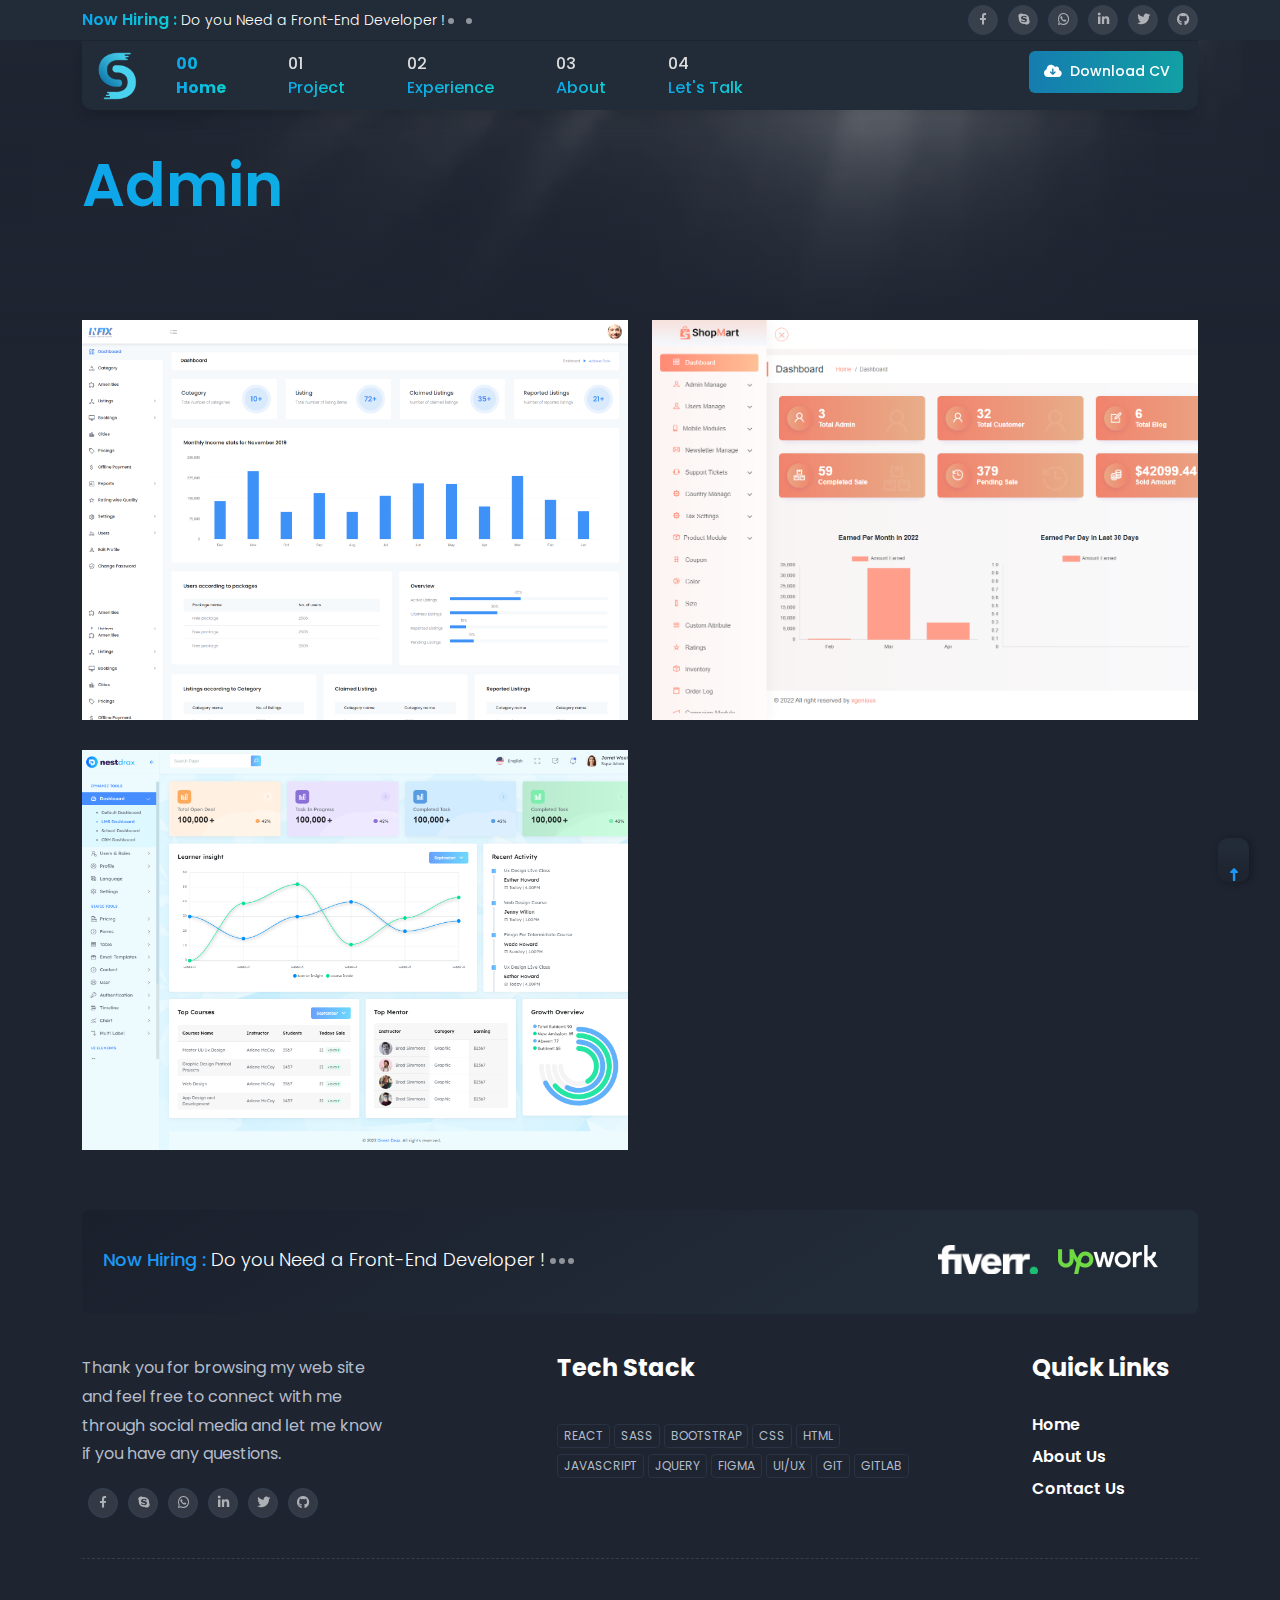
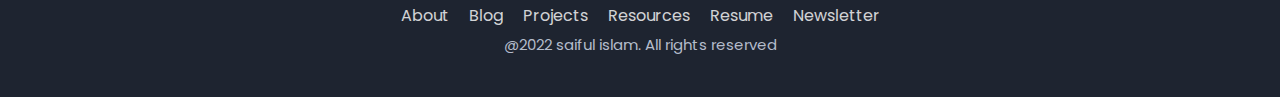
<file: admin.html>
<!DOCTYPE html>
<html lang="en">
<head>
    <meta charset="UTF-8">
    <meta http-equiv="X-UA-Compatible" content="IE=edge">
    <meta http-equiv="X-UA-Compatible" content="ie=edge">
    <meta name="description" content="Saiful Islam front-end developer from Bangladesh/Dhaka. I am a professional front-end developer.">
    <meta name="keywords" content="front-end developer, bangladesh developer, web developer, fiver front-end developer, upwork front-end developer, professional developer, web developer, themeforest,  codecanyon, envato, portfolio, developer dhaka, Bangladesh,">
    <meta name="viewport" content="width=device-width, initial-scale=1">
    <meta name="author" content="sai4ul">
	<meta property="og:type" content="website" />
    <meta property="og:title" content="saiful islam" />
    <meta property="og:site_name" content="Personal Website" />
    <meta property="og:url" content="https://sai4ul.com" />
    <meta property="og:image" content="https://sai4ul.com/images/selfie.jpg" />
    <meta property="og:description" content="front-end Developer, react.js Developer, next.js Developer, bootstrap, tailwind" />
    <meta name="twitter:title" content="saiful islam" />
    <meta name="twitter:description" content="front-end Developer, react.js Developer, next.js Developer, bootstrap, tailwind" />
    <meta name="twitter:image" content="https://twitter.com/sai4ul/photo" />
    <meta name="twitter:card" content="summary" />
	
	<meta name="google-site-verification" content="..." />
    <meta name="facebook-domain-verification" content="..." />
    <meta name="csrf-token" content="...">
	<meta name="currency" content="$">
	
    <title>SAIFUL | Web Developer</title>
    <link rel="icon" type="image/x-icon" sizes="20x20" href="assets/img/icon/favicon.png">
    <!-- icon -->
    <link rel="stylesheet" type="text/css" href="assets/css/icon.css">
    <!-- Bootstrap css-->
    <link rel="stylesheet" type="text/css" href="assets/css/bootstrap-5.0.2.min.css">
    <!-- Plugin -->
    <link rel="stylesheet" type="text/css" href="assets/css/plugin.css">
    <!-- Main CSS -->
    <link rel="stylesheet" type="text/css" href="assets/css/main-style.css">
</head>
<!-- Loader -->
<div class="preloader">
    <div class="loader_img">
        <img class="loader-img" src="assets/img/logo/loder.gif" alt="wait...">
    </div>
</div>
<body oncontextmenu="return false">
    <header>
        <div class="header-area header-transparent">
            <div class="header-top-wrapper">
                <div class="container">
                    <div class="row">
                        <div class="col-xl-12">
                            <div class="header-top d-flex justify-content-between align-items-center flex-wrap">
                                <!-- Hiring -->
                                <p><span>Now Hiring : </span> Do you Need a Front-End Developer ! <i class="icon-circles"><span></span></i></p>
                                <!-- Social -->
                                <ul class="header-social">    
                                    <li><a href="https://www.facebook.com/users.saiful/" target="_blank"><i class="lab la-facebook-f"></i></a></li>
                                    <li><a href="https://join.skype.com/invite/qMm0YHEpFhAB" target="_blank"><i class="fa-brands fa-skype"></i></a></li>
                                    <li><a href="https://wa.me/880018000000" target="_blank"><i class="fa-brands fa-whatsapp"></i></a></li>
                                    <li><a href="https://www.linkedin.com/in/sai4ul/" target="_blank"><i class="fa-brands fa-linkedin-in"></i></a></li>
                                    <li><a href="https://twitter.com/sai4ul/" target="_blank"><i class="fa-brands fa-twitter"></i></a></li>
                                    <li><a href="https://github.com/sai4ul/" target="_blank"><i class="fa-brands fa-github"></i></a></li>
                                </ul>
                            </div>
                        </div>
                    </div>
                </div>
            </div>
            <div class="header-bottom-wrapper">
                <div class="header-sticky">
                    <div class="container">
                        <div class="row">
                            <div class="col-xl-12 ">
                                 <div class="bottom-menu d-flex align-items-center justify-content-between flex-wrap   ">
                                    <div class="bottom-left d-flex align-items-center">
                                        <!-- Logo -->
                                        <div class="logo">
                                            <a href="index.html">
                                                <img src="assets/img/logo/logo.png" alt="img">
                                            </a>
                                        </div>
                                        <!-- Main-menu -->
                                        <div class="main-menu d-none d-lg-block">
                                            <nav>
                                                <ul id="navigation">
													<li class="active">
														<a href="index.html#home">
                                                            <span  class="number">00</span>
                                                            <span class="single">Home</span>
                                                        </a>
                                                    </li>
                                                    <li>
                                                        <a href="index.html#portfolio">
                                                            <span class="number">01</span>
                                                            <span class="single">Project</span>
                                                        </a>
                                                    </li>
                                                    <li>
                                                        <a href="index.html#experience">
                                                            <span  class="number">02</span>
                                                            <span class="single">experience</span>
                                                        </a>
                                                    </li>
                                                    <li>
                                                        <a href="index.html#about">
                                                            <span  class="number">03</span>
                                                            <span class="single">About</span>
                                                        </a>
                                                    </li>
                                                    <li>
                                                        <a href="index.html#contact">
                                                            <span  class="number">04</span>
                                                            <span class="single">Let's Talk</span>
                                                        </a>
                                                    </li>
                                                </ul>
                                            </nav>
                                        </div>
                                    </div>
                                    <div class="bottom-right">
                                        <a href="https://docs.google.com/document/u/0/" target="_blank" class="header-btn btn-linear mr-15">
                                            <i class="fas fa-cloud-download-alt mr-6"></i>Download CV
                                        </a>
                                    </div>
                                    <!-- Mobile Menu -->
                                    <div class="col-12">
                                        <div class="mobile_menu d-block d-lg-none"></div>
                                    </div>
                                 </div>
                            </div>
                        </div>
                     </div>
                </div>
            </div>
        </div>
    </header>
    <main>
        <!-- Sun Animated -->
        <div class="sun-animated">
            <div data-module="LazyVideo" data-state="complete" data-video-src="assets/img/gallery/top-right.mp4"><video autoplay="" loop="">
            <source src="assets/img/gallery/top-right.mp4" type="video/mp4"></video></div>
        </div>
        <!-- Hero Area Start-->
        <div class="hero-area2 d-flex align-items-center section-bg2">
            <div class="container">
                <div class="row ">
                    <div class="col-xl-12">
                        <!-- Hero Caption -->
                        <div class="hero-cap pt-50">
                            <h2>Admin</h2>
                        </div>
                    </div>
                </div>
            </div>
        </div>
        <!--Hero Area End-->
        <!-- Admin items start -->
        <div class="demo-area pb-30">
            <div class="container">
                <div class="row">
                    <!-- directory -->
                    <div class="col-lg-6 col-md-6 col-sm-6">
                        <div class="view-box mb-30">
                            <div id="pnav">
                                <a href="https://sai4ull.000webhostapp.com/directoryAdmin/index.php" target="_blank" class="innerb1"></a>
                            </div>
                        </div>
                    </div>
                    <!-- ShopMart -->
                    <div class="col-lg-6 col-md-6 col-sm-6">
                        <div class="view-box mb-30">
                            <div id="pnav">
                                <a href="https://shopmartecommerce.com/admin-home" target="_blank" class="innerb2"></a>
                            </div>
                        </div>
                    </div>
                    <!-- otech -->
                    <div class="col-lg-6 col-md-6 col-sm-6">
                        <div class="view-box mb-30">
                            <div id="pnav">
                                <a href="https://drax.onesttech.com/" target="_blank" class="innerb3"></a>
                            </div>
                        </div>
                    </div>
                </div>
            </div>
        </div>
        <!-- Admin items End -->
        <!-- Hiring Area S t a r t -->
        <section class="wantToWork-area section-bg1">
            <div class="container">
                <div class="wants-wrapper w-padding">
                    <div class="row align-items-center justify-content-between">
                        <div class="col-xl-6 col-lg-7 col-md-7">
                            <div class="wantToWork-caption">
                                <!-- Hiring -->
                                <p class="hireing"><span>Now Hiring : </span> Do you Need a Front-End Developer ! <i class="icon-circles"><span></span></i></p>
                            </div>
                        </div>
                        <div class="col-xl-6 col-lg-5 col-md-5 ">
                            <div class="double-btn f-right mb-20">
                                <a href="#" target="_blank" class="btn_01 wantToWork-btn mr-20">
                                    <img src="assets/img/gallery/fiver.png" alt="img">
                                </a>
                                <a href="" target="_blank" class="btn_01 wantToWork-btn mr-20">
                                    <img src="assets/img/gallery/upwork.png" alt="img">
                                </a>
                            </div>
                        </div>
                    </div>
                </div>
            </div>
        </section>
        <!-- Hiring Area E n d -->
    </main>
    <footer>
        <div class="footer-wrapper2">
            <div class="footer-area ">
                
                <div class="container">
                    <div class="row justify-content-between">
                        <div class="col-xl-4 col-lg-4 col-md-6 col-sm-8 border-1">
                            <div class="single-footer-caption">
                                <div class="footer-tittle">
                                    <div class="footer-pera">
                                        <p>Thank you for browsing my web site and feel free to connect with me through social media and let me know if you have any questions.</p>
                                    </div>
                                </div>

                                <!-- Social -->
                                <ul class="header-social">    
                                    <li><a href="https://www.facebook.com/users.saiful/" target="_blank"><i class="lab la-facebook-f"></i></a></li>
                                    <li><a href="https://join.skype.com/invite/qMm0YHEpFhAB" target="_blank"><i class="fa-brands fa-skype"></i></a></li>
                                    <li><a href="https://wa.me/880018000000" target="_blank"><i class="fa-brands fa-whatsapp"></i></a></li>
                                    <li><a href="https://www.linkedin.com/in/sai4ul/" target="_blank"><i class="fa-brands fa-linkedin-in"></i></a></li>
                                    <li><a href="https://twitter.com/sai4ul/" target="_blank"><i class="fa-brands fa-twitter"></i></a></li>
                                    <li><a href="https://github.com/sai4ul/" target="_blank"><i class="fa-brands fa-github"></i></a></li>
                                </ul>
                            </div>
                        </div>
                        <div class="col-xl-4 col-lg-4 col-md-6 col-sm-7">
                            <div class="single-footer-caption">
                                <div class="footer-tittle">
                                    <h4>Tech Stack</h4>
                                    <div class="tag-list pt-10">
                                        <a href="#" class="cmn-btn0">react</a>
                                        <a href="#" class="cmn-btn0">SASS</a>
                                        <a href="#" class="cmn-btn0">bootstrap</a>
                                        <a href="#" class="cmn-btn0">CSS</a>
                                        <a href="#" class="cmn-btn0">HTML</a>
                                        <a href="#" class="cmn-btn0">JavaScript</a>
                                        <a href="#" class="cmn-btn0">JQuery</a>
                                        <a href="#" class="cmn-btn0">Figma</a>
                                        <a href="#" class="cmn-btn0">UI/UX</a>
                                        <a href="#" class="cmn-btn0">Git</a>
                                        <a href="#" class="cmn-btn0">GitLab</a>
                                    </div>
                                </div>
                            </div>
                        </div>
                        <div class="col-xl-2 col-lg-2 col-md-4 col-sm-5">
                            <div class="single-footer-caption">
                                <div class="footer-tittle">
                                    <h4>Quick Links</h4>
                                    <ul>
                                        <li><a href="#">Home</a></li>
                                        <li><a href="#">About Us</a></li>
                                        <li><a href="#">Contact Us</a></li>
                                    </ul>
                                </div>
                            </div>
                        </div>
                    </div>
                    <!-- Footer Copyright -->
                    <div class="row justify-content-center">
                        <div class="col-lg-12">
                            <div class="footer-nav">
                                <ul class="listing">
                                    <li class="single-list"><a href="#about">About</a></li>
                                    <li class="single-list"><a href="blog.html">Blog</a></li>
                                    <li class="single-list"><a href="#portfolio">Projects</a></li>
                                    <li class="single-list"><a href="#portfolio">Resources</a></li>
                                    <li class="single-list"><a href="https://docs.google.com/document/u/0/">Resume</a></li>
                                    <li class="single-list"><a href="#contact">Newsletter</a></li>
                                </ul>
                                <p class="copyRight">@2022 saiful islam. All rights reserved</p>
                            </div>
                        </div>
                    </div>
                </div>

            </div>
        </div>
    </footer>
    <!-- Scroll Up -->
    <div id="back-top" >
        <a title="Go to Top" href="#"><i class="fas fa-long-arrow-alt-up scroll-animate"></i></a>
    </div>

    <!-- jquery-->
    <script src="assets/js/jquery-3.6.0.min.js"></script>
    <script src="assets/js/popper.min.js"></script>
    <script src="assets/js/bootstrap-5.0.2.min.js"></script>
    <!-- Plugin -->
    <script src="assets/js/plugin.js"></script>
    <!-- Main js-->
    <script src="assets/js/mian.js"></script>
</body>
</html>
</file>
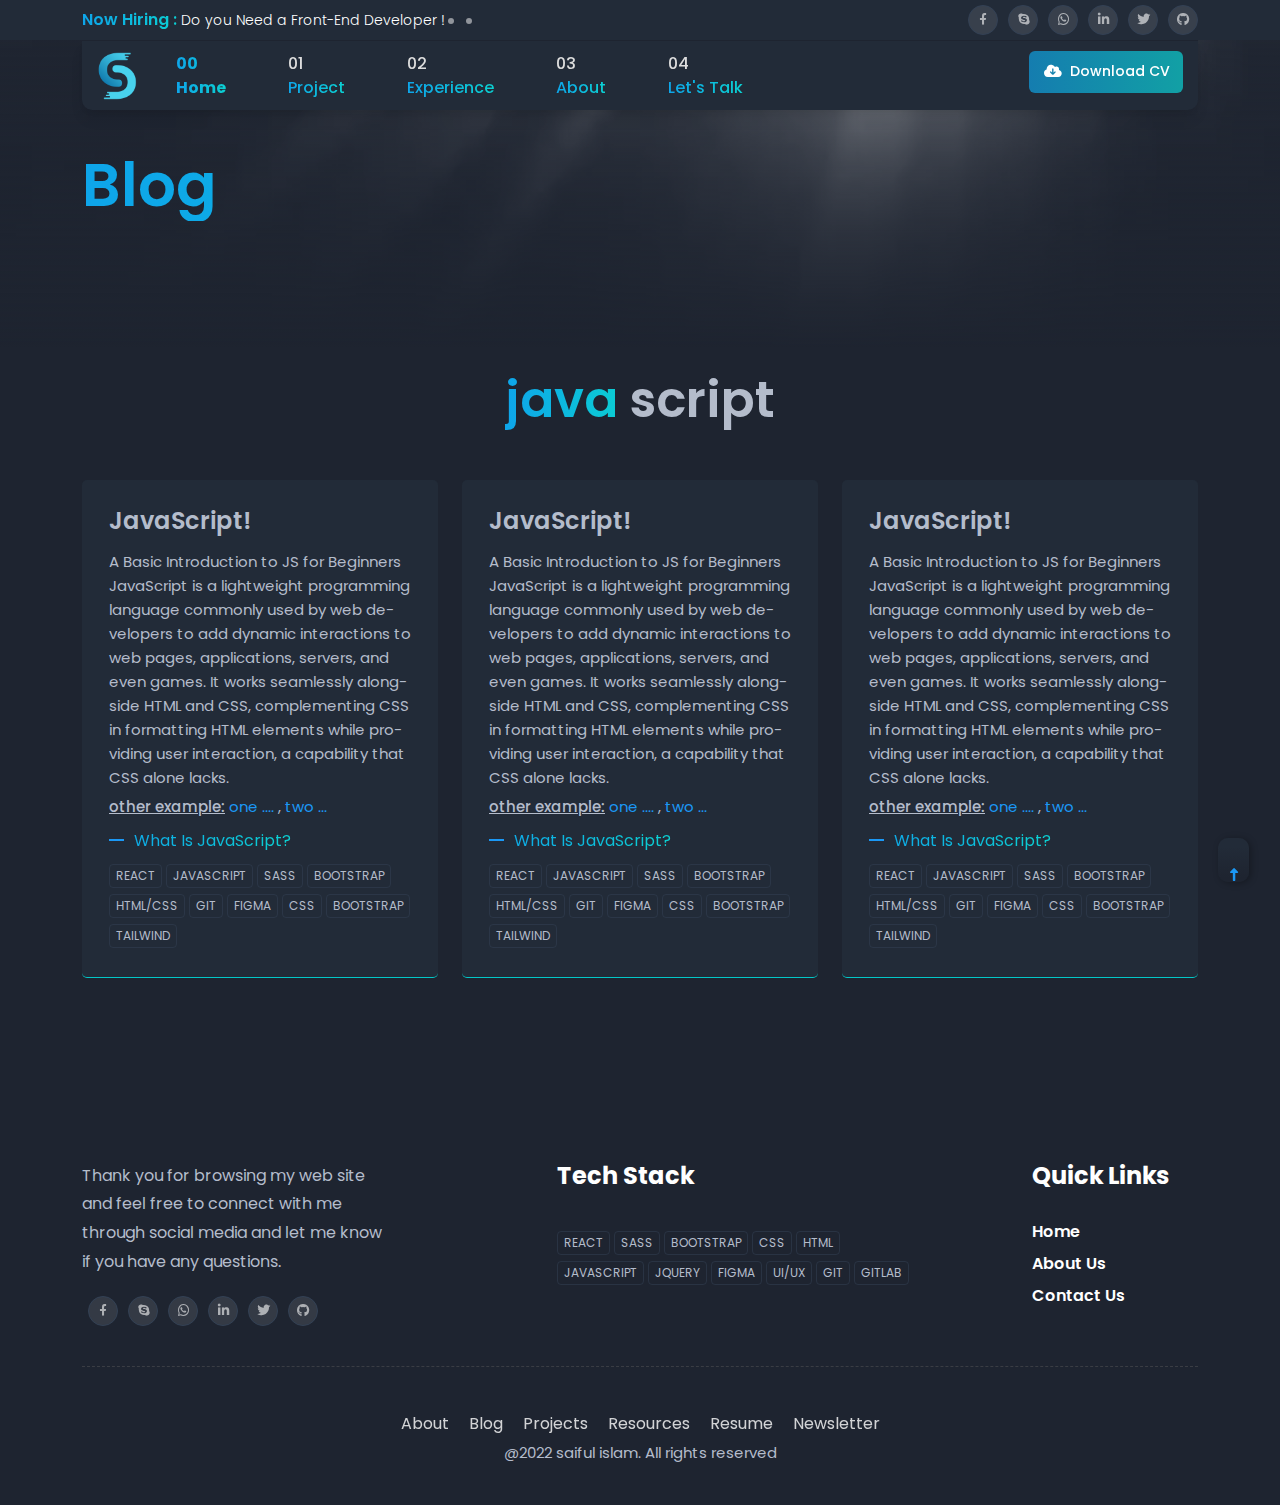
<file: blog.html>
<!DOCTYPE html>
<html lang="en">
<head>
    <meta charset="UTF-8">
    <meta http-equiv="X-UA-Compatible" content="IE=edge">
    <meta http-equiv="X-UA-Compatible" content="ie=edge">
    <meta name="description" content="Saiful Islam front-end developer from Bangladesh/Dhaka. I am a professional front-end developer.">
    <meta name="keywords" content="front-end developer, bangladesh developer, web developer, fiver front-end developer, upwork front-end developer, professional developer, web developer, themeforest,  codecanyon, envato, portfolio, developer dhaka, Bangladesh,">
    <meta name="viewport" content="width=device-width, initial-scale=1">
    <meta name="author" content="sai4ul">
	<meta property="og:type" content="website" />
    <meta property="og:title" content="saiful islam" />
    <meta property="og:site_name" content="Personal Website" />
    <meta property="og:url" content="https://sai4ul.com" />
    <meta property="og:image" content="https://sai4ul.com/images/selfie.jpg" />
    <meta property="og:description" content="front-end Developer, react.js Developer, next.js Developer, bootstrap, tailwind" />
    <meta name="twitter:title" content="saiful islam" />
    <meta name="twitter:description" content="front-end Developer, react.js Developer, next.js Developer, bootstrap, tailwind" />
    <meta name="twitter:image" content="https://twitter.com/sai4ul/photo" />
    <meta name="twitter:card" content="summary" />
	
	<meta name="google-site-verification" content="..." />
    <meta name="facebook-domain-verification" content="..." />
    <meta name="csrf-token" content="...">
	<meta name="currency" content="$">
	
    <title>SAIFUL | Web Developer</title>
    <link rel="icon" type="image/x-icon" sizes="20x20" href="assets/img/icon/favicon.png">
    <!-- icon -->
    <link rel="stylesheet" type="text/css" href="assets/css/icon.css">
    <!-- Bootstrap css-->
    <link rel="stylesheet" type="text/css" href="assets/css/bootstrap-5.0.2.min.css">
    <!-- Plugin -->
    <link rel="stylesheet" type="text/css" href="assets/css/plugin.css">
    <!-- Main CSS -->
    <link rel="stylesheet" type="text/css" href="assets/css/main-style.css">
</head>

<!-- Loader -->
<div class="preloader">
    <div class="loader_img">
        <img class="loader-img" src="assets/img/logo/loder.gif" alt="wait...">
    </div>
</div>

<body oncontextmenu="return false">

    <header>
        <div class="header-area header-transparent">
            <div class="header-top-wrapper">
                <div class="container">
                    <div class="row">
                        <div class="col-xl-12">
                            <div class="header-top d-flex justify-content-between align-items-center flex-wrap">
                                <!-- Hiring -->
                                <p><span>Now Hiring : </span> Do you Need a Front-End Developer ! <i class="icon-circles"><span></span></i></p>
                                <!-- Social -->
                                <ul class="header-social">    
                                    <li><a href="https://www.facebook.com/users.saiful/" target="_blank"><i class="lab la-facebook-f"></i></a></li>
                                    <li><a href="https://join.skype.com/invite/qMm0YHEpFhAB" target="_blank"><i class="fa-brands fa-skype"></i></a></li>
                                    <li><a href="https://wa.me/880018000000" target="_blank"><i class="fa-brands fa-whatsapp"></i></a></li>
                                    <li><a href="https://www.linkedin.com/in/sai4ul/" target="_blank"><i class="fa-brands fa-linkedin-in"></i></a></li>
                                    <li><a href="https://twitter.com/sai4ul/" target="_blank"><i class="fa-brands fa-twitter"></i></a></li>
                                    <li><a href="https://github.com/sai4ul/" target="_blank"><i class="fa-brands fa-github"></i></a></li>
                                    <!-- <li> <a href="https://www.youtube.com/c/sai4uL" target="_blank"><i class="fa-brands fa-youtube"></i></a></li> -->
                                </ul>
                            </div>
                        </div>
                    </div>
                </div>
            </div>
            <div class="header-bottom-wrapper">
                <div class="header-sticky">
                    <div class="container">
                        <div class="row">
                            <div class="col-xl-12 ">
                                 <div class="bottom-menu d-flex align-items-center justify-content-between flex-wrap   ">
                                    <div class="bottom-left d-flex align-items-center">
                                        <!-- Logo -->
                                        <div class="logo">
                                            <a href="index.html">
                                                <img src="assets/img/logo/logo.png" alt="img">
                                            </a>
                                        </div>
                                        <!-- Main-menu -->
                                        <div class="main-menu d-none d-lg-block">
                                            <nav>
                                                <ul id="navigation">
													<li class="active">
														<a href="index.html#home">
                                                            <span  class="number">00</span>
                                                            <span class="single">Home</span>
                                                        </a>
                                                    </li>
                                                    <li>
                                                        <a href="index.html#portfolio">
                                                            <span class="number">01</span>
                                                            <span class="single">Project</span>
                                                        </a>
                                                    </li>
                                                    <li>
                                                        <a href="index.html#experience">
                                                            <span  class="number">02</span>
                                                            <span class="single">experience</span>
                                                        </a>
                                                    </li>
                                                    <li>
                                                        <a href="index.html#about">
                                                            <span  class="number">03</span>
                                                            <span class="single">About</span>
                                                        </a>
                                                    </li>
                                                    <li>
                                                        <a href="index.html#contact">
                                                            <span  class="number">04</span>
                                                            <span class="single">Let's Talk</span>
                                                        </a>
                                                    </li>
                                                </ul>
                                            </nav>
                                        </div>
                                    </div>
                                    <div class="bottom-right">
                                        <a href="https://docs.google.com/document/u/0/" target="_blank" class="header-btn btn-linear mr-15">
                                            <i class="fas fa-cloud-download-alt mr-6"></i>Download CV
                                        </a>
                                    </div>
                                    <!-- Mobile Menu -->
                                    <div class="col-12">
                                        <div class="mobile_menu d-block d-lg-none"></div>
                                    </div>
                                 </div>
                            </div>
                        </div>
                     </div>
                </div>
            </div>
        </div>
    </header>
    <main>
        <!-- Sun Animated -->
        <div class="sun-animated">
            <div data-module="LazyVideo" data-state="complete" data-video-src="assets/img/gallery/top-right.mp4"><video autoplay="" loop="">
            <source src="assets/img/gallery/top-right.mp4" type="video/mp4"></video></div>
        </div>
        <!-- Hero Area Start-->
        <div class="hero-area2 d-flex align-items-center section-bg2">
            <div class="container">
                <div class="row ">
                    <div class="col-xl-12">
                        <!-- Hero Caption -->
                        <div class="hero-cap pt-50">
                            <h2>Blog</h2>
                        </div>
						
						
                    </div>
                </div>
            </div>
        </div>
        <!--Hero Area End-->

        <!-- Blog Area -->
        <div class="blog pt-50 bottom-padding">
            <div class="container">
                <div class="row">
                    <div class="col-lg-12">
                        <div class="section-tittle mb-50 text-center">
                            <h2><span>java </span>script</h2>
                        </div>
                    </div>
					
					
                    <div class="col-xl-4 col-lg-5 col-md-12">
                        <div class="single-services border-color-two mb-24">
                            <div class="services-cap">
                                <h5>JavaScript! </h5>
                                <p>A Basic Introduction to JS for Beginners JavaScript is a lightweight programming language commonly used by web developers to add dynamic interactions to web pages, applications, servers, and even games. It works seamlessly alongside HTML and CSS, complementing CSS in formatting HTML elements while providing user interaction, a capability that CSS alone lacks.</p>

                                <p class="profile">
                                    <u>other example:</u>
                                    <a href="#" target="_blank">one ....</a> ,
                                    <a href="#" target="_blank">two ...</a>
                                </p>
                                <span>What Is JavaScript?</span>
                                <!-- Tag -->
                                <div class="tag-list pt-10">
                                    <a href="#" class="cmn-btn0">react</a>
                                    <a href="#" class="cmn-btn0">JavaScript</a>
                                    <a href="#" class="cmn-btn0">SASS</a>
                                    <a href="#" class="cmn-btn0">bootstrap</a>
                                    <a href="#" class="cmn-btn0">HTML/CSS</a>
                                    <a href="#" class="cmn-btn0">Git</a>
                                    <a href="#" class="cmn-btn0">figma</a>
                                    <a href="#" class="cmn-btn0">CSS</a>
                                    <a href="#" class="cmn-btn0">Bootstrap</a>
                                    <a href="#" class="cmn-btn0">tailwind</a>
                                </div>
                            </div>
                        </div>
                    </div>
                    <div class="col-xl-4 col-lg-5 col-md-12">
                        <div class="single-services border-color-two mb-24">
                            <div class="services-cap">
                                <h5>JavaScript! </h5>
                                <p>A Basic Introduction to JS for Beginners JavaScript is a lightweight programming language commonly used by web developers to add dynamic interactions to web pages, applications, servers, and even games. It works seamlessly alongside HTML and CSS, complementing CSS in formatting HTML elements while providing user interaction, a capability that CSS alone lacks.</p>

                                <p class="profile">
                                    <u>other example:</u>
                                    <a href="#" target="_blank">one ....</a> ,
                                    <a href="#" target="_blank">two ...</a>
                                </p>
                                <span>What Is JavaScript?</span>
                                <!-- Tag -->
                                <div class="tag-list pt-10">
                                    <a href="#" class="cmn-btn0">react</a>
                                    <a href="#" class="cmn-btn0">JavaScript</a>
                                    <a href="#" class="cmn-btn0">SASS</a>
                                    <a href="#" class="cmn-btn0">bootstrap</a>
                                    <a href="#" class="cmn-btn0">HTML/CSS</a>
                                    <a href="#" class="cmn-btn0">Git</a>
                                    <a href="#" class="cmn-btn0">figma</a>
                                    <a href="#" class="cmn-btn0">CSS</a>
                                    <a href="#" class="cmn-btn0">Bootstrap</a>
                                    <a href="#" class="cmn-btn0">tailwind</a>
                                </div>
                            </div>
                        </div>
                    </div>
					                    <div class="col-xl-4 col-lg-5 col-md-12">
                        <div class="single-services border-color-two mb-24">
                            <div class="services-cap">
                                <h5>JavaScript! </h5>
                                <p>A Basic Introduction to JS for Beginners JavaScript is a lightweight programming language commonly used by web developers to add dynamic interactions to web pages, applications, servers, and even games. It works seamlessly alongside HTML and CSS, complementing CSS in formatting HTML elements while providing user interaction, a capability that CSS alone lacks.</p>

                                <p class="profile">
                                    <u>other example:</u>
                                    <a href="#" target="_blank">one ....</a> ,
                                    <a href="#" target="_blank">two ...</a>
                                </p>
                                <span>What Is JavaScript?</span>
                                <!-- Tag -->
                                <div class="tag-list pt-10">
                                    <a href="#" class="cmn-btn0">react</a>
                                    <a href="#" class="cmn-btn0">JavaScript</a>
                                    <a href="#" class="cmn-btn0">SASS</a>
                                    <a href="#" class="cmn-btn0">bootstrap</a>
                                    <a href="#" class="cmn-btn0">HTML/CSS</a>
                                    <a href="#" class="cmn-btn0">Git</a>
                                    <a href="#" class="cmn-btn0">figma</a>
                                    <a href="#" class="cmn-btn0">CSS</a>
                                    <a href="#" class="cmn-btn0">Bootstrap</a>
                                    <a href="#" class="cmn-btn0">tailwind</a>
                                </div>
                            </div>
                        </div>
                    </div>
                </div>
            </div>
        </div>
    </main>
    <footer>
        <div class="footer-wrapper2">
            <div class="footer-area ">
                
                <div class="container">
                    <div class="row justify-content-between">
                        <div class="col-xl-4 col-lg-4 col-md-6 col-sm-8 border-1">
                            <div class="single-footer-caption">
                                <div class="footer-tittle">
                                    <div class="footer-pera">
                                        <p>Thank you for browsing my web site and feel free to connect with me through social media and let me know if you have any questions.</p>
                                    </div>
                                </div>

                                <!-- Social -->
                                <ul class="header-social">    
                                    <li><a href="https://www.facebook.com/users.saiful/" target="_blank"><i class="lab la-facebook-f"></i></a></li>
                                    <li><a href="https://join.skype.com/invite/qMm0YHEpFhAB" target="_blank"><i class="fa-brands fa-skype"></i></a></li>
                                    <li><a href="https://wa.me/880018000000" target="_blank"><i class="fa-brands fa-whatsapp"></i></a></li>
                                    <li><a href="https://www.linkedin.com/in/sai4ul/" target="_blank"><i class="fa-brands fa-linkedin-in"></i></a></li>
                                    <li><a href="https://twitter.com/sai4ul/" target="_blank"><i class="fa-brands fa-twitter"></i></a></li>
                                    <li><a href="https://github.com/sai4ul/" target="_blank"><i class="fa-brands fa-github"></i></a></li>
                                </ul>
                            </div>
                        </div>
                        <div class="col-xl-4 col-lg-4 col-md-6 col-sm-7">
                            <div class="single-footer-caption">
                                <div class="footer-tittle">
                                    <h4>Tech Stack</h4>
                                    <div class="tag-list pt-10">
                                        <a href="#" class="cmn-btn0">react</a>
                                        <a href="#" class="cmn-btn0">SASS</a>
                                        <a href="#" class="cmn-btn0">bootstrap</a>
                                        <a href="#" class="cmn-btn0">CSS</a>
                                        <a href="#" class="cmn-btn0">HTML</a>
                                        <a href="#" class="cmn-btn0">JavaScript</a>
                                        <a href="#" class="cmn-btn0">JQuery</a>
                                        <a href="#" class="cmn-btn0">Figma</a>
                                        <a href="#" class="cmn-btn0">UI/UX</a>
                                        <a href="#" class="cmn-btn0">Git</a>
                                        <a href="#" class="cmn-btn0">GitLab</a>
                                    </div>
                                </div>
                            </div>
                        </div>
                        <div class="col-xl-2 col-lg-2 col-md-4 col-sm-5">
                            <div class="single-footer-caption">
                                <div class="footer-tittle">
                                    <h4>Quick Links</h4>
                                    <ul>
                                        <li><a href="#">Home</a></li>
                                        <li><a href="#">About Us</a></li>
                                        <li><a href="#">Contact Us</a></li>
                                    </ul>
                                </div>
                            </div>
                        </div>
                    </div>
                    <!-- Footer Copyright -->
                    <div class="row justify-content-center">
                        <div class="col-lg-12">
                            <div class="footer-nav">
                                <ul class="listing">
                                    <li class="single-list"><a href="#about">About</a></li>
                                    <li class="single-list"><a href="blog.html">Blog</a></li>
                                    <li class="single-list"><a href="#portfolio">Projects</a></li>
                                    <li class="single-list"><a href="#portfolio">Resources</a></li>
                                    <li class="single-list"><a href="https://docs.google.com/document/u/0/">Resume</a></li>
                                    <li class="single-list"><a href="#contact">Newsletter</a></li>
                                </ul>
                                <p class="copyRight">@2022 saiful islam. All rights reserved</p>
                            </div>
                        </div>
                    </div>
                </div>

            </div>
        </div>
    </footer>
    <!-- Scroll Up -->
    <div id="back-top" >
        <a title="Go to Top" href="#"><i class="fas fa-long-arrow-alt-up scroll-animate"></i></a>
    </div>

    <!-- jquery-->
    <script src="assets/js/jquery-3.6.0.min.js"></script>
    <script src="assets/js/popper.min.js"></script>
    <script src="assets/js/bootstrap-5.0.2.min.js"></script>
    <!-- Plugin -->
    <script src="assets/js/plugin.js"></script>
    <!-- Main js-->
    <script src="assets/js/mian.js"></script>
</body>
</html>
</file>
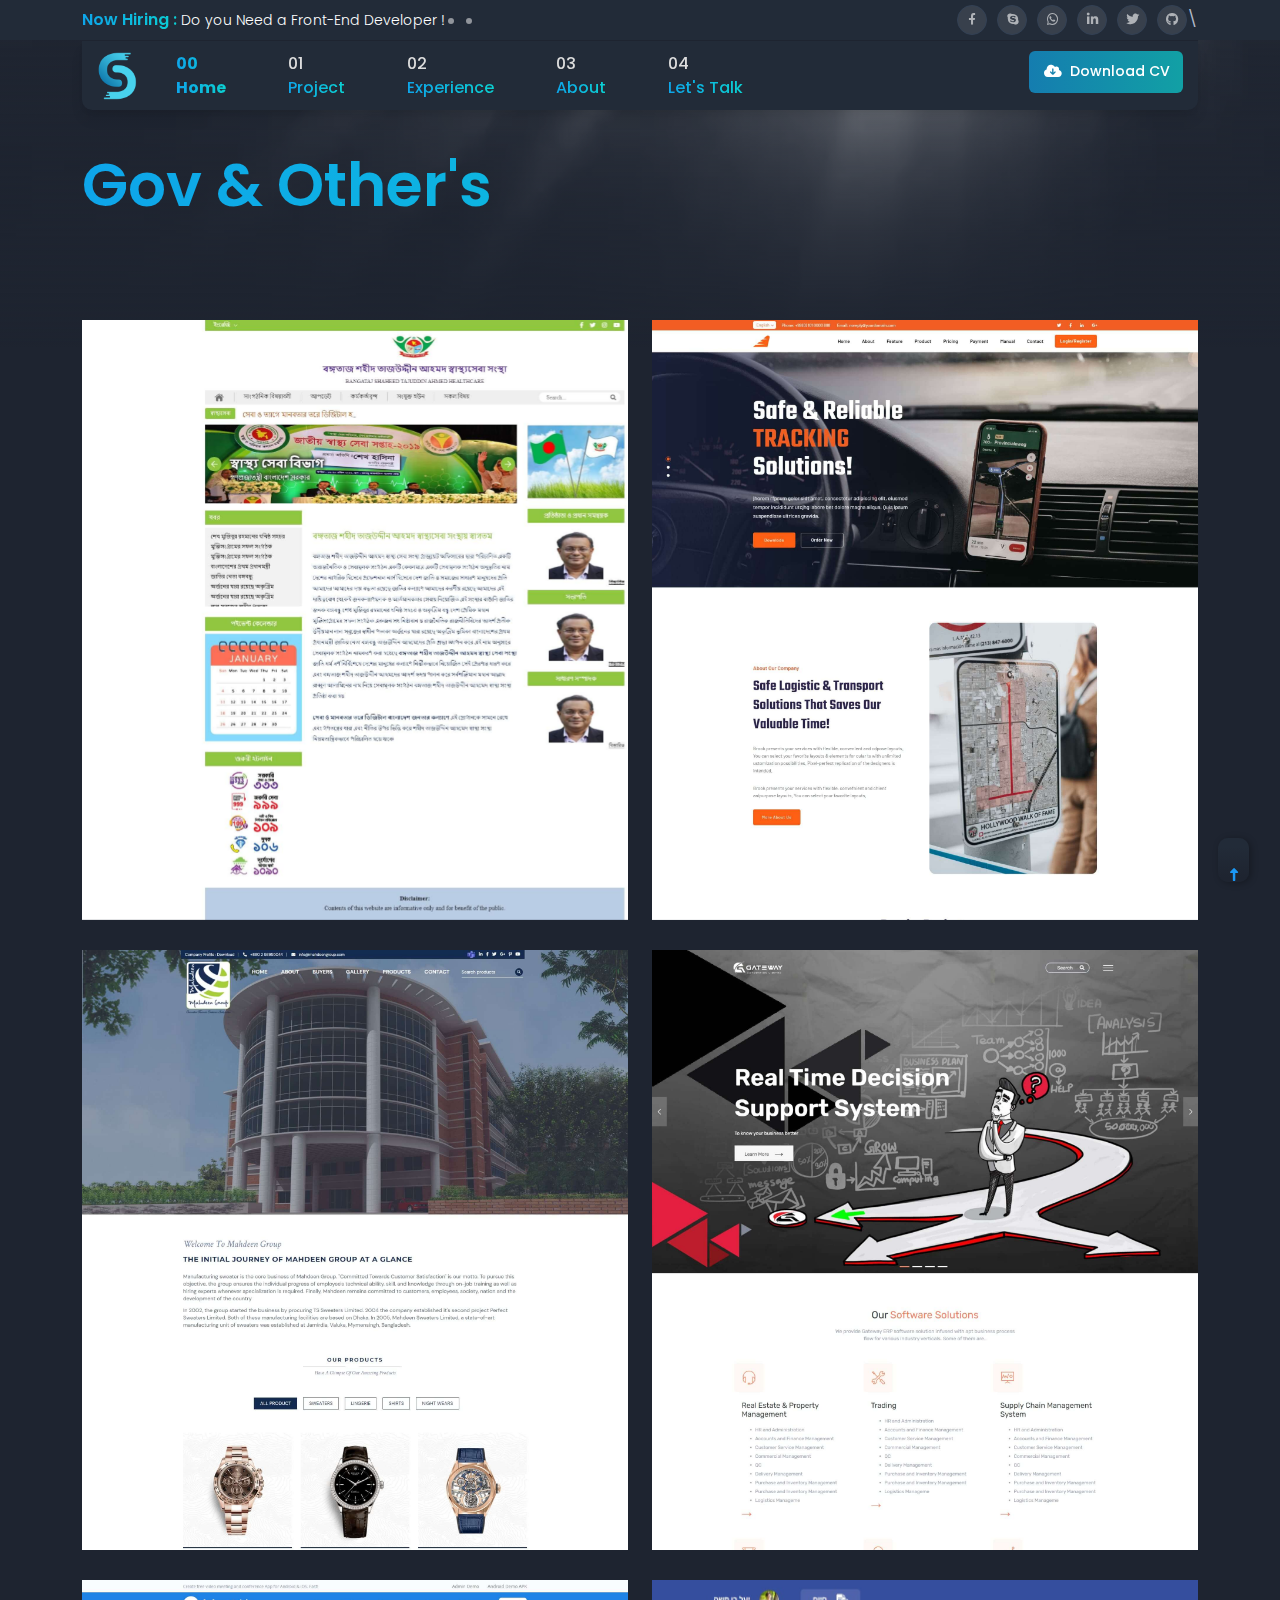
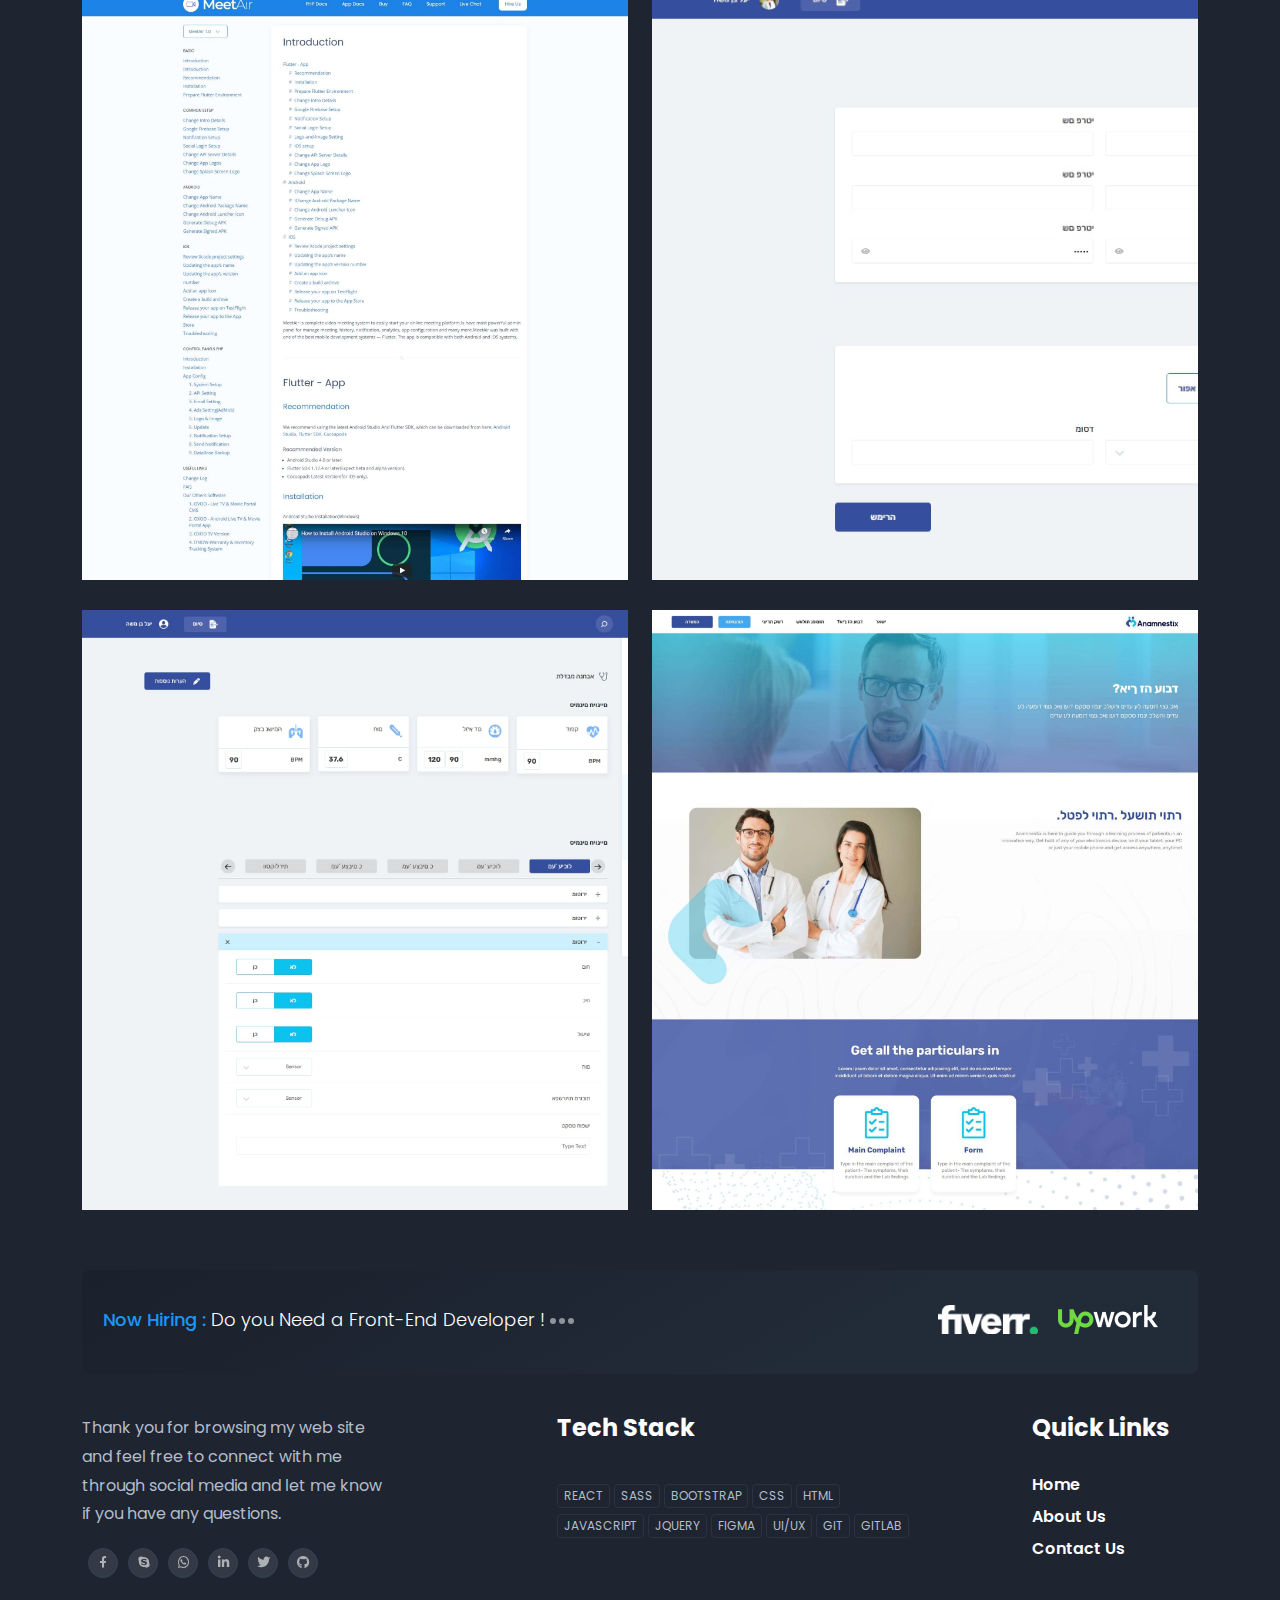
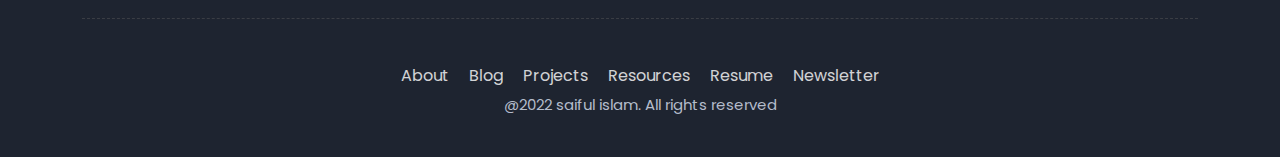
<file: gov_other.html>
<!DOCTYPE html>
<html lang="en">
<head>
    <meta charset="UTF-8">
    <meta http-equiv="X-UA-Compatible" content="IE=edge">
    <meta http-equiv="X-UA-Compatible" content="ie=edge">
    <meta name="description" content="Saiful Islam front-end developer from Bangladesh/Dhaka. I am a professional front-end developer.">
    <meta name="keywords" content="front-end developer, bangladesh developer, web developer, fiver front-end developer, upwork front-end developer, professional developer, web developer, themeforest,  codecanyon, envato, portfolio, developer dhaka, Bangladesh,">
    <meta name="viewport" content="width=device-width, initial-scale=1">
    <meta name="author" content="sai4ul">
	<meta property="og:type" content="website" />
    <meta property="og:title" content="saiful islam" />
    <meta property="og:site_name" content="Personal Website" />
    <meta property="og:url" content="https://sai4ul.com" />
    <meta property="og:image" content="https://sai4ul.com/images/selfie.jpg" />
    <meta property="og:description" content="front-end Developer, react.js Developer, next.js Developer, bootstrap, tailwind" />
    <meta name="twitter:title" content="saiful islam" />
    <meta name="twitter:description" content="front-end Developer, react.js Developer, next.js Developer, bootstrap, tailwind" />
    <meta name="twitter:image" content="https://twitter.com/sai4ul/photo" />
    <meta name="twitter:card" content="summary" />
	
    <title>SAIFUL | Web Developer</title>
    <link rel="icon" type="image/x-icon" sizes="20x20" href="assets/img/icon/favicon.png">
    <!-- icon -->
    <link rel="stylesheet" type="text/css" href="assets/css/icon.css">
    <!-- Bootstrap css-->
    <link rel="stylesheet" type="text/css" href="assets/css/bootstrap-5.0.2.min.css">
    <!-- Plugin -->
    <link rel="stylesheet" type="text/css" href="assets/css/plugin.css">
    <!-- Main CSS -->
    <link rel="stylesheet" type="text/css" href="assets/css/main-style.css">
</head>


<!-- Loader -->
<div class="preloader">
    <div class="loader_img">
        <img class="loader-img" src="assets/img/logo/loder.gif" alt="wait...">
    </div>
</div>

<body oncontextmenu="return false">
    <header>
        <div class="header-area header-transparent">
            <div class="header-top-wrapper">
                <div class="container">
                    <div class="row">
                        <div class="col-xl-12">
                            <div class="header-top d-flex justify-content-between align-items-center flex-wrap">
                                <!-- Hiring -->
                                <p><span>Now Hiring : </span> Do you Need a Front-End Developer ! <i class="icon-circles"><span></span></i></p>
                                <!-- Social -->
                                <ul class="header-social">    
                                    <li><a href="https://www.facebook.com/users.saiful/" target="_blank"><i class="lab la-facebook-f"></i></a></li>
                                    <li><a href="https://join.skype.com/invite/qMm0YHEpFhAB" target="_blank"><i class="fa-brands fa-skype"></i></a></li>
                                    <li><a href="https://wa.me/880018000000" target="_blank"><i class="fa-brands fa-whatsapp"></i></a></li>
                                    <li><a href="https://www.linkedin.com/in/sai4ul/" target="_blank"><i class="fa-brands fa-linkedin-in"></i></a></li>
                                    <li><a href="https://twitter.com/sai4ul/" target="_blank"><i class="fa-brands fa-twitter"></i></a></li>
                                    <li><a href="https://github.com/sai4ul/" target="_blank"><i class="fa-brands fa-github"></i></a></li>\
                                </ul>
                            </div>
                        </div>
                    </div>
                </div>
            </div>
            <div class="header-bottom-wrapper">
                <div class="header-sticky">
                    <div class="container">
                        <div class="row">
                            <div class="col-xl-12 ">
                                 <div class="bottom-menu d-flex align-items-center justify-content-between flex-wrap   ">
                                    <div class="bottom-left d-flex align-items-center">
                                        <!-- Logo -->
                                        <div class="logo">
                                            <a href="index.html">
                                                <img src="assets/img/logo/logo.png" alt="img">
                                            </a>
                                        </div>
                                        <!-- Main-menu -->
                                        <div class="main-menu d-none d-lg-block">
                                            <nav>
                                                <ul id="navigation">
													<li class="active">
														<a href="index.html#home">
                                                            <span  class="number">00</span>
                                                            <span class="single">Home</span>
                                                        </a>
                                                    </li>
                                                    <li>
                                                        <a href="index.html#portfolio">
                                                            <span class="number">01</span>
                                                            <span class="single">Project</span>
                                                        </a>
                                                    </li>
                                                    <li>
                                                        <a href="index.html#experience">
                                                            <span  class="number">02</span>
                                                            <span class="single">experience</span>
                                                        </a>
                                                    </li>
                                                    <li>
                                                        <a href="index.html#about">
                                                            <span  class="number">03</span>
                                                            <span class="single">About</span>
                                                        </a>
                                                    </li>
                                                    <li>
                                                        <a href="index.html#contact">
                                                            <span  class="number">04</span>
                                                            <span class="single">Let's Talk</span>
                                                        </a>
                                                    </li>
                                                </ul>
                                            </nav>
                                        </div>
                                    </div>
                                    <div class="bottom-right">
                                        <a href="https://docs.google.com/document/u/0/" target="_blank" class="header-btn btn-linear mr-15">
                                            <i class="fas fa-cloud-download-alt mr-6"></i>Download CV
                                        </a>
                                    </div>
                                    <!-- Mobile Menu -->
                                    <div class="col-12">
                                        <div class="mobile_menu d-block d-lg-none"></div>
                                    </div>
                                 </div>
                            </div>
                        </div>
                     </div>
                </div>
            </div>
        </div>
    </header>
    <main>
        <!-- Sun Animated -->
        <div class="sun-animated">
            <div data-module="LazyVideo" data-state="complete" data-video-src="assets/img/gallery/top-right.mp4"><video autoplay="" loop="">
            <source src="assets/img/gallery/top-right.mp4" type="video/mp4"></video></div>
        </div>
        <!-- Hero Area Start-->
        <div class="hero-area2 d-flex align-items-center section-bg2">
            <div class="container">
                <div class="row ">
                    <div class="col-xl-12">
                        <!-- Hero Caption -->
                        <div class="hero-cap pt-50">
                            <h2>Gov & Other's</h2>
                        </div>
                    </div>
                </div>
            </div>
        </div>
        <!--Hero Area End-->
        <!-- Gov & Other's start -->
        <div class="demo-area pb-30">
            <div class="container">
                <div class="row">
                    <!-- Gov -->
                    <div class="col-lg-6 col-md-6 col-sm-6">
                        <div class="view-box mb-30">
                            <div id="pnav">
                                <a href="#" target="_blank" class="innera1"></a>
                            </div>
                        </div>
                    </div>
                    <!-- gps_traking -->
                    <div class="col-lg-6 col-md-6 col-sm-6">
                        <div class="view-box mb-30">
                            <div id="pnav">
                                <a href="#" target="_blank" class="innera2"></a>
                            </div>
                        </div>
                    </div>
                    <!-- mahdeen_group -->
                    <div class="col-lg-6 col-md-6 col-sm-6">
                        <div class="view-box mb-30">
                            <div id="pnav">
                                <a href="#" target="_blank" class="innera3"></a>
                            </div>
                        </div>
                    </div>
                    <!-- getwayAutomation -->
                    <div class="col-lg-6 col-md-6 col-sm-6">
                        <div class="view-box mb-30">
                            <div id="pnav">
                                <a href="#" target="_blank" class="innera4"></a>
                            </div>
                        </div>
                    </div>

                    <!-- androad-doc -->
                    <div class="col-lg-6 col-md-6 col-sm-6">
                        <div class="view-box mb-30">
                            <div id="pnav">
                                <a href="#" target="_blank" class="innera5"></a>
                            </div>
                        </div>
                    </div>
                    <!-- fiver_por2 -->
                    <div class="col-lg-6 col-md-6 col-sm-6">
                        <div class="view-box mb-30">
                            <div id="pnav">
                                <a href="#" target="_blank" class="innera6"></a>
                            </div>
                        </div>
                    </div>
                    <!-- fiver_pro02 -->
                    <div class="col-lg-6 col-md-6 col-sm-6">
                        <div class="view-box mb-30">
                            <div id="pnav">
                                <a href="#" target="_blank" class="innera7"></a>
                            </div>
                        </div>
                    </div>
                    <!-- fiver_pro1 -->
                    <div class="col-lg-6 col-md-6 col-sm-6">
                        <div class="view-box mb-30">
                            <div id="pnav">
                                <a href="#" target="_blank" class="innera8"></a>
                            </div>
                        </div>
                    </div>
                </div>
            </div>
        </div>
        <!-- Gov & Other's End -->
        <!-- Hiring Area S t a r t -->
        <section class="wantToWork-area section-bg1">
            <div class="container">
                <div class="wants-wrapper w-padding">
                    <div class="row align-items-center justify-content-between">
                        <div class="col-xl-6 col-lg-7 col-md-7">
                            <div class="wantToWork-caption">
                                <!-- Hiring -->
                                <p class="hireing"><span>Now Hiring : </span> Do you Need a Front-End Developer ! <i class="icon-circles"><span></span></i></p>
                            </div>
                        </div>
                        <div class="col-xl-6 col-lg-5 col-md-5 ">
                            <div class="double-btn f-right mb-20">
                                <a href="#" target="_blank" class="btn_01 wantToWork-btn mr-20">
                                    <img src="assets/img/gallery/fiver.png" alt="img">
                                </a>
                                <a href="" target="_blank" class="btn_01 wantToWork-btn mr-20">
                                    <img src="assets/img/gallery/upwork.png" alt="img">
                                </a>
                            </div>
                        </div>
                    </div>
                </div>
            </div>
        </section>
        <!-- Hiring Area E n d -->
    </main>
    <footer>
        <div class="footer-wrapper2">
            <div class="footer-area ">
                <div class="container">
                    <div class="row justify-content-between">
                        <div class="col-xl-4 col-lg-4 col-md-6 col-sm-8 border-1">
                            <div class="single-footer-caption">
                                <div class="footer-tittle">
                                    <div class="footer-pera">
                                        <p>Thank you for browsing my web site and feel free to connect with me through social media and let me know if you have any questions.</p>
                                    </div>
                                </div>

                                <!-- Social -->
                                <ul class="header-social">    
                                    <li><a href="https://www.facebook.com/sai4ull/" target="_blank"><i class="lab la-facebook-f"></i></a></li>
                                    <li><a href="https://join.skype.com/invite/qMm0YHEpFhAB" target="_blank"><i class="fa-brands fa-skype"></i></a></li>
                                    <li><a href="https://wa.me/880018000000" target="_blank"><i class="fa-brands fa-whatsapp"></i></a></li>
                                    <li><a href="https://www.linkedin.com/in/sai4ul/" target="_blank"><i class="fa-brands fa-linkedin-in"></i></a></li>
                                    <li><a href="https://twitter.com/sai4ul/" target="_blank"><i class="fa-brands fa-twitter"></i></a></li>
                                    <li><a href="https://github.com/sai4ul/" target="_blank"><i class="fa-brands fa-github"></i></a></li>
                                </ul>
                            </div>
                        </div>
                        <div class="col-xl-4 col-lg-4 col-md-6 col-sm-7">
                            <div class="single-footer-caption">
                                <div class="footer-tittle">
                                    <h4>Tech Stack</h4>
                                    <div class="tag-list pt-10">
                                        <a href="#" class="cmn-btn0">react</a>
                                        <a href="#" class="cmn-btn0">SASS</a>
                                        <a href="#" class="cmn-btn0">bootstrap</a>
                                        <a href="#" class="cmn-btn0">CSS</a>
                                        <a href="#" class="cmn-btn0">HTML</a>
                                        <a href="#" class="cmn-btn0">JavaScript</a>
                                        <a href="#" class="cmn-btn0">JQuery</a>
                                        <a href="#" class="cmn-btn0">Figma</a>
                                        <a href="#" class="cmn-btn0">UI/UX</a>
                                        <a href="#" class="cmn-btn0">Git</a>
                                        <a href="#" class="cmn-btn0">GitLab</a>
                                    </div>
                                </div>
                            </div>
                        </div>
                        <div class="col-xl-2 col-lg-2 col-md-4 col-sm-5">
                            <div class="single-footer-caption">
                                <div class="footer-tittle">
                                    <h4>Quick Links</h4>
                                    <ul>
                                        <li><a href="#">Home</a></li>
                                        <li><a href="#">About Us</a></li>
                                        <li><a href="#">Contact Us</a></li>
                                    </ul>
                                </div>
                            </div>
                        </div>
                    </div>
                    <!-- Footer Copyright -->
                    <div class="row justify-content-center">
                        <div class="col-lg-12">
                            <div class="footer-nav">
                                <ul class="listing">
                                    <li class="single-list"><a href="#about">About</a></li>
                                    <li class="single-list"><a href="blog.html">Blog</a></li>
                                    <li class="single-list"><a href="#portfolio">Projects</a></li>
                                    <li class="single-list"><a href="#portfolio">Resources</a></li>
                                    <li class="single-list"><a href="https://docs.google.com/document/u/0/">Resume</a></li>
                                    <li class="single-list"><a href="#contact">Newsletter</a></li>
                                </ul>
                                <p class="copyRight">@2022 saiful islam. All rights reserved</p>
                            </div>
                        </div>
                    </div>
                </div>

            </div>
        </div>
    </footer>
    <!-- Scroll Up -->
    <div id="back-top" >
        <a title="Go to Top" href="#"><i class="fas fa-long-arrow-alt-up scroll-animate"></i></a>
    </div>

    <!-- jquery-->
    <script src="assets/js/jquery-3.6.0.min.js"></script>
    <script src="assets/js/popper.min.js"></script>
    <script src="assets/js/bootstrap-5.0.2.min.js"></script>
    <!-- Plugin -->
    <script src="assets/js/plugin.js"></script>
    <!-- Main js-->
    <script src="assets/js/mian.js"></script>
</body>
</html>
</file>
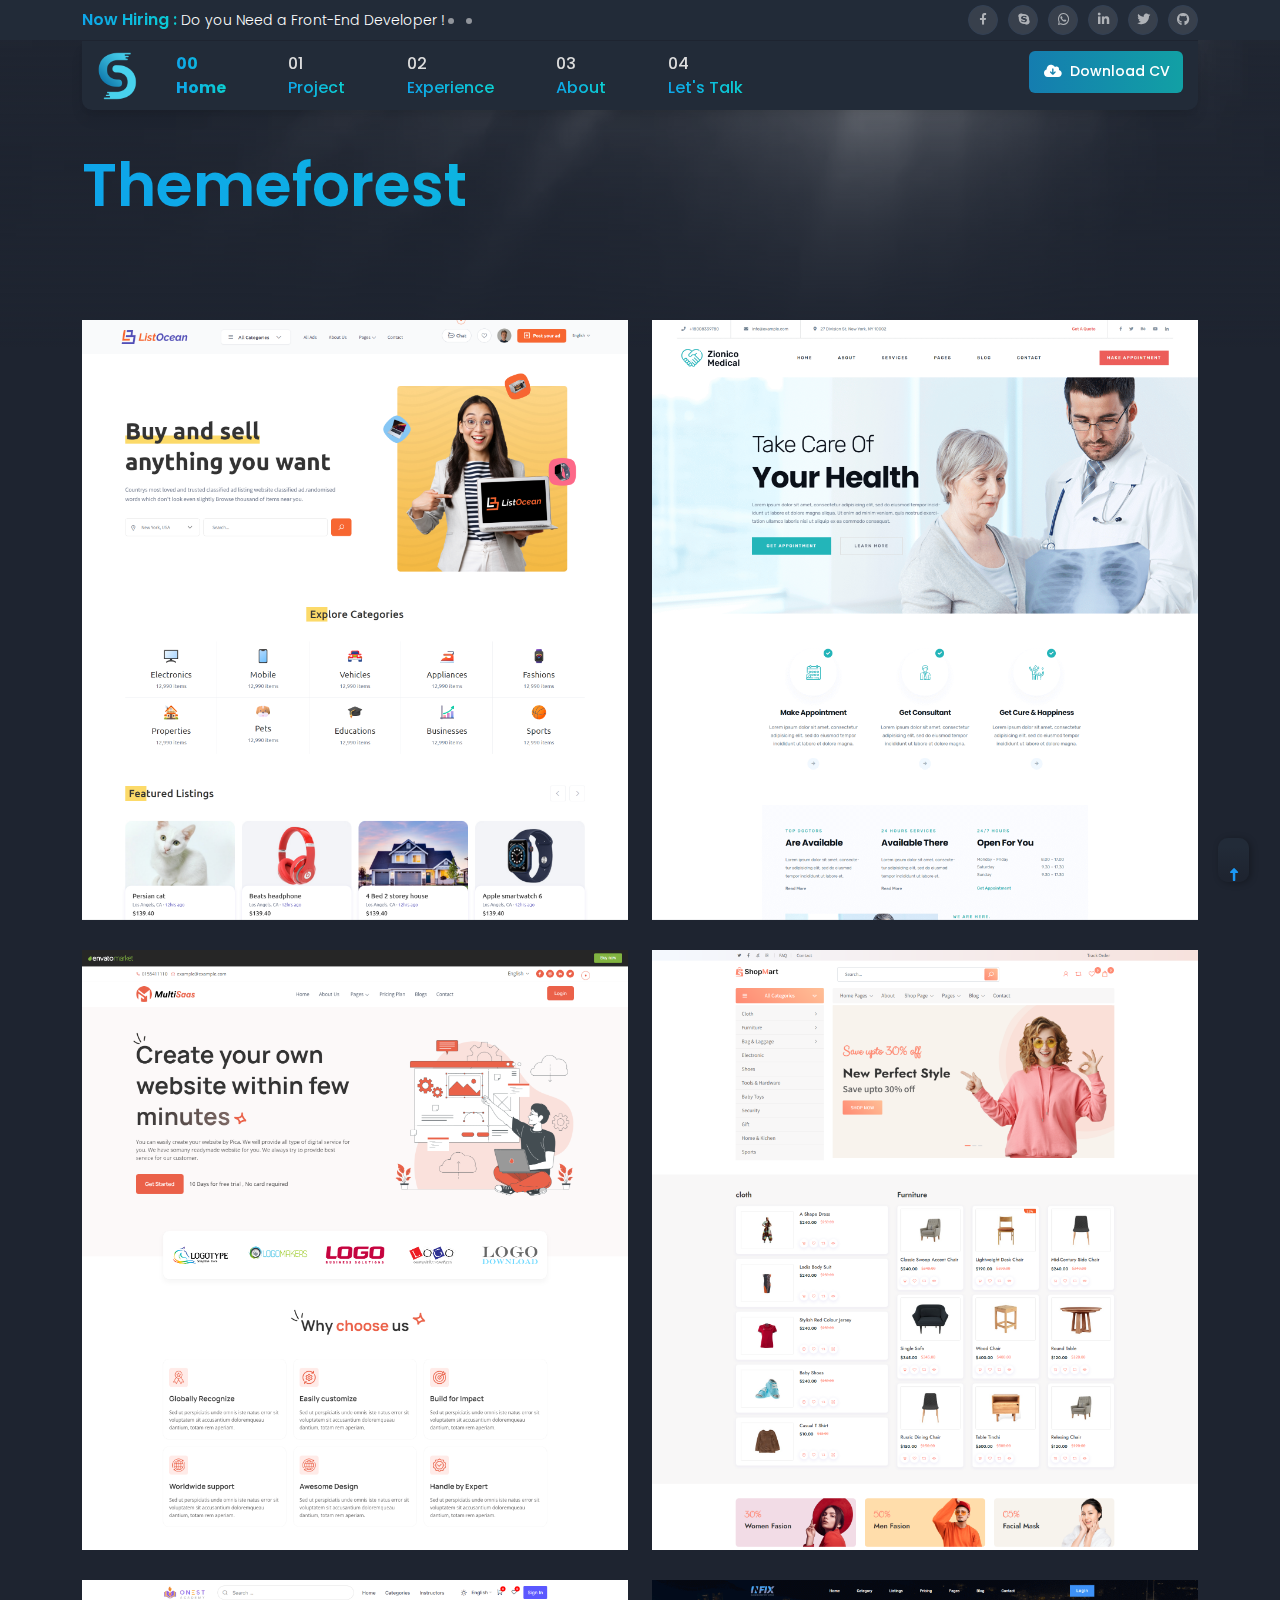
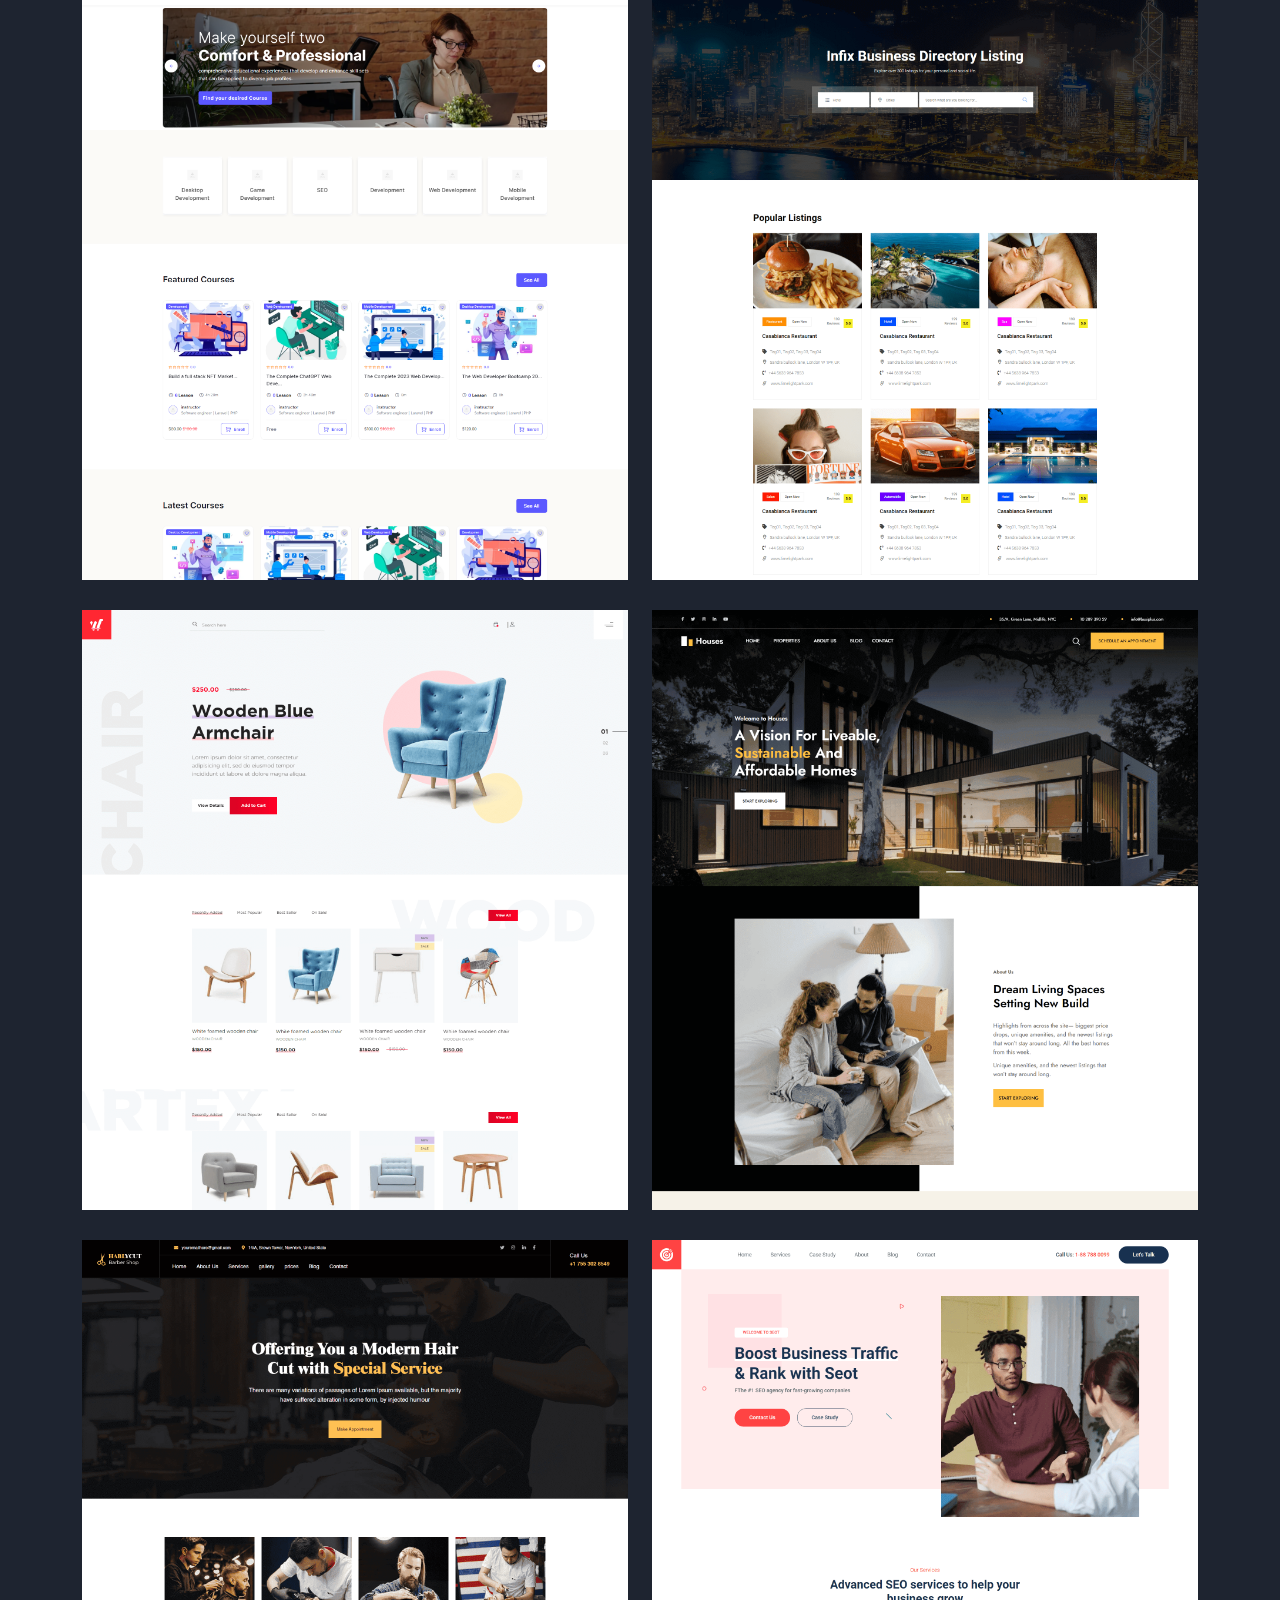
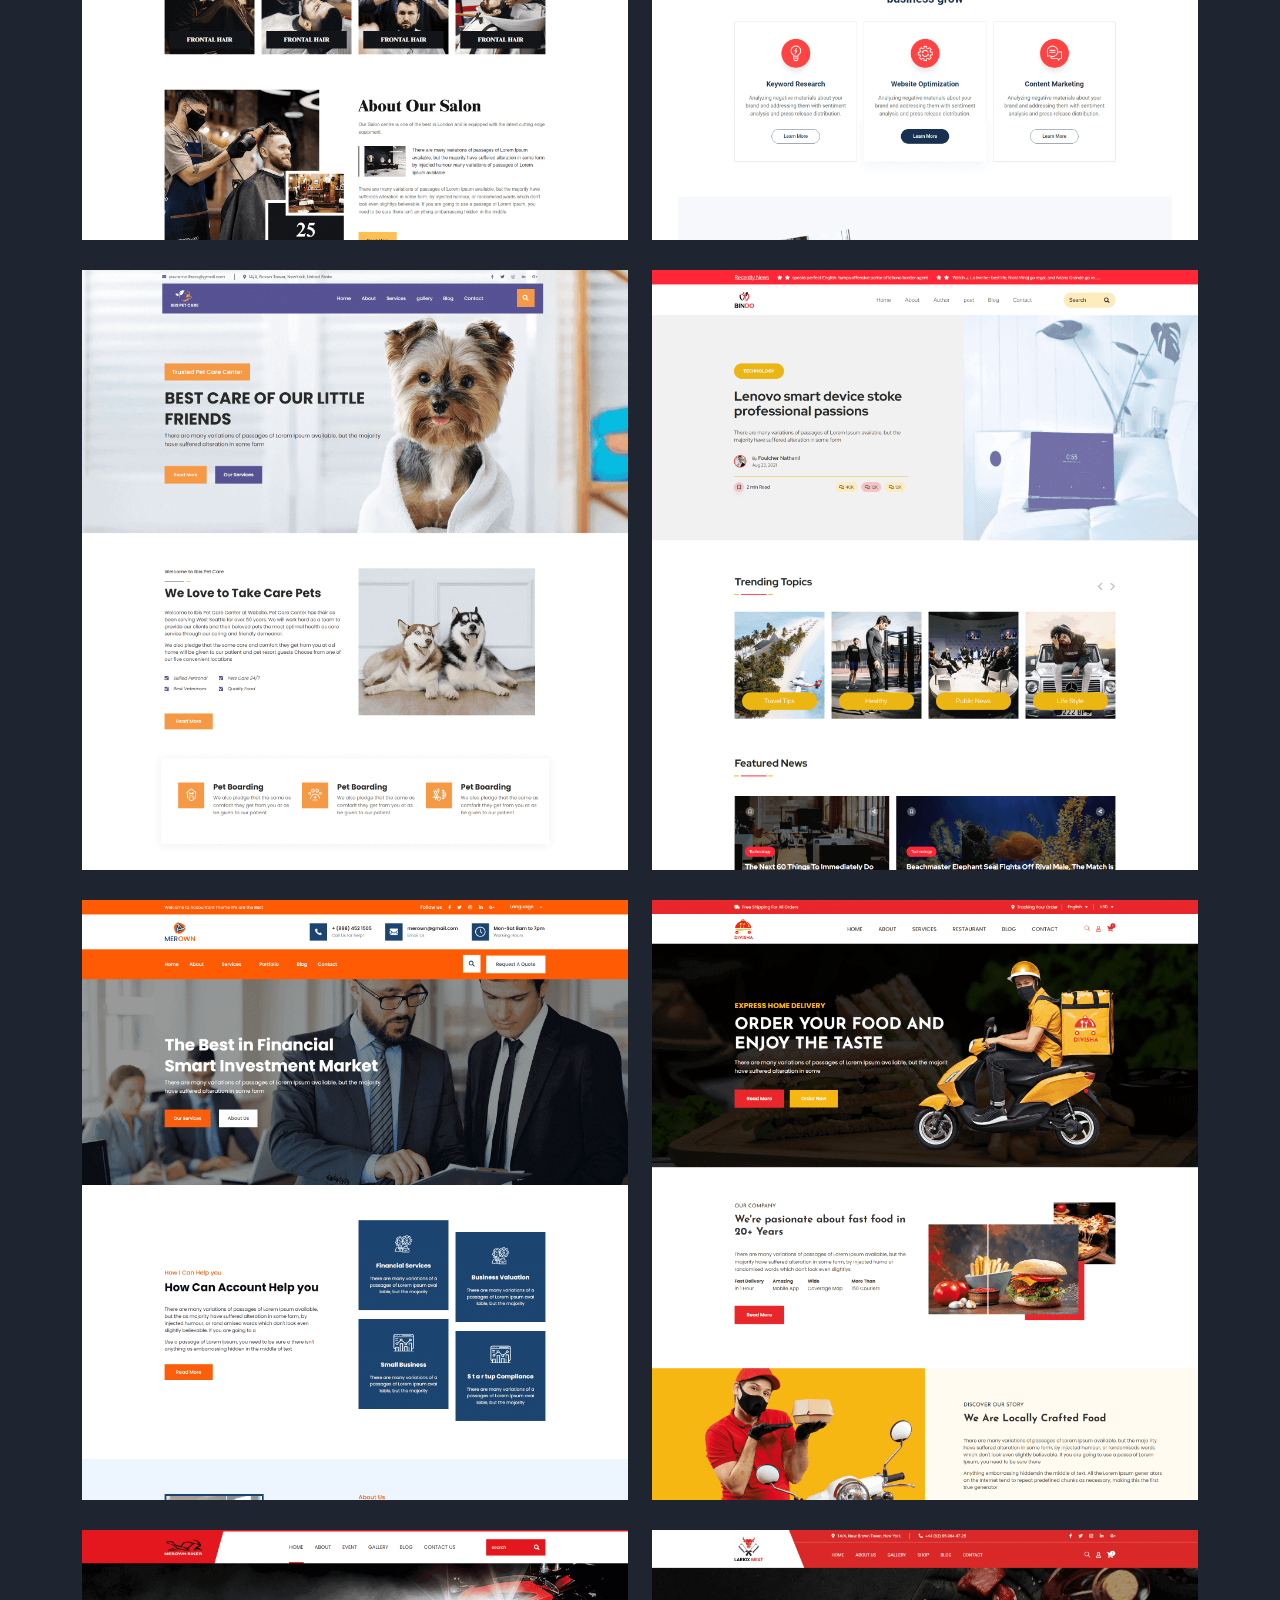
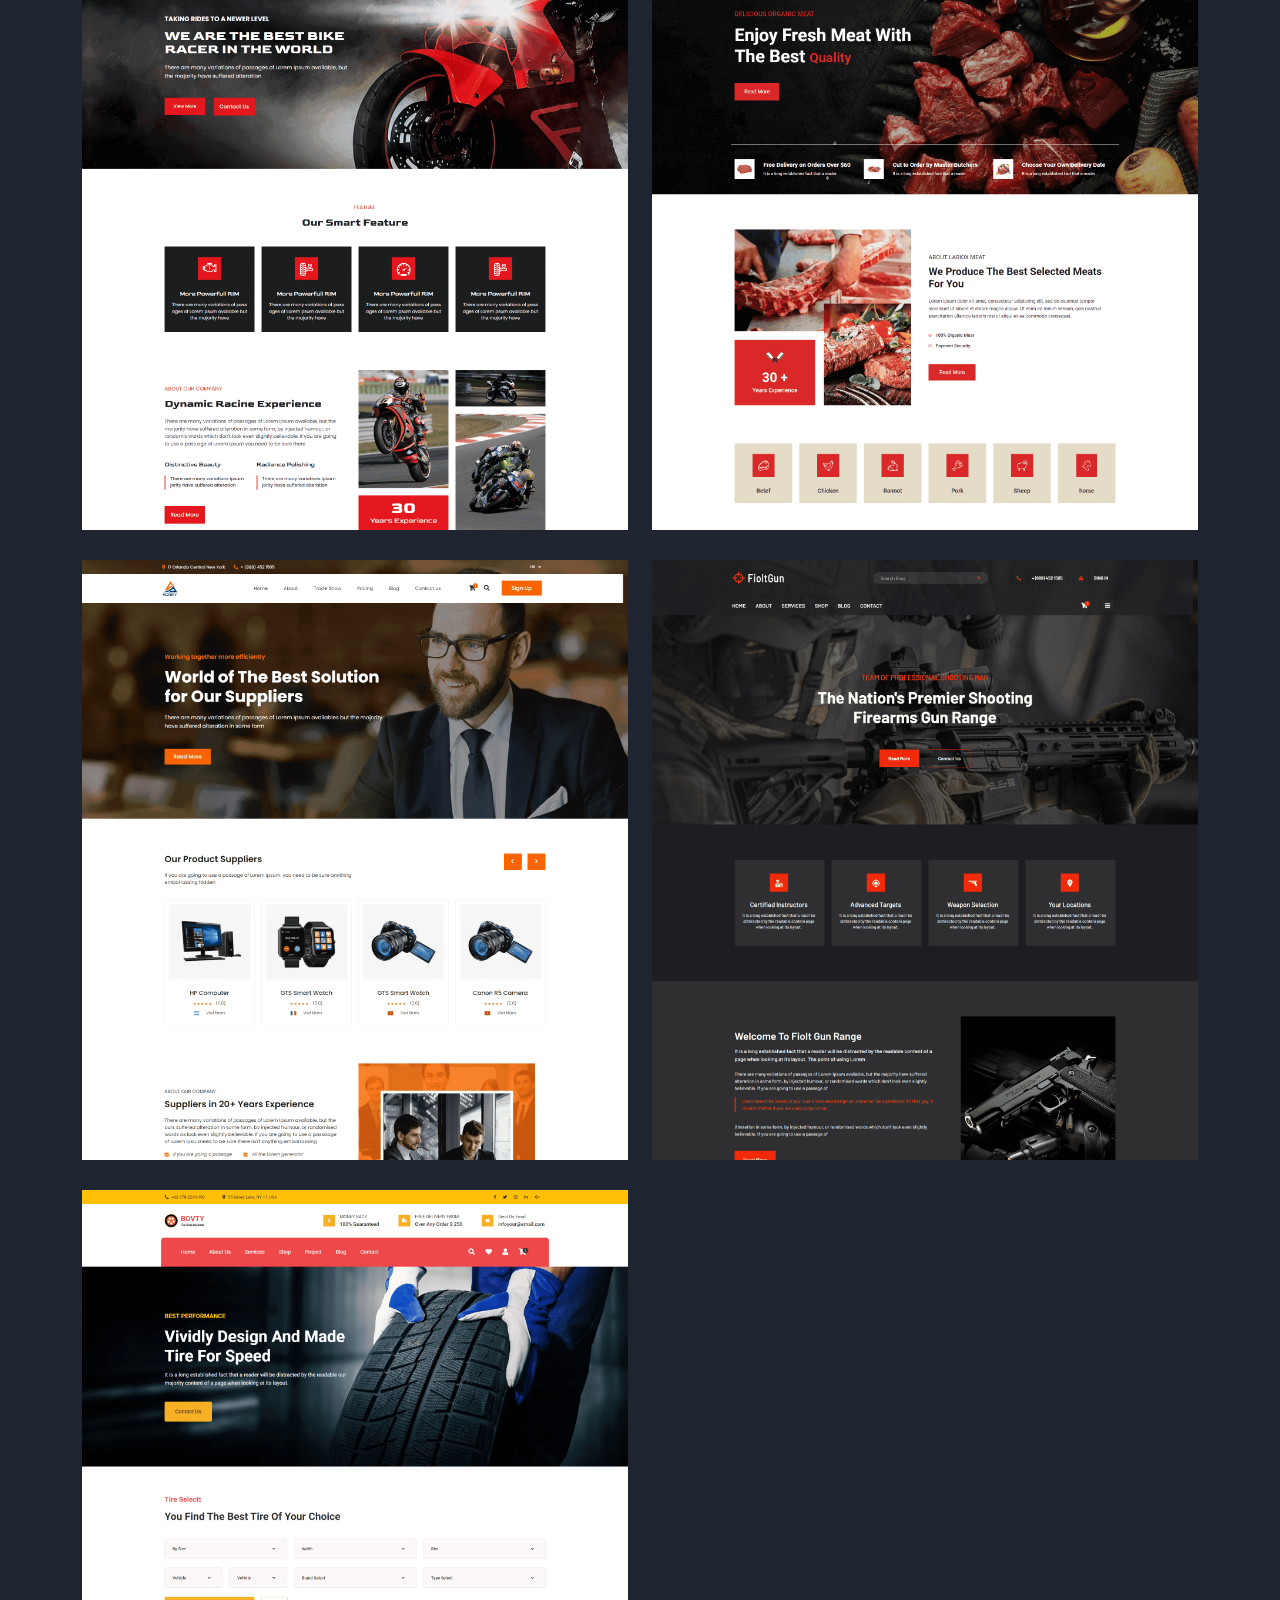
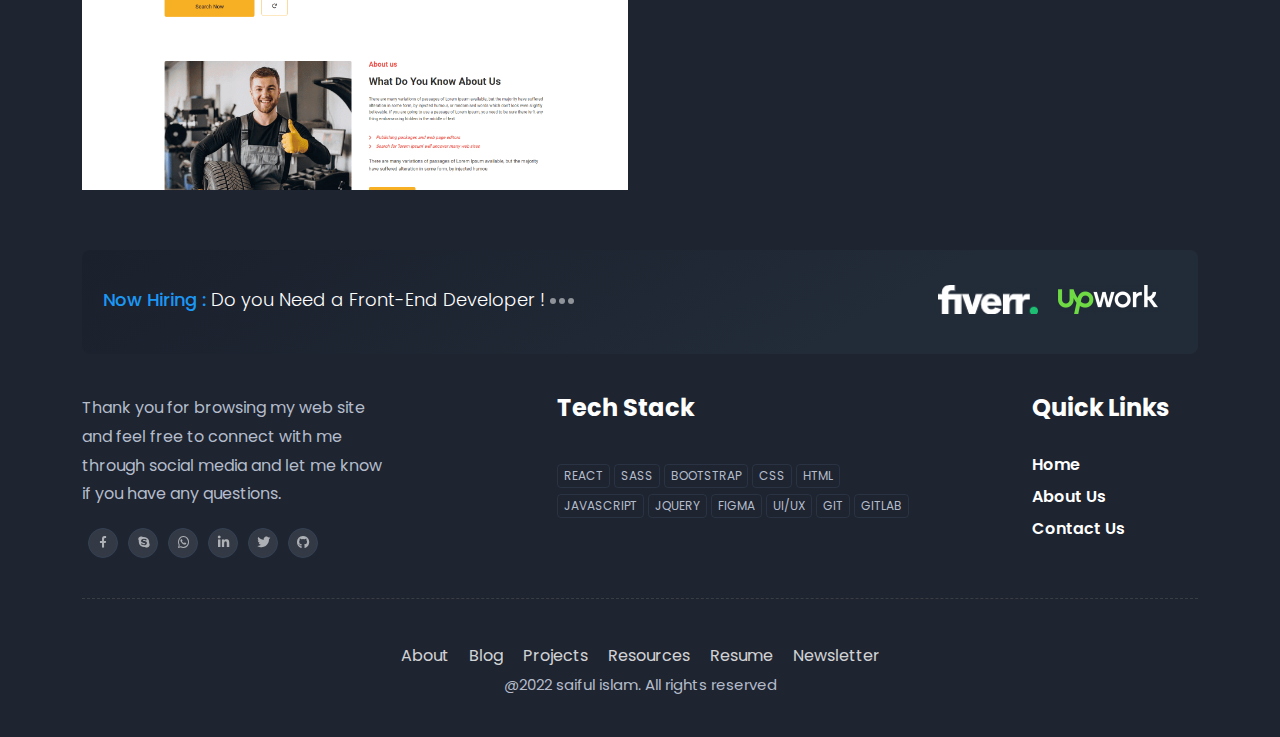
<file: themeforest.html>
<!DOCTYPE html>
<html lang="en">
<head>
    <meta charset="UTF-8">
    <meta http-equiv="X-UA-Compatible" content="IE=edge">
    <meta http-equiv="X-UA-Compatible" content="ie=edge">
    <meta name="description" content="Saiful Islam front-end developer from Bangladesh/Dhaka. I am a professional front-end developer.">
    <meta name="keywords" content="front-end developer, bangladesh developer, web developer, fiver front-end developer, upwork front-end developer, professional developer, web developer, themeforest,  codecanyon, envato, portfolio, developer dhaka, Bangladesh,">
    <meta name="viewport" content="width=device-width, initial-scale=1">
    <meta name="author" content="sai4ul">
	<meta property="og:type" content="website" />
    <meta property="og:title" content="saiful islam" />
    <meta property="og:site_name" content="Personal Website" />
    <meta property="og:url" content="https://sai4ul.com" />
    <meta property="og:image" content="https://sai4ul.com/images/selfie.jpg" />
    <meta property="og:description" content="front-end Developer, react.js Developer, next.js Developer, bootstrap, tailwind" />
    <meta name="twitter:title" content="saiful islam" />
    <meta name="twitter:description" content="front-end Developer, react.js Developer, next.js Developer, bootstrap, tailwind" />
    <meta name="twitter:image" content="https://twitter.com/sai4ul/photo" />
    <meta name="twitter:card" content="summary" />
		
	<meta name="google-site-verification" content="..." />
    <meta name="facebook-domain-verification" content="..." />
    <meta name="csrf-token" content="...">
	<meta name="currency" content="$">
	
    <title>SAIFUL | Web Developer</title>
    <link rel="icon" type="image/x-icon" sizes="20x20" href="assets/img/icon/favicon.png">
    <!-- icon -->
    <link rel="stylesheet" type="text/css" href="assets/css/icon.css">
    <!-- Bootstrap css-->
    <link rel="stylesheet" type="text/css" href="assets/css/bootstrap-5.0.2.min.css">
    <!-- Plugin -->
    <link rel="stylesheet" type="text/css" href="assets/css/plugin.css">
    <!-- Main CSS -->
    <link rel="stylesheet" type="text/css" href="assets/css/main-style.css">
</head>
<!-- Loader -->
<div class="preloader">
    <div class="loader_img">
        <img class="loader-img" src="assets/img/logo/loder.gif" alt="wait...">
    </div>
</div>
<body oncontextmenu="return false">
    <header>
        <div class="header-area header-transparent">
            <div class="header-top-wrapper">
                <div class="container">
                    <div class="row">
                        <div class="col-xl-12">
                            <div class="header-top d-flex justify-content-between align-items-center flex-wrap">
                                <!-- Hiring -->
                                <p><span>Now Hiring : </span> Do you Need a Front-End Developer ! <i class="icon-circles"><span></span></i></p>
                                <!-- Social -->
                                <ul class="header-social">    
                                    <li><a href="https://www.facebook.com/users.saiful/" target="_blank"><i class="lab la-facebook-f"></i></a></li>
                                    <li><a href="https://join.skype.com/invite/qMm0YHEpFhAB" target="_blank"><i class="fa-brands fa-skype"></i></a></li>
                                    <li><a href="https://wa.me/880018000000" target="_blank"><i class="fa-brands fa-whatsapp"></i></a></li>
                                    <li><a href="https://www.linkedin.com/in/sai4ul/" target="_blank"><i class="fa-brands fa-linkedin-in"></i></a></li>
                                    <li><a href="https://twitter.com/sai4ul/" target="_blank"><i class="fa-brands fa-twitter"></i></a></li>
                                    <li><a href="https://github.com/sai4ul/" target="_blank"><i class="fa-brands fa-github"></i></a></li>
                                </ul>
                            </div>
                        </div>
                    </div>
                </div>
            </div>
			
            <div class="header-bottom-wrapper">
                <div class="header-sticky">
                    <div class="container">
                        <div class="row">
                            <div class="col-xl-12 ">
                                 <div class="bottom-menu d-flex align-items-center justify-content-between flex-wrap   ">
                                    <div class="bottom-left d-flex align-items-center">
                                        <!-- Logo -->
                                        <div class="logo">
                                            <a href="index.html">
                                                <img src="assets/img/logo/logo.png" alt="img">
                                            </a>
                                        </div>
                                        <!-- Main-menu -->
                                        <div class="main-menu d-none d-lg-block">
                                            <nav>
                                                <ul id="navigation">
													<li class="active">
														<a href="index.html#home">
                                                            <span  class="number">00</span>
                                                            <span class="single">Home</span>
                                                        </a>
                                                    </li>
                                                    <li>
                                                        <a href="index.html#portfolio">
                                                            <span class="number">01</span>
                                                            <span class="single">Project</span>
                                                        </a>
                                                    </li>
                                                    <li>
                                                        <a href="index.html#experience">
                                                            <span  class="number">02</span>
                                                            <span class="single">experience</span>
                                                        </a>
                                                    </li>
                                                    <li>
                                                        <a href="index.html#about">
                                                            <span  class="number">03</span>
                                                            <span class="single">About</span>
                                                        </a>
                                                    </li>
                                                    <li>
                                                        <a href="index.html#contact">
                                                            <span  class="number">04</span>
                                                            <span class="single">Let's Talk</span>
                                                        </a>
                                                    </li>
                                                </ul>
                                            </nav>
                                        </div>
                                    </div>
                                    <div class="bottom-right">
                                        <a href="https://docs.google.com/document/u/0/" target="_blank" class="header-btn btn-linear mr-15">
                                            <i class="fas fa-cloud-download-alt mr-6"></i>Download CV
                                        </a>
                                    </div>
                                    <!-- Mobile Menu -->
                                    <div class="col-12">
                                        <div class="mobile_menu d-block d-lg-none"></div>
                                    </div>
									
                                 </div>
                            </div>
                        </div>
                     </div>
                </div>
            </div>
			
        </div>
    </header>
	
    <main>
        <!-- Sun Animated -->
        <div class="sun-animated">
            <div data-module="LazyVideo" data-state="complete" data-video-src="assets/img/gallery/top-right.mp4"><video autoplay="" loop="">
            <source src="assets/img/gallery/top-right.mp4" type="video/mp4"></video></div>
        </div>
        <!-- Hero Area Start-->
        <div class="hero-area2 d-flex align-items-center section-bg2">
            <div class="container">
                <div class="row ">
                    <div class="col-xl-12">
                        <!-- Hero Caption -->
                        <div class="hero-cap pt-50">
                            <h2>Themeforest</h2>
                        </div>
                    </div>
                </div>
            </div>
        </div>
        <!--Hero Area End-->
        <!-- ThemeForest items start -->
        <div class="demo-area pb-30">
            <div class="container">
                <div class="row">
                    <!-- Listocean add -->
                    <div class="col-lg-6 col-md-6 col-sm-6">
                        <div class="view-box mb-30">
                            <div id="pnav">
                                <a href="https://themeforest.net/item/listocean-classified-add-html-template/38179243" target="_blank" class="inner0"></a>
                            </div>
                        </div>
                    </div>
                    <!-- Doctor -->
                    <div class="col-lg-6 col-md-6 col-sm-6">
                        <div class="view-box mb-30">
                            <div id="pnav">
                                <a href="https://themeforest.net/item/zionico-health-and-medical-html5-template/25165189?s_rank=1" target="_blank" class="inner1"></a>
                            </div>
                        </div>
                    </div>
                    <!-- multi-sass -->
                    <div class="col-lg-6 col-md-6 col-sm-6">
                        <div class="view-box mb-30">
                            <div id="pnav">
                                <a href="https://codecanyon.net/item/multisass-multitenancy-multipurpose-website-builder-sass/41892997" target="_blank" class="inner01"></a>
                            </div>
                        </div>
                    </div>

                    <!-- ShopMart -->
                    <div class="col-lg-6 col-md-6 col-sm-6">
                        <div class="view-box mb-30">
                            <div id="pnav">
                                <a href="https://shopmartecommerce.com/" target="_blank" class="inner18"></a>
                            </div>
                        </div>
                    </div>

                    <!-- LMS  -->
                    <div class="col-lg-6 col-md-6 col-sm-6">
                        <div class="view-box mb-30">
                            <div id="pnav">
                                <a href="https://shopmartecommerce.com/" target="_blank" class="inner04"></a>
                            </div>
                        </div>
                    </div>
                    
                    <!-- Directory FrontEnd -->
                    <div class="col-lg-6 col-md-6 col-sm-6">
                        <div class="view-box mb-30">
                            <div id="pnav">
                                <a href="https://sai4ull.000webhostapp.com/directory/index.php" target="_blank" class="inner2"></a>
                            </div>
                        </div>
                    </div>
                    <!-- AmazCart -->
                    <div class="col-lg-6 col-md-6 col-sm-6">
                        <div class="view-box mb-30">
                            <div id="pnav">
                                <a href="https://sai4ull.000webhostapp.com/amazcart/index.php" target="_blank" class="inner3"></a>
                            </div>
                        </div>
                    </div>  

                    <!-- AL -->
                    <div class="col-lg-6 col-md-6 col-sm-6">
                        <div class="view-box mb-30">
                            <div id="pnav">
                                <a href="https://realestae.netlify.app/" target="_blank" class="inner5"></a>
                            </div>
                        </div>
                    </div>
                    <div class="col-lg-6 col-md-6 col-sm-6">
                        <div class="view-box mb-30">
                            <div id="pnav">
                                <a href="https://barber1.netlify.app/" target="_blank" class="inner6"></a>
                            </div>
                        </div>
                    </div>
                    <div class="col-lg-6 col-md-6 col-sm-6">
                        <div class="view-box mb-30">
                            <div id="pnav">
                                <a href="https://seoapp.netlify.app/" target="_blank" class="inner7"></a>
                            </div>
                        </div>
                    </div>
                    <div class="col-lg-6 col-md-6 col-sm-6">
                        <div class="view-box mb-30">
                            <div id="pnav">
                                <a href="https://petcarees.netlify.app/" target="_blank" class="inner8"></a>
                            </div>
                        </div>
                    </div>
                    <div class="col-lg-6 col-md-6 col-sm-6">
                        <div class="view-box mb-30">
                            <div id="pnav">
                                <a href="https://blogses.netlify.app/" target="_blank" class="inner9"></a>
                            </div>
                        </div>
                    </div>
                    <div class="col-lg-6 col-md-6 col-sm-6">
                        <div class="view-box mb-30">
                            <div id="pnav">
                                <a href="https://logisticss.netlify.app/" target="_blank" class="inner10"></a>
                            </div>
                        </div>
                    </div>
                    <div class="col-lg-6 col-md-6 col-sm-6">
                        <div class="view-box mb-30">
                            <div id="pnav">
                                <a href="https://deliveryman.netlify.app/" target="_blank" class="inner11"></a>
                            </div>
                        </div>
                    </div>
                    <div class="col-lg-6 col-md-6 col-sm-6">
                        <div class="view-box mb-30">
                            <div id="pnav">
                                <a href="https://bikerteam.netlify.app/" target="_blank" class="inner12"></a>
                            </div>
                        </div>
                    </div>
                    <div class="col-lg-6 col-md-6 col-sm-6">
                        <div class="view-box mb-30">
                            <div id="pnav">
                                <a href="https://meatshop.netlify.app/" target="_blank" class="inner13"></a>
                            </div>
                        </div>
                    </div>
                    <div class="col-lg-6 col-md-6 col-sm-6">
                        <div class="view-box mb-30">
                            <div id="pnav">
                                <a href="https://suppliers.netlify.app/" target="_blank" class="inner14"></a>
                            </div>
                        </div>
                    </div>
                    <div class="col-lg-6 col-md-6 col-sm-6">
                        <div class="view-box mb-30">
                            <div id="pnav">
                                <a href="https://gunranges.netlify.app/" target="_blank" class="inner15"></a>
                            </div>
                        </div>
                    </div>
                    <div class="col-lg-6 col-md-6 col-sm-6">
                        <div class="view-box mb-30">
                            <div id="pnav">
                                <a href="https://tireshop.netlify.app/" target="_blank" class="inner16"></a>
                            </div>
                        </div>
                    </div>
                </div>
            </div>
        </div>
        <!-- ThemeForest items End -->
        <!-- Hiring Area S t a r t -->
        <section class="wantToWork-area section-bg1">
            <div class="container">
                <div class="wants-wrapper w-padding">
                    <div class="row align-items-center justify-content-between">
                        <div class="col-xl-6 col-lg-7 col-md-7">
                            <div class="wantToWork-caption">
                                <!-- Hiring -->
                                <p class="hireing"><span>Now Hiring : </span> Do you Need a Front-End Developer ! <i class="icon-circles"><span></span></i></p>
                            </div>
                        </div>
                        <div class="col-xl-6 col-lg-5 col-md-5 ">
                            <div class="double-btn f-right mb-20">
                                <a href="#" target="_blank" class="btn_01 wantToWork-btn mr-20">
                                    <img src="assets/img/gallery/fiver.png" alt="img">
                                </a>
                                <a href="" target="_blank" class="btn_01 wantToWork-btn mr-20">
                                    <img src="assets/img/gallery/upwork.png" alt="img">
                                </a>
                            </div>
                        </div>
                    </div>
                </div>
            </div>
        </section>
        <!-- Hiring Area E n d -->
    </main>
    <footer>
        <div class="footer-wrapper2">
            <div class="footer-area ">
                <div class="container">
                    <div class="row justify-content-between">
                        <div class="col-xl-4 col-lg-4 col-md-6 col-sm-8 border-1">
                            <div class="single-footer-caption">
                                <div class="footer-tittle">
                                    <div class="footer-pera">
                                        <p>Thank you for browsing my web site and feel free to connect with me through social media and let me know if you have any questions.</p>
                                    </div>
                                </div>
                                <!-- Social -->
                                <ul class="header-social">    
                                    <li><a href="https://www.facebook.com/users.saiful/" target="_blank"><i class="lab la-facebook-f"></i></a></li>
                                    <li><a href="https://join.skype.com/invite/qMm0YHEpFhAB" target="_blank"><i class="fa-brands fa-skype"></i></a></li>
                                    <li><a href="https://wa.me/880018000000" target="_blank"><i class="fa-brands fa-whatsapp"></i></a></li>
                                    <li><a href="https://www.linkedin.com/in/sai4ul/" target="_blank"><i class="fa-brands fa-linkedin-in"></i></a></li>
                                    <li><a href="https://twitter.com/sai4ul/" target="_blank"><i class="fa-brands fa-twitter"></i></a></li>
                                    <li><a href="https://github.com/sai4ul/" target="_blank"><i class="fa-brands fa-github"></i></a></li>
                                </ul>
                            </div>
                        </div>
                        <div class="col-xl-4 col-lg-4 col-md-6 col-sm-7">
                            <div class="single-footer-caption">
                                <div class="footer-tittle">
                                    <h4>Tech Stack</h4>
                                    <div class="tag-list pt-10">
                                        <a href="#" class="cmn-btn0">react</a>
                                        <a href="#" class="cmn-btn0">SASS</a>
                                        <a href="#" class="cmn-btn0">bootstrap</a>
                                        <a href="#" class="cmn-btn0">CSS</a>
                                        <a href="#" class="cmn-btn0">HTML</a>
                                        <a href="#" class="cmn-btn0">JavaScript</a>
                                        <a href="#" class="cmn-btn0">JQuery</a>
                                        <a href="#" class="cmn-btn0">Figma</a>
                                        <a href="#" class="cmn-btn0">UI/UX</a>
                                        <a href="#" class="cmn-btn0">Git</a>
                                        <a href="#" class="cmn-btn0">GitLab</a>
                                    </div>
                                </div>
                            </div>
                        </div>
                        <div class="col-xl-2 col-lg-2 col-md-4 col-sm-5">
                            <div class="single-footer-caption">
                                <div class="footer-tittle">
                                    <h4>Quick Links</h4>
                                    <ul>
                                        <li><a href="#">Home</a></li>
                                        <li><a href="#">About Us</a></li>
                                        <li><a href="#">Contact Us</a></li>
                                    </ul>
                                </div>
                            </div>
                        </div>
                    </div>
                    <!-- Footer Copyright -->
                    <div class="row justify-content-center">
                        <div class="col-lg-12">
                            <div class="footer-nav">
                                <ul class="listing">
                                    <li class="single-list"><a href="#about">About</a></li>
                                    <li class="single-list"><a href="blog.html">Blog</a></li>
                                    <li class="single-list"><a href="#portfolio">Projects</a></li>
                                    <li class="single-list"><a href="#portfolio">Resources</a></li>
                                    <li class="single-list"><a href="https://docs.google.com/document/u/0/">Resume</a></li>
                                    <li class="single-list"><a href="#contact">Newsletter</a></li>
                                </ul>
                                <p class="copyRight">@2022 saiful islam. All rights reserved</p>
                            </div>
                        </div>
                    </div>
                </div>
            </div>
        </div>
    </footer>
    <!-- Scroll Up -->
    <div id="back-top" >
        <a title="Go to Top" href="#"><i class="fas fa-long-arrow-alt-up scroll-animate"></i></a>
    </div>
    <!-- jquery-->
    <script src="assets/js/jquery-3.6.0.min.js"></script>
    <script src="assets/js/popper.min.js"></script>
    <script src="assets/js/bootstrap-5.0.2.min.js"></script>
    <!-- Plugin -->
    <script src="assets/js/plugin.js"></script>
    <!-- Main js-->
    <script src="assets/js/mian.js"></script>
</body>
</html>
</file>
<file: assets/css/icon.css>
/*----------------------------------------------
    -- All Fonts Hera --
------------------------------------------------

    :: Font Awesome
    :: Line Awesome

------------------------------------------------
    End-of Script
------------------------------------------------*/



/*-----------------------------------
  Font Awesome
-----------------------------------*/ 
@charset "UTF-8";

.fa{font-family:var(--fa-style-family,"Font Awesome 6 Free");font-weight:var(--fa-style,900)}.fa,.fa-brands,.fa-classic,.fa-regular,.fa-sharp,.fa-solid,.fab,.far,.fas{-moz-osx-font-smoothing:grayscale;-webkit-font-smoothing:antialiased;display:var(--fa-display,inline-block);font-style:normal;font-variant:normal;line-height:1;text-rendering:auto}.fa-classic,.fa-regular,.fa-solid,.far,.fas{font-family:"Font Awesome 6 Free"}.fa-brands,.fab{font-family:"Font Awesome 6 Brands"}.fa-1x{font-size:1em}.fa-2x{font-size:2em}.fa-3x{font-size:3em}.fa-4x{font-size:4em}.fa-5x{font-size:5em}.fa-6x{font-size:6em}.fa-7x{font-size:7em}.fa-8x{font-size:8em}.fa-9x{font-size:9em}.fa-10x{font-size:10em}.fa-2xs{font-size:.625em;line-height:.1em;vertical-align:.225em}.fa-xs{font-size:.75em;line-height:.08333em;vertical-align:.125em}.fa-sm{font-size:.875em;line-height:.07143em;vertical-align:.05357em}.fa-lg{font-size:1.25em;line-height:.05em;vertical-align:-.075em}.fa-xl{font-size:1.5em;line-height:.04167em;vertical-align:-.125em}.fa-2xl{font-size:2em;line-height:.03125em;vertical-align:-.1875em}.fa-fw{text-align:center;width:1.25em}.fa-ul{list-style-type:none;margin-left:var(--fa-li-margin,2.5em);padding-left:0}.fa-ul>li{position:relative}.fa-li{left:calc(var(--fa-li-width, 2em)*-1);position:absolute;text-align:center;width:var(--fa-li-width,2em);line-height:inherit}.fa-border{border-radius:var(--fa-border-radius,.1em);border:var(--fa-border-width,.08em) var(--fa-border-style,solid) var(--fa-border-color,#eee);padding:var(--fa-border-padding,.2em .25em .15em)}.fa-pull-left{float:left;margin-right:var(--fa-pull-margin,.3em)}.fa-pull-right{float:right;margin-left:var(--fa-pull-margin,.3em)}.fa-beat{-webkit-animation-name:fa-beat;animation-name:fa-beat;-webkit-animation-delay:var(--fa-animation-delay,0s);animation-delay:var(--fa-animation-delay,0s);-webkit-animation-direction:var(--fa-animation-direction,normal);animation-direction:var(--fa-animation-direction,normal);-webkit-animation-duration:var(--fa-animation-duration,1s);animation-duration:var(--fa-animation-duration,1s);-webkit-animation-iteration-count:var(--fa-animation-iteration-count,infinite);animation-iteration-count:var(--fa-animation-iteration-count,infinite);-webkit-animation-timing-function:var(--fa-animation-timing,ease-in-out);animation-timing-function:var(--fa-animation-timing,ease-in-out)}.fa-bounce{-webkit-animation-name:fa-bounce;animation-name:fa-bounce;-webkit-animation-delay:var(--fa-animation-delay,0s);animation-delay:var(--fa-animation-delay,0s);-webkit-animation-direction:var(--fa-animation-direction,normal);animation-direction:var(--fa-animation-direction,normal);-webkit-animation-duration:var(--fa-animation-duration,1s);animation-duration:var(--fa-animation-duration,1s);-webkit-animation-iteration-count:var(--fa-animation-iteration-count,infinite);animation-iteration-count:var(--fa-animation-iteration-count,infinite);-webkit-animation-timing-function:var(--fa-animation-timing,cubic-bezier(.28,.84,.42,1));animation-timing-function:var(--fa-animation-timing,cubic-bezier(.28,.84,.42,1))}.fa-fade{-webkit-animation-name:fa-fade;animation-name:fa-fade;-webkit-animation-iteration-count:var(--fa-animation-iteration-count,infinite);animation-iteration-count:var(--fa-animation-iteration-count,infinite);-webkit-animation-timing-function:var(--fa-animation-timing,cubic-bezier(.4,0,.6,1));animation-timing-function:var(--fa-animation-timing,cubic-bezier(.4,0,.6,1))}.fa-beat-fade,.fa-fade{-webkit-animation-delay:var(--fa-animation-delay,0s);animation-delay:var(--fa-animation-delay,0s);-webkit-animation-direction:var(--fa-animation-direction,normal);animation-direction:var(--fa-animation-direction,normal);-webkit-animation-duration:var(--fa-animation-duration,1s);animation-duration:var(--fa-animation-duration,1s)}.fa-beat-fade{-webkit-animation-name:fa-beat-fade;animation-name:fa-beat-fade;-webkit-animation-iteration-count:var(--fa-animation-iteration-count,infinite);animation-iteration-count:var(--fa-animation-iteration-count,infinite);-webkit-animation-timing-function:var(--fa-animation-timing,cubic-bezier(.4,0,.6,1));animation-timing-function:var(--fa-animation-timing,cubic-bezier(.4,0,.6,1))}.fa-flip{-webkit-animation-name:fa-flip;animation-name:fa-flip;-webkit-animation-delay:var(--fa-animation-delay,0s);animation-delay:var(--fa-animation-delay,0s);-webkit-animation-direction:var(--fa-animation-direction,normal);animation-direction:var(--fa-animation-direction,normal);-webkit-animation-duration:var(--fa-animation-duration,1s);animation-duration:var(--fa-animation-duration,1s);-webkit-animation-iteration-count:var(--fa-animation-iteration-count,infinite);animation-iteration-count:var(--fa-animation-iteration-count,infinite);-webkit-animation-timing-function:var(--fa-animation-timing,ease-in-out);animation-timing-function:var(--fa-animation-timing,ease-in-out)}.fa-shake{-webkit-animation-name:fa-shake;animation-name:fa-shake;-webkit-animation-duration:var(--fa-animation-duration,1s);animation-duration:var(--fa-animation-duration,1s);-webkit-animation-iteration-count:var(--fa-animation-iteration-count,infinite);animation-iteration-count:var(--fa-animation-iteration-count,infinite);-webkit-animation-timing-function:var(--fa-animation-timing,linear);animation-timing-function:var(--fa-animation-timing,linear)}.fa-shake,.fa-spin{-webkit-animation-delay:var(--fa-animation-delay,0s);animation-delay:var(--fa-animation-delay,0s);-webkit-animation-direction:var(--fa-animation-direction,normal);animation-direction:var(--fa-animation-direction,normal)}.fa-spin{-webkit-animation-name:fa-spin;animation-name:fa-spin;-webkit-animation-duration:var(--fa-animation-duration,2s);animation-duration:var(--fa-animation-duration,2s);-webkit-animation-iteration-count:var(--fa-animation-iteration-count,infinite);animation-iteration-count:var(--fa-animation-iteration-count,infinite);-webkit-animation-timing-function:var(--fa-animation-timing,linear);animation-timing-function:var(--fa-animation-timing,linear)}.fa-spin-reverse{--fa-animation-direction:reverse}.fa-pulse,.fa-spin-pulse{-webkit-animation-name:fa-spin;animation-name:fa-spin;-webkit-animation-direction:var(--fa-animation-direction,normal);animation-direction:var(--fa-animation-direction,normal);-webkit-animation-duration:var(--fa-animation-duration,1s);animation-duration:var(--fa-animation-duration,1s);-webkit-animation-iteration-count:var(--fa-animation-iteration-count,infinite);animation-iteration-count:var(--fa-animation-iteration-count,infinite);-webkit-animation-timing-function:var(--fa-animation-timing,steps(8));animation-timing-function:var(--fa-animation-timing,steps(8))}@media (prefers-reduced-motion:reduce){.fa-beat,.fa-beat-fade,.fa-bounce,.fa-fade,.fa-flip,.fa-pulse,.fa-shake,.fa-spin,.fa-spin-pulse{-webkit-animation-delay:-1ms;animation-delay:-1ms;-webkit-animation-duration:1ms;animation-duration:1ms;-webkit-animation-iteration-count:1;animation-iteration-count:1;transition-delay:0s;transition-duration:0s}}@-webkit-keyframes fa-beat{0%,90%{-webkit-transform:scale(1);transform:scale(1)}45%{-webkit-transform:scale(var(--fa-beat-scale,1.25));transform:scale(var(--fa-beat-scale,1.25))}}@keyframes fa-beat{0%,90%{-webkit-transform:scale(1);transform:scale(1)}45%{-webkit-transform:scale(var(--fa-beat-scale,1.25));transform:scale(var(--fa-beat-scale,1.25))}}@-webkit-keyframes fa-bounce{0%{-webkit-transform:scale(1) translateY(0);transform:scale(1) translateY(0)}10%{-webkit-transform:scale(var(--fa-bounce-start-scale-x,1.1),var(--fa-bounce-start-scale-y,.9)) translateY(0);transform:scale(var(--fa-bounce-start-scale-x,1.1),var(--fa-bounce-start-scale-y,.9)) translateY(0)}30%{-webkit-transform:scale(var(--fa-bounce-jump-scale-x,.9),var(--fa-bounce-jump-scale-y,1.1)) translateY(var(--fa-bounce-height,-.5em));transform:scale(var(--fa-bounce-jump-scale-x,.9),var(--fa-bounce-jump-scale-y,1.1)) translateY(var(--fa-bounce-height,-.5em))}50%{-webkit-transform:scale(var(--fa-bounce-land-scale-x,1.05),var(--fa-bounce-land-scale-y,.95)) translateY(0);transform:scale(var(--fa-bounce-land-scale-x,1.05),var(--fa-bounce-land-scale-y,.95)) translateY(0)}57%{-webkit-transform:scale(1) translateY(var(--fa-bounce-rebound,-.125em));transform:scale(1) translateY(var(--fa-bounce-rebound,-.125em))}64%{-webkit-transform:scale(1) translateY(0);transform:scale(1) translateY(0)}to{-webkit-transform:scale(1) translateY(0);transform:scale(1) translateY(0)}}@keyframes fa-bounce{0%{-webkit-transform:scale(1) translateY(0);transform:scale(1) translateY(0)}10%{-webkit-transform:scale(var(--fa-bounce-start-scale-x,1.1),var(--fa-bounce-start-scale-y,.9)) translateY(0);transform:scale(var(--fa-bounce-start-scale-x,1.1),var(--fa-bounce-start-scale-y,.9)) translateY(0)}30%{-webkit-transform:scale(var(--fa-bounce-jump-scale-x,.9),var(--fa-bounce-jump-scale-y,1.1)) translateY(var(--fa-bounce-height,-.5em));transform:scale(var(--fa-bounce-jump-scale-x,.9),var(--fa-bounce-jump-scale-y,1.1)) translateY(var(--fa-bounce-height,-.5em))}50%{-webkit-transform:scale(var(--fa-bounce-land-scale-x,1.05),var(--fa-bounce-land-scale-y,.95)) translateY(0);transform:scale(var(--fa-bounce-land-scale-x,1.05),var(--fa-bounce-land-scale-y,.95)) translateY(0)}57%{-webkit-transform:scale(1) translateY(var(--fa-bounce-rebound,-.125em));transform:scale(1) translateY(var(--fa-bounce-rebound,-.125em))}64%{-webkit-transform:scale(1) translateY(0);transform:scale(1) translateY(0)}to{-webkit-transform:scale(1) translateY(0);transform:scale(1) translateY(0)}}@-webkit-keyframes fa-fade{50%{opacity:var(--fa-fade-opacity,.4)}}@keyframes fa-fade{50%{opacity:var(--fa-fade-opacity,.4)}}@-webkit-keyframes fa-beat-fade{0%,to{opacity:var(--fa-beat-fade-opacity,.4);-webkit-transform:scale(1);transform:scale(1)}50%{opacity:1;-webkit-transform:scale(var(--fa-beat-fade-scale,1.125));transform:scale(var(--fa-beat-fade-scale,1.125))}}@keyframes fa-beat-fade{0%,to{opacity:var(--fa-beat-fade-opacity,.4);-webkit-transform:scale(1);transform:scale(1)}50%{opacity:1;-webkit-transform:scale(var(--fa-beat-fade-scale,1.125));transform:scale(var(--fa-beat-fade-scale,1.125))}}@-webkit-keyframes fa-flip{50%{-webkit-transform:rotate3d(var(--fa-flip-x,0),var(--fa-flip-y,1),var(--fa-flip-z,0),var(--fa-flip-angle,-180deg));transform:rotate3d(var(--fa-flip-x,0),var(--fa-flip-y,1),var(--fa-flip-z,0),var(--fa-flip-angle,-180deg))}}@keyframes fa-flip{50%{-webkit-transform:rotate3d(var(--fa-flip-x,0),var(--fa-flip-y,1),var(--fa-flip-z,0),var(--fa-flip-angle,-180deg));transform:rotate3d(var(--fa-flip-x,0),var(--fa-flip-y,1),var(--fa-flip-z,0),var(--fa-flip-angle,-180deg))}}@-webkit-keyframes fa-shake{0%{-webkit-transform:rotate(-15deg);transform:rotate(-15deg)}4%{-webkit-transform:rotate(15deg);transform:rotate(15deg)}8%,24%{-webkit-transform:rotate(-18deg);transform:rotate(-18deg)}12%,28%{-webkit-transform:rotate(18deg);transform:rotate(18deg)}16%{-webkit-transform:rotate(-22deg);transform:rotate(-22deg)}20%{-webkit-transform:rotate(22deg);transform:rotate(22deg)}32%{-webkit-transform:rotate(-12deg);transform:rotate(-12deg)}36%{-webkit-transform:rotate(12deg);transform:rotate(12deg)}40%,to{-webkit-transform:rotate(0deg);transform:rotate(0deg)}}@keyframes fa-shake{0%{-webkit-transform:rotate(-15deg);transform:rotate(-15deg)}4%{-webkit-transform:rotate(15deg);transform:rotate(15deg)}8%,24%{-webkit-transform:rotate(-18deg);transform:rotate(-18deg)}12%,28%{-webkit-transform:rotate(18deg);transform:rotate(18deg)}16%{-webkit-transform:rotate(-22deg);transform:rotate(-22deg)}20%{-webkit-transform:rotate(22deg);transform:rotate(22deg)}32%{-webkit-transform:rotate(-12deg);transform:rotate(-12deg)}36%{-webkit-transform:rotate(12deg);transform:rotate(12deg)}40%,to{-webkit-transform:rotate(0deg);transform:rotate(0deg)}}@-webkit-keyframes fa-spin{0%{-webkit-transform:rotate(0deg);transform:rotate(0deg)}to{-webkit-transform:rotate(1turn);transform:rotate(1turn)}}@keyframes fa-spin{0%{-webkit-transform:rotate(0deg);transform:rotate(0deg)}to{-webkit-transform:rotate(1turn);transform:rotate(1turn)}}.fa-rotate-90{-webkit-transform:rotate(90deg);transform:rotate(90deg)}.fa-rotate-180{-webkit-transform:rotate(180deg);transform:rotate(180deg)}.fa-rotate-270{-webkit-transform:rotate(270deg);transform:rotate(270deg)}.fa-flip-horizontal{-webkit-transform:scaleX(-1);transform:scaleX(-1)}.fa-flip-vertical{-webkit-transform:scaleY(-1);transform:scaleY(-1)}.fa-flip-both,.fa-flip-horizontal.fa-flip-vertical{-webkit-transform:scale(-1);transform:scale(-1)}.fa-rotate-by{-webkit-transform:rotate(var(--fa-rotate-angle,none));transform:rotate(var(--fa-rotate-angle,none))}.fa-stack{display:inline-block;height:2em;line-height:2em;position:relative;vertical-align:middle;width:2.5em}.fa-stack-1x,.fa-stack-2x{left:0;position:absolute;text-align:center;width:100%;z-index:var(--fa-stack-z-index,auto)}.fa-stack-1x{line-height:inherit}.fa-stack-2x{font-size:2em}.fa-inverse{color:var(--fa-inverse,#fff)}.fa-0:before{content:"\30"}.fa-1:before{content:"\31"}.fa-2:before{content:"\32"}.fa-3:before{content:"\33"}.fa-4:before{content:"\34"}.fa-5:before{content:"\35"}.fa-6:before{content:"\36"}.fa-7:before{content:"\37"}.fa-8:before{content:"\38"}.fa-9:before{content:"\39"}.fa-fill-drip:before{content:"\f576"}.fa-arrows-to-circle:before{content:"\e4bd"}.fa-chevron-circle-right:before,.fa-circle-chevron-right:before{content:"\f138"}.fa-at:before{content:"\40"}.fa-trash-alt:before,.fa-trash-can:before{content:"\f2ed"}.fa-text-height:before{content:"\f034"}.fa-user-times:before,.fa-user-xmark:before{content:"\f235"}.fa-stethoscope:before{content:"\f0f1"}.fa-comment-alt:before,.fa-message:before{content:"\f27a"}.fa-info:before{content:"\f129"}.fa-compress-alt:before,.fa-down-left-and-up-right-to-center:before{content:"\f422"}.fa-explosion:before{content:"\e4e9"}.fa-file-alt:before,.fa-file-lines:before,.fa-file-text:before{content:"\f15c"}.fa-wave-square:before{content:"\f83e"}.fa-ring:before{content:"\f70b"}.fa-building-un:before{content:"\e4d9"}.fa-dice-three:before{content:"\f527"}.fa-calendar-alt:before,.fa-calendar-days:before{content:"\f073"}.fa-anchor-circle-check:before{content:"\e4aa"}.fa-building-circle-arrow-right:before{content:"\e4d1"}.fa-volleyball-ball:before,.fa-volleyball:before{content:"\f45f"}.fa-arrows-up-to-line:before{content:"\e4c2"}.fa-sort-desc:before,.fa-sort-down:before{content:"\f0dd"}.fa-circle-minus:before,.fa-minus-circle:before{content:"\f056"}.fa-door-open:before{content:"\f52b"}.fa-right-from-bracket:before,.fa-sign-out-alt:before{content:"\f2f5"}.fa-atom:before{content:"\f5d2"}.fa-soap:before{content:"\e06e"}.fa-heart-music-camera-bolt:before,.fa-icons:before{content:"\f86d"}.fa-microphone-alt-slash:before,.fa-microphone-lines-slash:before{content:"\f539"}.fa-bridge-circle-check:before{content:"\e4c9"}.fa-pump-medical:before{content:"\e06a"}.fa-fingerprint:before{content:"\f577"}.fa-hand-point-right:before{content:"\f0a4"}.fa-magnifying-glass-location:before,.fa-search-location:before{content:"\f689"}.fa-forward-step:before,.fa-step-forward:before{content:"\f051"}.fa-face-smile-beam:before,.fa-smile-beam:before{content:"\f5b8"}.fa-flag-checkered:before{content:"\f11e"}.fa-football-ball:before,.fa-football:before{content:"\f44e"}.fa-school-circle-exclamation:before{content:"\e56c"}.fa-crop:before{content:"\f125"}.fa-angle-double-down:before,.fa-angles-down:before{content:"\f103"}.fa-users-rectangle:before{content:"\e594"}.fa-people-roof:before{content:"\e537"}.fa-people-line:before{content:"\e534"}.fa-beer-mug-empty:before,.fa-beer:before{content:"\f0fc"}.fa-diagram-predecessor:before{content:"\e477"}.fa-arrow-up-long:before,.fa-long-arrow-up:before{content:"\f176"}.fa-burn:before,.fa-fire-flame-simple:before{content:"\f46a"}.fa-male:before,.fa-person:before{content:"\f183"}.fa-laptop:before{content:"\f109"}.fa-file-csv:before{content:"\f6dd"}.fa-menorah:before{content:"\f676"}.fa-truck-plane:before{content:"\e58f"}.fa-record-vinyl:before{content:"\f8d9"}.fa-face-grin-stars:before,.fa-grin-stars:before{content:"\f587"}.fa-bong:before{content:"\f55c"}.fa-pastafarianism:before,.fa-spaghetti-monster-flying:before{content:"\f67b"}.fa-arrow-down-up-across-line:before{content:"\e4af"}.fa-spoon:before,.fa-utensil-spoon:before{content:"\f2e5"}.fa-jar-wheat:before{content:"\e517"}.fa-envelopes-bulk:before,.fa-mail-bulk:before{content:"\f674"}.fa-file-circle-exclamation:before{content:"\e4eb"}.fa-circle-h:before,.fa-hospital-symbol:before{content:"\f47e"}.fa-pager:before{content:"\f815"}.fa-address-book:before,.fa-contact-book:before{content:"\f2b9"}.fa-strikethrough:before{content:"\f0cc"}.fa-k:before{content:"\4b"}.fa-landmark-flag:before{content:"\e51c"}.fa-pencil-alt:before,.fa-pencil:before{content:"\f303"}.fa-backward:before{content:"\f04a"}.fa-caret-right:before{content:"\f0da"}.fa-comments:before{content:"\f086"}.fa-file-clipboard:before,.fa-paste:before{content:"\f0ea"}.fa-code-pull-request:before{content:"\e13c"}.fa-clipboard-list:before{content:"\f46d"}.fa-truck-loading:before,.fa-truck-ramp-box:before{content:"\f4de"}.fa-user-check:before{content:"\f4fc"}.fa-vial-virus:before{content:"\e597"}.fa-sheet-plastic:before{content:"\e571"}.fa-blog:before{content:"\f781"}.fa-user-ninja:before{content:"\f504"}.fa-person-arrow-up-from-line:before{content:"\e539"}.fa-scroll-torah:before,.fa-torah:before{content:"\f6a0"}.fa-broom-ball:before,.fa-quidditch-broom-ball:before,.fa-quidditch:before{content:"\f458"}.fa-toggle-off:before{content:"\f204"}.fa-archive:before,.fa-box-archive:before{content:"\f187"}.fa-person-drowning:before{content:"\e545"}.fa-arrow-down-9-1:before,.fa-sort-numeric-desc:before,.fa-sort-numeric-down-alt:before{content:"\f886"}.fa-face-grin-tongue-squint:before,.fa-grin-tongue-squint:before{content:"\f58a"}.fa-spray-can:before{content:"\f5bd"}.fa-truck-monster:before{content:"\f63b"}.fa-w:before{content:"\57"}.fa-earth-africa:before,.fa-globe-africa:before{content:"\f57c"}.fa-rainbow:before{content:"\f75b"}.fa-circle-notch:before{content:"\f1ce"}.fa-tablet-alt:before,.fa-tablet-screen-button:before{content:"\f3fa"}.fa-paw:before{content:"\f1b0"}.fa-cloud:before{content:"\f0c2"}.fa-trowel-bricks:before{content:"\e58a"}.fa-face-flushed:before,.fa-flushed:before{content:"\f579"}.fa-hospital-user:before{content:"\f80d"}.fa-tent-arrow-left-right:before{content:"\e57f"}.fa-gavel:before,.fa-legal:before{content:"\f0e3"}.fa-binoculars:before{content:"\f1e5"}.fa-microphone-slash:before{content:"\f131"}.fa-box-tissue:before{content:"\e05b"}.fa-motorcycle:before{content:"\f21c"}.fa-bell-concierge:before,.fa-concierge-bell:before{content:"\f562"}.fa-pen-ruler:before,.fa-pencil-ruler:before{content:"\f5ae"}.fa-people-arrows-left-right:before,.fa-people-arrows:before{content:"\e068"}.fa-mars-and-venus-burst:before{content:"\e523"}.fa-caret-square-right:before,.fa-square-caret-right:before{content:"\f152"}.fa-cut:before,.fa-scissors:before{content:"\f0c4"}.fa-sun-plant-wilt:before{content:"\e57a"}.fa-toilets-portable:before{content:"\e584"}.fa-hockey-puck:before{content:"\f453"}.fa-table:before{content:"\f0ce"}.fa-magnifying-glass-arrow-right:before{content:"\e521"}.fa-digital-tachograph:before,.fa-tachograph-digital:before{content:"\f566"}.fa-users-slash:before{content:"\e073"}.fa-clover:before{content:"\e139"}.fa-mail-reply:before,.fa-reply:before{content:"\f3e5"}.fa-star-and-crescent:before{content:"\f699"}.fa-house-fire:before{content:"\e50c"}.fa-minus-square:before,.fa-square-minus:before{content:"\f146"}.fa-helicopter:before{content:"\f533"}.fa-compass:before{content:"\f14e"}.fa-caret-square-down:before,.fa-square-caret-down:before{content:"\f150"}.fa-file-circle-question:before{content:"\e4ef"}.fa-laptop-code:before{content:"\f5fc"}.fa-swatchbook:before{content:"\f5c3"}.fa-prescription-bottle:before{content:"\f485"}.fa-bars:before,.fa-navicon:before{content:"\f0c9"}.fa-people-group:before{content:"\e533"}.fa-hourglass-3:before,.fa-hourglass-end:before{content:"\f253"}.fa-heart-broken:before,.fa-heart-crack:before{content:"\f7a9"}.fa-external-link-square-alt:before,.fa-square-up-right:before{content:"\f360"}.fa-face-kiss-beam:before,.fa-kiss-beam:before{content:"\f597"}.fa-film:before{content:"\f008"}.fa-ruler-horizontal:before{content:"\f547"}.fa-people-robbery:before{content:"\e536"}.fa-lightbulb:before{content:"\f0eb"}.fa-caret-left:before{content:"\f0d9"}.fa-circle-exclamation:before,.fa-exclamation-circle:before{content:"\f06a"}.fa-school-circle-xmark:before{content:"\e56d"}.fa-arrow-right-from-bracket:before,.fa-sign-out:before{content:"\f08b"}.fa-chevron-circle-down:before,.fa-circle-chevron-down:before{content:"\f13a"}.fa-unlock-alt:before,.fa-unlock-keyhole:before{content:"\f13e"}.fa-cloud-showers-heavy:before{content:"\f740"}.fa-headphones-alt:before,.fa-headphones-simple:before{content:"\f58f"}.fa-sitemap:before{content:"\f0e8"}.fa-circle-dollar-to-slot:before,.fa-donate:before{content:"\f4b9"}.fa-memory:before{content:"\f538"}.fa-road-spikes:before{content:"\e568"}.fa-fire-burner:before{content:"\e4f1"}.fa-flag:before{content:"\f024"}.fa-hanukiah:before{content:"\f6e6"}.fa-feather:before{content:"\f52d"}.fa-volume-down:before,.fa-volume-low:before{content:"\f027"}.fa-comment-slash:before{content:"\f4b3"}.fa-cloud-sun-rain:before{content:"\f743"}.fa-compress:before{content:"\f066"}.fa-wheat-alt:before,.fa-wheat-awn:before{content:"\e2cd"}.fa-ankh:before{content:"\f644"}.fa-hands-holding-child:before{content:"\e4fa"}.fa-asterisk:before{content:"\2a"}.fa-check-square:before,.fa-square-check:before{content:"\f14a"}.fa-peseta-sign:before{content:"\e221"}.fa-header:before,.fa-heading:before{content:"\f1dc"}.fa-ghost:before{content:"\f6e2"}.fa-list-squares:before,.fa-list:before{content:"\f03a"}.fa-phone-square-alt:before,.fa-square-phone-flip:before{content:"\f87b"}.fa-cart-plus:before{content:"\f217"}.fa-gamepad:before{content:"\f11b"}.fa-circle-dot:before,.fa-dot-circle:before{content:"\f192"}.fa-dizzy:before,.fa-face-dizzy:before{content:"\f567"}.fa-egg:before{content:"\f7fb"}.fa-house-medical-circle-xmark:before{content:"\e513"}.fa-campground:before{content:"\f6bb"}.fa-folder-plus:before{content:"\f65e"}.fa-futbol-ball:before,.fa-futbol:before,.fa-soccer-ball:before{content:"\f1e3"}.fa-paint-brush:before,.fa-paintbrush:before{content:"\f1fc"}.fa-lock:before{content:"\f023"}.fa-gas-pump:before{content:"\f52f"}.fa-hot-tub-person:before,.fa-hot-tub:before{content:"\f593"}.fa-map-location:before,.fa-map-marked:before{content:"\f59f"}.fa-house-flood-water:before{content:"\e50e"}.fa-tree:before{content:"\f1bb"}.fa-bridge-lock:before{content:"\e4cc"}.fa-sack-dollar:before{content:"\f81d"}.fa-edit:before,.fa-pen-to-square:before{content:"\f044"}.fa-car-side:before{content:"\f5e4"}.fa-share-alt:before,.fa-share-nodes:before{content:"\f1e0"}.fa-heart-circle-minus:before{content:"\e4ff"}.fa-hourglass-2:before,.fa-hourglass-half:before{content:"\f252"}.fa-microscope:before{content:"\f610"}.fa-sink:before{content:"\e06d"}.fa-bag-shopping:before,.fa-shopping-bag:before{content:"\f290"}.fa-arrow-down-z-a:before,.fa-sort-alpha-desc:before,.fa-sort-alpha-down-alt:before{content:"\f881"}.fa-mitten:before{content:"\f7b5"}.fa-person-rays:before{content:"\e54d"}.fa-users:before{content:"\f0c0"}.fa-eye-slash:before{content:"\f070"}.fa-flask-vial:before{content:"\e4f3"}.fa-hand-paper:before,.fa-hand:before{content:"\f256"}.fa-om:before{content:"\f679"}.fa-worm:before{content:"\e599"}.fa-house-circle-xmark:before{content:"\e50b"}.fa-plug:before{content:"\f1e6"}.fa-chevron-up:before{content:"\f077"}.fa-hand-spock:before{content:"\f259"}.fa-stopwatch:before{content:"\f2f2"}.fa-face-kiss:before,.fa-kiss:before{content:"\f596"}.fa-bridge-circle-xmark:before{content:"\e4cb"}.fa-face-grin-tongue:before,.fa-grin-tongue:before{content:"\f589"}.fa-chess-bishop:before{content:"\f43a"}.fa-face-grin-wink:before,.fa-grin-wink:before{content:"\f58c"}.fa-deaf:before,.fa-deafness:before,.fa-ear-deaf:before,.fa-hard-of-hearing:before{content:"\f2a4"}.fa-road-circle-check:before{content:"\e564"}.fa-dice-five:before{content:"\f523"}.fa-rss-square:before,.fa-square-rss:before{content:"\f143"}.fa-land-mine-on:before{content:"\e51b"}.fa-i-cursor:before{content:"\f246"}.fa-stamp:before{content:"\f5bf"}.fa-stairs:before{content:"\e289"}.fa-i:before{content:"\49"}.fa-hryvnia-sign:before,.fa-hryvnia:before{content:"\f6f2"}.fa-pills:before{content:"\f484"}.fa-face-grin-wide:before,.fa-grin-alt:before{content:"\f581"}.fa-tooth:before{content:"\f5c9"}.fa-v:before{content:"\56"}.fa-bicycle:before{content:"\f206"}.fa-rod-asclepius:before,.fa-rod-snake:before,.fa-staff-aesculapius:before,.fa-staff-snake:before{content:"\e579"}.fa-head-side-cough-slash:before{content:"\e062"}.fa-ambulance:before,.fa-truck-medical:before{content:"\f0f9"}.fa-wheat-awn-circle-exclamation:before{content:"\e598"}.fa-snowman:before{content:"\f7d0"}.fa-mortar-pestle:before{content:"\f5a7"}.fa-road-barrier:before{content:"\e562"}.fa-school:before{content:"\f549"}.fa-igloo:before{content:"\f7ae"}.fa-joint:before{content:"\f595"}.fa-angle-right:before{content:"\f105"}.fa-horse:before{content:"\f6f0"}.fa-q:before{content:"\51"}.fa-g:before{content:"\47"}.fa-notes-medical:before{content:"\f481"}.fa-temperature-2:before,.fa-temperature-half:before,.fa-thermometer-2:before,.fa-thermometer-half:before{content:"\f2c9"}.fa-dong-sign:before{content:"\e169"}.fa-capsules:before{content:"\f46b"}.fa-poo-bolt:before,.fa-poo-storm:before{content:"\f75a"}.fa-face-frown-open:before,.fa-frown-open:before{content:"\f57a"}.fa-hand-point-up:before{content:"\f0a6"}.fa-money-bill:before{content:"\f0d6"}.fa-bookmark:before{content:"\f02e"}.fa-align-justify:before{content:"\f039"}.fa-umbrella-beach:before{content:"\f5ca"}.fa-helmet-un:before{content:"\e503"}.fa-bullseye:before{content:"\f140"}.fa-bacon:before{content:"\f7e5"}.fa-hand-point-down:before{content:"\f0a7"}.fa-arrow-up-from-bracket:before{content:"\e09a"}.fa-folder-blank:before,.fa-folder:before{content:"\f07b"}.fa-file-medical-alt:before,.fa-file-waveform:before{content:"\f478"}.fa-radiation:before{content:"\f7b9"}.fa-chart-simple:before{content:"\e473"}.fa-mars-stroke:before{content:"\f229"}.fa-vial:before{content:"\f492"}.fa-dashboard:before,.fa-gauge-med:before,.fa-gauge:before,.fa-tachometer-alt-average:before{content:"\f624"}.fa-magic-wand-sparkles:before,.fa-wand-magic-sparkles:before{content:"\e2ca"}.fa-e:before{content:"\45"}.fa-pen-alt:before,.fa-pen-clip:before{content:"\f305"}.fa-bridge-circle-exclamation:before{content:"\e4ca"}.fa-user:before{content:"\f007"}.fa-school-circle-check:before{content:"\e56b"}.fa-dumpster:before{content:"\f793"}.fa-shuttle-van:before,.fa-van-shuttle:before{content:"\f5b6"}.fa-building-user:before{content:"\e4da"}.fa-caret-square-left:before,.fa-square-caret-left:before{content:"\f191"}.fa-highlighter:before{content:"\f591"}.fa-key:before{content:"\f084"}.fa-bullhorn:before{content:"\f0a1"}.fa-globe:before{content:"\f0ac"}.fa-synagogue:before{content:"\f69b"}.fa-person-half-dress:before{content:"\e548"}.fa-road-bridge:before{content:"\e563"}.fa-location-arrow:before{content:"\f124"}.fa-c:before{content:"\43"}.fa-tablet-button:before{content:"\f10a"}.fa-building-lock:before{content:"\e4d6"}.fa-pizza-slice:before{content:"\f818"}.fa-money-bill-wave:before{content:"\f53a"}.fa-area-chart:before,.fa-chart-area:before{content:"\f1fe"}.fa-house-flag:before{content:"\e50d"}.fa-person-circle-minus:before{content:"\e540"}.fa-ban:before,.fa-cancel:before{content:"\f05e"}.fa-camera-rotate:before{content:"\e0d8"}.fa-air-freshener:before,.fa-spray-can-sparkles:before{content:"\f5d0"}.fa-star:before{content:"\f005"}.fa-repeat:before{content:"\f363"}.fa-cross:before{content:"\f654"}.fa-box:before{content:"\f466"}.fa-venus-mars:before{content:"\f228"}.fa-arrow-pointer:before,.fa-mouse-pointer:before{content:"\f245"}.fa-expand-arrows-alt:before,.fa-maximize:before{content:"\f31e"}.fa-charging-station:before{content:"\f5e7"}.fa-shapes:before,.fa-triangle-circle-square:before{content:"\f61f"}.fa-random:before,.fa-shuffle:before{content:"\f074"}.fa-person-running:before,.fa-running:before{content:"\f70c"}.fa-mobile-retro:before{content:"\e527"}.fa-grip-lines-vertical:before{content:"\f7a5"}.fa-spider:before{content:"\f717"}.fa-hands-bound:before{content:"\e4f9"}.fa-file-invoice-dollar:before{content:"\f571"}.fa-plane-circle-exclamation:before{content:"\e556"}.fa-x-ray:before{content:"\f497"}.fa-spell-check:before{content:"\f891"}.fa-slash:before{content:"\f715"}.fa-computer-mouse:before,.fa-mouse:before{content:"\f8cc"}.fa-arrow-right-to-bracket:before,.fa-sign-in:before{content:"\f090"}.fa-shop-slash:before,.fa-store-alt-slash:before{content:"\e070"}.fa-server:before{content:"\f233"}.fa-virus-covid-slash:before{content:"\e4a9"}.fa-shop-lock:before{content:"\e4a5"}.fa-hourglass-1:before,.fa-hourglass-start:before{content:"\f251"}.fa-blender-phone:before{content:"\f6b6"}.fa-building-wheat:before{content:"\e4db"}.fa-person-breastfeeding:before{content:"\e53a"}.fa-right-to-bracket:before,.fa-sign-in-alt:before{content:"\f2f6"}.fa-venus:before{content:"\f221"}.fa-passport:before{content:"\f5ab"}.fa-heart-pulse:before,.fa-heartbeat:before{content:"\f21e"}.fa-people-carry-box:before,.fa-people-carry:before{content:"\f4ce"}.fa-temperature-high:before{content:"\f769"}.fa-microchip:before{content:"\f2db"}.fa-crown:before{content:"\f521"}.fa-weight-hanging:before{content:"\f5cd"}.fa-xmarks-lines:before{content:"\e59a"}.fa-file-prescription:before{content:"\f572"}.fa-weight-scale:before,.fa-weight:before{content:"\f496"}.fa-user-friends:before,.fa-user-group:before{content:"\f500"}.fa-arrow-up-a-z:before,.fa-sort-alpha-up:before{content:"\f15e"}.fa-chess-knight:before{content:"\f441"}.fa-face-laugh-squint:before,.fa-laugh-squint:before{content:"\f59b"}.fa-wheelchair:before{content:"\f193"}.fa-arrow-circle-up:before,.fa-circle-arrow-up:before{content:"\f0aa"}.fa-toggle-on:before{content:"\f205"}.fa-person-walking:before,.fa-walking:before{content:"\f554"}.fa-l:before{content:"\4c"}.fa-fire:before{content:"\f06d"}.fa-bed-pulse:before,.fa-procedures:before{content:"\f487"}.fa-shuttle-space:before,.fa-space-shuttle:before{content:"\f197"}.fa-face-laugh:before,.fa-laugh:before{content:"\f599"}.fa-folder-open:before{content:"\f07c"}.fa-heart-circle-plus:before{content:"\e500"}.fa-code-fork:before{content:"\e13b"}.fa-city:before{content:"\f64f"}.fa-microphone-alt:before,.fa-microphone-lines:before{content:"\f3c9"}.fa-pepper-hot:before{content:"\f816"}.fa-unlock:before{content:"\f09c"}.fa-colon-sign:before{content:"\e140"}.fa-headset:before{content:"\f590"}.fa-store-slash:before{content:"\e071"}.fa-road-circle-xmark:before{content:"\e566"}.fa-user-minus:before{content:"\f503"}.fa-mars-stroke-up:before,.fa-mars-stroke-v:before{content:"\f22a"}.fa-champagne-glasses:before,.fa-glass-cheers:before{content:"\f79f"}.fa-clipboard:before{content:"\f328"}.fa-house-circle-exclamation:before{content:"\e50a"}.fa-file-arrow-up:before,.fa-file-upload:before{content:"\f574"}.fa-wifi-3:before,.fa-wifi-strong:before,.fa-wifi:before{content:"\f1eb"}.fa-bath:before,.fa-bathtub:before{content:"\f2cd"}.fa-underline:before{content:"\f0cd"}.fa-user-edit:before,.fa-user-pen:before{content:"\f4ff"}.fa-signature:before{content:"\f5b7"}.fa-stroopwafel:before{content:"\f551"}.fa-bold:before{content:"\f032"}.fa-anchor-lock:before{content:"\e4ad"}.fa-building-ngo:before{content:"\e4d7"}.fa-manat-sign:before{content:"\e1d5"}.fa-not-equal:before{content:"\f53e"}.fa-border-style:before,.fa-border-top-left:before{content:"\f853"}.fa-map-location-dot:before,.fa-map-marked-alt:before{content:"\f5a0"}.fa-jedi:before{content:"\f669"}.fa-poll:before,.fa-square-poll-vertical:before{content:"\f681"}.fa-mug-hot:before{content:"\f7b6"}.fa-battery-car:before,.fa-car-battery:before{content:"\f5df"}.fa-gift:before{content:"\f06b"}.fa-dice-two:before{content:"\f528"}.fa-chess-queen:before{content:"\f445"}.fa-glasses:before{content:"\f530"}.fa-chess-board:before{content:"\f43c"}.fa-building-circle-check:before{content:"\e4d2"}.fa-person-chalkboard:before{content:"\e53d"}.fa-mars-stroke-h:before,.fa-mars-stroke-right:before{content:"\f22b"}.fa-hand-back-fist:before,.fa-hand-rock:before{content:"\f255"}.fa-caret-square-up:before,.fa-square-caret-up:before{content:"\f151"}.fa-cloud-showers-water:before{content:"\e4e4"}.fa-bar-chart:before,.fa-chart-bar:before{content:"\f080"}.fa-hands-bubbles:before,.fa-hands-wash:before{content:"\e05e"}.fa-less-than-equal:before{content:"\f537"}.fa-train:before{content:"\f238"}.fa-eye-low-vision:before,.fa-low-vision:before{content:"\f2a8"}.fa-crow:before{content:"\f520"}.fa-sailboat:before{content:"\e445"}.fa-window-restore:before{content:"\f2d2"}.fa-plus-square:before,.fa-square-plus:before{content:"\f0fe"}.fa-torii-gate:before{content:"\f6a1"}.fa-frog:before{content:"\f52e"}.fa-bucket:before{content:"\e4cf"}.fa-image:before{content:"\f03e"}.fa-microphone:before{content:"\f130"}.fa-cow:before{content:"\f6c8"}.fa-caret-up:before{content:"\f0d8"}.fa-screwdriver:before{content:"\f54a"}.fa-folder-closed:before{content:"\e185"}.fa-house-tsunami:before{content:"\e515"}.fa-square-nfi:before{content:"\e576"}.fa-arrow-up-from-ground-water:before{content:"\e4b5"}.fa-glass-martini-alt:before,.fa-martini-glass:before{content:"\f57b"}.fa-rotate-back:before,.fa-rotate-backward:before,.fa-rotate-left:before,.fa-undo-alt:before{content:"\f2ea"}.fa-columns:before,.fa-table-columns:before{content:"\f0db"}.fa-lemon:before{content:"\f094"}.fa-head-side-mask:before{content:"\e063"}.fa-handshake:before{content:"\f2b5"}.fa-gem:before{content:"\f3a5"}.fa-dolly-box:before,.fa-dolly:before{content:"\f472"}.fa-smoking:before{content:"\f48d"}.fa-compress-arrows-alt:before,.fa-minimize:before{content:"\f78c"}.fa-monument:before{content:"\f5a6"}.fa-snowplow:before{content:"\f7d2"}.fa-angle-double-right:before,.fa-angles-right:before{content:"\f101"}.fa-cannabis:before{content:"\f55f"}.fa-circle-play:before,.fa-play-circle:before{content:"\f144"}.fa-tablets:before{content:"\f490"}.fa-ethernet:before{content:"\f796"}.fa-eur:before,.fa-euro-sign:before,.fa-euro:before{content:"\f153"}.fa-chair:before{content:"\f6c0"}.fa-check-circle:before,.fa-circle-check:before{content:"\f058"}.fa-circle-stop:before,.fa-stop-circle:before{content:"\f28d"}.fa-compass-drafting:before,.fa-drafting-compass:before{content:"\f568"}.fa-plate-wheat:before{content:"\e55a"}.fa-icicles:before{content:"\f7ad"}.fa-person-shelter:before{content:"\e54f"}.fa-neuter:before{content:"\f22c"}.fa-id-badge:before{content:"\f2c1"}.fa-marker:before{content:"\f5a1"}.fa-face-laugh-beam:before,.fa-laugh-beam:before{content:"\f59a"}.fa-helicopter-symbol:before{content:"\e502"}.fa-universal-access:before{content:"\f29a"}.fa-chevron-circle-up:before,.fa-circle-chevron-up:before{content:"\f139"}.fa-lari-sign:before{content:"\e1c8"}.fa-volcano:before{content:"\f770"}.fa-person-walking-dashed-line-arrow-right:before{content:"\e553"}.fa-gbp:before,.fa-pound-sign:before,.fa-sterling-sign:before{content:"\f154"}.fa-viruses:before{content:"\e076"}.fa-square-person-confined:before{content:"\e577"}.fa-user-tie:before{content:"\f508"}.fa-arrow-down-long:before,.fa-long-arrow-down:before{content:"\f175"}.fa-tent-arrow-down-to-line:before{content:"\e57e"}.fa-certificate:before{content:"\f0a3"}.fa-mail-reply-all:before,.fa-reply-all:before{content:"\f122"}.fa-suitcase:before{content:"\f0f2"}.fa-person-skating:before,.fa-skating:before{content:"\f7c5"}.fa-filter-circle-dollar:before,.fa-funnel-dollar:before{content:"\f662"}.fa-camera-retro:before{content:"\f083"}.fa-arrow-circle-down:before,.fa-circle-arrow-down:before{content:"\f0ab"}.fa-arrow-right-to-file:before,.fa-file-import:before{content:"\f56f"}.fa-external-link-square:before,.fa-square-arrow-up-right:before{content:"\f14c"}.fa-box-open:before{content:"\f49e"}.fa-scroll:before{content:"\f70e"}.fa-spa:before{content:"\f5bb"}.fa-location-pin-lock:before{content:"\e51f"}.fa-pause:before{content:"\f04c"}.fa-hill-avalanche:before{content:"\e507"}.fa-temperature-0:before,.fa-temperature-empty:before,.fa-thermometer-0:before,.fa-thermometer-empty:before{content:"\f2cb"}.fa-bomb:before{content:"\f1e2"}.fa-registered:before{content:"\f25d"}.fa-address-card:before,.fa-contact-card:before,.fa-vcard:before{content:"\f2bb"}.fa-balance-scale-right:before,.fa-scale-unbalanced-flip:before{content:"\f516"}.fa-subscript:before{content:"\f12c"}.fa-diamond-turn-right:before,.fa-directions:before{content:"\f5eb"}.fa-burst:before{content:"\e4dc"}.fa-house-laptop:before,.fa-laptop-house:before{content:"\e066"}.fa-face-tired:before,.fa-tired:before{content:"\f5c8"}.fa-money-bills:before{content:"\e1f3"}.fa-smog:before{content:"\f75f"}.fa-crutch:before{content:"\f7f7"}.fa-cloud-arrow-up:before,.fa-cloud-upload-alt:before,.fa-cloud-upload:before{content:"\f0ee"}.fa-palette:before{content:"\f53f"}.fa-arrows-turn-right:before{content:"\e4c0"}.fa-vest:before{content:"\e085"}.fa-ferry:before{content:"\e4ea"}.fa-arrows-down-to-people:before{content:"\e4b9"}.fa-seedling:before,.fa-sprout:before{content:"\f4d8"}.fa-arrows-alt-h:before,.fa-left-right:before{content:"\f337"}.fa-boxes-packing:before{content:"\e4c7"}.fa-arrow-circle-left:before,.fa-circle-arrow-left:before{content:"\f0a8"}.fa-group-arrows-rotate:before{content:"\e4f6"}.fa-bowl-food:before{content:"\e4c6"}.fa-candy-cane:before{content:"\f786"}.fa-arrow-down-wide-short:before,.fa-sort-amount-asc:before,.fa-sort-amount-down:before{content:"\f160"}.fa-cloud-bolt:before,.fa-thunderstorm:before{content:"\f76c"}.fa-remove-format:before,.fa-text-slash:before{content:"\f87d"}.fa-face-smile-wink:before,.fa-smile-wink:before{content:"\f4da"}.fa-file-word:before{content:"\f1c2"}.fa-file-powerpoint:before{content:"\f1c4"}.fa-arrows-h:before,.fa-arrows-left-right:before{content:"\f07e"}.fa-house-lock:before{content:"\e510"}.fa-cloud-arrow-down:before,.fa-cloud-download-alt:before,.fa-cloud-download:before{content:"\f0ed"}.fa-children:before{content:"\e4e1"}.fa-blackboard:before,.fa-chalkboard:before{content:"\f51b"}.fa-user-alt-slash:before,.fa-user-large-slash:before{content:"\f4fa"}.fa-envelope-open:before{content:"\f2b6"}.fa-handshake-alt-slash:before,.fa-handshake-simple-slash:before{content:"\e05f"}.fa-mattress-pillow:before{content:"\e525"}.fa-guarani-sign:before{content:"\e19a"}.fa-arrows-rotate:before,.fa-refresh:before,.fa-sync:before{content:"\f021"}.fa-fire-extinguisher:before{content:"\f134"}.fa-cruzeiro-sign:before{content:"\e152"}.fa-greater-than-equal:before{content:"\f532"}.fa-shield-alt:before,.fa-shield-halved:before{content:"\f3ed"}.fa-atlas:before,.fa-book-atlas:before{content:"\f558"}.fa-virus:before{content:"\e074"}.fa-envelope-circle-check:before{content:"\e4e8"}.fa-layer-group:before{content:"\f5fd"}.fa-arrows-to-dot:before{content:"\e4be"}.fa-archway:before{content:"\f557"}.fa-heart-circle-check:before{content:"\e4fd"}.fa-house-chimney-crack:before,.fa-house-damage:before{content:"\f6f1"}.fa-file-archive:before,.fa-file-zipper:before{content:"\f1c6"}.fa-square:before{content:"\f0c8"}.fa-glass-martini:before,.fa-martini-glass-empty:before{content:"\f000"}.fa-couch:before{content:"\f4b8"}.fa-cedi-sign:before{content:"\e0df"}.fa-italic:before{content:"\f033"}.fa-church:before{content:"\f51d"}.fa-comments-dollar:before{content:"\f653"}.fa-democrat:before{content:"\f747"}.fa-z:before{content:"\5a"}.fa-person-skiing:before,.fa-skiing:before{content:"\f7c9"}.fa-road-lock:before{content:"\e567"}.fa-a:before{content:"\41"}.fa-temperature-arrow-down:before,.fa-temperature-down:before{content:"\e03f"}.fa-feather-alt:before,.fa-feather-pointed:before{content:"\f56b"}.fa-p:before{content:"\50"}.fa-snowflake:before{content:"\f2dc"}.fa-newspaper:before{content:"\f1ea"}.fa-ad:before,.fa-rectangle-ad:before{content:"\f641"}.fa-arrow-circle-right:before,.fa-circle-arrow-right:before{content:"\f0a9"}.fa-filter-circle-xmark:before{content:"\e17b"}.fa-locust:before{content:"\e520"}.fa-sort:before,.fa-unsorted:before{content:"\f0dc"}.fa-list-1-2:before,.fa-list-numeric:before,.fa-list-ol:before{content:"\f0cb"}.fa-person-dress-burst:before{content:"\e544"}.fa-money-check-alt:before,.fa-money-check-dollar:before{content:"\f53d"}.fa-vector-square:before{content:"\f5cb"}.fa-bread-slice:before{content:"\f7ec"}.fa-language:before{content:"\f1ab"}.fa-face-kiss-wink-heart:before,.fa-kiss-wink-heart:before{content:"\f598"}.fa-filter:before{content:"\f0b0"}.fa-question:before{content:"\3f"}.fa-file-signature:before{content:"\f573"}.fa-arrows-alt:before,.fa-up-down-left-right:before{content:"\f0b2"}.fa-house-chimney-user:before{content:"\e065"}.fa-hand-holding-heart:before{content:"\f4be"}.fa-puzzle-piece:before{content:"\f12e"}.fa-money-check:before{content:"\f53c"}.fa-star-half-alt:before,.fa-star-half-stroke:before{content:"\f5c0"}.fa-code:before{content:"\f121"}.fa-glass-whiskey:before,.fa-whiskey-glass:before{content:"\f7a0"}.fa-building-circle-exclamation:before{content:"\e4d3"}.fa-magnifying-glass-chart:before{content:"\e522"}.fa-arrow-up-right-from-square:before,.fa-external-link:before{content:"\f08e"}.fa-cubes-stacked:before{content:"\e4e6"}.fa-krw:before,.fa-won-sign:before,.fa-won:before{content:"\f159"}.fa-virus-covid:before{content:"\e4a8"}.fa-austral-sign:before{content:"\e0a9"}.fa-f:before{content:"\46"}.fa-leaf:before{content:"\f06c"}.fa-road:before{content:"\f018"}.fa-cab:before,.fa-taxi:before{content:"\f1ba"}.fa-person-circle-plus:before{content:"\e541"}.fa-chart-pie:before,.fa-pie-chart:before{content:"\f200"}.fa-bolt-lightning:before{content:"\e0b7"}.fa-sack-xmark:before{content:"\e56a"}.fa-file-excel:before{content:"\f1c3"}.fa-file-contract:before{content:"\f56c"}.fa-fish-fins:before{content:"\e4f2"}.fa-building-flag:before{content:"\e4d5"}.fa-face-grin-beam:before,.fa-grin-beam:before{content:"\f582"}.fa-object-ungroup:before{content:"\f248"}.fa-poop:before{content:"\f619"}.fa-location-pin:before,.fa-map-marker:before{content:"\f041"}.fa-kaaba:before{content:"\f66b"}.fa-toilet-paper:before{content:"\f71e"}.fa-hard-hat:before,.fa-hat-hard:before,.fa-helmet-safety:before{content:"\f807"}.fa-eject:before{content:"\f052"}.fa-arrow-alt-circle-right:before,.fa-circle-right:before{content:"\f35a"}.fa-plane-circle-check:before{content:"\e555"}.fa-face-rolling-eyes:before,.fa-meh-rolling-eyes:before{content:"\f5a5"}.fa-object-group:before{content:"\f247"}.fa-chart-line:before,.fa-line-chart:before{content:"\f201"}.fa-mask-ventilator:before{content:"\e524"}.fa-arrow-right:before{content:"\f061"}.fa-map-signs:before,.fa-signs-post:before{content:"\f277"}.fa-cash-register:before{content:"\f788"}.fa-person-circle-question:before{content:"\e542"}.fa-h:before{content:"\48"}.fa-tarp:before{content:"\e57b"}.fa-screwdriver-wrench:before,.fa-tools:before{content:"\f7d9"}.fa-arrows-to-eye:before{content:"\e4bf"}.fa-plug-circle-bolt:before{content:"\e55b"}.fa-heart:before{content:"\f004"}.fa-mars-and-venus:before{content:"\f224"}.fa-home-user:before,.fa-house-user:before{content:"\e1b0"}.fa-dumpster-fire:before{content:"\f794"}.fa-house-crack:before{content:"\e3b1"}.fa-cocktail:before,.fa-martini-glass-citrus:before{content:"\f561"}.fa-face-surprise:before,.fa-surprise:before{content:"\f5c2"}.fa-bottle-water:before{content:"\e4c5"}.fa-circle-pause:before,.fa-pause-circle:before{content:"\f28b"}.fa-toilet-paper-slash:before{content:"\e072"}.fa-apple-alt:before,.fa-apple-whole:before{content:"\f5d1"}.fa-kitchen-set:before{content:"\e51a"}.fa-r:before{content:"\52"}.fa-temperature-1:before,.fa-temperature-quarter:before,.fa-thermometer-1:before,.fa-thermometer-quarter:before{content:"\f2ca"}.fa-cube:before{content:"\f1b2"}.fa-bitcoin-sign:before{content:"\e0b4"}.fa-shield-dog:before{content:"\e573"}.fa-solar-panel:before{content:"\f5ba"}.fa-lock-open:before{content:"\f3c1"}.fa-elevator:before{content:"\e16d"}.fa-money-bill-transfer:before{content:"\e528"}.fa-money-bill-trend-up:before{content:"\e529"}.fa-house-flood-water-circle-arrow-right:before{content:"\e50f"}.fa-poll-h:before,.fa-square-poll-horizontal:before{content:"\f682"}.fa-circle:before{content:"\f111"}.fa-backward-fast:before,.fa-fast-backward:before{content:"\f049"}.fa-recycle:before{content:"\f1b8"}.fa-user-astronaut:before{content:"\f4fb"}.fa-plane-slash:before{content:"\e069"}.fa-trademark:before{content:"\f25c"}.fa-basketball-ball:before,.fa-basketball:before{content:"\f434"}.fa-satellite-dish:before{content:"\f7c0"}.fa-arrow-alt-circle-up:before,.fa-circle-up:before{content:"\f35b"}.fa-mobile-alt:before,.fa-mobile-screen-button:before{content:"\f3cd"}.fa-volume-high:before,.fa-volume-up:before{content:"\f028"}.fa-users-rays:before{content:"\e593"}.fa-wallet:before{content:"\f555"}.fa-clipboard-check:before{content:"\f46c"}.fa-file-audio:before{content:"\f1c7"}.fa-burger:before,.fa-hamburger:before{content:"\f805"}.fa-wrench:before{content:"\f0ad"}.fa-bugs:before{content:"\e4d0"}.fa-rupee-sign:before,.fa-rupee:before{content:"\f156"}.fa-file-image:before{content:"\f1c5"}.fa-circle-question:before,.fa-question-circle:before{content:"\f059"}.fa-plane-departure:before{content:"\f5b0"}.fa-handshake-slash:before{content:"\e060"}.fa-book-bookmark:before{content:"\e0bb"}.fa-code-branch:before{content:"\f126"}.fa-hat-cowboy:before{content:"\f8c0"}.fa-bridge:before{content:"\e4c8"}.fa-phone-alt:before,.fa-phone-flip:before{content:"\f879"}.fa-truck-front:before{content:"\e2b7"}.fa-cat:before{content:"\f6be"}.fa-anchor-circle-exclamation:before{content:"\e4ab"}.fa-truck-field:before{content:"\e58d"}.fa-route:before{content:"\f4d7"}.fa-clipboard-question:before{content:"\e4e3"}.fa-panorama:before{content:"\e209"}.fa-comment-medical:before{content:"\f7f5"}.fa-teeth-open:before{content:"\f62f"}.fa-file-circle-minus:before{content:"\e4ed"}.fa-tags:before{content:"\f02c"}.fa-wine-glass:before{content:"\f4e3"}.fa-fast-forward:before,.fa-forward-fast:before{content:"\f050"}.fa-face-meh-blank:before,.fa-meh-blank:before{content:"\f5a4"}.fa-parking:before,.fa-square-parking:before{content:"\f540"}.fa-house-signal:before{content:"\e012"}.fa-bars-progress:before,.fa-tasks-alt:before{content:"\f828"}.fa-faucet-drip:before{content:"\e006"}.fa-cart-flatbed:before,.fa-dolly-flatbed:before{content:"\f474"}.fa-ban-smoking:before,.fa-smoking-ban:before{content:"\f54d"}.fa-terminal:before{content:"\f120"}.fa-mobile-button:before{content:"\f10b"}.fa-house-medical-flag:before{content:"\e514"}.fa-basket-shopping:before,.fa-shopping-basket:before{content:"\f291"}.fa-tape:before{content:"\f4db"}.fa-bus-alt:before,.fa-bus-simple:before{content:"\f55e"}.fa-eye:before{content:"\f06e"}.fa-face-sad-cry:before,.fa-sad-cry:before{content:"\f5b3"}.fa-audio-description:before{content:"\f29e"}.fa-person-military-to-person:before{content:"\e54c"}.fa-file-shield:before{content:"\e4f0"}.fa-user-slash:before{content:"\f506"}.fa-pen:before{content:"\f304"}.fa-tower-observation:before{content:"\e586"}.fa-file-code:before{content:"\f1c9"}.fa-signal-5:before,.fa-signal-perfect:before,.fa-signal:before{content:"\f012"}.fa-bus:before{content:"\f207"}.fa-heart-circle-xmark:before{content:"\e501"}.fa-home-lg:before,.fa-house-chimney:before{content:"\e3af"}.fa-window-maximize:before{content:"\f2d0"}.fa-face-frown:before,.fa-frown:before{content:"\f119"}.fa-prescription:before{content:"\f5b1"}.fa-shop:before,.fa-store-alt:before{content:"\f54f"}.fa-floppy-disk:before,.fa-save:before{content:"\f0c7"}.fa-vihara:before{content:"\f6a7"}.fa-balance-scale-left:before,.fa-scale-unbalanced:before{content:"\f515"}.fa-sort-asc:before,.fa-sort-up:before{content:"\f0de"}.fa-comment-dots:before,.fa-commenting:before{content:"\f4ad"}.fa-plant-wilt:before{content:"\e5aa"}.fa-diamond:before{content:"\f219"}.fa-face-grin-squint:before,.fa-grin-squint:before{content:"\f585"}.fa-hand-holding-dollar:before,.fa-hand-holding-usd:before{content:"\f4c0"}.fa-bacterium:before{content:"\e05a"}.fa-hand-pointer:before{content:"\f25a"}.fa-drum-steelpan:before{content:"\f56a"}.fa-hand-scissors:before{content:"\f257"}.fa-hands-praying:before,.fa-praying-hands:before{content:"\f684"}.fa-arrow-right-rotate:before,.fa-arrow-rotate-forward:before,.fa-arrow-rotate-right:before,.fa-redo:before{content:"\f01e"}.fa-biohazard:before{content:"\f780"}.fa-location-crosshairs:before,.fa-location:before{content:"\f601"}.fa-mars-double:before{content:"\f227"}.fa-child-dress:before{content:"\e59c"}.fa-users-between-lines:before{content:"\e591"}.fa-lungs-virus:before{content:"\e067"}.fa-face-grin-tears:before,.fa-grin-tears:before{content:"\f588"}.fa-phone:before{content:"\f095"}.fa-calendar-times:before,.fa-calendar-xmark:before{content:"\f273"}.fa-child-reaching:before{content:"\e59d"}.fa-head-side-virus:before{content:"\e064"}.fa-user-cog:before,.fa-user-gear:before{content:"\f4fe"}.fa-arrow-up-1-9:before,.fa-sort-numeric-up:before{content:"\f163"}.fa-door-closed:before{content:"\f52a"}.fa-shield-virus:before{content:"\e06c"}.fa-dice-six:before{content:"\f526"}.fa-mosquito-net:before{content:"\e52c"}.fa-bridge-water:before{content:"\e4ce"}.fa-person-booth:before{content:"\f756"}.fa-text-width:before{content:"\f035"}.fa-hat-wizard:before{content:"\f6e8"}.fa-pen-fancy:before{content:"\f5ac"}.fa-digging:before,.fa-person-digging:before{content:"\f85e"}.fa-trash:before{content:"\f1f8"}.fa-gauge-simple-med:before,.fa-gauge-simple:before,.fa-tachometer-average:before{content:"\f629"}.fa-book-medical:before{content:"\f7e6"}.fa-poo:before{content:"\f2fe"}.fa-quote-right-alt:before,.fa-quote-right:before{content:"\f10e"}.fa-shirt:before,.fa-t-shirt:before,.fa-tshirt:before{content:"\f553"}.fa-cubes:before{content:"\f1b3"}.fa-divide:before{content:"\f529"}.fa-tenge-sign:before,.fa-tenge:before{content:"\f7d7"}.fa-headphones:before{content:"\f025"}.fa-hands-holding:before{content:"\f4c2"}.fa-hands-clapping:before{content:"\e1a8"}.fa-republican:before{content:"\f75e"}.fa-arrow-left:before{content:"\f060"}.fa-person-circle-xmark:before{content:"\e543"}.fa-ruler:before{content:"\f545"}.fa-align-left:before{content:"\f036"}.fa-dice-d6:before{content:"\f6d1"}.fa-restroom:before{content:"\f7bd"}.fa-j:before{content:"\4a"}.fa-users-viewfinder:before{content:"\e595"}.fa-file-video:before{content:"\f1c8"}.fa-external-link-alt:before,.fa-up-right-from-square:before{content:"\f35d"}.fa-table-cells:before,.fa-th:before{content:"\f00a"}.fa-file-pdf:before{content:"\f1c1"}.fa-bible:before,.fa-book-bible:before{content:"\f647"}.fa-o:before{content:"\4f"}.fa-medkit:before,.fa-suitcase-medical:before{content:"\f0fa"}.fa-user-secret:before{content:"\f21b"}.fa-otter:before{content:"\f700"}.fa-female:before,.fa-person-dress:before{content:"\f182"}.fa-comment-dollar:before{content:"\f651"}.fa-briefcase-clock:before,.fa-business-time:before{content:"\f64a"}.fa-table-cells-large:before,.fa-th-large:before{content:"\f009"}.fa-book-tanakh:before,.fa-tanakh:before{content:"\f827"}.fa-phone-volume:before,.fa-volume-control-phone:before{content:"\f2a0"}.fa-hat-cowboy-side:before{content:"\f8c1"}.fa-clipboard-user:before{content:"\f7f3"}.fa-child:before{content:"\f1ae"}.fa-lira-sign:before{content:"\f195"}.fa-satellite:before{content:"\f7bf"}.fa-plane-lock:before{content:"\e558"}.fa-tag:before{content:"\f02b"}.fa-comment:before{content:"\f075"}.fa-birthday-cake:before,.fa-cake-candles:before,.fa-cake:before{content:"\f1fd"}.fa-envelope:before{content:"\f0e0"}.fa-angle-double-up:before,.fa-angles-up:before{content:"\f102"}.fa-paperclip:before{content:"\f0c6"}.fa-arrow-right-to-city:before{content:"\e4b3"}.fa-ribbon:before{content:"\f4d6"}.fa-lungs:before{content:"\f604"}.fa-arrow-up-9-1:before,.fa-sort-numeric-up-alt:before{content:"\f887"}.fa-litecoin-sign:before{content:"\e1d3"}.fa-border-none:before{content:"\f850"}.fa-circle-nodes:before{content:"\e4e2"}.fa-parachute-box:before{content:"\f4cd"}.fa-indent:before{content:"\f03c"}.fa-truck-field-un:before{content:"\e58e"}.fa-hourglass-empty:before,.fa-hourglass:before{content:"\f254"}.fa-mountain:before{content:"\f6fc"}.fa-user-doctor:before,.fa-user-md:before{content:"\f0f0"}.fa-circle-info:before,.fa-info-circle:before{content:"\f05a"}.fa-cloud-meatball:before{content:"\f73b"}.fa-camera-alt:before,.fa-camera:before{content:"\f030"}.fa-square-virus:before{content:"\e578"}.fa-meteor:before{content:"\f753"}.fa-car-on:before{content:"\e4dd"}.fa-sleigh:before{content:"\f7cc"}.fa-arrow-down-1-9:before,.fa-sort-numeric-asc:before,.fa-sort-numeric-down:before{content:"\f162"}.fa-hand-holding-droplet:before,.fa-hand-holding-water:before{content:"\f4c1"}.fa-water:before{content:"\f773"}.fa-calendar-check:before{content:"\f274"}.fa-braille:before{content:"\f2a1"}.fa-prescription-bottle-alt:before,.fa-prescription-bottle-medical:before{content:"\f486"}.fa-landmark:before{content:"\f66f"}.fa-truck:before{content:"\f0d1"}.fa-crosshairs:before{content:"\f05b"}.fa-person-cane:before{content:"\e53c"}.fa-tent:before{content:"\e57d"}.fa-vest-patches:before{content:"\e086"}.fa-check-double:before{content:"\f560"}.fa-arrow-down-a-z:before,.fa-sort-alpha-asc:before,.fa-sort-alpha-down:before{content:"\f15d"}.fa-money-bill-wheat:before{content:"\e52a"}.fa-cookie:before{content:"\f563"}.fa-arrow-left-rotate:before,.fa-arrow-rotate-back:before,.fa-arrow-rotate-backward:before,.fa-arrow-rotate-left:before,.fa-undo:before{content:"\f0e2"}.fa-hard-drive:before,.fa-hdd:before{content:"\f0a0"}.fa-face-grin-squint-tears:before,.fa-grin-squint-tears:before{content:"\f586"}.fa-dumbbell:before{content:"\f44b"}.fa-list-alt:before,.fa-rectangle-list:before{content:"\f022"}.fa-tarp-droplet:before{content:"\e57c"}.fa-house-medical-circle-check:before{content:"\e511"}.fa-person-skiing-nordic:before,.fa-skiing-nordic:before{content:"\f7ca"}.fa-calendar-plus:before{content:"\f271"}.fa-plane-arrival:before{content:"\f5af"}.fa-arrow-alt-circle-left:before,.fa-circle-left:before{content:"\f359"}.fa-subway:before,.fa-train-subway:before{content:"\f239"}.fa-chart-gantt:before{content:"\e0e4"}.fa-indian-rupee-sign:before,.fa-indian-rupee:before,.fa-inr:before{content:"\e1bc"}.fa-crop-alt:before,.fa-crop-simple:before{content:"\f565"}.fa-money-bill-1:before,.fa-money-bill-alt:before{content:"\f3d1"}.fa-left-long:before,.fa-long-arrow-alt-left:before{content:"\f30a"}.fa-dna:before{content:"\f471"}.fa-virus-slash:before{content:"\e075"}.fa-minus:before,.fa-subtract:before{content:"\f068"}.fa-child-rifle:before{content:"\e4e0"}.fa-chess:before{content:"\f439"}.fa-arrow-left-long:before,.fa-long-arrow-left:before{content:"\f177"}.fa-plug-circle-check:before{content:"\e55c"}.fa-street-view:before{content:"\f21d"}.fa-franc-sign:before{content:"\e18f"}.fa-volume-off:before{content:"\f026"}.fa-american-sign-language-interpreting:before,.fa-asl-interpreting:before,.fa-hands-american-sign-language-interpreting:before,.fa-hands-asl-interpreting:before{content:"\f2a3"}.fa-cog:before,.fa-gear:before{content:"\f013"}.fa-droplet-slash:before,.fa-tint-slash:before{content:"\f5c7"}.fa-mosque:before{content:"\f678"}.fa-mosquito:before{content:"\e52b"}.fa-star-of-david:before{content:"\f69a"}.fa-person-military-rifle:before{content:"\e54b"}.fa-cart-shopping:before,.fa-shopping-cart:before{content:"\f07a"}.fa-vials:before{content:"\f493"}.fa-plug-circle-plus:before{content:"\e55f"}.fa-place-of-worship:before{content:"\f67f"}.fa-grip-vertical:before{content:"\f58e"}.fa-arrow-turn-up:before,.fa-level-up:before{content:"\f148"}.fa-u:before{content:"\55"}.fa-square-root-alt:before,.fa-square-root-variable:before{content:"\f698"}.fa-clock-four:before,.fa-clock:before{content:"\f017"}.fa-backward-step:before,.fa-step-backward:before{content:"\f048"}.fa-pallet:before{content:"\f482"}.fa-faucet:before{content:"\e005"}.fa-baseball-bat-ball:before{content:"\f432"}.fa-s:before{content:"\53"}.fa-timeline:before{content:"\e29c"}.fa-keyboard:before{content:"\f11c"}.fa-caret-down:before{content:"\f0d7"}.fa-clinic-medical:before,.fa-house-chimney-medical:before{content:"\f7f2"}.fa-temperature-3:before,.fa-temperature-three-quarters:before,.fa-thermometer-3:before,.fa-thermometer-three-quarters:before{content:"\f2c8"}.fa-mobile-android-alt:before,.fa-mobile-screen:before{content:"\f3cf"}.fa-plane-up:before{content:"\e22d"}.fa-piggy-bank:before{content:"\f4d3"}.fa-battery-3:before,.fa-battery-half:before{content:"\f242"}.fa-mountain-city:before{content:"\e52e"}.fa-coins:before{content:"\f51e"}.fa-khanda:before{content:"\f66d"}.fa-sliders-h:before,.fa-sliders:before{content:"\f1de"}.fa-folder-tree:before{content:"\f802"}.fa-network-wired:before{content:"\f6ff"}.fa-map-pin:before{content:"\f276"}.fa-hamsa:before{content:"\f665"}.fa-cent-sign:before{content:"\e3f5"}.fa-flask:before{content:"\f0c3"}.fa-person-pregnant:before{content:"\e31e"}.fa-wand-sparkles:before{content:"\f72b"}.fa-ellipsis-v:before,.fa-ellipsis-vertical:before{content:"\f142"}.fa-ticket:before{content:"\f145"}.fa-power-off:before{content:"\f011"}.fa-long-arrow-alt-right:before,.fa-right-long:before{content:"\f30b"}.fa-flag-usa:before{content:"\f74d"}.fa-laptop-file:before{content:"\e51d"}.fa-teletype:before,.fa-tty:before{content:"\f1e4"}.fa-diagram-next:before{content:"\e476"}.fa-person-rifle:before{content:"\e54e"}.fa-house-medical-circle-exclamation:before{content:"\e512"}.fa-closed-captioning:before{content:"\f20a"}.fa-hiking:before,.fa-person-hiking:before{content:"\f6ec"}.fa-venus-double:before{content:"\f226"}.fa-images:before{content:"\f302"}.fa-calculator:before{content:"\f1ec"}.fa-people-pulling:before{content:"\e535"}.fa-n:before{content:"\4e"}.fa-cable-car:before,.fa-tram:before{content:"\f7da"}.fa-cloud-rain:before{content:"\f73d"}.fa-building-circle-xmark:before{content:"\e4d4"}.fa-ship:before{content:"\f21a"}.fa-arrows-down-to-line:before{content:"\e4b8"}.fa-download:before{content:"\f019"}.fa-face-grin:before,.fa-grin:before{content:"\f580"}.fa-backspace:before,.fa-delete-left:before{content:"\f55a"}.fa-eye-dropper-empty:before,.fa-eye-dropper:before,.fa-eyedropper:before{content:"\f1fb"}.fa-file-circle-check:before{content:"\e5a0"}.fa-forward:before{content:"\f04e"}.fa-mobile-android:before,.fa-mobile-phone:before,.fa-mobile:before{content:"\f3ce"}.fa-face-meh:before,.fa-meh:before{content:"\f11a"}.fa-align-center:before{content:"\f037"}.fa-book-dead:before,.fa-book-skull:before{content:"\f6b7"}.fa-drivers-license:before,.fa-id-card:before{content:"\f2c2"}.fa-dedent:before,.fa-outdent:before{content:"\f03b"}.fa-heart-circle-exclamation:before{content:"\e4fe"}.fa-home-alt:before,.fa-home-lg-alt:before,.fa-home:before,.fa-house:before{content:"\f015"}.fa-calendar-week:before{content:"\f784"}.fa-laptop-medical:before{content:"\f812"}.fa-b:before{content:"\42"}.fa-file-medical:before{content:"\f477"}.fa-dice-one:before{content:"\f525"}.fa-kiwi-bird:before{content:"\f535"}.fa-arrow-right-arrow-left:before,.fa-exchange:before{content:"\f0ec"}.fa-redo-alt:before,.fa-rotate-forward:before,.fa-rotate-right:before{content:"\f2f9"}.fa-cutlery:before,.fa-utensils:before{content:"\f2e7"}.fa-arrow-up-wide-short:before,.fa-sort-amount-up:before{content:"\f161"}.fa-mill-sign:before{content:"\e1ed"}.fa-bowl-rice:before{content:"\e2eb"}.fa-skull:before{content:"\f54c"}.fa-broadcast-tower:before,.fa-tower-broadcast:before{content:"\f519"}.fa-truck-pickup:before{content:"\f63c"}.fa-long-arrow-alt-up:before,.fa-up-long:before{content:"\f30c"}.fa-stop:before{content:"\f04d"}.fa-code-merge:before{content:"\f387"}.fa-upload:before{content:"\f093"}.fa-hurricane:before{content:"\f751"}.fa-mound:before{content:"\e52d"}.fa-toilet-portable:before{content:"\e583"}.fa-compact-disc:before{content:"\f51f"}.fa-file-arrow-down:before,.fa-file-download:before{content:"\f56d"}.fa-caravan:before{content:"\f8ff"}.fa-shield-cat:before{content:"\e572"}.fa-bolt:before,.fa-zap:before{content:"\f0e7"}.fa-glass-water:before{content:"\e4f4"}.fa-oil-well:before{content:"\e532"}.fa-vault:before{content:"\e2c5"}.fa-mars:before{content:"\f222"}.fa-toilet:before{content:"\f7d8"}.fa-plane-circle-xmark:before{content:"\e557"}.fa-cny:before,.fa-jpy:before,.fa-rmb:before,.fa-yen-sign:before,.fa-yen:before{content:"\f157"}.fa-rouble:before,.fa-rub:before,.fa-ruble-sign:before,.fa-ruble:before{content:"\f158"}.fa-sun:before{content:"\f185"}.fa-guitar:before{content:"\f7a6"}.fa-face-laugh-wink:before,.fa-laugh-wink:before{content:"\f59c"}.fa-horse-head:before{content:"\f7ab"}.fa-bore-hole:before{content:"\e4c3"}.fa-industry:before{content:"\f275"}.fa-arrow-alt-circle-down:before,.fa-circle-down:before{content:"\f358"}.fa-arrows-turn-to-dots:before{content:"\e4c1"}.fa-florin-sign:before{content:"\e184"}.fa-arrow-down-short-wide:before,.fa-sort-amount-desc:before,.fa-sort-amount-down-alt:before{content:"\f884"}.fa-less-than:before{content:"\3c"}.fa-angle-down:before{content:"\f107"}.fa-car-tunnel:before{content:"\e4de"}.fa-head-side-cough:before{content:"\e061"}.fa-grip-lines:before{content:"\f7a4"}.fa-thumbs-down:before{content:"\f165"}.fa-user-lock:before{content:"\f502"}.fa-arrow-right-long:before,.fa-long-arrow-right:before{content:"\f178"}.fa-anchor-circle-xmark:before{content:"\e4ac"}.fa-ellipsis-h:before,.fa-ellipsis:before{content:"\f141"}.fa-chess-pawn:before{content:"\f443"}.fa-first-aid:before,.fa-kit-medical:before{content:"\f479"}.fa-person-through-window:before{content:"\e5a9"}.fa-toolbox:before{content:"\f552"}.fa-hands-holding-circle:before{content:"\e4fb"}.fa-bug:before{content:"\f188"}.fa-credit-card-alt:before,.fa-credit-card:before{content:"\f09d"}.fa-automobile:before,.fa-car:before{content:"\f1b9"}.fa-hand-holding-hand:before{content:"\e4f7"}.fa-book-open-reader:before,.fa-book-reader:before{content:"\f5da"}.fa-mountain-sun:before{content:"\e52f"}.fa-arrows-left-right-to-line:before{content:"\e4ba"}.fa-dice-d20:before{content:"\f6cf"}.fa-truck-droplet:before{content:"\e58c"}.fa-file-circle-xmark:before{content:"\e5a1"}.fa-temperature-arrow-up:before,.fa-temperature-up:before{content:"\e040"}.fa-medal:before{content:"\f5a2"}.fa-bed:before{content:"\f236"}.fa-h-square:before,.fa-square-h:before{content:"\f0fd"}.fa-podcast:before{content:"\f2ce"}.fa-temperature-4:before,.fa-temperature-full:before,.fa-thermometer-4:before,.fa-thermometer-full:before{content:"\f2c7"}.fa-bell:before{content:"\f0f3"}.fa-superscript:before{content:"\f12b"}.fa-plug-circle-xmark:before{content:"\e560"}.fa-star-of-life:before{content:"\f621"}.fa-phone-slash:before{content:"\f3dd"}.fa-paint-roller:before{content:"\f5aa"}.fa-hands-helping:before,.fa-handshake-angle:before{content:"\f4c4"}.fa-location-dot:before,.fa-map-marker-alt:before{content:"\f3c5"}.fa-file:before{content:"\f15b"}.fa-greater-than:before{content:"\3e"}.fa-person-swimming:before,.fa-swimmer:before{content:"\f5c4"}.fa-arrow-down:before{content:"\f063"}.fa-droplet:before,.fa-tint:before{content:"\f043"}.fa-eraser:before{content:"\f12d"}.fa-earth-america:before,.fa-earth-americas:before,.fa-earth:before,.fa-globe-americas:before{content:"\f57d"}.fa-person-burst:before{content:"\e53b"}.fa-dove:before{content:"\f4ba"}.fa-battery-0:before,.fa-battery-empty:before{content:"\f244"}.fa-socks:before{content:"\f696"}.fa-inbox:before{content:"\f01c"}.fa-section:before{content:"\e447"}.fa-gauge-high:before,.fa-tachometer-alt-fast:before,.fa-tachometer-alt:before{content:"\f625"}.fa-envelope-open-text:before{content:"\f658"}.fa-hospital-alt:before,.fa-hospital-wide:before,.fa-hospital:before{content:"\f0f8"}.fa-wine-bottle:before{content:"\f72f"}.fa-chess-rook:before{content:"\f447"}.fa-bars-staggered:before,.fa-reorder:before,.fa-stream:before{content:"\f550"}.fa-dharmachakra:before{content:"\f655"}.fa-hotdog:before{content:"\f80f"}.fa-blind:before,.fa-person-walking-with-cane:before{content:"\f29d"}.fa-drum:before{content:"\f569"}.fa-ice-cream:before{content:"\f810"}.fa-heart-circle-bolt:before{content:"\e4fc"}.fa-fax:before{content:"\f1ac"}.fa-paragraph:before{content:"\f1dd"}.fa-check-to-slot:before,.fa-vote-yea:before{content:"\f772"}.fa-star-half:before{content:"\f089"}.fa-boxes-alt:before,.fa-boxes-stacked:before,.fa-boxes:before{content:"\f468"}.fa-chain:before,.fa-link:before{content:"\f0c1"}.fa-assistive-listening-systems:before,.fa-ear-listen:before{content:"\f2a2"}.fa-tree-city:before{content:"\e587"}.fa-play:before{content:"\f04b"}.fa-font:before{content:"\f031"}.fa-rupiah-sign:before{content:"\e23d"}.fa-magnifying-glass:before,.fa-search:before{content:"\f002"}.fa-ping-pong-paddle-ball:before,.fa-table-tennis-paddle-ball:before,.fa-table-tennis:before{content:"\f45d"}.fa-diagnoses:before,.fa-person-dots-from-line:before{content:"\f470"}.fa-trash-can-arrow-up:before,.fa-trash-restore-alt:before{content:"\f82a"}.fa-naira-sign:before{content:"\e1f6"}.fa-cart-arrow-down:before{content:"\f218"}.fa-walkie-talkie:before{content:"\f8ef"}.fa-file-edit:before,.fa-file-pen:before{content:"\f31c"}.fa-receipt:before{content:"\f543"}.fa-pen-square:before,.fa-pencil-square:before,.fa-square-pen:before{content:"\f14b"}.fa-suitcase-rolling:before{content:"\f5c1"}.fa-person-circle-exclamation:before{content:"\e53f"}.fa-chevron-down:before{content:"\f078"}.fa-battery-5:before,.fa-battery-full:before,.fa-battery:before{content:"\f240"}.fa-skull-crossbones:before{content:"\f714"}.fa-code-compare:before{content:"\e13a"}.fa-list-dots:before,.fa-list-ul:before{content:"\f0ca"}.fa-school-lock:before{content:"\e56f"}.fa-tower-cell:before{content:"\e585"}.fa-down-long:before,.fa-long-arrow-alt-down:before{content:"\f309"}.fa-ranking-star:before{content:"\e561"}.fa-chess-king:before{content:"\f43f"}.fa-person-harassing:before{content:"\e549"}.fa-brazilian-real-sign:before{content:"\e46c"}.fa-landmark-alt:before,.fa-landmark-dome:before{content:"\f752"}.fa-arrow-up:before{content:"\f062"}.fa-television:before,.fa-tv-alt:before,.fa-tv:before{content:"\f26c"}.fa-shrimp:before{content:"\e448"}.fa-list-check:before,.fa-tasks:before{content:"\f0ae"}.fa-jug-detergent:before{content:"\e519"}.fa-circle-user:before,.fa-user-circle:before{content:"\f2bd"}.fa-user-shield:before{content:"\f505"}.fa-wind:before{content:"\f72e"}.fa-car-burst:before,.fa-car-crash:before{content:"\f5e1"}.fa-y:before{content:"\59"}.fa-person-snowboarding:before,.fa-snowboarding:before{content:"\f7ce"}.fa-shipping-fast:before,.fa-truck-fast:before{content:"\f48b"}.fa-fish:before{content:"\f578"}.fa-user-graduate:before{content:"\f501"}.fa-adjust:before,.fa-circle-half-stroke:before{content:"\f042"}.fa-clapperboard:before{content:"\e131"}.fa-circle-radiation:before,.fa-radiation-alt:before{content:"\f7ba"}.fa-baseball-ball:before,.fa-baseball:before{content:"\f433"}.fa-jet-fighter-up:before{content:"\e518"}.fa-diagram-project:before,.fa-project-diagram:before{content:"\f542"}.fa-copy:before{content:"\f0c5"}.fa-volume-mute:before,.fa-volume-times:before,.fa-volume-xmark:before{content:"\f6a9"}.fa-hand-sparkles:before{content:"\e05d"}.fa-grip-horizontal:before,.fa-grip:before{content:"\f58d"}.fa-share-from-square:before,.fa-share-square:before{content:"\f14d"}.fa-gun:before{content:"\e19b"}.fa-phone-square:before,.fa-square-phone:before{content:"\f098"}.fa-add:before,.fa-plus:before{content:"\2b"}.fa-expand:before{content:"\f065"}.fa-computer:before{content:"\e4e5"}.fa-close:before,.fa-multiply:before,.fa-remove:before,.fa-times:before,.fa-xmark:before{content:"\f00d"}.fa-arrows-up-down-left-right:before,.fa-arrows:before{content:"\f047"}.fa-chalkboard-teacher:before,.fa-chalkboard-user:before{content:"\f51c"}.fa-peso-sign:before{content:"\e222"}.fa-building-shield:before{content:"\e4d8"}.fa-baby:before{content:"\f77c"}.fa-users-line:before{content:"\e592"}.fa-quote-left-alt:before,.fa-quote-left:before{content:"\f10d"}.fa-tractor:before{content:"\f722"}.fa-trash-arrow-up:before,.fa-trash-restore:before{content:"\f829"}.fa-arrow-down-up-lock:before{content:"\e4b0"}.fa-lines-leaning:before{content:"\e51e"}.fa-ruler-combined:before{content:"\f546"}.fa-copyright:before{content:"\f1f9"}.fa-equals:before{content:"\3d"}.fa-blender:before{content:"\f517"}.fa-teeth:before{content:"\f62e"}.fa-ils:before,.fa-shekel-sign:before,.fa-shekel:before,.fa-sheqel-sign:before,.fa-sheqel:before{content:"\f20b"}.fa-map:before{content:"\f279"}.fa-rocket:before{content:"\f135"}.fa-photo-film:before,.fa-photo-video:before{content:"\f87c"}.fa-folder-minus:before{content:"\f65d"}.fa-store:before{content:"\f54e"}.fa-arrow-trend-up:before{content:"\e098"}.fa-plug-circle-minus:before{content:"\e55e"}.fa-sign-hanging:before,.fa-sign:before{content:"\f4d9"}.fa-bezier-curve:before{content:"\f55b"}.fa-bell-slash:before{content:"\f1f6"}.fa-tablet-android:before,.fa-tablet:before{content:"\f3fb"}.fa-school-flag:before{content:"\e56e"}.fa-fill:before{content:"\f575"}.fa-angle-up:before{content:"\f106"}.fa-drumstick-bite:before{content:"\f6d7"}.fa-holly-berry:before{content:"\f7aa"}.fa-chevron-left:before{content:"\f053"}.fa-bacteria:before{content:"\e059"}.fa-hand-lizard:before{content:"\f258"}.fa-disease:before{content:"\f7fa"}.fa-briefcase-medical:before{content:"\f469"}.fa-genderless:before{content:"\f22d"}.fa-chevron-right:before{content:"\f054"}.fa-retweet:before{content:"\f079"}.fa-car-alt:before,.fa-car-rear:before{content:"\f5de"}.fa-pump-soap:before{content:"\e06b"}.fa-video-slash:before{content:"\f4e2"}.fa-battery-2:before,.fa-battery-quarter:before{content:"\f243"}.fa-radio:before{content:"\f8d7"}.fa-baby-carriage:before,.fa-carriage-baby:before{content:"\f77d"}.fa-traffic-light:before{content:"\f637"}.fa-thermometer:before{content:"\f491"}.fa-vr-cardboard:before{content:"\f729"}.fa-hand-middle-finger:before{content:"\f806"}.fa-percent:before,.fa-percentage:before{content:"\25"}.fa-truck-moving:before{content:"\f4df"}.fa-glass-water-droplet:before{content:"\e4f5"}.fa-display:before{content:"\e163"}.fa-face-smile:before,.fa-smile:before{content:"\f118"}.fa-thumb-tack:before,.fa-thumbtack:before{content:"\f08d"}.fa-trophy:before{content:"\f091"}.fa-person-praying:before,.fa-pray:before{content:"\f683"}.fa-hammer:before{content:"\f6e3"}.fa-hand-peace:before{content:"\f25b"}.fa-rotate:before,.fa-sync-alt:before{content:"\f2f1"}.fa-spinner:before{content:"\f110"}.fa-robot:before{content:"\f544"}.fa-peace:before{content:"\f67c"}.fa-cogs:before,.fa-gears:before{content:"\f085"}.fa-warehouse:before{content:"\f494"}.fa-arrow-up-right-dots:before{content:"\e4b7"}.fa-splotch:before{content:"\f5bc"}.fa-face-grin-hearts:before,.fa-grin-hearts:before{content:"\f584"}.fa-dice-four:before{content:"\f524"}.fa-sim-card:before{content:"\f7c4"}.fa-transgender-alt:before,.fa-transgender:before{content:"\f225"}.fa-mercury:before{content:"\f223"}.fa-arrow-turn-down:before,.fa-level-down:before{content:"\f149"}.fa-person-falling-burst:before{content:"\e547"}.fa-award:before{content:"\f559"}.fa-ticket-alt:before,.fa-ticket-simple:before{content:"\f3ff"}.fa-building:before{content:"\f1ad"}.fa-angle-double-left:before,.fa-angles-left:before{content:"\f100"}.fa-qrcode:before{content:"\f029"}.fa-clock-rotate-left:before,.fa-history:before{content:"\f1da"}.fa-face-grin-beam-sweat:before,.fa-grin-beam-sweat:before{content:"\f583"}.fa-arrow-right-from-file:before,.fa-file-export:before{content:"\f56e"}.fa-shield-blank:before,.fa-shield:before{content:"\f132"}.fa-arrow-up-short-wide:before,.fa-sort-amount-up-alt:before{content:"\f885"}.fa-house-medical:before{content:"\e3b2"}.fa-golf-ball-tee:before,.fa-golf-ball:before{content:"\f450"}.fa-chevron-circle-left:before,.fa-circle-chevron-left:before{content:"\f137"}.fa-house-chimney-window:before{content:"\e00d"}.fa-pen-nib:before{content:"\f5ad"}.fa-tent-arrow-turn-left:before{content:"\e580"}.fa-tents:before{content:"\e582"}.fa-magic:before,.fa-wand-magic:before{content:"\f0d0"}.fa-dog:before{content:"\f6d3"}.fa-carrot:before{content:"\f787"}.fa-moon:before{content:"\f186"}.fa-wine-glass-alt:before,.fa-wine-glass-empty:before{content:"\f5ce"}.fa-cheese:before{content:"\f7ef"}.fa-yin-yang:before{content:"\f6ad"}.fa-music:before{content:"\f001"}.fa-code-commit:before{content:"\f386"}.fa-temperature-low:before{content:"\f76b"}.fa-biking:before,.fa-person-biking:before{content:"\f84a"}.fa-broom:before{content:"\f51a"}.fa-shield-heart:before{content:"\e574"}.fa-gopuram:before{content:"\f664"}.fa-earth-oceania:before,.fa-globe-oceania:before{content:"\e47b"}.fa-square-xmark:before,.fa-times-square:before,.fa-xmark-square:before{content:"\f2d3"}.fa-hashtag:before{content:"\23"}.fa-expand-alt:before,.fa-up-right-and-down-left-from-center:before{content:"\f424"}.fa-oil-can:before{content:"\f613"}.fa-t:before{content:"\54"}.fa-hippo:before{content:"\f6ed"}.fa-chart-column:before{content:"\e0e3"}.fa-infinity:before{content:"\f534"}.fa-vial-circle-check:before{content:"\e596"}.fa-person-arrow-down-to-line:before{content:"\e538"}.fa-voicemail:before{content:"\f897"}.fa-fan:before{content:"\f863"}.fa-person-walking-luggage:before{content:"\e554"}.fa-arrows-alt-v:before,.fa-up-down:before{content:"\f338"}.fa-cloud-moon-rain:before{content:"\f73c"}.fa-calendar:before{content:"\f133"}.fa-trailer:before{content:"\e041"}.fa-bahai:before,.fa-haykal:before{content:"\f666"}.fa-sd-card:before{content:"\f7c2"}.fa-dragon:before{content:"\f6d5"}.fa-shoe-prints:before{content:"\f54b"}.fa-circle-plus:before,.fa-plus-circle:before{content:"\f055"}.fa-face-grin-tongue-wink:before,.fa-grin-tongue-wink:before{content:"\f58b"}.fa-hand-holding:before{content:"\f4bd"}.fa-plug-circle-exclamation:before{content:"\e55d"}.fa-chain-broken:before,.fa-chain-slash:before,.fa-link-slash:before,.fa-unlink:before{content:"\f127"}.fa-clone:before{content:"\f24d"}.fa-person-walking-arrow-loop-left:before{content:"\e551"}.fa-arrow-up-z-a:before,.fa-sort-alpha-up-alt:before{content:"\f882"}.fa-fire-alt:before,.fa-fire-flame-curved:before{content:"\f7e4"}.fa-tornado:before{content:"\f76f"}.fa-file-circle-plus:before{content:"\e494"}.fa-book-quran:before,.fa-quran:before{content:"\f687"}.fa-anchor:before{content:"\f13d"}.fa-border-all:before{content:"\f84c"}.fa-angry:before,.fa-face-angry:before{content:"\f556"}.fa-cookie-bite:before{content:"\f564"}.fa-arrow-trend-down:before{content:"\e097"}.fa-feed:before,.fa-rss:before{content:"\f09e"}.fa-draw-polygon:before{content:"\f5ee"}.fa-balance-scale:before,.fa-scale-balanced:before{content:"\f24e"}.fa-gauge-simple-high:before,.fa-tachometer-fast:before,.fa-tachometer:before{content:"\f62a"}.fa-shower:before{content:"\f2cc"}.fa-desktop-alt:before,.fa-desktop:before{content:"\f390"}.fa-m:before{content:"\4d"}.fa-table-list:before,.fa-th-list:before{content:"\f00b"}.fa-comment-sms:before,.fa-sms:before{content:"\f7cd"}.fa-book:before{content:"\f02d"}.fa-user-plus:before{content:"\f234"}.fa-check:before{content:"\f00c"}.fa-battery-4:before,.fa-battery-three-quarters:before{content:"\f241"}.fa-house-circle-check:before{content:"\e509"}.fa-angle-left:before{content:"\f104"}.fa-diagram-successor:before{content:"\e47a"}.fa-truck-arrow-right:before{content:"\e58b"}.fa-arrows-split-up-and-left:before{content:"\e4bc"}.fa-fist-raised:before,.fa-hand-fist:before{content:"\f6de"}.fa-cloud-moon:before{content:"\f6c3"}.fa-briefcase:before{content:"\f0b1"}.fa-person-falling:before{content:"\e546"}.fa-image-portrait:before,.fa-portrait:before{content:"\f3e0"}.fa-user-tag:before{content:"\f507"}.fa-rug:before{content:"\e569"}.fa-earth-europe:before,.fa-globe-europe:before{content:"\f7a2"}.fa-cart-flatbed-suitcase:before,.fa-luggage-cart:before{content:"\f59d"}.fa-rectangle-times:before,.fa-rectangle-xmark:before,.fa-times-rectangle:before,.fa-window-close:before{content:"\f410"}.fa-baht-sign:before{content:"\e0ac"}.fa-book-open:before{content:"\f518"}.fa-book-journal-whills:before,.fa-journal-whills:before{content:"\f66a"}.fa-handcuffs:before{content:"\e4f8"}.fa-exclamation-triangle:before,.fa-triangle-exclamation:before,.fa-warning:before{content:"\f071"}.fa-database:before{content:"\f1c0"}.fa-arrow-turn-right:before,.fa-mail-forward:before,.fa-share:before{content:"\f064"}.fa-bottle-droplet:before{content:"\e4c4"}.fa-mask-face:before{content:"\e1d7"}.fa-hill-rockslide:before{content:"\e508"}.fa-exchange-alt:before,.fa-right-left:before{content:"\f362"}.fa-paper-plane:before{content:"\f1d8"}.fa-road-circle-exclamation:before{content:"\e565"}.fa-dungeon:before{content:"\f6d9"}.fa-align-right:before{content:"\f038"}.fa-money-bill-1-wave:before,.fa-money-bill-wave-alt:before{content:"\f53b"}.fa-life-ring:before{content:"\f1cd"}.fa-hands:before,.fa-sign-language:before,.fa-signing:before{content:"\f2a7"}.fa-calendar-day:before{content:"\f783"}.fa-ladder-water:before,.fa-swimming-pool:before,.fa-water-ladder:before{content:"\f5c5"}.fa-arrows-up-down:before,.fa-arrows-v:before{content:"\f07d"}.fa-face-grimace:before,.fa-grimace:before{content:"\f57f"}.fa-wheelchair-alt:before,.fa-wheelchair-move:before{content:"\e2ce"}.fa-level-down-alt:before,.fa-turn-down:before{content:"\f3be"}.fa-person-walking-arrow-right:before{content:"\e552"}.fa-envelope-square:before,.fa-square-envelope:before{content:"\f199"}.fa-dice:before{content:"\f522"}.fa-bowling-ball:before{content:"\f436"}.fa-brain:before{content:"\f5dc"}.fa-band-aid:before,.fa-bandage:before{content:"\f462"}.fa-calendar-minus:before{content:"\f272"}.fa-circle-xmark:before,.fa-times-circle:before,.fa-xmark-circle:before{content:"\f057"}.fa-gifts:before{content:"\f79c"}.fa-hotel:before{content:"\f594"}.fa-earth-asia:before,.fa-globe-asia:before{content:"\f57e"}.fa-id-card-alt:before,.fa-id-card-clip:before{content:"\f47f"}.fa-magnifying-glass-plus:before,.fa-search-plus:before{content:"\f00e"}.fa-thumbs-up:before{content:"\f164"}.fa-user-clock:before{content:"\f4fd"}.fa-allergies:before,.fa-hand-dots:before{content:"\f461"}.fa-file-invoice:before{content:"\f570"}.fa-window-minimize:before{content:"\f2d1"}.fa-coffee:before,.fa-mug-saucer:before{content:"\f0f4"}.fa-brush:before{content:"\f55d"}.fa-mask:before{content:"\f6fa"}.fa-magnifying-glass-minus:before,.fa-search-minus:before{content:"\f010"}.fa-ruler-vertical:before{content:"\f548"}.fa-user-alt:before,.fa-user-large:before{content:"\f406"}.fa-train-tram:before{content:"\e5b4"}.fa-user-nurse:before{content:"\f82f"}.fa-syringe:before{content:"\f48e"}.fa-cloud-sun:before{content:"\f6c4"}.fa-stopwatch-20:before{content:"\e06f"}.fa-square-full:before{content:"\f45c"}.fa-magnet:before{content:"\f076"}.fa-jar:before{content:"\e516"}.fa-note-sticky:before,.fa-sticky-note:before{content:"\f249"}.fa-bug-slash:before{content:"\e490"}.fa-arrow-up-from-water-pump:before{content:"\e4b6"}.fa-bone:before{content:"\f5d7"}.fa-user-injured:before{content:"\f728"}.fa-face-sad-tear:before,.fa-sad-tear:before{content:"\f5b4"}.fa-plane:before{content:"\f072"}.fa-tent-arrows-down:before{content:"\e581"}.fa-exclamation:before{content:"\21"}.fa-arrows-spin:before{content:"\e4bb"}.fa-print:before{content:"\f02f"}.fa-try:before,.fa-turkish-lira-sign:before,.fa-turkish-lira:before{content:"\e2bb"}.fa-dollar-sign:before,.fa-dollar:before,.fa-usd:before{content:"\24"}.fa-x:before{content:"\58"}.fa-magnifying-glass-dollar:before,.fa-search-dollar:before{content:"\f688"}.fa-users-cog:before,.fa-users-gear:before{content:"\f509"}.fa-person-military-pointing:before{content:"\e54a"}.fa-bank:before,.fa-building-columns:before,.fa-institution:before,.fa-museum:before,.fa-university:before{content:"\f19c"}.fa-umbrella:before{content:"\f0e9"}.fa-trowel:before{content:"\e589"}.fa-d:before{content:"\44"}.fa-stapler:before{content:"\e5af"}.fa-masks-theater:before,.fa-theater-masks:before{content:"\f630"}.fa-kip-sign:before{content:"\e1c4"}.fa-hand-point-left:before{content:"\f0a5"}.fa-handshake-alt:before,.fa-handshake-simple:before{content:"\f4c6"}.fa-fighter-jet:before,.fa-jet-fighter:before{content:"\f0fb"}.fa-share-alt-square:before,.fa-square-share-nodes:before{content:"\f1e1"}.fa-barcode:before{content:"\f02a"}.fa-plus-minus:before{content:"\e43c"}.fa-video-camera:before,.fa-video:before{content:"\f03d"}.fa-graduation-cap:before,.fa-mortar-board:before{content:"\f19d"}.fa-hand-holding-medical:before{content:"\e05c"}.fa-person-circle-check:before{content:"\e53e"}.fa-level-up-alt:before,.fa-turn-up:before{content:"\f3bf"}.fa-sr-only,.fa-sr-only-focusable:not(:focus),.sr-only,.sr-only-focusable:not(:focus){position:absolute;width:1px;height:1px;padding:0;margin:-1px;overflow:hidden;clip:rect(0,0,0,0);white-space:nowrap;border-width:0}:host,:root{--fa-style-family-brands:"Font Awesome 6 Brands";--fa-font-brands:normal 400 1em/1 "Font Awesome 6 Brands"}@font-face{font-family:"Font Awesome 6 Brands";font-style:normal;font-weight:400;font-display:block;src:url(../fonts/font-awesome/fa-brands-400.woff2) format("woff2"),url(../fonts/font-awesome/fa-brands-400.ttf) format("truetype")}.fa-brands,.fab{font-weight:400}.fa-monero:before{content:"\f3d0"}.fa-hooli:before{content:"\f427"}.fa-yelp:before{content:"\f1e9"}.fa-cc-visa:before{content:"\f1f0"}.fa-lastfm:before{content:"\f202"}.fa-shopware:before{content:"\f5b5"}.fa-creative-commons-nc:before{content:"\f4e8"}.fa-aws:before{content:"\f375"}.fa-redhat:before{content:"\f7bc"}.fa-yoast:before{content:"\f2b1"}.fa-cloudflare:before{content:"\e07d"}.fa-ups:before{content:"\f7e0"}.fa-wpexplorer:before{content:"\f2de"}.fa-dyalog:before{content:"\f399"}.fa-bity:before{content:"\f37a"}.fa-stackpath:before{content:"\f842"}.fa-buysellads:before{content:"\f20d"}.fa-first-order:before{content:"\f2b0"}.fa-modx:before{content:"\f285"}.fa-guilded:before{content:"\e07e"}.fa-vnv:before{content:"\f40b"}.fa-js-square:before,.fa-square-js:before{content:"\f3b9"}.fa-microsoft:before{content:"\f3ca"}.fa-qq:before{content:"\f1d6"}.fa-orcid:before{content:"\f8d2"}.fa-java:before{content:"\f4e4"}.fa-invision:before{content:"\f7b0"}.fa-creative-commons-pd-alt:before{content:"\f4ed"}.fa-centercode:before{content:"\f380"}.fa-glide-g:before{content:"\f2a6"}.fa-drupal:before{content:"\f1a9"}.fa-hire-a-helper:before{content:"\f3b0"}.fa-creative-commons-by:before{content:"\f4e7"}.fa-unity:before{content:"\e049"}.fa-whmcs:before{content:"\f40d"}.fa-rocketchat:before{content:"\f3e8"}.fa-vk:before{content:"\f189"}.fa-untappd:before{content:"\f405"}.fa-mailchimp:before{content:"\f59e"}.fa-css3-alt:before{content:"\f38b"}.fa-reddit-square:before,.fa-square-reddit:before{content:"\f1a2"}.fa-vimeo-v:before{content:"\f27d"}.fa-contao:before{content:"\f26d"}.fa-square-font-awesome:before{content:"\e5ad"}.fa-deskpro:before{content:"\f38f"}.fa-sistrix:before{content:"\f3ee"}.fa-instagram-square:before,.fa-square-instagram:before{content:"\e055"}.fa-battle-net:before{content:"\f835"}.fa-the-red-yeti:before{content:"\f69d"}.fa-hacker-news-square:before,.fa-square-hacker-news:before{content:"\f3af"}.fa-edge:before{content:"\f282"}.fa-napster:before{content:"\f3d2"}.fa-snapchat-square:before,.fa-square-snapchat:before{content:"\f2ad"}.fa-google-plus-g:before{content:"\f0d5"}.fa-artstation:before{content:"\f77a"}.fa-markdown:before{content:"\f60f"}.fa-sourcetree:before{content:"\f7d3"}.fa-google-plus:before{content:"\f2b3"}.fa-diaspora:before{content:"\f791"}.fa-foursquare:before{content:"\f180"}.fa-stack-overflow:before{content:"\f16c"}.fa-github-alt:before{content:"\f113"}.fa-phoenix-squadron:before{content:"\f511"}.fa-pagelines:before{content:"\f18c"}.fa-algolia:before{content:"\f36c"}.fa-red-river:before{content:"\f3e3"}.fa-creative-commons-sa:before{content:"\f4ef"}.fa-safari:before{content:"\f267"}.fa-google:before{content:"\f1a0"}.fa-font-awesome-alt:before,.fa-square-font-awesome-stroke:before{content:"\f35c"}.fa-atlassian:before{content:"\f77b"}.fa-linkedin-in:before{content:"\f0e1"}.fa-digital-ocean:before{content:"\f391"}.fa-nimblr:before{content:"\f5a8"}.fa-chromecast:before{content:"\f838"}.fa-evernote:before{content:"\f839"}.fa-hacker-news:before{content:"\f1d4"}.fa-creative-commons-sampling:before{content:"\f4f0"}.fa-adversal:before{content:"\f36a"}.fa-creative-commons:before{content:"\f25e"}.fa-watchman-monitoring:before{content:"\e087"}.fa-fonticons:before{content:"\f280"}.fa-weixin:before{content:"\f1d7"}.fa-shirtsinbulk:before{content:"\f214"}.fa-codepen:before{content:"\f1cb"}.fa-git-alt:before{content:"\f841"}.fa-lyft:before{content:"\f3c3"}.fa-rev:before{content:"\f5b2"}.fa-windows:before{content:"\f17a"}.fa-wizards-of-the-coast:before{content:"\f730"}.fa-square-viadeo:before,.fa-viadeo-square:before{content:"\f2aa"}.fa-meetup:before{content:"\f2e0"}.fa-centos:before{content:"\f789"}.fa-adn:before{content:"\f170"}.fa-cloudsmith:before{content:"\f384"}.fa-pied-piper-alt:before{content:"\f1a8"}.fa-dribbble-square:before,.fa-square-dribbble:before{content:"\f397"}.fa-codiepie:before{content:"\f284"}.fa-node:before{content:"\f419"}.fa-mix:before{content:"\f3cb"}.fa-steam:before{content:"\f1b6"}.fa-cc-apple-pay:before{content:"\f416"}.fa-scribd:before{content:"\f28a"}.fa-openid:before{content:"\f19b"}.fa-instalod:before{content:"\e081"}.fa-expeditedssl:before{content:"\f23e"}.fa-sellcast:before{content:"\f2da"}.fa-square-twitter:before,.fa-twitter-square:before{content:"\f081"}.fa-r-project:before{content:"\f4f7"}.fa-delicious:before{content:"\f1a5"}.fa-freebsd:before{content:"\f3a4"}.fa-vuejs:before{content:"\f41f"}.fa-accusoft:before{content:"\f369"}.fa-ioxhost:before{content:"\f208"}.fa-fonticons-fi:before{content:"\f3a2"}.fa-app-store:before{content:"\f36f"}.fa-cc-mastercard:before{content:"\f1f1"}.fa-itunes-note:before{content:"\f3b5"}.fa-golang:before{content:"\e40f"}.fa-kickstarter:before{content:"\f3bb"}.fa-grav:before{content:"\f2d6"}.fa-weibo:before{content:"\f18a"}.fa-uncharted:before{content:"\e084"}.fa-firstdraft:before{content:"\f3a1"}.fa-square-youtube:before,.fa-youtube-square:before{content:"\f431"}.fa-wikipedia-w:before{content:"\f266"}.fa-rendact:before,.fa-wpressr:before{content:"\f3e4"}.fa-angellist:before{content:"\f209"}.fa-galactic-republic:before{content:"\f50c"}.fa-nfc-directional:before{content:"\e530"}.fa-skype:before{content:"\f17e"}.fa-joget:before{content:"\f3b7"}.fa-fedora:before{content:"\f798"}.fa-stripe-s:before{content:"\f42a"}.fa-meta:before{content:"\e49b"}.fa-laravel:before{content:"\f3bd"}.fa-hotjar:before{content:"\f3b1"}.fa-bluetooth-b:before{content:"\f294"}.fa-sticker-mule:before{content:"\f3f7"}.fa-creative-commons-zero:before{content:"\f4f3"}.fa-hips:before{content:"\f452"}.fa-behance:before{content:"\f1b4"}.fa-reddit:before{content:"\f1a1"}.fa-discord:before{content:"\f392"}.fa-chrome:before{content:"\f268"}.fa-app-store-ios:before{content:"\f370"}.fa-cc-discover:before{content:"\f1f2"}.fa-wpbeginner:before{content:"\f297"}.fa-confluence:before{content:"\f78d"}.fa-mdb:before{content:"\f8ca"}.fa-dochub:before{content:"\f394"}.fa-accessible-icon:before{content:"\f368"}.fa-ebay:before{content:"\f4f4"}.fa-amazon:before{content:"\f270"}.fa-unsplash:before{content:"\e07c"}.fa-yarn:before{content:"\f7e3"}.fa-square-steam:before,.fa-steam-square:before{content:"\f1b7"}.fa-500px:before{content:"\f26e"}.fa-square-vimeo:before,.fa-vimeo-square:before{content:"\f194"}.fa-asymmetrik:before{content:"\f372"}.fa-font-awesome-flag:before,.fa-font-awesome-logo-full:before,.fa-font-awesome:before{content:"\f2b4"}.fa-gratipay:before{content:"\f184"}.fa-apple:before{content:"\f179"}.fa-hive:before{content:"\e07f"}.fa-gitkraken:before{content:"\f3a6"}.fa-keybase:before{content:"\f4f5"}.fa-apple-pay:before{content:"\f415"}.fa-padlet:before{content:"\e4a0"}.fa-amazon-pay:before{content:"\f42c"}.fa-github-square:before,.fa-square-github:before{content:"\f092"}.fa-stumbleupon:before{content:"\f1a4"}.fa-fedex:before{content:"\f797"}.fa-phoenix-framework:before{content:"\f3dc"}.fa-shopify:before{content:"\e057"}.fa-neos:before{content:"\f612"}.fa-hackerrank:before{content:"\f5f7"}.fa-researchgate:before{content:"\f4f8"}.fa-swift:before{content:"\f8e1"}.fa-angular:before{content:"\f420"}.fa-speakap:before{content:"\f3f3"}.fa-angrycreative:before{content:"\f36e"}.fa-y-combinator:before{content:"\f23b"}.fa-empire:before{content:"\f1d1"}.fa-envira:before{content:"\f299"}.fa-gitlab-square:before,.fa-square-gitlab:before{content:"\e5ae"}.fa-studiovinari:before{content:"\f3f8"}.fa-pied-piper:before{content:"\f2ae"}.fa-wordpress:before{content:"\f19a"}.fa-product-hunt:before{content:"\f288"}.fa-firefox:before{content:"\f269"}.fa-linode:before{content:"\f2b8"}.fa-goodreads:before{content:"\f3a8"}.fa-odnoklassniki-square:before,.fa-square-odnoklassniki:before{content:"\f264"}.fa-jsfiddle:before{content:"\f1cc"}.fa-sith:before{content:"\f512"}.fa-themeisle:before{content:"\f2b2"}.fa-page4:before{content:"\f3d7"}.fa-hashnode:before{content:"\e499"}.fa-react:before{content:"\f41b"}.fa-cc-paypal:before{content:"\f1f4"}.fa-squarespace:before{content:"\f5be"}.fa-cc-stripe:before{content:"\f1f5"}.fa-creative-commons-share:before{content:"\f4f2"}.fa-bitcoin:before{content:"\f379"}.fa-keycdn:before{content:"\f3ba"}.fa-opera:before{content:"\f26a"}.fa-itch-io:before{content:"\f83a"}.fa-umbraco:before{content:"\f8e8"}.fa-galactic-senate:before{content:"\f50d"}.fa-ubuntu:before{content:"\f7df"}.fa-draft2digital:before{content:"\f396"}.fa-stripe:before{content:"\f429"}.fa-houzz:before{content:"\f27c"}.fa-gg:before{content:"\f260"}.fa-dhl:before{content:"\f790"}.fa-pinterest-square:before,.fa-square-pinterest:before{content:"\f0d3"}.fa-xing:before{content:"\f168"}.fa-blackberry:before{content:"\f37b"}.fa-creative-commons-pd:before{content:"\f4ec"}.fa-playstation:before{content:"\f3df"}.fa-quinscape:before{content:"\f459"}.fa-less:before{content:"\f41d"}.fa-blogger-b:before{content:"\f37d"}.fa-opencart:before{content:"\f23d"}.fa-vine:before{content:"\f1ca"}.fa-paypal:before{content:"\f1ed"}.fa-gitlab:before{content:"\f296"}.fa-typo3:before{content:"\f42b"}.fa-reddit-alien:before{content:"\f281"}.fa-yahoo:before{content:"\f19e"}.fa-dailymotion:before{content:"\e052"}.fa-affiliatetheme:before{content:"\f36b"}.fa-pied-piper-pp:before{content:"\f1a7"}.fa-bootstrap:before{content:"\f836"}.fa-odnoklassniki:before{content:"\f263"}.fa-nfc-symbol:before{content:"\e531"}.fa-ethereum:before{content:"\f42e"}.fa-speaker-deck:before{content:"\f83c"}.fa-creative-commons-nc-eu:before{content:"\f4e9"}.fa-patreon:before{content:"\f3d9"}.fa-avianex:before{content:"\f374"}.fa-ello:before{content:"\f5f1"}.fa-gofore:before{content:"\f3a7"}.fa-bimobject:before{content:"\f378"}.fa-facebook-f:before{content:"\f39e"}.fa-google-plus-square:before,.fa-square-google-plus:before{content:"\f0d4"}.fa-mandalorian:before{content:"\f50f"}.fa-first-order-alt:before{content:"\f50a"}.fa-osi:before{content:"\f41a"}.fa-google-wallet:before{content:"\f1ee"}.fa-d-and-d-beyond:before{content:"\f6ca"}.fa-periscope:before{content:"\f3da"}.fa-fulcrum:before{content:"\f50b"}.fa-cloudscale:before{content:"\f383"}.fa-forumbee:before{content:"\f211"}.fa-mizuni:before{content:"\f3cc"}.fa-schlix:before{content:"\f3ea"}.fa-square-xing:before,.fa-xing-square:before{content:"\f169"}.fa-bandcamp:before{content:"\f2d5"}.fa-wpforms:before{content:"\f298"}.fa-cloudversify:before{content:"\f385"}.fa-usps:before{content:"\f7e1"}.fa-megaport:before{content:"\f5a3"}.fa-magento:before{content:"\f3c4"}.fa-spotify:before{content:"\f1bc"}.fa-optin-monster:before{content:"\f23c"}.fa-fly:before{content:"\f417"}.fa-aviato:before{content:"\f421"}.fa-itunes:before{content:"\f3b4"}.fa-cuttlefish:before{content:"\f38c"}.fa-blogger:before{content:"\f37c"}.fa-flickr:before{content:"\f16e"}.fa-viber:before{content:"\f409"}.fa-soundcloud:before{content:"\f1be"}.fa-digg:before{content:"\f1a6"}.fa-tencent-weibo:before{content:"\f1d5"}.fa-symfony:before{content:"\f83d"}.fa-maxcdn:before{content:"\f136"}.fa-etsy:before{content:"\f2d7"}.fa-facebook-messenger:before{content:"\f39f"}.fa-audible:before{content:"\f373"}.fa-think-peaks:before{content:"\f731"}.fa-bilibili:before{content:"\e3d9"}.fa-erlang:before{content:"\f39d"}.fa-cotton-bureau:before{content:"\f89e"}.fa-dashcube:before{content:"\f210"}.fa-42-group:before,.fa-innosoft:before{content:"\e080"}.fa-stack-exchange:before{content:"\f18d"}.fa-elementor:before{content:"\f430"}.fa-pied-piper-square:before,.fa-square-pied-piper:before{content:"\e01e"}.fa-creative-commons-nd:before{content:"\f4eb"}.fa-palfed:before{content:"\f3d8"}.fa-superpowers:before{content:"\f2dd"}.fa-resolving:before{content:"\f3e7"}.fa-xbox:before{content:"\f412"}.fa-searchengin:before{content:"\f3eb"}.fa-tiktok:before{content:"\e07b"}.fa-facebook-square:before,.fa-square-facebook:before{content:"\f082"}.fa-renren:before{content:"\f18b"}.fa-linux:before{content:"\f17c"}.fa-glide:before{content:"\f2a5"}.fa-linkedin:before{content:"\f08c"}.fa-hubspot:before{content:"\f3b2"}.fa-deploydog:before{content:"\f38e"}.fa-twitch:before{content:"\f1e8"}.fa-ravelry:before{content:"\f2d9"}.fa-mixer:before{content:"\e056"}.fa-lastfm-square:before,.fa-square-lastfm:before{content:"\f203"}.fa-vimeo:before{content:"\f40a"}.fa-mendeley:before{content:"\f7b3"}.fa-uniregistry:before{content:"\f404"}.fa-figma:before{content:"\f799"}.fa-creative-commons-remix:before{content:"\f4ee"}.fa-cc-amazon-pay:before{content:"\f42d"}.fa-dropbox:before{content:"\f16b"}.fa-instagram:before{content:"\f16d"}.fa-cmplid:before{content:"\e360"}.fa-facebook:before{content:"\f09a"}.fa-gripfire:before{content:"\f3ac"}.fa-jedi-order:before{content:"\f50e"}.fa-uikit:before{content:"\f403"}.fa-fort-awesome-alt:before{content:"\f3a3"}.fa-phabricator:before{content:"\f3db"}.fa-ussunnah:before{content:"\f407"}.fa-earlybirds:before{content:"\f39a"}.fa-trade-federation:before{content:"\f513"}.fa-autoprefixer:before{content:"\f41c"}.fa-whatsapp:before{content:"\f232"}.fa-slideshare:before{content:"\f1e7"}.fa-google-play:before{content:"\f3ab"}.fa-viadeo:before{content:"\f2a9"}.fa-line:before{content:"\f3c0"}.fa-google-drive:before{content:"\f3aa"}.fa-servicestack:before{content:"\f3ec"}.fa-simplybuilt:before{content:"\f215"}.fa-bitbucket:before{content:"\f171"}.fa-imdb:before{content:"\f2d8"}.fa-deezer:before{content:"\e077"}.fa-raspberry-pi:before{content:"\f7bb"}.fa-jira:before{content:"\f7b1"}.fa-docker:before{content:"\f395"}.fa-screenpal:before{content:"\e570"}.fa-bluetooth:before{content:"\f293"}.fa-gitter:before{content:"\f426"}.fa-d-and-d:before{content:"\f38d"}.fa-microblog:before{content:"\e01a"}.fa-cc-diners-club:before{content:"\f24c"}.fa-gg-circle:before{content:"\f261"}.fa-pied-piper-hat:before{content:"\f4e5"}.fa-kickstarter-k:before{content:"\f3bc"}.fa-yandex:before{content:"\f413"}.fa-readme:before{content:"\f4d5"}.fa-html5:before{content:"\f13b"}.fa-sellsy:before{content:"\f213"}.fa-sass:before{content:"\f41e"}.fa-wirsindhandwerk:before,.fa-wsh:before{content:"\e2d0"}.fa-buromobelexperte:before{content:"\f37f"}.fa-salesforce:before{content:"\f83b"}.fa-octopus-deploy:before{content:"\e082"}.fa-medapps:before{content:"\f3c6"}.fa-ns8:before{content:"\f3d5"}.fa-pinterest-p:before{content:"\f231"}.fa-apper:before{content:"\f371"}.fa-fort-awesome:before{content:"\f286"}.fa-waze:before{content:"\f83f"}.fa-cc-jcb:before{content:"\f24b"}.fa-snapchat-ghost:before,.fa-snapchat:before{content:"\f2ab"}.fa-fantasy-flight-games:before{content:"\f6dc"}.fa-rust:before{content:"\e07a"}.fa-wix:before{content:"\f5cf"}.fa-behance-square:before,.fa-square-behance:before{content:"\f1b5"}.fa-supple:before{content:"\f3f9"}.fa-rebel:before{content:"\f1d0"}.fa-css3:before{content:"\f13c"}.fa-staylinked:before{content:"\f3f5"}.fa-kaggle:before{content:"\f5fa"}.fa-space-awesome:before{content:"\e5ac"}.fa-deviantart:before{content:"\f1bd"}.fa-cpanel:before{content:"\f388"}.fa-goodreads-g:before{content:"\f3a9"}.fa-git-square:before,.fa-square-git:before{content:"\f1d2"}.fa-square-tumblr:before,.fa-tumblr-square:before{content:"\f174"}.fa-trello:before{content:"\f181"}.fa-creative-commons-nc-jp:before{content:"\f4ea"}.fa-get-pocket:before{content:"\f265"}.fa-perbyte:before{content:"\e083"}.fa-grunt:before{content:"\f3ad"}.fa-weebly:before{content:"\f5cc"}.fa-connectdevelop:before{content:"\f20e"}.fa-leanpub:before{content:"\f212"}.fa-black-tie:before{content:"\f27e"}.fa-themeco:before{content:"\f5c6"}.fa-python:before{content:"\f3e2"}.fa-android:before{content:"\f17b"}.fa-bots:before{content:"\e340"}.fa-free-code-camp:before{content:"\f2c5"}.fa-hornbill:before{content:"\f592"}.fa-js:before{content:"\f3b8"}.fa-ideal:before{content:"\e013"}.fa-git:before{content:"\f1d3"}.fa-dev:before{content:"\f6cc"}.fa-sketch:before{content:"\f7c6"}.fa-yandex-international:before{content:"\f414"}.fa-cc-amex:before{content:"\f1f3"}.fa-uber:before{content:"\f402"}.fa-github:before{content:"\f09b"}.fa-php:before{content:"\f457"}.fa-alipay:before{content:"\f642"}.fa-youtube:before{content:"\f167"}.fa-skyatlas:before{content:"\f216"}.fa-firefox-browser:before{content:"\e007"}.fa-replyd:before{content:"\f3e6"}.fa-suse:before{content:"\f7d6"}.fa-jenkins:before{content:"\f3b6"}.fa-twitter:before{content:"\f099"}.fa-rockrms:before{content:"\f3e9"}.fa-pinterest:before{content:"\f0d2"}.fa-buffer:before{content:"\f837"}.fa-npm:before{content:"\f3d4"}.fa-yammer:before{content:"\f840"}.fa-btc:before{content:"\f15a"}.fa-dribbble:before{content:"\f17d"}.fa-stumbleupon-circle:before{content:"\f1a3"}.fa-internet-explorer:before{content:"\f26b"}.fa-telegram-plane:before,.fa-telegram:before{content:"\f2c6"}.fa-old-republic:before{content:"\f510"}.fa-square-whatsapp:before,.fa-whatsapp-square:before{content:"\f40c"}.fa-node-js:before{content:"\f3d3"}.fa-edge-legacy:before{content:"\e078"}.fa-slack-hash:before,.fa-slack:before{content:"\f198"}.fa-medrt:before{content:"\f3c8"}.fa-usb:before{content:"\f287"}.fa-tumblr:before{content:"\f173"}.fa-vaadin:before{content:"\f408"}.fa-quora:before{content:"\f2c4"}.fa-reacteurope:before{content:"\f75d"}.fa-medium-m:before,.fa-medium:before{content:"\f23a"}.fa-amilia:before{content:"\f36d"}.fa-mixcloud:before{content:"\f289"}.fa-flipboard:before{content:"\f44d"}.fa-viacoin:before{content:"\f237"}.fa-critical-role:before{content:"\f6c9"}.fa-sitrox:before{content:"\e44a"}.fa-discourse:before{content:"\f393"}.fa-joomla:before{content:"\f1aa"}.fa-mastodon:before{content:"\f4f6"}.fa-airbnb:before{content:"\f834"}.fa-wolf-pack-battalion:before{content:"\f514"}.fa-buy-n-large:before{content:"\f8a6"}.fa-gulp:before{content:"\f3ae"}.fa-creative-commons-sampling-plus:before{content:"\f4f1"}.fa-strava:before{content:"\f428"}.fa-ember:before{content:"\f423"}.fa-canadian-maple-leaf:before{content:"\f785"}.fa-teamspeak:before{content:"\f4f9"}.fa-pushed:before{content:"\f3e1"}.fa-wordpress-simple:before{content:"\f411"}.fa-nutritionix:before{content:"\f3d6"}.fa-wodu:before{content:"\e088"}.fa-google-pay:before{content:"\e079"}.fa-intercom:before{content:"\f7af"}.fa-zhihu:before{content:"\f63f"}.fa-korvue:before{content:"\f42f"}.fa-pix:before{content:"\e43a"}.fa-steam-symbol:before{content:"\f3f6"}:host,:root{--fa-font-regular:normal 400 1em/1 "Font Awesome 6 Free"}@font-face{font-family:"Font Awesome 6 Free";font-style:normal;font-weight:400;font-display:block;src:url(../fonts/font-awesome/fa-regular-400.woff2) format("woff2"),url(../fonts/font-awesome/fa-regular-400.ttf) format("truetype")}.fa-regular,.far{font-weight:400}:host,:root{--fa-style-family-classic:"Font Awesome 6 Free";--fa-font-solid:normal 900 1em/1 "Font Awesome 6 Free"}@font-face{font-family:"Font Awesome 6 Free";font-style:normal;font-weight:900;font-display:block;src:url(../fonts/font-awesome/fa-solid-900.woff2) format("woff2"),url(../fonts/font-awesome/fa-solid-900.ttf) format("truetype")}.fa-solid,.fas{font-weight:900}@font-face{font-family:"Font Awesome 5 Brands";font-display:block;font-weight:400;src:url(../fonts/font-awesome/fa-brands-400.woff2) format("woff2"),url(../fonts/font-awesome/fa-brands-400.ttf) format("truetype")}@font-face{font-family:"Font Awesome 5 Free";font-display:block;font-weight:900;src:url(../fonts/font-awesome/fa-solid-900.woff2) format("woff2"),url(../fonts/font-awesome/fa-solid-900.ttf) format("truetype")}@font-face{font-family:"Font Awesome 5 Free";font-display:block;font-weight:400;src:url(../fonts/font-awesome/fa-regular-400.woff2) format("woff2"),url(../fonts/font-awesome/fa-regular-400.ttf) format("truetype")}@font-face{font-family:"FontAwesome";font-display:block;src:url(../fonts/font-awesome/fa-solid-900.woff2) format("woff2"),url(../fonts/font-awesome/fa-solid-900.ttf) format("truetype")}@font-face{font-family:"FontAwesome";font-display:block;src:url(../fonts/font-awesome/fa-brands-400.woff2) format("woff2"),url(../fonts/font-awesome/fa-brands-400.ttf) format("truetype")}@font-face{font-family:"FontAwesome";font-display:block;src:url(../fonts/font-awesome/fa-regular-400.woff2) format("woff2"),url(../fonts/font-awesome/fa-regular-400.ttf) format("truetype");unicode-range:u+f003,u+f006,u+f014,u+f016-f017,u+f01a-f01b,u+f01d,u+f022,u+f03e,u+f044,u+f046,u+f05c-f05d,u+f06e,u+f070,u+f087-f088,u+f08a,u+f094,u+f096-f097,u+f09d,u+f0a0,u+f0a2,u+f0a4-f0a7,u+f0c5,u+f0c7,u+f0e5-f0e6,u+f0eb,u+f0f6-f0f8,u+f10c,u+f114-f115,u+f118-f11a,u+f11c-f11d,u+f133,u+f147,u+f14e,u+f150-f152,u+f185-f186,u+f18e,u+f190-f192,u+f196,u+f1c1-f1c9,u+f1d9,u+f1db,u+f1e3,u+f1ea,u+f1f7,u+f1f9,u+f20a,u+f247-f248,u+f24a,u+f24d,u+f255-f25b,u+f25d,u+f271-f274,u+f278,u+f27b,u+f28c,u+f28e,u+f29c,u+f2b5,u+f2b7,u+f2ba,u+f2bc,u+f2be,u+f2c0-f2c1,u+f2c3,u+f2d0,u+f2d2,u+f2d4,u+f2dc}@font-face{font-family:"FontAwesome";font-display:block;src:url(../fonts/font-awesome/fa-v4compatibility.woff2) format("woff2"),url(../fonts/font-awesome/fa-v4compatibility.ttf) format("truetype");unicode-range:u+f041,u+f047,u+f065-f066,u+f07d-f07e,u+f080,u+f08b,u+f08e,u+f090,u+f09a,u+f0ac,u+f0ae,u+f0b2,u+f0d0,u+f0d6,u+f0e4,u+f0ec,u+f10a-f10b,u+f123,u+f13e,u+f148-f149,u+f14c,u+f156,u+f15e,u+f160-f161,u+f163,u+f175-f178,u+f195,u+f1f8,u+f219,u+f27a}

/*-----------------------------------
 Line Awesome
-----------------------------------*/ 
.la,.lab,.lad,.lal,.lar,.las{-moz-osx-font-smoothing:grayscale;-webkit-font-smoothing:antialiased;display:inline-block;font-style:normal;font-variant:normal;text-rendering:auto;line-height:1}.la-lg{font-size:1.33333em;line-height:.75em;vertical-align:-.0667em}.la-xs{font-size:.75em}.la-sm{font-size:.875em}.la-1x{font-size:1em}.la-2x{font-size:2em}.la-3x{font-size:3em}.la-4x{font-size:4em}.la-5x{font-size:5em}.la-6x{font-size:6em}.la-7x{font-size:7em}.la-8x{font-size:8em}.la-9x{font-size:9em}.la-10x{font-size:10em}.la-fw{text-align:center;width:1.25em}.la-ul{list-style-type:none;margin-left:2.5em;padding-left:0}.la-ul>li{position:relative}.la-li{left:-2em;position:absolute;text-align:center;width:2em;line-height:inherit}.la-border{border:solid .08em #eee;border-radius:.1em;padding:.2em .25em .15em}.la-pull-left{float:left}.la-pull-right{float:right}.la.la-pull-left,.lab.la-pull-left,.lal.la-pull-left,.lar.la-pull-left,.las.la-pull-left{margin-right:.3em}.la.la-pull-right,.lab.la-pull-right,.lal.la-pull-right,.lar.la-pull-right,.las.la-pull-right{margin-left:.3em}.la-spin{-webkit-animation:la-spin 2s infinite linear;animation:la-spin 2s infinite linear}.la-pulse{-webkit-animation:la-spin 1s infinite steps(8);animation:la-spin 1s infinite steps(8)}@-webkit-keyframes la-spin{0%{-webkit-transform:rotate(0);transform:rotate(0)}100%{-webkit-transform:rotate(360deg);transform:rotate(360deg)}}@keyframes la-spin{0%{-webkit-transform:rotate(0);transform:rotate(0)}100%{-webkit-transform:rotate(360deg);transform:rotate(360deg)}}.la-rotate-90{-webkit-transform:rotate(90deg);transform:rotate(90deg)}.la-rotate-180{-webkit-transform:rotate(180deg);transform:rotate(180deg)}.la-rotate-270{-webkit-transform:rotate(270deg);transform:rotate(270deg)}.la-flip-horizontal{-webkit-transform:scale(-1,1);transform:scale(-1,1)}.la-flip-vertical{-webkit-transform:scale(1,-1);transform:scale(1,-1)}.la-flip-both,.la-flip-horizontal.la-flip-vertical{-webkit-transform:scale(-1,-1);transform:scale(-1,-1)}:root .la-flip-both,:root .la-flip-horizontal,:root .la-flip-vertical,:root .la-rotate-180,:root .la-rotate-270,:root .la-rotate-90{-webkit-filter:none;filter:none}.la-stack{display:inline-block;height:2em;line-height:2em;position:relative;vertical-align:middle;width:2.5em}.la-stack-1x,.la-stack-2x{left:0;position:absolute;text-align:center;width:100%}.la-stack-1x{line-height:inherit}.la-stack-2x{font-size:2em}.la-inverse{color:#fff}.la-500px:before{content:"\f26e"}.la-accessible-icon:before{content:"\f368"}.la-accusoft:before{content:"\f369"}.la-acquisitions-incorporated:before{content:"\f6af"}.la-ad:before{content:"\f641"}.la-address-book:before{content:"\f2b9"}.la-address-card:before{content:"\f2bb"}.la-adjust:before{content:"\f042"}.la-adn:before{content:"\f170"}.la-adobe:before{content:"\f778"}.la-adversal:before{content:"\f36a"}.la-affiliatetheme:before{content:"\f36b"}.la-air-freshener:before{content:"\f5d0"}.la-airbnb:before{content:"\f834"}.la-algolia:before{content:"\f36c"}.la-align-center:before{content:"\f037"}.la-align-justify:before{content:"\f039"}.la-align-left:before{content:"\f036"}.la-align-right:before{content:"\f038"}.la-alipay:before{content:"\f642"}.la-allergies:before{content:"\f461"}.la-amazon:before{content:"\f270"}.la-amazon-pay:before{content:"\f42c"}.la-ambulance:before{content:"\f0f9"}.la-american-sign-language-interpreting:before{content:"\f2a3"}.la-amilia:before{content:"\f36d"}.la-anchor:before{content:"\f13d"}.la-android:before{content:"\f17b"}.la-angellist:before{content:"\f209"}.la-angle-double-down:before{content:"\f103"}.la-angle-double-left:before{content:"\f100"}.la-angle-double-right:before{content:"\f101"}.la-angle-double-up:before{content:"\f102"}.la-angle-down:before{content:"\f107"}.la-angle-left:before{content:"\f104"}.la-angle-right:before{content:"\f105"}.la-angle-up:before{content:"\f106"}.la-angry:before{content:"\f556"}.la-angrycreative:before{content:"\f36e"}.la-angular:before{content:"\f420"}.la-ankh:before{content:"\f644"}.la-app-store:before{content:"\f36f"}.la-app-store-ios:before{content:"\f370"}.la-apper:before{content:"\f371"}.la-apple:before{content:"\f179"}.la-apple-alt:before{content:"\f5d1"}.la-apple-pay:before{content:"\f415"}.la-archive:before{content:"\f187"}.la-archway:before{content:"\f557"}.la-arrow-alt-circle-down:before{content:"\f358"}.la-arrow-alt-circle-left:before{content:"\f359"}.la-arrow-alt-circle-right:before{content:"\f35a"}.la-arrow-alt-circle-up:before{content:"\f35b"}.la-arrow-circle-down:before{content:"\f0ab"}.la-arrow-circle-left:before{content:"\f0a8"}.la-arrow-circle-right:before{content:"\f0a9"}.la-arrow-circle-up:before{content:"\f0aa"}.la-arrow-down:before{content:"\f063"}.la-arrow-left:before{content:"\f060"}.la-arrow-right:before{content:"\f061"}.la-arrow-up:before{content:"\f062"}.la-arrows-alt:before{content:"\f0b2"}.la-arrows-alt-h:before{content:"\f337"}.la-arrows-alt-v:before{content:"\f338"}.la-artstation:before{content:"\f77a"}.la-assistive-listening-systems:before{content:"\f2a2"}.la-asterisk:before{content:"\f069"}.la-asymmetrik:before{content:"\f372"}.la-at:before{content:"\f1fa"}.la-atlas:before{content:"\f558"}.la-atlassian:before{content:"\f77b"}.la-atom:before{content:"\f5d2"}.la-audible:before{content:"\f373"}.la-audio-description:before{content:"\f29e"}.la-autoprefixer:before{content:"\f41c"}.la-avianex:before{content:"\f374"}.la-aviato:before{content:"\f421"}.la-award:before{content:"\f559"}.la-aws:before{content:"\f375"}.la-baby:before{content:"\f77c"}.la-baby-carriage:before{content:"\f77d"}.la-backspace:before{content:"\f55a"}.la-backward:before{content:"\f04a"}.la-bacon:before{content:"\f7e5"}.la-balance-scale:before{content:"\f24e"}.la-balance-scale-left:before{content:"\f515"}.la-balance-scale-right:before{content:"\f516"}.la-ban:before{content:"\f05e"}.la-band-aid:before{content:"\f462"}.la-bandcamp:before{content:"\f2d5"}.la-barcode:before{content:"\f02a"}.la-bars:before{content:"\f0c9"}.la-baseball-ball:before{content:"\f433"}.la-basketball-ball:before{content:"\f434"}.la-bath:before{content:"\f2cd"}.la-battery-empty:before{content:"\f244"}.la-battery-full:before{content:"\f240"}.la-battery-half:before{content:"\f242"}.la-battery-quarter:before{content:"\f243"}.la-battery-three-quarters:before{content:"\f241"}.la-battle-net:before{content:"\f835"}.la-bed:before{content:"\f236"}.la-beer:before{content:"\f0fc"}.la-behance:before{content:"\f1b4"}.la-behance-square:before{content:"\f1b5"}.la-bell:before{content:"\f0f3"}.la-bell-slash:before{content:"\f1f6"}.la-bezier-curve:before{content:"\f55b"}.la-bible:before{content:"\f647"}.la-bicycle:before{content:"\f206"}.la-biking:before{content:"\f84a"}.la-bimobject:before{content:"\f378"}.la-binoculars:before{content:"\f1e5"}.la-biohazard:before{content:"\f780"}.la-birthday-cake:before{content:"\f1fd"}.la-bitbucket:before{content:"\f171"}.la-bitcoin:before{content:"\f379"}.la-bity:before{content:"\f37a"}.la-black-tie:before{content:"\f27e"}.la-blackberry:before{content:"\f37b"}.la-blender:before{content:"\f517"}.la-blender-phone:before{content:"\f6b6"}.la-blind:before{content:"\f29d"}.la-blog:before{content:"\f781"}.la-blogger:before{content:"\f37c"}.la-blogger-b:before{content:"\f37d"}.la-bluetooth:before{content:"\f293"}.la-bluetooth-b:before{content:"\f294"}.la-bold:before{content:"\f032"}.la-bolt:before{content:"\f0e7"}.la-bomb:before{content:"\f1e2"}.la-bone:before{content:"\f5d7"}.la-bong:before{content:"\f55c"}.la-book:before{content:"\f02d"}.la-book-dead:before{content:"\f6b7"}.la-book-medical:before{content:"\f7e6"}.la-book-open:before{content:"\f518"}.la-book-reader:before{content:"\f5da"}.la-bookmark:before{content:"\f02e"}.la-bootstrap:before{content:"\f836"}.la-border-all:before{content:"\f84c"}.la-border-none:before{content:"\f850"}.la-border-style:before{content:"\f853"}.la-bowling-ball:before{content:"\f436"}.la-box:before{content:"\f466"}.la-box-open:before{content:"\f49e"}.la-boxes:before{content:"\f468"}.la-braille:before{content:"\f2a1"}.la-brain:before{content:"\f5dc"}.la-bread-slice:before{content:"\f7ec"}.la-briefcase:before{content:"\f0b1"}.la-briefcase-medical:before{content:"\f469"}.la-broadcast-tower:before{content:"\f519"}.la-broom:before{content:"\f51a"}.la-brush:before{content:"\f55d"}.la-btc:before{content:"\f15a"}.la-buffer:before{content:"\f837"}.la-bug:before{content:"\f188"}.la-building:before{content:"\f1ad"}.la-bullhorn:before{content:"\f0a1"}.la-bullseye:before{content:"\f140"}.la-burn:before{content:"\f46a"}.la-buromobelexperte:before{content:"\f37f"}.la-bus:before{content:"\f207"}.la-bus-alt:before{content:"\f55e"}.la-business-time:before{content:"\f64a"}.la-buy-n-large:before{content:"\f8a6"}.la-buysellads:before{content:"\f20d"}.la-calculator:before{content:"\f1ec"}.la-calendar:before{content:"\f133"}.la-calendar-alt:before{content:"\f073"}.la-calendar-check:before{content:"\f274"}.la-calendar-day:before{content:"\f783"}.la-calendar-minus:before{content:"\f272"}.la-calendar-plus:before{content:"\f271"}.la-calendar-times:before{content:"\f273"}.la-calendar-week:before{content:"\f784"}.la-camera:before{content:"\f030"}.la-camera-retro:before{content:"\f083"}.la-campground:before{content:"\f6bb"}.la-canadian-maple-leaf:before{content:"\f785"}.la-candy-cane:before{content:"\f786"}.la-cannabis:before{content:"\f55f"}.la-capsules:before{content:"\f46b"}.la-car:before{content:"\f1b9"}.la-car-alt:before{content:"\f5de"}.la-car-battery:before{content:"\f5df"}.la-car-crash:before{content:"\f5e1"}.la-car-side:before{content:"\f5e4"}.la-caret-down:before{content:"\f0d7"}.la-caret-left:before{content:"\f0d9"}.la-caret-right:before{content:"\f0da"}.la-caret-square-down:before{content:"\f150"}.la-caret-square-left:before{content:"\f191"}.la-caret-square-right:before{content:"\f152"}.la-caret-square-up:before{content:"\f151"}.la-caret-up:before{content:"\f0d8"}.la-carrot:before{content:"\f787"}.la-cart-arrow-down:before{content:"\f218"}.la-cart-plus:before{content:"\f217"}.la-cash-register:before{content:"\f788"}.la-cat:before{content:"\f6be"}.la-cc-amazon-pay:before{content:"\f42d"}.la-cc-amex:before{content:"\f1f3"}.la-cc-apple-pay:before{content:"\f416"}.la-cc-diners-club:before{content:"\f24c"}.la-cc-discover:before{content:"\f1f2"}.la-cc-jcb:before{content:"\f24b"}.la-cc-mastercard:before{content:"\f1f1"}.la-cc-paypal:before{content:"\f1f4"}.la-cc-stripe:before{content:"\f1f5"}.la-cc-visa:before{content:"\f1f0"}.la-centercode:before{content:"\f380"}.la-centos:before{content:"\f789"}.la-certificate:before{content:"\f0a3"}.la-chair:before{content:"\f6c0"}.la-chalkboard:before{content:"\f51b"}.la-chalkboard-teacher:before{content:"\f51c"}.la-charging-station:before{content:"\f5e7"}.la-chart-area:before{content:"\f1fe"}.la-chart-bar:before{content:"\f080"}.la-chart-line:before{content:"\f201"}.la-chart-pie:before{content:"\f200"}.la-check:before{content:"\f00c"}.la-check-circle:before{content:"\f058"}.la-check-double:before{content:"\f560"}.la-check-square:before{content:"\f14a"}.la-cheese:before{content:"\f7ef"}.la-chess:before{content:"\f439"}.la-chess-bishop:before{content:"\f43a"}.la-chess-board:before{content:"\f43c"}.la-chess-king:before{content:"\f43f"}.la-chess-knight:before{content:"\f441"}.la-chess-pawn:before{content:"\f443"}.la-chess-queen:before{content:"\f445"}.la-chess-rook:before{content:"\f447"}.la-chevron-circle-down:before{content:"\f13a"}.la-chevron-circle-left:before{content:"\f137"}.la-chevron-circle-right:before{content:"\f138"}.la-chevron-circle-up:before{content:"\f139"}.la-chevron-down:before{content:"\f078"}.la-chevron-left:before{content:"\f053"}.la-chevron-right:before{content:"\f054"}.la-chevron-up:before{content:"\f077"}.la-child:before{content:"\f1ae"}.la-chrome:before{content:"\f268"}.la-chromecast:before{content:"\f838"}.la-church:before{content:"\f51d"}.la-circle:before{content:"\f111"}.la-circle-notch:before{content:"\f1ce"}.la-city:before{content:"\f64f"}.la-clinic-medical:before{content:"\f7f2"}.la-clipboard:before{content:"\f328"}.la-clipboard-check:before{content:"\f46c"}.la-clipboard-list:before{content:"\f46d"}.la-clock:before{content:"\f017"}.la-clone:before{content:"\f24d"}.la-closed-captioning:before{content:"\f20a"}.la-cloud:before{content:"\f0c2"}.la-cloud-download-alt:before{content:"\f381"}.la-cloud-meatball:before{content:"\f73b"}.la-cloud-moon:before{content:"\f6c3"}.la-cloud-moon-rain:before{content:"\f73c"}.la-cloud-rain:before{content:"\f73d"}.la-cloud-showers-heavy:before{content:"\f740"}.la-cloud-sun:before{content:"\f6c4"}.la-cloud-sun-rain:before{content:"\f743"}.la-cloud-upload-alt:before{content:"\f382"}.la-cloudscale:before{content:"\f383"}.la-cloudsmith:before{content:"\f384"}.la-cloudversify:before{content:"\f385"}.la-cocktail:before{content:"\f561"}.la-code:before{content:"\f121"}.la-code-branch:before{content:"\f126"}.la-codepen:before{content:"\f1cb"}.la-codiepie:before{content:"\f284"}.la-coffee:before{content:"\f0f4"}.la-cog:before{content:"\f013"}.la-cogs:before{content:"\f085"}.la-coins:before{content:"\f51e"}.la-columns:before{content:"\f0db"}.la-comment:before{content:"\f075"}.la-comment-alt:before{content:"\f27a"}.la-comment-dollar:before{content:"\f651"}.la-comment-dots:before{content:"\f4ad"}.la-comment-medical:before{content:"\f7f5"}.la-comment-slash:before{content:"\f4b3"}.la-comments:before{content:"\f086"}.la-comments-dollar:before{content:"\f653"}.la-compact-disc:before{content:"\f51f"}.la-compass:before{content:"\f14e"}.la-compress:before{content:"\f066"}.la-compress-arrows-alt:before{content:"\f78c"}.la-concierge-bell:before{content:"\f562"}.la-confluence:before{content:"\f78d"}.la-connectdevelop:before{content:"\f20e"}.la-contao:before{content:"\f26d"}.la-cookie:before{content:"\f563"}.la-cookie-bite:before{content:"\f564"}.la-copy:before{content:"\f0c5"}.la-copyright:before{content:"\f1f9"}.la-cotton-bureau:before{content:"\f89e"}.la-couch:before{content:"\f4b8"}.la-cpanel:before{content:"\f388"}.la-creative-commons:before{content:"\f25e"}.la-creative-commons-by:before{content:"\f4e7"}.la-creative-commons-nc:before{content:"\f4e8"}.la-creative-commons-nc-eu:before{content:"\f4e9"}.la-creative-commons-nc-jp:before{content:"\f4ea"}.la-creative-commons-nd:before{content:"\f4eb"}.la-creative-commons-pd:before{content:"\f4ec"}.la-creative-commons-pd-alt:before{content:"\f4ed"}.la-creative-commons-remix:before{content:"\f4ee"}.la-creative-commons-sa:before{content:"\f4ef"}.la-creative-commons-sampling:before{content:"\f4f0"}.la-creative-commons-sampling-plus:before{content:"\f4f1"}.la-creative-commons-share:before{content:"\f4f2"}.la-creative-commons-zero:before{content:"\f4f3"}.la-credit-card:before{content:"\f09d"}.la-critical-role:before{content:"\f6c9"}.la-crop:before{content:"\f125"}.la-crop-alt:before{content:"\f565"}.la-cross:before{content:"\f654"}.la-crosshairs:before{content:"\f05b"}.la-crow:before{content:"\f520"}.la-crown:before{content:"\f521"}.la-crutch:before{content:"\f7f7"}.la-css3:before{content:"\f13c"}.la-css3-alt:before{content:"\f38b"}.la-cube:before{content:"\f1b2"}.la-cubes:before{content:"\f1b3"}.la-cut:before{content:"\f0c4"}.la-cuttlefish:before{content:"\f38c"}.la-d-and-d:before{content:"\f38d"}.la-d-and-d-beyond:before{content:"\f6ca"}.la-dashcube:before{content:"\f210"}.la-database:before{content:"\f1c0"}.la-deaf:before{content:"\f2a4"}.la-delicious:before{content:"\f1a5"}.la-democrat:before{content:"\f747"}.la-deploydog:before{content:"\f38e"}.la-deskpro:before{content:"\f38f"}.la-desktop:before{content:"\f108"}.la-dev:before{content:"\f6cc"}.la-deviantart:before{content:"\f1bd"}.la-dharmachakra:before{content:"\f655"}.la-dhl:before{content:"\f790"}.la-diagnoses:before{content:"\f470"}.la-diaspora:before{content:"\f791"}.la-dice:before{content:"\f522"}.la-dice-d20:before{content:"\f6cf"}.la-dice-d6:before{content:"\f6d1"}.la-dice-five:before{content:"\f523"}.la-dice-four:before{content:"\f524"}.la-dice-one:before{content:"\f525"}.la-dice-six:before{content:"\f526"}.la-dice-three:before{content:"\f527"}.la-dice-two:before{content:"\f528"}.la-digg:before{content:"\f1a6"}.la-digital-ocean:before{content:"\f391"}.la-digital-tachograph:before{content:"\f566"}.la-directions:before{content:"\f5eb"}.la-discord:before{content:"\f392"}.la-discourse:before{content:"\f393"}.la-divide:before{content:"\f529"}.la-dizzy:before{content:"\f567"}.la-dna:before{content:"\f471"}.la-dochub:before{content:"\f394"}.la-docker:before{content:"\f395"}.la-dog:before{content:"\f6d3"}.la-dollar-sign:before{content:"\f155"}.la-dolly:before{content:"\f472"}.la-dolly-flatbed:before{content:"\f474"}.la-donate:before{content:"\f4b9"}.la-door-closed:before{content:"\f52a"}.la-door-open:before{content:"\f52b"}.la-dot-circle:before{content:"\f192"}.la-dove:before{content:"\f4ba"}.la-download:before{content:"\f019"}.la-draft2digital:before{content:"\f396"}.la-drafting-compass:before{content:"\f568"}.la-dragon:before{content:"\f6d5"}.la-draw-polygon:before{content:"\f5ee"}.la-dribbble:before{content:"\f17d"}.la-dribbble-square:before{content:"\f397"}.la-dropbox:before{content:"\f16b"}.la-drum:before{content:"\f569"}.la-drum-steelpan:before{content:"\f56a"}.la-drumstick-bite:before{content:"\f6d7"}.la-drupal:before{content:"\f1a9"}.la-dumbbell:before{content:"\f44b"}.la-dumpster:before{content:"\f793"}.la-dumpster-fire:before{content:"\f794"}.la-dungeon:before{content:"\f6d9"}.la-dyalog:before{content:"\f399"}.la-earlybirds:before{content:"\f39a"}.la-ebay:before{content:"\f4f4"}.la-edge:before{content:"\f282"}.la-edit:before{content:"\f044"}.la-egg:before{content:"\f7fb"}.la-eject:before{content:"\f052"}.la-elementor:before{content:"\f430"}.la-ellipsis-h:before{content:"\f141"}.la-ellipsis-v:before{content:"\f142"}.la-ello:before{content:"\f5f1"}.la-ember:before{content:"\f423"}.la-empire:before{content:"\f1d1"}.la-envelope:before{content:"\f0e0"}.la-envelope-open:before{content:"\f2b6"}.la-envelope-open-text:before{content:"\f658"}.la-envelope-square:before{content:"\f199"}.la-envira:before{content:"\f299"}.la-equals:before{content:"\f52c"}.la-eraser:before{content:"\f12d"}.la-erlang:before{content:"\f39d"}.la-ethereum:before{content:"\f42e"}.la-ethernet:before{content:"\f796"}.la-etsy:before{content:"\f2d7"}.la-euro-sign:before{content:"\f153"}.la-evernote:before{content:"\f839"}.la-exchange-alt:before{content:"\f362"}.la-exclamation:before{content:"\f12a"}.la-exclamation-circle:before{content:"\f06a"}.la-exclamation-triangle:before{content:"\f071"}.la-expand:before{content:"\f065"}.la-expand-arrows-alt:before{content:"\f31e"}.la-expeditedssl:before{content:"\f23e"}.la-external-link-alt:before{content:"\f35d"}.la-external-link-square-alt:before{content:"\f360"}.la-eye:before{content:"\f06e"}.la-eye-dropper:before{content:"\f1fb"}.la-eye-slash:before{content:"\f070"}.la-facebook:before{content:"\f09a"}.la-facebook-f:before{content:"\f39e"}.la-facebook-messenger:before{content:"\f39f"}.la-facebook-square:before{content:"\f082"}.la-fan:before{content:"\f863"}.la-fantasy-flight-games:before{content:"\f6dc"}.la-fast-backward:before{content:"\f049"}.la-fast-forward:before{content:"\f050"}.la-fax:before{content:"\f1ac"}.la-feather:before{content:"\f52d"}.la-feather-alt:before{content:"\f56b"}.la-fedex:before{content:"\f797"}.la-fedora:before{content:"\f798"}.la-female:before{content:"\f182"}.la-fighter-jet:before{content:"\f0fb"}.la-figma:before{content:"\f799"}.la-file:before{content:"\f15b"}.la-file-alt:before{content:"\f15c"}.la-file-archive:before{content:"\f1c6"}.la-file-audio:before{content:"\f1c7"}.la-file-code:before{content:"\f1c9"}.la-file-contract:before{content:"\f56c"}.la-file-csv:before{content:"\f6dd"}.la-file-download:before{content:"\f56d"}.la-file-excel:before{content:"\f1c3"}.la-file-export:before{content:"\f56e"}.la-file-image:before{content:"\f1c5"}.la-file-import:before{content:"\f56f"}.la-file-invoice:before{content:"\f570"}.la-file-invoice-dollar:before{content:"\f571"}.la-file-medical:before{content:"\f477"}.la-file-medical-alt:before{content:"\f478"}.la-file-pdf:before{content:"\f1c1"}.la-file-powerpoint:before{content:"\f1c4"}.la-file-prescription:before{content:"\f572"}.la-file-signature:before{content:"\f573"}.la-file-upload:before{content:"\f574"}.la-file-video:before{content:"\f1c8"}.la-file-word:before{content:"\f1c2"}.la-fill:before{content:"\f575"}.la-fill-drip:before{content:"\f576"}.la-film:before{content:"\f008"}.la-filter:before{content:"\f0b0"}.la-fingerprint:before{content:"\f577"}.la-fire:before{content:"\f06d"}.la-fire-alt:before{content:"\f7e4"}.la-fire-extinguisher:before{content:"\f134"}.la-firefox:before{content:"\f269"}.la-first-aid:before{content:"\f479"}.la-first-order:before{content:"\f2b0"}.la-first-order-alt:before{content:"\f50a"}.la-firstdraft:before{content:"\f3a1"}.la-fish:before{content:"\f578"}.la-fist-raised:before{content:"\f6de"}.la-flag:before{content:"\f024"}.la-flag-checkered:before{content:"\f11e"}.la-flag-usa:before{content:"\f74d"}.la-flask:before{content:"\f0c3"}.la-flickr:before{content:"\f16e"}.la-flipboard:before{content:"\f44d"}.la-flushed:before{content:"\f579"}.la-fly:before{content:"\f417"}.la-folder:before{content:"\f07b"}.la-folder-minus:before{content:"\f65d"}.la-folder-open:before{content:"\f07c"}.la-folder-plus:before{content:"\f65e"}.la-font:before{content:"\f031"}.la-font-awesome:before{content:"\f2b4"}.la-font-awesome-alt:before{content:"\f35c"}.la-font-awesome-flag:before{content:"\f425"}.la-font-awesome-logo-full:before{content:"\f4e6"}.la-fonticons:before{content:"\f280"}.la-fonticons-fi:before{content:"\f3a2"}.la-football-ball:before{content:"\f44e"}.la-fort-awesome:before{content:"\f286"}.la-fort-awesome-alt:before{content:"\f3a3"}.la-forumbee:before{content:"\f211"}.la-forward:before{content:"\f04e"}.la-foursquare:before{content:"\f180"}.la-free-code-camp:before{content:"\f2c5"}.la-freebsd:before{content:"\f3a4"}.la-frog:before{content:"\f52e"}.la-frown:before{content:"\f119"}.la-frown-open:before{content:"\f57a"}.la-fulcrum:before{content:"\f50b"}.la-funnel-dollar:before{content:"\f662"}.la-futbol:before{content:"\f1e3"}.la-galactic-republic:before{content:"\f50c"}.la-galactic-senate:before{content:"\f50d"}.la-gamepad:before{content:"\f11b"}.la-gas-pump:before{content:"\f52f"}.la-gavel:before{content:"\f0e3"}.la-gem:before{content:"\f3a5"}.la-genderless:before{content:"\f22d"}.la-get-pocket:before{content:"\f265"}.la-gg:before{content:"\f260"}.la-gg-circle:before{content:"\f261"}.la-ghost:before{content:"\f6e2"}.la-gift:before{content:"\f06b"}.la-gifts:before{content:"\f79c"}.la-git:before{content:"\f1d3"}.la-git-alt:before{content:"\f841"}.la-git-square:before{content:"\f1d2"}.la-github:before{content:"\f09b"}.la-github-alt:before{content:"\f113"}.la-github-square:before{content:"\f092"}.la-gitkraken:before{content:"\f3a6"}.la-gitlab:before{content:"\f296"}.la-gitter:before{content:"\f426"}.la-glass-cheers:before{content:"\f79f"}.la-glass-martini:before{content:"\f000"}.la-glass-martini-alt:before{content:"\f57b"}.la-glass-whiskey:before{content:"\f7a0"}.la-glasses:before{content:"\f530"}.la-glide:before{content:"\f2a5"}.la-glide-g:before{content:"\f2a6"}.la-globe:before{content:"\f0ac"}.la-globe-africa:before{content:"\f57c"}.la-globe-americas:before{content:"\f57d"}.la-globe-asia:before{content:"\f57e"}.la-globe-europe:before{content:"\f7a2"}.la-gofore:before{content:"\f3a7"}.la-golf-ball:before{content:"\f450"}.la-goodreads:before{content:"\f3a8"}.la-goodreads-g:before{content:"\f3a9"}.la-google:before{content:"\f1a0"}.la-google-drive:before{content:"\f3aa"}.la-google-play:before{content:"\f3ab"}.la-google-plus:before{content:"\f2b3"}.la-google-plus-g:before{content:"\f0d5"}.la-google-plus-square:before{content:"\f0d4"}.la-google-wallet:before{content:"\f1ee"}.la-gopuram:before{content:"\f664"}.la-graduation-cap:before{content:"\f19d"}.la-gratipay:before{content:"\f184"}.la-grav:before{content:"\f2d6"}.la-greater-than:before{content:"\f531"}.la-greater-than-equal:before{content:"\f532"}.la-grimace:before{content:"\f57f"}.la-grin:before{content:"\f580"}.la-grin-alt:before{content:"\f581"}.la-grin-beam:before{content:"\f582"}.la-grin-beam-sweat:before{content:"\f583"}.la-grin-hearts:before{content:"\f584"}.la-grin-squint:before{content:"\f585"}.la-grin-squint-tears:before{content:"\f586"}.la-grin-stars:before{content:"\f587"}.la-grin-tears:before{content:"\f588"}.la-grin-tongue:before{content:"\f589"}.la-grin-tongue-squint:before{content:"\f58a"}.la-grin-tongue-wink:before{content:"\f58b"}.la-grin-wink:before{content:"\f58c"}.la-grip-horizontal:before{content:"\f58d"}.la-grip-lines:before{content:"\f7a4"}.la-grip-lines-vertical:before{content:"\f7a5"}.la-grip-vertical:before{content:"\f58e"}.la-gripfire:before{content:"\f3ac"}.la-grunt:before{content:"\f3ad"}.la-guitar:before{content:"\f7a6"}.la-gulp:before{content:"\f3ae"}.la-h-square:before{content:"\f0fd"}.la-hacker-news:before{content:"\f1d4"}.la-hacker-news-square:before{content:"\f3af"}.la-hackerrank:before{content:"\f5f7"}.la-hamburger:before{content:"\f805"}.la-hammer:before{content:"\f6e3"}.la-hamsa:before{content:"\f665"}.la-hand-holding:before{content:"\f4bd"}.la-hand-holding-heart:before{content:"\f4be"}.la-hand-holding-usd:before{content:"\f4c0"}.la-hand-lizard:before{content:"\f258"}.la-hand-middle-finger:before{content:"\f806"}.la-hand-paper:before{content:"\f256"}.la-hand-peace:before{content:"\f25b"}.la-hand-point-down:before{content:"\f0a7"}.la-hand-point-left:before{content:"\f0a5"}.la-hand-point-right:before{content:"\f0a4"}.la-hand-point-up:before{content:"\f0a6"}.la-hand-pointer:before{content:"\f25a"}.la-hand-rock:before{content:"\f255"}.la-hand-scissors:before{content:"\f257"}.la-hand-spock:before{content:"\f259"}.la-hands:before{content:"\f4c2"}.la-hands-helping:before{content:"\f4c4"}.la-handshake:before{content:"\f2b5"}.la-hanukiah:before{content:"\f6e6"}.la-hard-hat:before{content:"\f807"}.la-hashtag:before{content:"\f292"}.la-hat-cowboy:before{content:"\f8c0"}.la-hat-cowboy-side:before{content:"\f8c1"}.la-hat-wizard:before{content:"\f6e8"}.la-haykal:before{content:"\f666"}.la-hdd:before{content:"\f0a0"}.la-heading:before{content:"\f1dc"}.la-headphones:before{content:"\f025"}.la-headphones-alt:before{content:"\f58f"}.la-headset:before{content:"\f590"}.la-heart:before{content:"\f004"}.la-heart-broken:before{content:"\f7a9"}.la-heartbeat:before{content:"\f21e"}.la-helicopter:before{content:"\f533"}.la-highlighter:before{content:"\f591"}.la-hiking:before{content:"\f6ec"}.la-hippo:before{content:"\f6ed"}.la-hips:before{content:"\f452"}.la-hire-a-helper:before{content:"\f3b0"}.la-history:before{content:"\f1da"}.la-hockey-puck:before{content:"\f453"}.la-holly-berry:before{content:"\f7aa"}.la-home:before{content:"\f015"}.la-hooli:before{content:"\f427"}.la-hornbill:before{content:"\f592"}.la-horse:before{content:"\f6f0"}.la-horse-head:before{content:"\f7ab"}.la-hospital:before{content:"\f0f8"}.la-hospital-alt:before{content:"\f47d"}.la-hospital-symbol:before{content:"\f47e"}.la-hot-tub:before{content:"\f593"}.la-hotdog:before{content:"\f80f"}.la-hotel:before{content:"\f594"}.la-hotjar:before{content:"\f3b1"}.la-hourglass:before{content:"\f254"}.la-hourglass-end:before{content:"\f253"}.la-hourglass-half:before{content:"\f252"}.la-hourglass-start:before{content:"\f251"}.la-house-damage:before{content:"\f6f1"}.la-houzz:before{content:"\f27c"}.la-hryvnia:before{content:"\f6f2"}.la-html5:before{content:"\f13b"}.la-hubspot:before{content:"\f3b2"}.la-i-cursor:before{content:"\f246"}.la-ice-cream:before{content:"\f810"}.la-icicles:before{content:"\f7ad"}.la-icons:before{content:"\f86d"}.la-id-badge:before{content:"\f2c1"}.la-id-card:before{content:"\f2c2"}.la-id-card-alt:before{content:"\f47f"}.la-igloo:before{content:"\f7ae"}.la-image:before{content:"\f03e"}.la-images:before{content:"\f302"}.la-imdb:before{content:"\f2d8"}.la-inbox:before{content:"\f01c"}.la-indent:before{content:"\f03c"}.la-industry:before{content:"\f275"}.la-infinity:before{content:"\f534"}.la-info:before{content:"\f129"}.la-info-circle:before{content:"\f05a"}.la-instagram:before{content:"\f16d"}.la-intercom:before{content:"\f7af"}.la-internet-explorer:before{content:"\f26b"}.la-invision:before{content:"\f7b0"}.la-ioxhost:before{content:"\f208"}.la-italic:before{content:"\f033"}.la-itch-io:before{content:"\f83a"}.la-itunes:before{content:"\f3b4"}.la-itunes-note:before{content:"\f3b5"}.la-java:before{content:"\f4e4"}.la-jedi:before{content:"\f669"}.la-jedi-order:before{content:"\f50e"}.la-jenkins:before{content:"\f3b6"}.la-jira:before{content:"\f7b1"}.la-joget:before{content:"\f3b7"}.la-joint:before{content:"\f595"}.la-joomla:before{content:"\f1aa"}.la-journal-whills:before{content:"\f66a"}.la-js:before{content:"\f3b8"}.la-js-square:before{content:"\f3b9"}.la-jsfiddle:before{content:"\f1cc"}.la-kaaba:before{content:"\f66b"}.la-kaggle:before{content:"\f5fa"}.la-key:before{content:"\f084"}.la-keybase:before{content:"\f4f5"}.la-keyboard:before{content:"\f11c"}.la-keycdn:before{content:"\f3ba"}.la-khanda:before{content:"\f66d"}.la-kickstarter:before{content:"\f3bb"}.la-kickstarter-k:before{content:"\f3bc"}.la-kiss:before{content:"\f596"}.la-kiss-beam:before{content:"\f597"}.la-kiss-wink-heart:before{content:"\f598"}.la-kiwi-bird:before{content:"\f535"}.la-korvue:before{content:"\f42f"}.la-landmark:before{content:"\f66f"}.la-language:before{content:"\f1ab"}.la-laptop:before{content:"\f109"}.la-laptop-code:before{content:"\f5fc"}.la-laptop-medical:before{content:"\f812"}.la-laravel:before{content:"\f3bd"}.la-lastfm:before{content:"\f202"}.la-lastfm-square:before{content:"\f203"}.la-laugh:before{content:"\f599"}.la-laugh-beam:before{content:"\f59a"}.la-laugh-squint:before{content:"\f59b"}.la-laugh-wink:before{content:"\f59c"}.la-layer-group:before{content:"\f5fd"}.la-leaf:before{content:"\f06c"}.la-leanpub:before{content:"\f212"}.la-lemon:before{content:"\f094"}.la-less:before{content:"\f41d"}.la-less-than:before{content:"\f536"}.la-less-than-equal:before{content:"\f537"}.la-level-down-alt:before{content:"\f3be"}.la-level-up-alt:before{content:"\f3bf"}.la-life-ring:before{content:"\f1cd"}.la-lightbulb:before{content:"\f0eb"}.la-line:before{content:"\f3c0"}.la-link:before{content:"\f0c1"}.la-linkedin:before{content:"\f08c"}.la-linkedin-in:before{content:"\f0e1"}.la-linode:before{content:"\f2b8"}.la-linux:before{content:"\f17c"}.la-lira-sign:before{content:"\f195"}.la-list:before{content:"\f03a"}.la-list-alt:before{content:"\f022"}.la-list-ol:before{content:"\f0cb"}.la-list-ul:before{content:"\f0ca"}.la-location-arrow:before{content:"\f124"}.la-lock:before{content:"\f023"}.la-lock-open:before{content:"\f3c1"}.la-long-arrow-alt-down:before{content:"\f309"}.la-long-arrow-alt-left:before{content:"\f30a"}.la-long-arrow-alt-right:before{content:"\f30b"}.la-long-arrow-alt-up:before{content:"\f30c"}.la-low-vision:before{content:"\f2a8"}.la-luggage-cart:before{content:"\f59d"}.la-lyft:before{content:"\f3c3"}.la-magento:before{content:"\f3c4"}.la-magic:before{content:"\f0d0"}.la-magnet:before{content:"\f076"}.la-mail-bulk:before{content:"\f674"}.la-mailchimp:before{content:"\f59e"}.la-male:before{content:"\f183"}.la-mandalorian:before{content:"\f50f"}.la-map:before{content:"\f279"}.la-map-marked:before{content:"\f59f"}.la-map-marked-alt:before{content:"\f5a0"}.la-map-marker:before{content:"\f041"}.la-map-marker-alt:before{content:"\f3c5"}.la-map-pin:before{content:"\f276"}.la-map-signs:before{content:"\f277"}.la-markdown:before{content:"\f60f"}.la-marker:before{content:"\f5a1"}.la-mars:before{content:"\f222"}.la-mars-double:before{content:"\f227"}.la-mars-stroke:before{content:"\f229"}.la-mars-stroke-h:before{content:"\f22b"}.la-mars-stroke-v:before{content:"\f22a"}.la-mask:before{content:"\f6fa"}.la-mastodon:before{content:"\f4f6"}.la-maxcdn:before{content:"\f136"}.la-mdb:before{content:"\f8ca"}.la-medal:before{content:"\f5a2"}.la-medapps:before{content:"\f3c6"}.la-medium:before{content:"\f23a"}.la-medium-m:before{content:"\f3c7"}.la-medkit:before{content:"\f0fa"}.la-medrt:before{content:"\f3c8"}.la-meetup:before{content:"\f2e0"}.la-megaport:before{content:"\f5a3"}.la-meh:before{content:"\f11a"}.la-meh-blank:before{content:"\f5a4"}.la-meh-rolling-eyes:before{content:"\f5a5"}.la-memory:before{content:"\f538"}.la-mendeley:before{content:"\f7b3"}.la-menorah:before{content:"\f676"}.la-mercury:before{content:"\f223"}.la-meteor:before{content:"\f753"}.la-microchip:before{content:"\f2db"}.la-microphone:before{content:"\f130"}.la-microphone-alt:before{content:"\f3c9"}.la-microphone-alt-slash:before{content:"\f539"}.la-microphone-slash:before{content:"\f131"}.la-microscope:before{content:"\f610"}.la-microsoft:before{content:"\f3ca"}.la-minus:before{content:"\f068"}.la-minus-circle:before{content:"\f056"}.la-minus-square:before{content:"\f146"}.la-mitten:before{content:"\f7b5"}.la-mix:before{content:"\f3cb"}.la-mixcloud:before{content:"\f289"}.la-mizuni:before{content:"\f3cc"}.la-mobile:before{content:"\f10b"}.la-mobile-alt:before{content:"\f3cd"}.la-modx:before{content:"\f285"}.la-monero:before{content:"\f3d0"}.la-money-bill:before{content:"\f0d6"}.la-money-bill-alt:before{content:"\f3d1"}.la-money-bill-wave:before{content:"\f53a"}.la-money-bill-wave-alt:before{content:"\f53b"}.la-money-check:before{content:"\f53c"}.la-money-check-alt:before{content:"\f53d"}.la-monument:before{content:"\f5a6"}.la-moon:before{content:"\f186"}.la-mortar-pestle:before{content:"\f5a7"}.la-mosque:before{content:"\f678"}.la-motorcycle:before{content:"\f21c"}.la-mountain:before{content:"\f6fc"}.la-mouse:before{content:"\f8cc"}.la-mouse-pointer:before{content:"\f245"}.la-mug-hot:before{content:"\f7b6"}.la-music:before{content:"\f001"}.la-napster:before{content:"\f3d2"}.la-neos:before{content:"\f612"}.la-network-wired:before{content:"\f6ff"}.la-neuter:before{content:"\f22c"}.la-newspaper:before{content:"\f1ea"}.la-nimblr:before{content:"\f5a8"}.la-node:before{content:"\f419"}.la-node-js:before{content:"\f3d3"}.la-not-equal:before{content:"\f53e"}.la-notes-medical:before{content:"\f481"}.la-npm:before{content:"\f3d4"}.la-ns8:before{content:"\f3d5"}.la-nutritionix:before{content:"\f3d6"}.la-object-group:before{content:"\f247"}.la-object-ungroup:before{content:"\f248"}.la-odnoklassniki:before{content:"\f263"}.la-odnoklassniki-square:before{content:"\f264"}.la-oil-can:before{content:"\f613"}.la-old-republic:before{content:"\f510"}.la-om:before{content:"\f679"}.la-opencart:before{content:"\f23d"}.la-openid:before{content:"\f19b"}.la-opera:before{content:"\f26a"}.la-optin-monster:before{content:"\f23c"}.la-orcid:before{content:"\f8d2"}.la-osi:before{content:"\f41a"}.la-otter:before{content:"\f700"}.la-outdent:before{content:"\f03b"}.la-page4:before{content:"\f3d7"}.la-pagelines:before{content:"\f18c"}.la-pager:before{content:"\f815"}.la-paint-brush:before{content:"\f1fc"}.la-paint-roller:before{content:"\f5aa"}.la-palette:before{content:"\f53f"}.la-palfed:before{content:"\f3d8"}.la-pallet:before{content:"\f482"}.la-paper-plane:before{content:"\f1d8"}.la-paperclip:before{content:"\f0c6"}.la-parachute-box:before{content:"\f4cd"}.la-paragraph:before{content:"\f1dd"}.la-parking:before{content:"\f540"}.la-passport:before{content:"\f5ab"}.la-pastafarianism:before{content:"\f67b"}.la-paste:before{content:"\f0ea"}.la-patreon:before{content:"\f3d9"}.la-pause:before{content:"\f04c"}.la-pause-circle:before{content:"\f28b"}.la-paw:before{content:"\f1b0"}.la-paypal:before{content:"\f1ed"}.la-peace:before{content:"\f67c"}.la-pen:before{content:"\f304"}.la-pen-alt:before{content:"\f305"}.la-pen-fancy:before{content:"\f5ac"}.la-pen-nib:before{content:"\f5ad"}.la-pen-square:before{content:"\f14b"}.la-pencil-alt:before{content:"\f303"}.la-pencil-ruler:before{content:"\f5ae"}.la-penny-arcade:before{content:"\f704"}.la-people-carry:before{content:"\f4ce"}.la-pepper-hot:before{content:"\f816"}.la-percent:before{content:"\f295"}.la-percentage:before{content:"\f541"}.la-periscope:before{content:"\f3da"}.la-person-booth:before{content:"\f756"}.la-phabricator:before{content:"\f3db"}.la-phoenix-framework:before{content:"\f3dc"}.la-phoenix-squadron:before{content:"\f511"}.la-phone:before{content:"\f095"}.la-phone-alt:before{content:"\f879"}.la-phone-slash:before{content:"\f3dd"}.la-phone-square:before{content:"\f098"}.la-phone-square-alt:before{content:"\f87b"}.la-phone-volume:before{content:"\f2a0"}.la-photo-video:before{content:"\f87c"}.la-php:before{content:"\f457"}.la-pied-piper:before{content:"\f2ae"}.la-pied-piper-alt:before{content:"\f1a8"}.la-pied-piper-hat:before{content:"\f4e5"}.la-pied-piper-pp:before{content:"\f1a7"}.la-piggy-bank:before{content:"\f4d3"}.la-pills:before{content:"\f484"}.la-pinterest:before{content:"\f0d2"}.la-pinterest-p:before{content:"\f231"}.la-pinterest-square:before{content:"\f0d3"}.la-pizza-slice:before{content:"\f818"}.la-place-of-worship:before{content:"\f67f"}.la-plane:before{content:"\f072"}.la-plane-arrival:before{content:"\f5af"}.la-plane-departure:before{content:"\f5b0"}.la-play:before{content:"\f04b"}.la-play-circle:before{content:"\f144"}.la-playstation:before{content:"\f3df"}.la-plug:before{content:"\f1e6"}.la-plus:before{content:"\f067"}.la-plus-circle:before{content:"\f055"}.la-plus-square:before{content:"\f0fe"}.la-podcast:before{content:"\f2ce"}.la-poll:before{content:"\f681"}.la-poll-h:before{content:"\f682"}.la-poo:before{content:"\f2fe"}.la-poo-storm:before{content:"\f75a"}.la-poop:before{content:"\f619"}.la-portrait:before{content:"\f3e0"}.la-pound-sign:before{content:"\f154"}.la-power-off:before{content:"\f011"}.la-pray:before{content:"\f683"}.la-praying-hands:before{content:"\f684"}.la-prescription:before{content:"\f5b1"}.la-prescription-bottle:before{content:"\f485"}.la-prescription-bottle-alt:before{content:"\f486"}.la-print:before{content:"\f02f"}.la-procedures:before{content:"\f487"}.la-product-hunt:before{content:"\f288"}.la-project-diagram:before{content:"\f542"}.la-pushed:before{content:"\f3e1"}.la-puzzle-piece:before{content:"\f12e"}.la-python:before{content:"\f3e2"}.la-qq:before{content:"\f1d6"}.la-qrcode:before{content:"\f029"}.la-question:before{content:"\f128"}.la-question-circle:before{content:"\f059"}.la-quidditch:before{content:"\f458"}.la-quinscape:before{content:"\f459"}.la-quora:before{content:"\f2c4"}.la-quote-left:before{content:"\f10d"}.la-quote-right:before{content:"\f10e"}.la-quran:before{content:"\f687"}.la-r-project:before{content:"\f4f7"}.la-radiation:before{content:"\f7b9"}.la-radiation-alt:before{content:"\f7ba"}.la-rainbow:before{content:"\f75b"}.la-random:before{content:"\f074"}.la-raspberry-pi:before{content:"\f7bb"}.la-ravelry:before{content:"\f2d9"}.la-react:before{content:"\f41b"}.la-reacteurope:before{content:"\f75d"}.la-readme:before{content:"\f4d5"}.la-rebel:before{content:"\f1d0"}.la-receipt:before{content:"\f543"}.la-record-vinyl:before{content:"\f8d9"}.la-recycle:before{content:"\f1b8"}.la-red-river:before{content:"\f3e3"}.la-reddit:before{content:"\f1a1"}.la-reddit-alien:before{content:"\f281"}.la-reddit-square:before{content:"\f1a2"}.la-redhat:before{content:"\f7bc"}.la-redo:before{content:"\f01e"}.la-redo-alt:before{content:"\f2f9"}.la-registered:before{content:"\f25d"}.la-remove-format:before{content:"\f87d"}.la-renren:before{content:"\f18b"}.la-reply:before{content:"\f3e5"}.la-reply-all:before{content:"\f122"}.la-replyd:before{content:"\f3e6"}.la-republican:before{content:"\f75e"}.la-researchgate:before{content:"\f4f8"}.la-resolving:before{content:"\f3e7"}.la-restroom:before{content:"\f7bd"}.la-retweet:before{content:"\f079"}.la-rev:before{content:"\f5b2"}.la-ribbon:before{content:"\f4d6"}.la-ring:before{content:"\f70b"}.la-road:before{content:"\f018"}.la-robot:before{content:"\f544"}.la-rocket:before{content:"\f135"}.la-rocketchat:before{content:"\f3e8"}.la-rockrms:before{content:"\f3e9"}.la-route:before{content:"\f4d7"}.la-rss:before{content:"\f09e"}.la-rss-square:before{content:"\f143"}.la-ruble-sign:before{content:"\f158"}.la-ruler:before{content:"\f545"}.la-ruler-combined:before{content:"\f546"}.la-ruler-horizontal:before{content:"\f547"}.la-ruler-vertical:before{content:"\f548"}.la-running:before{content:"\f70c"}.la-rupee-sign:before{content:"\f156"}.la-sad-cry:before{content:"\f5b3"}.la-sad-tear:before{content:"\f5b4"}.la-safari:before{content:"\f267"}.la-salesforce:before{content:"\f83b"}.la-sass:before{content:"\f41e"}.la-satellite:before{content:"\f7bf"}.la-satellite-dish:before{content:"\f7c0"}.la-save:before{content:"\f0c7"}.la-schlix:before{content:"\f3ea"}.la-school:before{content:"\f549"}.la-screwdriver:before{content:"\f54a"}.la-scribd:before{content:"\f28a"}.la-scroll:before{content:"\f70e"}.la-sd-card:before{content:"\f7c2"}.la-search:before{content:"\f002"}.la-search-dollar:before{content:"\f688"}.la-search-location:before{content:"\f689"}.la-search-minus:before{content:"\f010"}.la-search-plus:before{content:"\f00e"}.la-searchengin:before{content:"\f3eb"}.la-seedling:before{content:"\f4d8"}.la-sellcast:before{content:"\f2da"}.la-sellsy:before{content:"\f213"}.la-server:before{content:"\f233"}.la-servicestack:before{content:"\f3ec"}.la-shapes:before{content:"\f61f"}.la-share:before{content:"\f064"}.la-share-alt:before{content:"\f1e0"}.la-share-alt-square:before{content:"\f1e1"}.la-share-square:before{content:"\f14d"}.la-shekel-sign:before{content:"\f20b"}.la-shield-alt:before{content:"\f3ed"}.la-ship:before{content:"\f21a"}.la-shipping-fast:before{content:"\f48b"}.la-shirtsinbulk:before{content:"\f214"}.la-shoe-prints:before{content:"\f54b"}.la-shopping-bag:before{content:"\f290"}.la-shopping-basket:before{content:"\f291"}.la-shopping-cart:before{content:"\f07a"}.la-shopware:before{content:"\f5b5"}.la-shower:before{content:"\f2cc"}.la-shuttle-van:before{content:"\f5b6"}.la-sign:before{content:"\f4d9"}.la-sign-in-alt:before{content:"\f2f6"}.la-sign-language:before{content:"\f2a7"}.la-sign-out-alt:before{content:"\f2f5"}.la-signal:before{content:"\f012"}.la-signature:before{content:"\f5b7"}.la-sim-card:before{content:"\f7c4"}.la-simplybuilt:before{content:"\f215"}.la-sistrix:before{content:"\f3ee"}.la-sitemap:before{content:"\f0e8"}.la-sith:before{content:"\f512"}.la-skating:before{content:"\f7c5"}.la-sketch:before{content:"\f7c6"}.la-skiing:before{content:"\f7c9"}.la-skiing-nordic:before{content:"\f7ca"}.la-skull:before{content:"\f54c"}.la-skull-crossbones:before{content:"\f714"}.la-skyatlas:before{content:"\f216"}.la-skype:before{content:"\f17e"}.la-slack:before{content:"\f198"}.la-slack-hash:before{content:"\f3ef"}.la-slash:before{content:"\f715"}.la-sleigh:before{content:"\f7cc"}.la-sliders-h:before{content:"\f1de"}.la-slideshare:before{content:"\f1e7"}.la-smile:before{content:"\f118"}.la-smile-beam:before{content:"\f5b8"}.la-smile-wink:before{content:"\f4da"}.la-smog:before{content:"\f75f"}.la-smoking:before{content:"\f48d"}.la-smoking-ban:before{content:"\f54d"}.la-sms:before{content:"\f7cd"}.la-snapchat:before{content:"\f2ab"}.la-snapchat-ghost:before{content:"\f2ac"}.la-snapchat-square:before{content:"\f2ad"}.la-snowboarding:before{content:"\f7ce"}.la-snowflake:before{content:"\f2dc"}.la-snowman:before{content:"\f7d0"}.la-snowplow:before{content:"\f7d2"}.la-socks:before{content:"\f696"}.la-solar-panel:before{content:"\f5ba"}.la-sort:before{content:"\f0dc"}.la-sort-alpha-down:before{content:"\f15d"}.la-sort-alpha-down-alt:before{content:"\f881"}.la-sort-alpha-up:before{content:"\f15e"}.la-sort-alpha-up-alt:before{content:"\f882"}.la-sort-amount-down:before{content:"\f160"}.la-sort-amount-down-alt:before{content:"\f884"}.la-sort-amount-up:before{content:"\f161"}.la-sort-amount-up-alt:before{content:"\f885"}.la-sort-down:before{content:"\f0dd"}.la-sort-numeric-down:before{content:"\f162"}.la-sort-numeric-down-alt:before{content:"\f886"}.la-sort-numeric-up:before{content:"\f163"}.la-sort-numeric-up-alt:before{content:"\f887"}.la-sort-up:before{content:"\f0de"}.la-soundcloud:before{content:"\f1be"}.la-sourcetree:before{content:"\f7d3"}.la-spa:before{content:"\f5bb"}.la-space-shuttle:before{content:"\f197"}.la-speakap:before{content:"\f3f3"}.la-speaker-deck:before{content:"\f83c"}.la-spell-check:before{content:"\f891"}.la-spider:before{content:"\f717"}.la-spinner:before{content:"\f110"}.la-splotch:before{content:"\f5bc"}.la-spotify:before{content:"\f1bc"}.la-spray-can:before{content:"\f5bd"}.la-square:before{content:"\f0c8"}.la-square-full:before{content:"\f45c"}.la-square-root-alt:before{content:"\f698"}.la-squarespace:before{content:"\f5be"}.la-stack-exchange:before{content:"\f18d"}.la-stack-overflow:before{content:"\f16c"}.la-stackpath:before{content:"\f842"}.la-stamp:before{content:"\f5bf"}.la-star:before{content:"\f005"}.la-star-and-crescent:before{content:"\f699"}.la-star-half:before{content:"\f089"}.la-star-half-alt:before{content:"\f5c0"}.la-star-of-david:before{content:"\f69a"}.la-star-of-life:before{content:"\f621"}.la-staylinked:before{content:"\f3f5"}.la-steam:before{content:"\f1b6"}.la-steam-square:before{content:"\f1b7"}.la-steam-symbol:before{content:"\f3f6"}.la-step-backward:before{content:"\f048"}.la-step-forward:before{content:"\f051"}.la-stethoscope:before{content:"\f0f1"}.la-sticker-mule:before{content:"\f3f7"}.la-sticky-note:before{content:"\f249"}.la-stop:before{content:"\f04d"}.la-stop-circle:before{content:"\f28d"}.la-stopwatch:before{content:"\f2f2"}.la-store:before{content:"\f54e"}.la-store-alt:before{content:"\f54f"}.la-strava:before{content:"\f428"}.la-stream:before{content:"\f550"}.la-street-view:before{content:"\f21d"}.la-strikethrough:before{content:"\f0cc"}.la-stripe:before{content:"\f429"}.la-stripe-s:before{content:"\f42a"}.la-stroopwafel:before{content:"\f551"}.la-studiovinari:before{content:"\f3f8"}.la-stumbleupon:before{content:"\f1a4"}.la-stumbleupon-circle:before{content:"\f1a3"}.la-subscript:before{content:"\f12c"}.la-subway:before{content:"\f239"}.la-suitcase:before{content:"\f0f2"}.la-suitcase-rolling:before{content:"\f5c1"}.la-sun:before{content:"\f185"}.la-superpowers:before{content:"\f2dd"}.la-superscript:before{content:"\f12b"}.la-supple:before{content:"\f3f9"}.la-surprise:before{content:"\f5c2"}.la-suse:before{content:"\f7d6"}.la-swatchbook:before{content:"\f5c3"}.la-swift:before{content:"\f8e1"}.la-swimmer:before{content:"\f5c4"}.la-swimming-pool:before{content:"\f5c5"}.la-symfony:before{content:"\f83d"}.la-synagogue:before{content:"\f69b"}.la-sync:before{content:"\f021"}.la-sync-alt:before{content:"\f2f1"}.la-syringe:before{content:"\f48e"}.la-table:before{content:"\f0ce"}.la-table-tennis:before{content:"\f45d"}.la-tablet:before{content:"\f10a"}.la-tablet-alt:before{content:"\f3fa"}.la-tablets:before{content:"\f490"}.la-tachometer-alt:before{content:"\f3fd"}.la-tag:before{content:"\f02b"}.la-tags:before{content:"\f02c"}.la-tape:before{content:"\f4db"}.la-tasks:before{content:"\f0ae"}.la-taxi:before{content:"\f1ba"}.la-teamspeak:before{content:"\f4f9"}.la-teeth:before{content:"\f62e"}.la-teeth-open:before{content:"\f62f"}.la-telegram:before{content:"\f2c6"}.la-telegram-plane:before{content:"\f3fe"}.la-temperature-high:before{content:"\f769"}.la-temperature-low:before{content:"\f76b"}.la-tencent-weibo:before{content:"\f1d5"}.la-tenge:before{content:"\f7d7"}.la-terminal:before{content:"\f120"}.la-text-height:before{content:"\f034"}.la-text-width:before{content:"\f035"}.la-th:before{content:"\f00a"}.la-th-large:before{content:"\f009"}.la-th-list:before{content:"\f00b"}.la-the-red-yeti:before{content:"\f69d"}.la-theater-masks:before{content:"\f630"}.la-themeco:before{content:"\f5c6"}.la-themeisle:before{content:"\f2b2"}.la-thermometer:before{content:"\f491"}.la-thermometer-empty:before{content:"\f2cb"}.la-thermometer-full:before{content:"\f2c7"}.la-thermometer-half:before{content:"\f2c9"}.la-thermometer-quarter:before{content:"\f2ca"}.la-thermometer-three-quarters:before{content:"\f2c8"}.la-think-peaks:before{content:"\f731"}.la-thumbs-down:before{content:"\f165"}.la-thumbs-up:before{content:"\f164"}.la-thumbtack:before{content:"\f08d"}.la-ticket-alt:before{content:"\f3ff"}.la-times:before{content:"\f00d"}.la-times-circle:before{content:"\f057"}.la-tint:before{content:"\f043"}.la-tint-slash:before{content:"\f5c7"}.la-tired:before{content:"\f5c8"}.la-toggle-off:before{content:"\f204"}.la-toggle-on:before{content:"\f205"}.la-toilet:before{content:"\f7d8"}.la-toilet-paper:before{content:"\f71e"}.la-toolbox:before{content:"\f552"}.la-tools:before{content:"\f7d9"}.la-tooth:before{content:"\f5c9"}.la-torah:before{content:"\f6a0"}.la-torii-gate:before{content:"\f6a1"}.la-tractor:before{content:"\f722"}.la-trade-federation:before{content:"\f513"}.la-trademark:before{content:"\f25c"}.la-traffic-light:before{content:"\f637"}.la-train:before{content:"\f238"}.la-tram:before{content:"\f7da"}.la-transgender:before{content:"\f224"}.la-transgender-alt:before{content:"\f225"}.la-trash:before{content:"\f1f8"}.la-trash-alt:before{content:"\f2ed"}.la-trash-restore:before{content:"\f829"}.la-trash-restore-alt:before{content:"\f82a"}.la-tree:before{content:"\f1bb"}.la-trello:before{content:"\f181"}.la-tripadvisor:before{content:"\f262"}.la-trophy:before{content:"\f091"}.la-truck:before{content:"\f0d1"}.la-truck-loading:before{content:"\f4de"}.la-truck-monster:before{content:"\f63b"}.la-truck-moving:before{content:"\f4df"}.la-truck-pickup:before{content:"\f63c"}.la-tshirt:before{content:"\f553"}.la-tty:before{content:"\f1e4"}.la-tumblr:before{content:"\f173"}.la-tumblr-square:before{content:"\f174"}.la-tv:before{content:"\f26c"}.la-twitch:before{content:"\f1e8"}.la-twitter:before{content:"\f099"}.la-twitter-square:before{content:"\f081"}.la-typo3:before{content:"\f42b"}.la-uber:before{content:"\f402"}.la-ubuntu:before{content:"\f7df"}.la-uikit:before{content:"\f403"}.la-umbraco:before{content:"\f8e8"}.la-umbrella:before{content:"\f0e9"}.la-umbrella-beach:before{content:"\f5ca"}.la-underline:before{content:"\f0cd"}.la-undo:before{content:"\f0e2"}.la-undo-alt:before{content:"\f2ea"}.la-uniregistry:before{content:"\f404"}.la-universal-access:before{content:"\f29a"}.la-university:before{content:"\f19c"}.la-unlink:before{content:"\f127"}.la-unlock:before{content:"\f09c"}.la-unlock-alt:before{content:"\f13e"}.la-untappd:before{content:"\f405"}.la-upload:before{content:"\f093"}.la-ups:before{content:"\f7e0"}.la-usb:before{content:"\f287"}.la-user:before{content:"\f007"}.la-user-alt:before{content:"\f406"}.la-user-alt-slash:before{content:"\f4fa"}.la-user-astronaut:before{content:"\f4fb"}.la-user-check:before{content:"\f4fc"}.la-user-circle:before{content:"\f2bd"}.la-user-clock:before{content:"\f4fd"}.la-user-cog:before{content:"\f4fe"}.la-user-edit:before{content:"\f4ff"}.la-user-friends:before{content:"\f500"}.la-user-graduate:before{content:"\f501"}.la-user-injured:before{content:"\f728"}.la-user-lock:before{content:"\f502"}.la-user-md:before{content:"\f0f0"}.la-user-minus:before{content:"\f503"}.la-user-ninja:before{content:"\f504"}.la-user-nurse:before{content:"\f82f"}.la-user-plus:before{content:"\f234"}.la-user-secret:before{content:"\f21b"}.la-user-shield:before{content:"\f505"}.la-user-slash:before{content:"\f506"}.la-user-tag:before{content:"\f507"}.la-user-tie:before{content:"\f508"}.la-user-times:before{content:"\f235"}.la-users:before{content:"\f0c0"}.la-users-cog:before{content:"\f509"}.la-usps:before{content:"\f7e1"}.la-ussunnah:before{content:"\f407"}.la-utensil-spoon:before{content:"\f2e5"}.la-utensils:before{content:"\f2e7"}.la-vaadin:before{content:"\f408"}.la-vector-square:before{content:"\f5cb"}.la-venus:before{content:"\f221"}.la-venus-double:before{content:"\f226"}.la-venus-mars:before{content:"\f228"}.la-viacoin:before{content:"\f237"}.la-viadeo:before{content:"\f2a9"}.la-viadeo-square:before{content:"\f2aa"}.la-vial:before{content:"\f492"}.la-vials:before{content:"\f493"}.la-viber:before{content:"\f409"}.la-video:before{content:"\f03d"}.la-video-slash:before{content:"\f4e2"}.la-vihara:before{content:"\f6a7"}.la-vimeo:before{content:"\f40a"}.la-vimeo-square:before{content:"\f194"}.la-vimeo-v:before{content:"\f27d"}.la-vine:before{content:"\f1ca"}.la-vk:before{content:"\f189"}.la-vnv:before{content:"\f40b"}.la-voicemail:before{content:"\f897"}.la-volleyball-ball:before{content:"\f45f"}.la-volume-down:before{content:"\f027"}.la-volume-mute:before{content:"\f6a9"}.la-volume-off:before{content:"\f026"}.la-volume-up:before{content:"\f028"}.la-vote-yea:before{content:"\f772"}.la-vr-cardboard:before{content:"\f729"}.la-vuejs:before{content:"\f41f"}.la-walking:before{content:"\f554"}.la-wallet:before{content:"\f555"}.la-warehouse:before{content:"\f494"}.la-water:before{content:"\f773"}.la-wave-square:before{content:"\f83e"}.la-waze:before{content:"\f83f"}.la-weebly:before{content:"\f5cc"}.la-weibo:before{content:"\f18a"}.la-weight:before{content:"\f496"}.la-weight-hanging:before{content:"\f5cd"}.la-weixin:before{content:"\f1d7"}.la-whatsapp:before{content:"\f232"}.la-whatsapp-square:before{content:"\f40c"}.la-wheelchair:before{content:"\f193"}.la-whmcs:before{content:"\f40d"}.la-wifi:before{content:"\f1eb"}.la-wikipedia-w:before{content:"\f266"}.la-wind:before{content:"\f72e"}.la-window-close:before{content:"\f410"}.la-window-maximize:before{content:"\f2d0"}.la-window-minimize:before{content:"\f2d1"}.la-window-restore:before{content:"\f2d2"}.la-windows:before{content:"\f17a"}.la-wine-bottle:before{content:"\f72f"}.la-wine-glass:before{content:"\f4e3"}.la-wine-glass-alt:before{content:"\f5ce"}.la-wix:before{content:"\f5cf"}.la-wizards-of-the-coast:before{content:"\f730"}.la-wolf-pack-battalion:before{content:"\f514"}.la-won-sign:before{content:"\f159"}.la-wordpress:before{content:"\f19a"}.la-wordpress-simple:before{content:"\f411"}.la-wpbeginner:before{content:"\f297"}.la-wpexplorer:before{content:"\f2de"}.la-wpforms:before{content:"\f298"}.la-wpressr:before{content:"\f3e4"}.la-wrench:before{content:"\f0ad"}.la-x-ray:before{content:"\f497"}.la-xbox:before{content:"\f412"}.la-xing:before{content:"\f168"}.la-xing-square:before{content:"\f169"}.la-y-combinator:before{content:"\f23b"}.la-yahoo:before{content:"\f19e"}.la-yammer:before{content:"\f840"}.la-yandex:before{content:"\f413"}.la-yandex-international:before{content:"\f414"}.la-yarn:before{content:"\f7e3"}.la-yelp:before{content:"\f1e9"}.la-yen-sign:before{content:"\f157"}.la-yin-yang:before{content:"\f6ad"}.la-yoast:before{content:"\f2b1"}.la-youtube:before{content:"\f167"}.la-youtube-square:before{content:"\f431"}.la-zhihu:before{content:"\f63f"}.sr-only{border:0;clip:rect(0,0,0,0);height:1px;margin:-1px;overflow:hidden;padding:0;position:absolute;width:1px}.sr-only-focusable:active,.sr-only-focusable:focus{clip:auto;height:auto;margin:0;overflow:visible;position:static;width:auto}@font-face{font-family:'Line Awesome Brands';font-style:normal;font-weight:400;font-display:auto;src:url(../fonts/line-awesome/la-brands-400.eot);src:url(../fonts/line-awesome/la-brands-400.eot?#iefix) format("embedded-opentype"),url(../fonts/line-awesome/la-brands-400.woff2) format("woff2"),url(../fonts/line-awesome/la-brands-400.woff) format("woff"),url(../fonts/line-awesome/la-brands-400.ttf) format("truetype"),url(../fonts/line-awesome/la-brands-400.svg#lineawesome) format("svg")}.lab{font-family:'Line Awesome Brands'}@font-face{font-family:'Line Awesome Free';font-style:normal;font-weight:400;font-display:auto;src:url(../fonts/line-awesome/la-regular-400.eot);src:url(../fonts/line-awesome/la-regular-400.eot?#iefix) format("embedded-opentype"),url(../fonts/line-awesome/la-regular-400.woff2) format("woff2"),url(../fonts/line-awesome/la-regular-400.woff) format("woff"),url(../fonts/line-awesome/la-regular-400.ttf) format("truetype"),url(../fonts/line-awesome/la-regular-400.svg#lineawesome) format("svg")}.lar{font-family:'Line Awesome Free';font-weight:400}@font-face{font-family:'Line Awesome Free';font-style:normal;font-weight:900;font-display:auto;src:url(../fonts/line-awesome/la-solid-900.eot);src:url(../fonts/line-awesome/la-solid-900.eot?#iefix) format("embedded-opentype"),url(../fonts/line-awesome/la-solid-900.woff2) format("woff2"),url(../fonts/line-awesome/la-solid-900.woff) format("woff"),url(../fonts/line-awesome/la-solid-900.ttf) format("truetype"),url(../fonts/line-awesome/la-solid-900.svg#lineawesome) format("svg")}.la,.las{font-family:'Line Awesome Free';font-weight:900}.la.la-glass:before{content:"\f000"}.la.la-meetup{font-family:'Line Awesome Brands';font-weight:400}.la.la-star-o{font-family:'Line Awesome Free';font-weight:400}.la.la-star-o:before{content:"\f005"}.la.la-remove:before{content:"\f00d"}.la.la-close:before{content:"\f00d"}.la.la-gear:before{content:"\f013"}.la.la-trash-o{font-family:'Line Awesome Free';font-weight:400}.la.la-trash-o:before{content:"\f2ed"}.la.la-file-o{font-family:'Line Awesome Free';font-weight:400}.la.la-file-o:before{content:"\f15b"}.la.la-clock-o{font-family:'Line Awesome Free';font-weight:400}.la.la-clock-o:before{content:"\f017"}.la.la-arrow-circle-o-down{font-family:'Line Awesome Free';font-weight:400}.la.la-arrow-circle-o-down:before{content:"\f358"}.la.la-arrow-circle-o-up{font-family:'Line Awesome Free';font-weight:400}.la.la-arrow-circle-o-up:before{content:"\f35b"}.la.la-play-circle-o{font-family:'Line Awesome Free';font-weight:400}.la.la-play-circle-o:before{content:"\f144"}.la.la-repeat:before{content:"\f01e"}.la.la-rotate-right:before{content:"\f01e"}.la.la-refresh:before{content:"\f021"}.la.la-list-alt{font-family:'Line Awesome Free';font-weight:400}.la.la-dedent:before{content:"\f03b"}.la.la-video-camera:before{content:"\f03d"}.la.la-picture-o{font-family:'Line Awesome Free';font-weight:400}.la.la-picture-o:before{content:"\f03e"}.la.la-photo{font-family:'Line Awesome Free';font-weight:400}.la.la-photo:before{content:"\f03e"}.la.la-image{font-family:'Line Awesome Free';font-weight:400}.la.la-image:before{content:"\f03e"}.la.la-pencil:before{content:"\f303"}.la.la-map-marker:before{content:"\f3c5"}.la.la-pencil-square-o{font-family:'Line Awesome Free';font-weight:400}.la.la-pencil-square-o:before{content:"\f044"}.la.la-share-square-o{font-family:'Line Awesome Free';font-weight:400}.la.la-share-square-o:before{content:"\f14d"}.la.la-check-square-o{font-family:'Line Awesome Free';font-weight:400}.la.la-check-square-o:before{content:"\f14a"}.la.la-arrows:before{content:"\f0b2"}.la.la-times-circle-o{font-family:'Line Awesome Free';font-weight:400}.la.la-times-circle-o:before{content:"\f057"}.la.la-check-circle-o{font-family:'Line Awesome Free';font-weight:400}.la.la-check-circle-o:before{content:"\f058"}.la.la-mail-forward:before{content:"\f064"}.la.la-eye{font-family:'Line Awesome Free';font-weight:400}.la.la-eye-slash{font-family:'Line Awesome Free';font-weight:400}.la.la-warning:before{content:"\f071"}.la.la-calendar:before{content:"\f073"}.la.la-arrows-v:before{content:"\f338"}.la.la-arrows-h:before{content:"\f337"}.la.la-bar-chart{font-family:'Line Awesome Free';font-weight:400}.la.la-bar-chart:before{content:"\f080"}.la.la-bar-chart-o{font-family:'Line Awesome Free';font-weight:400}.la.la-bar-chart-o:before{content:"\f080"}.la.la-twitter-square{font-family:'Line Awesome Brands';font-weight:400}.la.la-facebook-square{font-family:'Line Awesome Brands';font-weight:400}.la.la-gears:before{content:"\f085"}.la.la-thumbs-o-up{font-family:'Line Awesome Free';font-weight:400}.la.la-thumbs-o-up:before{content:"\f164"}.la.la-thumbs-o-down{font-family:'Line Awesome Free';font-weight:400}.la.la-thumbs-o-down:before{content:"\f165"}.la.la-heart-o{font-family:'Line Awesome Free';font-weight:400}.la.la-heart-o:before{content:"\f004"}.la.la-sign-out:before{content:"\f2f5"}.la.la-linkedin-square{font-family:'Line Awesome Brands';font-weight:400}.la.la-linkedin-square:before{content:"\f08c"}.la.la-thumb-tack:before{content:"\f08d"}.la.la-external-link:before{content:"\f35d"}.la.la-sign-in:before{content:"\f2f6"}.la.la-github-square{font-family:'Line Awesome Brands';font-weight:400}.la.la-lemon-o{font-family:'Line Awesome Free';font-weight:400}.la.la-lemon-o:before{content:"\f094"}.la.la-square-o{font-family:'Line Awesome Free';font-weight:400}.la.la-square-o:before{content:"\f0c8"}.la.la-bookmark-o{font-family:'Line Awesome Free';font-weight:400}.la.la-bookmark-o:before{content:"\f02e"}.la.la-twitter{font-family:'Line Awesome Brands';font-weight:400}.la.la-facebook{font-family:'Line Awesome Brands';font-weight:400}.la.la-facebook:before{content:"\f39e"}.la.la-facebook-f{font-family:'Line Awesome Brands';font-weight:400}.la.la-facebook-f:before{content:"\f39e"}.la.la-github{font-family:'Line Awesome Brands';font-weight:400}.la.la-credit-card{font-family:'Line Awesome Free';font-weight:400}.la.la-feed:before{content:"\f09e"}.la.la-hdd-o{font-family:'Line Awesome Free';font-weight:400}.la.la-hdd-o:before{content:"\f0a0"}.la.la-hand-o-right{font-family:'Line Awesome Free';font-weight:400}.la.la-hand-o-right:before{content:"\f0a4"}.la.la-hand-o-left{font-family:'Line Awesome Free';font-weight:400}.la.la-hand-o-left:before{content:"\f0a5"}.la.la-hand-o-up{font-family:'Line Awesome Free';font-weight:400}.la.la-hand-o-up:before{content:"\f0a6"}.la.la-hand-o-down{font-family:'Line Awesome Free';font-weight:400}.la.la-hand-o-down:before{content:"\f0a7"}.la.la-arrows-alt:before{content:"\f31e"}.la.la-group:before{content:"\f0c0"}.la.la-chain:before{content:"\f0c1"}.la.la-scissors:before{content:"\f0c4"}.la.la-files-o{font-family:'Line Awesome Free';font-weight:400}.la.la-files-o:before{content:"\f0c5"}.la.la-floppy-o{font-family:'Line Awesome Free';font-weight:400}.la.la-floppy-o:before{content:"\f0c7"}.la.la-navicon:before{content:"\f0c9"}.la.la-reorder:before{content:"\f0c9"}.la.la-pinterest{font-family:'Line Awesome Brands';font-weight:400}.la.la-pinterest-square{font-family:'Line Awesome Brands';font-weight:400}.la.la-google-plus-square{font-family:'Line Awesome Brands';font-weight:400}.la.la-google-plus{font-family:'Line Awesome Brands';font-weight:400}.la.la-google-plus:before{content:"\f0d5"}.la.la-money{font-family:'Line Awesome Free';font-weight:400}.la.la-money:before{content:"\f3d1"}.la.la-unsorted:before{content:"\f0dc"}.la.la-sort-desc:before{content:"\f0dd"}.la.la-sort-asc:before{content:"\f0de"}.la.la-linkedin{font-family:'Line Awesome Brands';font-weight:400}.la.la-linkedin:before{content:"\f0e1"}.la.la-rotate-left:before{content:"\f0e2"}.la.la-legal:before{content:"\f0e3"}.la.la-tachometer:before{content:"\f3fd"}.la.la-dashboard:before{content:"\f3fd"}.la.la-comment-o{font-family:'Line Awesome Free';font-weight:400}.la.la-comment-o:before{content:"\f075"}.la.la-comments-o{font-family:'Line Awesome Free';font-weight:400}.la.la-comments-o:before{content:"\f086"}.la.la-flash:before{content:"\f0e7"}.la.la-clipboard{font-family:'Line Awesome Free';font-weight:400}.la.la-paste{font-family:'Line Awesome Free';font-weight:400}.la.la-paste:before{content:"\f328"}.la.la-lightbulb-o{font-family:'Line Awesome Free';font-weight:400}.la.la-lightbulb-o:before{content:"\f0eb"}.la.la-exchange:before{content:"\f362"}.la.la-cloud-download:before{content:"\f381"}.la.la-cloud-upload:before{content:"\f382"}.la.la-bell-o{font-family:'Line Awesome Free';font-weight:400}.la.la-bell-o:before{content:"\f0f3"}.la.la-cutlery:before{content:"\f2e7"}.la.la-file-text-o{font-family:'Line Awesome Free';font-weight:400}.la.la-file-text-o:before{content:"\f15c"}.la.la-building-o{font-family:'Line Awesome Free';font-weight:400}.la.la-building-o:before{content:"\f1ad"}.la.la-hospital-o{font-family:'Line Awesome Free';font-weight:400}.la.la-hospital-o:before{content:"\f0f8"}.la.la-tablet:before{content:"\f3fa"}.la.la-mobile:before{content:"\f3cd"}.la.la-mobile-phone:before{content:"\f3cd"}.la.la-circle-o{font-family:'Line Awesome Free';font-weight:400}.la.la-circle-o:before{content:"\f111"}.la.la-mail-reply:before{content:"\f3e5"}.la.la-github-alt{font-family:'Line Awesome Brands';font-weight:400}.la.la-folder-o{font-family:'Line Awesome Free';font-weight:400}.la.la-folder-o:before{content:"\f07b"}.la.la-folder-open-o{font-family:'Line Awesome Free';font-weight:400}.la.la-folder-open-o:before{content:"\f07c"}.la.la-smile-o{font-family:'Line Awesome Free';font-weight:400}.la.la-smile-o:before{content:"\f118"}.la.la-frown-o{font-family:'Line Awesome Free';font-weight:400}.la.la-frown-o:before{content:"\f119"}.la.la-meh-o{font-family:'Line Awesome Free';font-weight:400}.la.la-meh-o:before{content:"\f11a"}.la.la-keyboard-o{font-family:'Line Awesome Free';font-weight:400}.la.la-keyboard-o:before{content:"\f11c"}.la.la-flag-o{font-family:'Line Awesome Free';font-weight:400}.la.la-flag-o:before{content:"\f024"}.la.la-mail-reply-all:before{content:"\f122"}.la.la-star-half-o{font-family:'Line Awesome Free';font-weight:400}.la.la-star-half-o:before{content:"\f089"}.la.la-star-half-empty{font-family:'Line Awesome Free';font-weight:400}.la.la-star-half-empty:before{content:"\f089"}.la.la-star-half-full{font-family:'Line Awesome Free';font-weight:400}.la.la-star-half-full:before{content:"\f089"}.la.la-code-fork:before{content:"\f126"}.la.la-chain-broken:before{content:"\f127"}.la.la-shield:before{content:"\f3ed"}.la.la-calendar-o{font-family:'Line Awesome Free';font-weight:400}.la.la-calendar-o:before{content:"\f133"}.la.la-maxcdn{font-family:'Line Awesome Brands';font-weight:400}.la.la-html5{font-family:'Line Awesome Brands';font-weight:400}.la.la-css3{font-family:'Line Awesome Brands';font-weight:400}.la.la-ticket:before{content:"\f3ff"}.la.la-minus-square-o{font-family:'Line Awesome Free';font-weight:400}.la.la-minus-square-o:before{content:"\f146"}.la.la-level-up:before{content:"\f3bf"}.la.la-level-down:before{content:"\f3be"}.la.la-pencil-square:before{content:"\f14b"}.la.la-external-link-square:before{content:"\f360"}.la.la-compass{font-family:'Line Awesome Free';font-weight:400}.la.la-caret-square-o-down{font-family:'Line Awesome Free';font-weight:400}.la.la-caret-square-o-down:before{content:"\f150"}.la.la-toggle-down{font-family:'Line Awesome Free';font-weight:400}.la.la-toggle-down:before{content:"\f150"}.la.la-caret-square-o-up{font-family:'Line Awesome Free';font-weight:400}.la.la-caret-square-o-up:before{content:"\f151"}.la.la-toggle-up{font-family:'Line Awesome Free';font-weight:400}.la.la-toggle-up:before{content:"\f151"}.la.la-caret-square-o-right{font-family:'Line Awesome Free';font-weight:400}.la.la-caret-square-o-right:before{content:"\f152"}.la.la-toggle-right{font-family:'Line Awesome Free';font-weight:400}.la.la-toggle-right:before{content:"\f152"}.la.la-eur:before{content:"\f153"}.la.la-euro:before{content:"\f153"}.la.la-gbp:before{content:"\f154"}.la.la-usd:before{content:"\f155"}.la.la-dollar:before{content:"\f155"}.la.la-inr:before{content:"\f156"}.la.la-rupee:before{content:"\f156"}.la.la-jpy:before{content:"\f157"}.la.la-cny:before{content:"\f157"}.la.la-rmb:before{content:"\f157"}.la.la-yen:before{content:"\f157"}.la.la-rub:before{content:"\f158"}.la.la-ruble:before{content:"\f158"}.la.la-rouble:before{content:"\f158"}.la.la-krw:before{content:"\f159"}.la.la-won:before{content:"\f159"}.la.la-btc{font-family:'Line Awesome Brands';font-weight:400}.la.la-bitcoin{font-family:'Line Awesome Brands';font-weight:400}.la.la-bitcoin:before{content:"\f15a"}.la.la-file-text:before{content:"\f15c"}.la.la-sort-alpha-asc:before{content:"\f15d"}.la.la-sort-alpha-desc:before{content:"\f881"}.la.la-sort-amount-asc:before{content:"\f160"}.la.la-sort-amount-desc:before{content:"\f884"}.la.la-sort-numeric-asc:before{content:"\f162"}.la.la-sort-numeric-desc:before{content:"\f886"}.la.la-youtube-square{font-family:'Line Awesome Brands';font-weight:400}.la.la-youtube{font-family:'Line Awesome Brands';font-weight:400}.la.la-xing{font-family:'Line Awesome Brands';font-weight:400}.la.la-xing-square{font-family:'Line Awesome Brands';font-weight:400}.la.la-youtube-play{font-family:'Line Awesome Brands';font-weight:400}.la.la-youtube-play:before{content:"\f167"}.la.la-dropbox{font-family:'Line Awesome Brands';font-weight:400}.la.la-stack-overflow{font-family:'Line Awesome Brands';font-weight:400}.la.la-instagram{font-family:'Line Awesome Brands';font-weight:400}.la.la-flickr{font-family:'Line Awesome Brands';font-weight:400}.la.la-adn{font-family:'Line Awesome Brands';font-weight:400}.la.la-bitbucket{font-family:'Line Awesome Brands';font-weight:400}.la.la-bitbucket-square{font-family:'Line Awesome Brands';font-weight:400}.la.la-bitbucket-square:before{content:"\f171"}.la.la-tumblr{font-family:'Line Awesome Brands';font-weight:400}.la.la-tumblr-square{font-family:'Line Awesome Brands';font-weight:400}.la.la-long-arrow-down:before{content:"\f309"}.la.la-long-arrow-up:before{content:"\f30c"}.la.la-long-arrow-left:before{content:"\f30a"}.la.la-long-arrow-right:before{content:"\f30b"}.la.la-apple{font-family:'Line Awesome Brands';font-weight:400}.la.la-windows{font-family:'Line Awesome Brands';font-weight:400}.la.la-android{font-family:'Line Awesome Brands';font-weight:400}.la.la-linux{font-family:'Line Awesome Brands';font-weight:400}.la.la-dribbble{font-family:'Line Awesome Brands';font-weight:400}.la.la-skype{font-family:'Line Awesome Brands';font-weight:400}.la.la-foursquare{font-family:'Line Awesome Brands';font-weight:400}.la.la-trello{font-family:'Line Awesome Brands';font-weight:400}.la.la-gratipay{font-family:'Line Awesome Brands';font-weight:400}.la.la-gittip{font-family:'Line Awesome Brands';font-weight:400}.la.la-gittip:before{content:"\f184"}.la.la-sun-o{font-family:'Line Awesome Free';font-weight:400}.la.la-sun-o:before{content:"\f185"}.la.la-moon-o{font-family:'Line Awesome Free';font-weight:400}.la.la-moon-o:before{content:"\f186"}.la.la-vk{font-family:'Line Awesome Brands';font-weight:400}.la.la-weibo{font-family:'Line Awesome Brands';font-weight:400}.la.la-renren{font-family:'Line Awesome Brands';font-weight:400}.la.la-pagelines{font-family:'Line Awesome Brands';font-weight:400}.la.la-stack-exchange{font-family:'Line Awesome Brands';font-weight:400}.la.la-arrow-circle-o-right{font-family:'Line Awesome Free';font-weight:400}.la.la-arrow-circle-o-right:before{content:"\f35a"}.la.la-arrow-circle-o-left{font-family:'Line Awesome Free';font-weight:400}.la.la-arrow-circle-o-left:before{content:"\f359"}.la.la-caret-square-o-left{font-family:'Line Awesome Free';font-weight:400}.la.la-caret-square-o-left:before{content:"\f191"}.la.la-toggle-left{font-family:'Line Awesome Free';font-weight:400}.la.la-toggle-left:before{content:"\f191"}.la.la-dot-circle-o{font-family:'Line Awesome Free';font-weight:400}.la.la-dot-circle-o:before{content:"\f192"}.la.la-vimeo-square{font-family:'Line Awesome Brands';font-weight:400}.la.la-try:before{content:"\f195"}.la.la-turkish-lira:before{content:"\f195"}.la.la-plus-square-o{font-family:'Line Awesome Free';font-weight:400}.la.la-plus-square-o:before{content:"\f0fe"}.la.la-slack{font-family:'Line Awesome Brands';font-weight:400}.la.la-wordpress{font-family:'Line Awesome Brands';font-weight:400}.la.la-openid{font-family:'Line Awesome Brands';font-weight:400}.la.la-institution:before{content:"\f19c"}.la.la-bank:before{content:"\f19c"}.la.la-mortar-board:before{content:"\f19d"}.la.la-yahoo{font-family:'Line Awesome Brands';font-weight:400}.la.la-google{font-family:'Line Awesome Brands';font-weight:400}.la.la-reddit{font-family:'Line Awesome Brands';font-weight:400}.la.la-reddit-square{font-family:'Line Awesome Brands';font-weight:400}.la.la-stumbleupon-circle{font-family:'Line Awesome Brands';font-weight:400}.la.la-stumbleupon{font-family:'Line Awesome Brands';font-weight:400}.la.la-delicious{font-family:'Line Awesome Brands';font-weight:400}.la.la-digg{font-family:'Line Awesome Brands';font-weight:400}.la.la-pied-piper-pp{font-family:'Line Awesome Brands';font-weight:400}.la.la-pied-piper-alt{font-family:'Line Awesome Brands';font-weight:400}.la.la-drupal{font-family:'Line Awesome Brands';font-weight:400}.la.la-joomla{font-family:'Line Awesome Brands';font-weight:400}.la.la-spoon:before{content:"\f2e5"}.la.la-behance{font-family:'Line Awesome Brands';font-weight:400}.la.la-behance-square{font-family:'Line Awesome Brands';font-weight:400}.la.la-steam{font-family:'Line Awesome Brands';font-weight:400}.la.la-steam-square{font-family:'Line Awesome Brands';font-weight:400}.la.la-automobile:before{content:"\f1b9"}.la.la-cab:before{content:"\f1ba"}.la.la-envelope-o{font-family:'Line Awesome Free';font-weight:400}.la.la-envelope-o:before{content:"\f0e0"}.la.la-deviantart{font-family:'Line Awesome Brands';font-weight:400}.la.la-soundcloud{font-family:'Line Awesome Brands';font-weight:400}.la.la-file-pdf-o{font-family:'Line Awesome Free';font-weight:400}.la.la-file-pdf-o:before{content:"\f1c1"}.la.la-file-word-o{font-family:'Line Awesome Free';font-weight:400}.la.la-file-word-o:before{content:"\f1c2"}.la.la-file-excel-o{font-family:'Line Awesome Free';font-weight:400}.la.la-file-excel-o:before{content:"\f1c3"}.la.la-file-powerpoint-o{font-family:'Line Awesome Free';font-weight:400}.la.la-file-powerpoint-o:before{content:"\f1c4"}.la.la-file-image-o{font-family:'Line Awesome Free';font-weight:400}.la.la-file-image-o:before{content:"\f1c5"}.la.la-file-photo-o{font-family:'Line Awesome Free';font-weight:400}.la.la-file-photo-o:before{content:"\f1c5"}.la.la-file-picture-o{font-family:'Line Awesome Free';font-weight:400}.la.la-file-picture-o:before{content:"\f1c5"}.la.la-file-archive-o{font-family:'Line Awesome Free';font-weight:400}.la.la-file-archive-o:before{content:"\f1c6"}.la.la-file-zip-o{font-family:'Line Awesome Free';font-weight:400}.la.la-file-zip-o:before{content:"\f1c6"}.la.la-file-audio-o{font-family:'Line Awesome Free';font-weight:400}.la.la-file-audio-o:before{content:"\f1c7"}.la.la-file-sound-o{font-family:'Line Awesome Free';font-weight:400}.la.la-file-sound-o:before{content:"\f1c7"}.la.la-file-video-o{font-family:'Line Awesome Free';font-weight:400}.la.la-file-video-o:before{content:"\f1c8"}.la.la-file-movie-o{font-family:'Line Awesome Free';font-weight:400}.la.la-file-movie-o:before{content:"\f1c8"}.la.la-file-code-o{font-family:'Line Awesome Free';font-weight:400}.la.la-file-code-o:before{content:"\f1c9"}.la.la-vine{font-family:'Line Awesome Brands';font-weight:400}.la.la-codepen{font-family:'Line Awesome Brands';font-weight:400}.la.la-jsfiddle{font-family:'Line Awesome Brands';font-weight:400}.la.la-life-ring{font-family:'Line Awesome Free';font-weight:400}.la.la-life-bouy{font-family:'Line Awesome Free';font-weight:400}.la.la-life-bouy:before{content:"\f1cd"}.la.la-life-buoy{font-family:'Line Awesome Free';font-weight:400}.la.la-life-buoy:before{content:"\f1cd"}.la.la-life-saver{font-family:'Line Awesome Free';font-weight:400}.la.la-life-saver:before{content:"\f1cd"}.la.la-support{font-family:'Line Awesome Free';font-weight:400}.la.la-support:before{content:"\f1cd"}.la.la-circle-o-notch:before{content:"\f1ce"}.la.la-rebel{font-family:'Line Awesome Brands';font-weight:400}.la.la-ra{font-family:'Line Awesome Brands';font-weight:400}.la.la-ra:before{content:"\f1d0"}.la.la-resistance{font-family:'Line Awesome Brands';font-weight:400}.la.la-resistance:before{content:"\f1d0"}.la.la-empire{font-family:'Line Awesome Brands';font-weight:400}.la.la-ge{font-family:'Line Awesome Brands';font-weight:400}.la.la-ge:before{content:"\f1d1"}.la.la-git-square{font-family:'Line Awesome Brands';font-weight:400}.la.la-git{font-family:'Line Awesome Brands';font-weight:400}.la.la-hacker-news{font-family:'Line Awesome Brands';font-weight:400}.la.la-y-combinator-square{font-family:'Line Awesome Brands';font-weight:400}.la.la-y-combinator-square:before{content:"\f1d4"}.la.la-yc-square{font-family:'Line Awesome Brands';font-weight:400}.la.la-yc-square:before{content:"\f1d4"}.la.la-tencent-weibo{font-family:'Line Awesome Brands';font-weight:400}.la.la-qq{font-family:'Line Awesome Brands';font-weight:400}.la.la-weixin{font-family:'Line Awesome Brands';font-weight:400}.la.la-wechat{font-family:'Line Awesome Brands';font-weight:400}.la.la-wechat:before{content:"\f1d7"}.la.la-send:before{content:"\f1d8"}.la.la-paper-plane-o{font-family:'Line Awesome Free';font-weight:400}.la.la-paper-plane-o:before{content:"\f1d8"}.la.la-send-o{font-family:'Line Awesome Free';font-weight:400}.la.la-send-o:before{content:"\f1d8"}.la.la-circle-thin{font-family:'Line Awesome Free';font-weight:400}.la.la-circle-thin:before{content:"\f111"}.la.la-header:before{content:"\f1dc"}.la.la-sliders:before{content:"\f1de"}.la.la-futbol-o{font-family:'Line Awesome Free';font-weight:400}.la.la-futbol-o:before{content:"\f1e3"}.la.la-soccer-ball-o{font-family:'Line Awesome Free';font-weight:400}.la.la-soccer-ball-o:before{content:"\f1e3"}.la.la-slideshare{font-family:'Line Awesome Brands';font-weight:400}.la.la-twitch{font-family:'Line Awesome Brands';font-weight:400}.la.la-yelp{font-family:'Line Awesome Brands';font-weight:400}.la.la-newspaper-o{font-family:'Line Awesome Free';font-weight:400}.la.la-newspaper-o:before{content:"\f1ea"}.la.la-paypal{font-family:'Line Awesome Brands';font-weight:400}.la.la-google-wallet{font-family:'Line Awesome Brands';font-weight:400}.la.la-cc-visa{font-family:'Line Awesome Brands';font-weight:400}.la.la-cc-mastercard{font-family:'Line Awesome Brands';font-weight:400}.la.la-cc-discover{font-family:'Line Awesome Brands';font-weight:400}.la.la-cc-amex{font-family:'Line Awesome Brands';font-weight:400}.la.la-cc-paypal{font-family:'Line Awesome Brands';font-weight:400}.la.la-cc-stripe{font-family:'Line Awesome Brands';font-weight:400}.la.la-bell-slash-o{font-family:'Line Awesome Free';font-weight:400}.la.la-bell-slash-o:before{content:"\f1f6"}.la.la-trash:before{content:"\f2ed"}.la.la-copyright{font-family:'Line Awesome Free';font-weight:400}.la.la-eyedropper:before{content:"\f1fb"}.la.la-area-chart:before{content:"\f1fe"}.la.la-pie-chart:before{content:"\f200"}.la.la-line-chart:before{content:"\f201"}.la.la-lastfm{font-family:'Line Awesome Brands';font-weight:400}.la.la-lastfm-square{font-family:'Line Awesome Brands';font-weight:400}.la.la-ioxhost{font-family:'Line Awesome Brands';font-weight:400}.la.la-angellist{font-family:'Line Awesome Brands';font-weight:400}.la.la-cc{font-family:'Line Awesome Free';font-weight:400}.la.la-cc:before{content:"\f20a"}.la.la-ils:before{content:"\f20b"}.la.la-shekel:before{content:"\f20b"}.la.la-sheqel:before{content:"\f20b"}.la.la-meanpath{font-family:'Line Awesome Brands';font-weight:400}.la.la-meanpath:before{content:"\f2b4"}.la.la-buysellads{font-family:'Line Awesome Brands';font-weight:400}.la.la-connectdevelop{font-family:'Line Awesome Brands';font-weight:400}.la.la-dashcube{font-family:'Line Awesome Brands';font-weight:400}.la.la-forumbee{font-family:'Line Awesome Brands';font-weight:400}.la.la-leanpub{font-family:'Line Awesome Brands';font-weight:400}.la.la-sellsy{font-family:'Line Awesome Brands';font-weight:400}.la.la-shirtsinbulk{font-family:'Line Awesome Brands';font-weight:400}.la.la-simplybuilt{font-family:'Line Awesome Brands';font-weight:400}.la.la-skyatlas{font-family:'Line Awesome Brands';font-weight:400}.la.la-diamond{font-family:'Line Awesome Free';font-weight:400}.la.la-diamond:before{content:"\f3a5"}.la.la-intersex:before{content:"\f224"}.la.la-facebook-official{font-family:'Line Awesome Brands';font-weight:400}.la.la-facebook-official:before{content:"\f09a"}.la.la-pinterest-p{font-family:'Line Awesome Brands';font-weight:400}.la.la-whatsapp{font-family:'Line Awesome Brands';font-weight:400}.la.la-hotel:before{content:"\f236"}.la.la-viacoin{font-family:'Line Awesome Brands';font-weight:400}.la.la-medium{font-family:'Line Awesome Brands';font-weight:400}.la.la-y-combinator{font-family:'Line Awesome Brands';font-weight:400}.la.la-yc{font-family:'Line Awesome Brands';font-weight:400}.la.la-yc:before{content:"\f23b"}.la.la-optin-monster{font-family:'Line Awesome Brands';font-weight:400}.la.la-opencart{font-family:'Line Awesome Brands';font-weight:400}.la.la-expeditedssl{font-family:'Line Awesome Brands';font-weight:400}.la.la-battery-4:before{content:"\f240"}.la.la-battery:before{content:"\f240"}.la.la-battery-3:before{content:"\f241"}.la.la-battery-2:before{content:"\f242"}.la.la-battery-1:before{content:"\f243"}.la.la-battery-0:before{content:"\f244"}.la.la-object-group{font-family:'Line Awesome Free';font-weight:400}.la.la-object-ungroup{font-family:'Line Awesome Free';font-weight:400}.la.la-sticky-note-o{font-family:'Line Awesome Free';font-weight:400}.la.la-sticky-note-o:before{content:"\f249"}.la.la-cc-jcb{font-family:'Line Awesome Brands';font-weight:400}.la.la-cc-diners-club{font-family:'Line Awesome Brands';font-weight:400}.la.la-clone{font-family:'Line Awesome Free';font-weight:400}.la.la-hourglass-o{font-family:'Line Awesome Free';font-weight:400}.la.la-hourglass-o:before{content:"\f254"}.la.la-hourglass-1:before{content:"\f251"}.la.la-hourglass-2:before{content:"\f252"}.la.la-hourglass-3:before{content:"\f253"}.la.la-hand-rock-o{font-family:'Line Awesome Free';font-weight:400}.la.la-hand-rock-o:before{content:"\f255"}.la.la-hand-grab-o{font-family:'Line Awesome Free';font-weight:400}.la.la-hand-grab-o:before{content:"\f255"}.la.la-hand-paper-o{font-family:'Line Awesome Free';font-weight:400}.la.la-hand-paper-o:before{content:"\f256"}.la.la-hand-stop-o{font-family:'Line Awesome Free';font-weight:400}.la.la-hand-stop-o:before{content:"\f256"}.la.la-hand-scissors-o{font-family:'Line Awesome Free';font-weight:400}.la.la-hand-scissors-o:before{content:"\f257"}.la.la-hand-lizard-o{font-family:'Line Awesome Free';font-weight:400}.la.la-hand-lizard-o:before{content:"\f258"}.la.la-hand-spock-o{font-family:'Line Awesome Free';font-weight:400}.la.la-hand-spock-o:before{content:"\f259"}.la.la-hand-pointer-o{font-family:'Line Awesome Free';font-weight:400}.la.la-hand-pointer-o:before{content:"\f25a"}.la.la-hand-peace-o{font-family:'Line Awesome Free';font-weight:400}.la.la-hand-peace-o:before{content:"\f25b"}.la.la-registered{font-family:'Line Awesome Free';font-weight:400}.la.la-creative-commons{font-family:'Line Awesome Brands';font-weight:400}.la.la-gg{font-family:'Line Awesome Brands';font-weight:400}.la.la-gg-circle{font-family:'Line Awesome Brands';font-weight:400}.la.la-tripadvisor{font-family:'Line Awesome Brands';font-weight:400}.la.la-odnoklassniki{font-family:'Line Awesome Brands';font-weight:400}.la.la-odnoklassniki-square{font-family:'Line Awesome Brands';font-weight:400}.la.la-get-pocket{font-family:'Line Awesome Brands';font-weight:400}.la.la-wikipedia-w{font-family:'Line Awesome Brands';font-weight:400}.la.la-safari{font-family:'Line Awesome Brands';font-weight:400}.la.la-chrome{font-family:'Line Awesome Brands';font-weight:400}.la.la-firefox{font-family:'Line Awesome Brands';font-weight:400}.la.la-opera{font-family:'Line Awesome Brands';font-weight:400}.la.la-internet-explorer{font-family:'Line Awesome Brands';font-weight:400}.la.la-television:before{content:"\f26c"}.la.la-contao{font-family:'Line Awesome Brands';font-weight:400}.la.la-500px{font-family:'Line Awesome Brands';font-weight:400}.la.la-amazon{font-family:'Line Awesome Brands';font-weight:400}.la.la-calendar-plus-o{font-family:'Line Awesome Free';font-weight:400}.la.la-calendar-plus-o:before{content:"\f271"}.la.la-calendar-minus-o{font-family:'Line Awesome Free';font-weight:400}.la.la-calendar-minus-o:before{content:"\f272"}.la.la-calendar-times-o{font-family:'Line Awesome Free';font-weight:400}.la.la-calendar-times-o:before{content:"\f273"}.la.la-calendar-check-o{font-family:'Line Awesome Free';font-weight:400}.la.la-calendar-check-o:before{content:"\f274"}.la.la-map-o{font-family:'Line Awesome Free';font-weight:400}.la.la-map-o:before{content:"\f279"}.la.la-commenting:before{content:"\f4ad"}.la.la-commenting-o{font-family:'Line Awesome Free';font-weight:400}.la.la-commenting-o:before{content:"\f4ad"}.la.la-houzz{font-family:'Line Awesome Brands';font-weight:400}.la.la-vimeo{font-family:'Line Awesome Brands';font-weight:400}.la.la-vimeo:before{content:"\f27d"}.la.la-black-tie{font-family:'Line Awesome Brands';font-weight:400}.la.la-fonticons{font-family:'Line Awesome Brands';font-weight:400}.la.la-reddit-alien{font-family:'Line Awesome Brands';font-weight:400}.la.la-edge{font-family:'Line Awesome Brands';font-weight:400}.la.la-credit-card-alt:before{content:"\f09d"}.la.la-codiepie{font-family:'Line Awesome Brands';font-weight:400}.la.la-modx{font-family:'Line Awesome Brands';font-weight:400}.la.la-fort-awesome{font-family:'Line Awesome Brands';font-weight:400}.la.la-usb{font-family:'Line Awesome Brands';font-weight:400}.la.la-product-hunt{font-family:'Line Awesome Brands';font-weight:400}.la.la-mixcloud{font-family:'Line Awesome Brands';font-weight:400}.la.la-scribd{font-family:'Line Awesome Brands';font-weight:400}.la.la-pause-circle-o{font-family:'Line Awesome Free';font-weight:400}.la.la-pause-circle-o:before{content:"\f28b"}.la.la-stop-circle-o{font-family:'Line Awesome Free';font-weight:400}.la.la-stop-circle-o:before{content:"\f28d"}.la.la-bluetooth{font-family:'Line Awesome Brands';font-weight:400}.la.la-bluetooth-b{font-family:'Line Awesome Brands';font-weight:400}.la.la-gitlab{font-family:'Line Awesome Brands';font-weight:400}.la.la-wpbeginner{font-family:'Line Awesome Brands';font-weight:400}.la.la-wpforms{font-family:'Line Awesome Brands';font-weight:400}.la.la-envira{font-family:'Line Awesome Brands';font-weight:400}.la.la-wheelchair-alt{font-family:'Line Awesome Brands';font-weight:400}.la.la-wheelchair-alt:before{content:"\f368"}.la.la-question-circle-o{font-family:'Line Awesome Free';font-weight:400}.la.la-question-circle-o:before{content:"\f059"}.la.la-volume-control-phone:before{content:"\f2a0"}.la.la-asl-interpreting:before{content:"\f2a3"}.la.la-deafness:before{content:"\f2a4"}.la.la-hard-of-hearing:before{content:"\f2a4"}.la.la-glide{font-family:'Line Awesome Brands';font-weight:400}.la.la-glide-g{font-family:'Line Awesome Brands';font-weight:400}.la.la-signing:before{content:"\f2a7"}.la.la-viadeo{font-family:'Line Awesome Brands';font-weight:400}.la.la-viadeo-square{font-family:'Line Awesome Brands';font-weight:400}.la.la-snapchat{font-family:'Line Awesome Brands';font-weight:400}.la.la-snapchat-ghost{font-family:'Line Awesome Brands';font-weight:400}.la.la-snapchat-square{font-family:'Line Awesome Brands';font-weight:400}.la.la-pied-piper{font-family:'Line Awesome Brands';font-weight:400}.la.la-first-order{font-family:'Line Awesome Brands';font-weight:400}.la.la-yoast{font-family:'Line Awesome Brands';font-weight:400}.la.la-themeisle{font-family:'Line Awesome Brands';font-weight:400}.la.la-google-plus-official{font-family:'Line Awesome Brands';font-weight:400}.la.la-google-plus-official:before{content:"\f2b3"}.la.la-google-plus-circle{font-family:'Line Awesome Brands';font-weight:400}.la.la-google-plus-circle:before{content:"\f2b3"}.la.la-font-awesome{font-family:'Line Awesome Brands';font-weight:400}.la.la-fa{font-family:'Line Awesome Brands';font-weight:400}.la.la-fa:before{content:"\f2b4"}.la.la-handshake-o{font-family:'Line Awesome Free';font-weight:400}.la.la-handshake-o:before{content:"\f2b5"}.la.la-envelope-open-o{font-family:'Line Awesome Free';font-weight:400}.la.la-envelope-open-o:before{content:"\f2b6"}.la.la-linode{font-family:'Line Awesome Brands';font-weight:400}.la.la-address-book-o{font-family:'Line Awesome Free';font-weight:400}.la.la-address-book-o:before{content:"\f2b9"}.la.la-vcard:before{content:"\f2bb"}.la.la-address-card-o{font-family:'Line Awesome Free';font-weight:400}.la.la-address-card-o:before{content:"\f2bb"}.la.la-vcard-o{font-family:'Line Awesome Free';font-weight:400}.la.la-vcard-o:before{content:"\f2bb"}.la.la-user-circle-o{font-family:'Line Awesome Free';font-weight:400}.la.la-user-circle-o:before{content:"\f2bd"}.la.la-user-o{font-family:'Line Awesome Free';font-weight:400}.la.la-user-o:before{content:"\f007"}.la.la-id-badge{font-family:'Line Awesome Free';font-weight:400}.la.la-drivers-license:before{content:"\f2c2"}.la.la-id-card-o{font-family:'Line Awesome Free';font-weight:400}.la.la-id-card-o:before{content:"\f2c2"}.la.la-drivers-license-o{font-family:'Line Awesome Free';font-weight:400}.la.la-drivers-license-o:before{content:"\f2c2"}.la.la-quora{font-family:'Line Awesome Brands';font-weight:400}.la.la-free-code-camp{font-family:'Line Awesome Brands';font-weight:400}.la.la-telegram{font-family:'Line Awesome Brands';font-weight:400}.la.la-thermometer-4:before{content:"\f2c7"}.la.la-thermometer:before{content:"\f2c7"}.la.la-thermometer-3:before{content:"\f2c8"}.la.la-thermometer-2:before{content:"\f2c9"}.la.la-thermometer-1:before{content:"\f2ca"}.la.la-thermometer-0:before{content:"\f2cb"}.la.la-bathtub:before{content:"\f2cd"}.la.la-s15:before{content:"\f2cd"}.la.la-window-maximize{font-family:'Line Awesome Free';font-weight:400}.la.la-window-restore{font-family:'Line Awesome Free';font-weight:400}.la.la-times-rectangle:before{content:"\f410"}.la.la-window-close-o{font-family:'Line Awesome Free';font-weight:400}.la.la-window-close-o:before{content:"\f410"}.la.la-times-rectangle-o{font-family:'Line Awesome Free';font-weight:400}.la.la-times-rectangle-o:before{content:"\f410"}.la.la-bandcamp{font-family:'Line Awesome Brands';font-weight:400}.la.la-grav{font-family:'Line Awesome Brands';font-weight:400}.la.la-etsy{font-family:'Line Awesome Brands';font-weight:400}.la.la-imdb{font-family:'Line Awesome Brands';font-weight:400}.la.la-ravelry{font-family:'Line Awesome Brands';font-weight:400}.la.la-eercast{font-family:'Line Awesome Brands';font-weight:400}.la.la-eercast:before{content:"\f2da"}.la.la-snowflake-o{font-family:'Line Awesome Free';font-weight:400}.la.la-snowflake-o:before{content:"\f2dc"}.la.la-superpowers{font-family:'Line Awesome Brands';font-weight:400}.la.la-wpexplorer{font-family:'Line Awesome Brands';font-weight:400}.la.la-spotify{font-family:'Line Awesome Brands';font-weight:400}
</file>
<file: assets/css/plugin.css>
/*----------------------------------------------
    Index Of All Plugin Hera
------------------------------------------------

    :: Animate
    :: slick
    :: odometer
    :: nice-select
    :: progressbar_barfiller
    :: Magnific Popup
    :: slick-nav

------------------------------------------------
    End-of Plugin
------------------------------------------------*/



/*-----------------------------------
  Animate
-----------------------------------*/ 
.animated{-webkit-animation-duration:1s;animation-duration:1s;-webkit-animation-fill-mode:both;animation-fill-mode:both}.animated.hinge{-webkit-animation-duration:2s;animation-duration:2s}@-webkit-keyframes bounce{0%,100%,20%,50%,80%{-webkit-transform:translateY(0);transform:translateY(0)}40%{-webkit-transform:translateY(-30px);transform:translateY(-30px)}60%{-webkit-transform:translateY(-15px);transform:translateY(-15px)}}@keyframes bounce{0%,100%,20%,50%,80%{-webkit-transform:translateY(0);-ms-transform:translateY(0);transform:translateY(0)}40%{-webkit-transform:translateY(-30px);-ms-transform:translateY(-30px);transform:translateY(-30px)}60%{-webkit-transform:translateY(-15px);-ms-transform:translateY(-15px);transform:translateY(-15px)}}.bounce{-webkit-animation-name:bounce;animation-name:bounce}@-webkit-keyframes flash{0%,100%,50%{opacity:1}25%,75%{opacity:0}}@keyframes flash{0%,100%,50%{opacity:1}25%,75%{opacity:0}}.flash{-webkit-animation-name:flash;animation-name:flash}@-webkit-keyframes pulse{0%{-webkit-transform:scale(1);transform:scale(1)}50%{-webkit-transform:scale(1.1);transform:scale(1.1)}100%{-webkit-transform:scale(1);transform:scale(1)}}@keyframes pulse{0%{-webkit-transform:scale(1);-ms-transform:scale(1);transform:scale(1)}50%{-webkit-transform:scale(1.1);-ms-transform:scale(1.1);transform:scale(1.1)}100%{-webkit-transform:scale(1);-ms-transform:scale(1);transform:scale(1)}}.pulse{-webkit-animation-name:pulse;animation-name:pulse}@-webkit-keyframes shake{0%,100%{-webkit-transform:translateX(0);transform:translateX(0)}10%,30%,50%,70%,90%{-webkit-transform:translateX(-10px);transform:translateX(-10px)}20%,40%,60%,80%{-webkit-transform:translateX(10px);transform:translateX(10px)}}@keyframes shake{0%,100%{-webkit-transform:translateX(0);-ms-transform:translateX(0);transform:translateX(0)}10%,30%,50%,70%,90%{-webkit-transform:translateX(-10px);-ms-transform:translateX(-10px);transform:translateX(-10px)}20%,40%,60%,80%{-webkit-transform:translateX(10px);-ms-transform:translateX(10px);transform:translateX(10px)}}.shake{-webkit-animation-name:shake;animation-name:shake}@-webkit-keyframes swing{20%{-webkit-transform:rotate(15deg);transform:rotate(15deg)}40%{-webkit-transform:rotate(-10deg);transform:rotate(-10deg)}60%{-webkit-transform:rotate(5deg);transform:rotate(5deg)}80%{-webkit-transform:rotate(-5deg);transform:rotate(-5deg)}100%{-webkit-transform:rotate(0);transform:rotate(0)}}@keyframes swing{20%{-webkit-transform:rotate(15deg);-ms-transform:rotate(15deg);transform:rotate(15deg)}40%{-webkit-transform:rotate(-10deg);-ms-transform:rotate(-10deg);transform:rotate(-10deg)}60%{-webkit-transform:rotate(5deg);-ms-transform:rotate(5deg);transform:rotate(5deg)}80%{-webkit-transform:rotate(-5deg);-ms-transform:rotate(-5deg);transform:rotate(-5deg)}100%{-webkit-transform:rotate(0);-ms-transform:rotate(0);transform:rotate(0)}}.swing{-webkit-transform-origin:top center;-ms-transform-origin:top center;transform-origin:top center;-webkit-animation-name:swing;animation-name:swing}@-webkit-keyframes tada{0%{-webkit-transform:scale(1);transform:scale(1)}10%,20%{-webkit-transform:scale(.9) rotate(-3deg);transform:scale(.9) rotate(-3deg)}30%,50%,70%,90%{-webkit-transform:scale(1.1) rotate(3deg);transform:scale(1.1) rotate(3deg)}40%,60%,80%{-webkit-transform:scale(1.1) rotate(-3deg);transform:scale(1.1) rotate(-3deg)}100%{-webkit-transform:scale(1) rotate(0);transform:scale(1) rotate(0)}}@keyframes tada{0%{-webkit-transform:scale(1);-ms-transform:scale(1);transform:scale(1)}10%,20%{-webkit-transform:scale(.9) rotate(-3deg);-ms-transform:scale(.9) rotate(-3deg);transform:scale(.9) rotate(-3deg)}30%,50%,70%,90%{-webkit-transform:scale(1.1) rotate(3deg);-ms-transform:scale(1.1) rotate(3deg);transform:scale(1.1) rotate(3deg)}40%,60%,80%{-webkit-transform:scale(1.1) rotate(-3deg);-ms-transform:scale(1.1) rotate(-3deg);transform:scale(1.1) rotate(-3deg)}100%{-webkit-transform:scale(1) rotate(0);-ms-transform:scale(1) rotate(0);transform:scale(1) rotate(0)}}.tada{-webkit-animation-name:tada;animation-name:tada}@-webkit-keyframes wobble{0%{-webkit-transform:translateX(0);transform:translateX(0)}15%{-webkit-transform:translateX(-25%) rotate(-5deg);transform:translateX(-25%) rotate(-5deg)}30%{-webkit-transform:translateX(20%) rotate(3deg);transform:translateX(20%) rotate(3deg)}45%{-webkit-transform:translateX(-15%) rotate(-3deg);transform:translateX(-15%) rotate(-3deg)}60%{-webkit-transform:translateX(10%) rotate(2deg);transform:translateX(10%) rotate(2deg)}75%{-webkit-transform:translateX(-5%) rotate(-1deg);transform:translateX(-5%) rotate(-1deg)}100%{-webkit-transform:translateX(0);transform:translateX(0)}}@keyframes wobble{0%{-webkit-transform:translateX(0);-ms-transform:translateX(0);transform:translateX(0)}15%{-webkit-transform:translateX(-25%) rotate(-5deg);-ms-transform:translateX(-25%) rotate(-5deg);transform:translateX(-25%) rotate(-5deg)}30%{-webkit-transform:translateX(20%) rotate(3deg);-ms-transform:translateX(20%) rotate(3deg);transform:translateX(20%) rotate(3deg)}45%{-webkit-transform:translateX(-15%) rotate(-3deg);-ms-transform:translateX(-15%) rotate(-3deg);transform:translateX(-15%) rotate(-3deg)}60%{-webkit-transform:translateX(10%) rotate(2deg);-ms-transform:translateX(10%) rotate(2deg);transform:translateX(10%) rotate(2deg)}75%{-webkit-transform:translateX(-5%) rotate(-1deg);-ms-transform:translateX(-5%) rotate(-1deg);transform:translateX(-5%) rotate(-1deg)}100%{-webkit-transform:translateX(0);-ms-transform:translateX(0);transform:translateX(0)}}.wobble{-webkit-animation-name:wobble;animation-name:wobble}@-webkit-keyframes bounceIn{0%{opacity:0;-webkit-transform:scale(.3);transform:scale(.3)}50%{opacity:1;-webkit-transform:scale(1.05);transform:scale(1.05)}70%{-webkit-transform:scale(.9);transform:scale(.9)}100%{-webkit-transform:scale(1);transform:scale(1)}}@keyframes bounceIn{0%{opacity:0;-webkit-transform:scale(.3);-ms-transform:scale(.3);transform:scale(.3)}50%{opacity:1;-webkit-transform:scale(1.05);-ms-transform:scale(1.05);transform:scale(1.05)}70%{-webkit-transform:scale(.9);-ms-transform:scale(.9);transform:scale(.9)}100%{-webkit-transform:scale(1);-ms-transform:scale(1);transform:scale(1)}}.bounceIn{-webkit-animation-name:bounceIn;animation-name:bounceIn}@-webkit-keyframes bounceInDown{0%{opacity:0;-webkit-transform:translateY(-2000px);transform:translateY(-2000px)}60%{opacity:1;-webkit-transform:translateY(30px);transform:translateY(30px)}80%{-webkit-transform:translateY(-10px);transform:translateY(-10px)}100%{-webkit-transform:translateY(0);transform:translateY(0)}}@keyframes bounceInDown{0%{opacity:0;-webkit-transform:translateY(-2000px);-ms-transform:translateY(-2000px);transform:translateY(-2000px)}60%{opacity:1;-webkit-transform:translateY(30px);-ms-transform:translateY(30px);transform:translateY(30px)}80%{-webkit-transform:translateY(-10px);-ms-transform:translateY(-10px);transform:translateY(-10px)}100%{-webkit-transform:translateY(0);-ms-transform:translateY(0);transform:translateY(0)}}.bounceInDown{-webkit-animation-name:bounceInDown;animation-name:bounceInDown}@-webkit-keyframes bounceInLeft{0%{opacity:0;-webkit-transform:translateX(-2000px);transform:translateX(-2000px)}60%{opacity:1;-webkit-transform:translateX(30px);transform:translateX(30px)}80%{-webkit-transform:translateX(-10px);transform:translateX(-10px)}100%{-webkit-transform:translateX(0);transform:translateX(0)}}@keyframes bounceInLeft{0%{opacity:0;-webkit-transform:translateX(-2000px);-ms-transform:translateX(-2000px);transform:translateX(-2000px)}60%{opacity:1;-webkit-transform:translateX(30px);-ms-transform:translateX(30px);transform:translateX(30px)}80%{-webkit-transform:translateX(-10px);-ms-transform:translateX(-10px);transform:translateX(-10px)}100%{-webkit-transform:translateX(0);-ms-transform:translateX(0);transform:translateX(0)}}.bounceInLeft{-webkit-animation-name:bounceInLeft;animation-name:bounceInLeft}@-webkit-keyframes bounceInRight{0%{opacity:0;-webkit-transform:translateX(2000px);transform:translateX(2000px)}60%{opacity:1;-webkit-transform:translateX(-30px);transform:translateX(-30px)}80%{-webkit-transform:translateX(10px);transform:translateX(10px)}100%{-webkit-transform:translateX(0);transform:translateX(0)}}@keyframes bounceInRight{0%{opacity:0;-webkit-transform:translateX(2000px);-ms-transform:translateX(2000px);transform:translateX(2000px)}60%{opacity:1;-webkit-transform:translateX(-30px);-ms-transform:translateX(-30px);transform:translateX(-30px)}80%{-webkit-transform:translateX(10px);-ms-transform:translateX(10px);transform:translateX(10px)}100%{-webkit-transform:translateX(0);-ms-transform:translateX(0);transform:translateX(0)}}.bounceInRight{-webkit-animation-name:bounceInRight;animation-name:bounceInRight}@-webkit-keyframes bounceInUp{0%{opacity:0;-webkit-transform:translateY(2000px);transform:translateY(2000px)}60%{opacity:1;-webkit-transform:translateY(-30px);transform:translateY(-30px)}80%{-webkit-transform:translateY(10px);transform:translateY(10px)}100%{-webkit-transform:translateY(0);transform:translateY(0)}}@keyframes bounceInUp{0%{opacity:0;-webkit-transform:translateY(2000px);-ms-transform:translateY(2000px);transform:translateY(2000px)}60%{opacity:1;-webkit-transform:translateY(-30px);-ms-transform:translateY(-30px);transform:translateY(-30px)}80%{-webkit-transform:translateY(10px);-ms-transform:translateY(10px);transform:translateY(10px)}100%{-webkit-transform:translateY(0);-ms-transform:translateY(0);transform:translateY(0)}}.bounceInUp{-webkit-animation-name:bounceInUp;animation-name:bounceInUp}@-webkit-keyframes bounceOut{0%{-webkit-transform:scale(1);transform:scale(1)}25%{-webkit-transform:scale(.95);transform:scale(.95)}50%{opacity:1;-webkit-transform:scale(1.1);transform:scale(1.1)}100%{opacity:0;-webkit-transform:scale(.3);transform:scale(.3)}}@keyframes bounceOut{0%{-webkit-transform:scale(1);-ms-transform:scale(1);transform:scale(1)}25%{-webkit-transform:scale(.95);-ms-transform:scale(.95);transform:scale(.95)}50%{opacity:1;-webkit-transform:scale(1.1);-ms-transform:scale(1.1);transform:scale(1.1)}100%{opacity:0;-webkit-transform:scale(.3);-ms-transform:scale(.3);transform:scale(.3)}}.bounceOut{-webkit-animation-name:bounceOut;animation-name:bounceOut}@-webkit-keyframes bounceOutDown{0%{-webkit-transform:translateY(0);transform:translateY(0)}20%{opacity:1;-webkit-transform:translateY(-20px);transform:translateY(-20px)}100%{opacity:0;-webkit-transform:translateY(2000px);transform:translateY(2000px)}}@keyframes bounceOutDown{0%{-webkit-transform:translateY(0);-ms-transform:translateY(0);transform:translateY(0)}20%{opacity:1;-webkit-transform:translateY(-20px);-ms-transform:translateY(-20px);transform:translateY(-20px)}100%{opacity:0;-webkit-transform:translateY(2000px);-ms-transform:translateY(2000px);transform:translateY(2000px)}}.bounceOutDown{-webkit-animation-name:bounceOutDown;animation-name:bounceOutDown}@-webkit-keyframes bounceOutLeft{0%{-webkit-transform:translateX(0);transform:translateX(0)}20%{opacity:1;-webkit-transform:translateX(20px);transform:translateX(20px)}100%{opacity:0;-webkit-transform:translateX(-2000px);transform:translateX(-2000px)}}@keyframes bounceOutLeft{0%{-webkit-transform:translateX(0);-ms-transform:translateX(0);transform:translateX(0)}20%{opacity:1;-webkit-transform:translateX(20px);-ms-transform:translateX(20px);transform:translateX(20px)}100%{opacity:0;-webkit-transform:translateX(-2000px);-ms-transform:translateX(-2000px);transform:translateX(-2000px)}}.bounceOutLeft{-webkit-animation-name:bounceOutLeft;animation-name:bounceOutLeft}@-webkit-keyframes bounceOutRight{0%{-webkit-transform:translateX(0);transform:translateX(0)}20%{opacity:1;-webkit-transform:translateX(-20px);transform:translateX(-20px)}100%{opacity:0;-webkit-transform:translateX(2000px);transform:translateX(2000px)}}@keyframes bounceOutRight{0%{-webkit-transform:translateX(0);-ms-transform:translateX(0);transform:translateX(0)}20%{opacity:1;-webkit-transform:translateX(-20px);-ms-transform:translateX(-20px);transform:translateX(-20px)}100%{opacity:0;-webkit-transform:translateX(2000px);-ms-transform:translateX(2000px);transform:translateX(2000px)}}.bounceOutRight{-webkit-animation-name:bounceOutRight;animation-name:bounceOutRight}@-webkit-keyframes bounceOutUp{0%{-webkit-transform:translateY(0);transform:translateY(0)}20%{opacity:1;-webkit-transform:translateY(20px);transform:translateY(20px)}100%{opacity:0;-webkit-transform:translateY(-2000px);transform:translateY(-2000px)}}@keyframes bounceOutUp{0%{-webkit-transform:translateY(0);-ms-transform:translateY(0);transform:translateY(0)}20%{opacity:1;-webkit-transform:translateY(20px);-ms-transform:translateY(20px);transform:translateY(20px)}100%{opacity:0;-webkit-transform:translateY(-2000px);-ms-transform:translateY(-2000px);transform:translateY(-2000px)}}.bounceOutUp{-webkit-animation-name:bounceOutUp;animation-name:bounceOutUp}@-webkit-keyframes fadeIn{0%{opacity:0}100%{opacity:1}}@keyframes fadeIn{0%{opacity:0}100%{opacity:1}}.fadeIn{-webkit-animation-name:fadeIn;animation-name:fadeIn}@-webkit-keyframes fadeInDown{0%{opacity:0;-webkit-transform:translateY(-20px);transform:translateY(-20px)}100%{opacity:1;-webkit-transform:translateY(0);transform:translateY(0)}}@keyframes fadeInDown{0%{opacity:0;-webkit-transform:translateY(-20px);-ms-transform:translateY(-20px);transform:translateY(-20px)}100%{opacity:1;-webkit-transform:translateY(0);-ms-transform:translateY(0);transform:translateY(0)}}.fadeInDown{-webkit-animation-name:fadeInDown;animation-name:fadeInDown}@-webkit-keyframes fadeInDownBig{0%{opacity:0;-webkit-transform:translateY(-2000px);transform:translateY(-2000px)}100%{opacity:1;-webkit-transform:translateY(0);transform:translateY(0)}}@keyframes fadeInDownBig{0%{opacity:0;-webkit-transform:translateY(-2000px);-ms-transform:translateY(-2000px);transform:translateY(-2000px)}100%{opacity:1;-webkit-transform:translateY(0);-ms-transform:translateY(0);transform:translateY(0)}}.fadeInDownBig{-webkit-animation-name:fadeInDownBig;animation-name:fadeInDownBig}@-webkit-keyframes fadeInLeft{0%{opacity:0;-webkit-transform:translateX(-20px);transform:translateX(-20px)}100%{opacity:1;-webkit-transform:translateX(0);transform:translateX(0)}}@keyframes fadeInLeft{0%{opacity:0;-webkit-transform:translateX(-20px);-ms-transform:translateX(-20px);transform:translateX(-20px)}100%{opacity:1;-webkit-transform:translateX(0);-ms-transform:translateX(0);transform:translateX(0)}}.fadeInLeft{-webkit-animation-name:fadeInLeft;animation-name:fadeInLeft}@-webkit-keyframes fadeInLeftBig{0%{opacity:0;-webkit-transform:translateX(-2000px);transform:translateX(-2000px)}100%{opacity:1;-webkit-transform:translateX(0);transform:translateX(0)}}@keyframes fadeInLeftBig{0%{opacity:0;-webkit-transform:translateX(-2000px);-ms-transform:translateX(-2000px);transform:translateX(-2000px)}100%{opacity:1;-webkit-transform:translateX(0);-ms-transform:translateX(0);transform:translateX(0)}}.fadeInLeftBig{-webkit-animation-name:fadeInLeftBig;animation-name:fadeInLeftBig}@-webkit-keyframes fadeInRight{0%{opacity:0;-webkit-transform:translateX(20px);transform:translateX(20px)}100%{opacity:1;-webkit-transform:translateX(0);transform:translateX(0)}}@keyframes fadeInRight{0%{opacity:0;-webkit-transform:translateX(20px);-ms-transform:translateX(20px);transform:translateX(20px)}100%{opacity:1;-webkit-transform:translateX(0);-ms-transform:translateX(0);transform:translateX(0)}}.fadeInRight{-webkit-animation-name:fadeInRight;animation-name:fadeInRight}@-webkit-keyframes fadeInRightBig{0%{opacity:0;-webkit-transform:translateX(2000px);transform:translateX(2000px)}100%{opacity:1;-webkit-transform:translateX(0);transform:translateX(0)}}@keyframes fadeInRightBig{0%{opacity:0;-webkit-transform:translateX(2000px);-ms-transform:translateX(2000px);transform:translateX(2000px)}100%{opacity:1;-webkit-transform:translateX(0);-ms-transform:translateX(0);transform:translateX(0)}}.fadeInRightBig{-webkit-animation-name:fadeInRightBig;animation-name:fadeInRightBig}@-webkit-keyframes fadeInUp{0%{opacity:0;-webkit-transform:translateY(20px);transform:translateY(20px)}100%{opacity:1;-webkit-transform:translateY(0);transform:translateY(0)}}@keyframes fadeInUp{0%{opacity:0;-webkit-transform:translateY(20px);-ms-transform:translateY(20px);transform:translateY(20px)}100%{opacity:1;-webkit-transform:translateY(0);-ms-transform:translateY(0);transform:translateY(0)}}.fadeInUp{-webkit-animation-name:fadeInUp;animation-name:fadeInUp}@-webkit-keyframes fadeInUpBig{0%{opacity:0;-webkit-transform:translateY(2000px);transform:translateY(2000px)}100%{opacity:1;-webkit-transform:translateY(0);transform:translateY(0)}}@keyframes fadeInUpBig{0%{opacity:0;-webkit-transform:translateY(2000px);-ms-transform:translateY(2000px);transform:translateY(2000px)}100%{opacity:1;-webkit-transform:translateY(0);-ms-transform:translateY(0);transform:translateY(0)}}.fadeInUpBig{-webkit-animation-name:fadeInUpBig;animation-name:fadeInUpBig}@-webkit-keyframes fadeOut{0%{opacity:1}100%{opacity:0}}@keyframes fadeOut{0%{opacity:1}100%{opacity:0}}.fadeOut{-webkit-animation-name:fadeOut;animation-name:fadeOut}@-webkit-keyframes fadeOutDown{0%{opacity:1;-webkit-transform:translateY(0);transform:translateY(0)}100%{opacity:0;-webkit-transform:translateY(20px);transform:translateY(20px)}}@keyframes fadeOutDown{0%{opacity:1;-webkit-transform:translateY(0);-ms-transform:translateY(0);transform:translateY(0)}100%{opacity:0;-webkit-transform:translateY(20px);-ms-transform:translateY(20px);transform:translateY(20px)}}.fadeOutDown{-webkit-animation-name:fadeOutDown;animation-name:fadeOutDown}@-webkit-keyframes fadeOutDownBig{0%{opacity:1;-webkit-transform:translateY(0);transform:translateY(0)}100%{opacity:0;-webkit-transform:translateY(2000px);transform:translateY(2000px)}}@keyframes fadeOutDownBig{0%{opacity:1;-webkit-transform:translateY(0);-ms-transform:translateY(0);transform:translateY(0)}100%{opacity:0;-webkit-transform:translateY(2000px);-ms-transform:translateY(2000px);transform:translateY(2000px)}}.fadeOutDownBig{-webkit-animation-name:fadeOutDownBig;animation-name:fadeOutDownBig}@-webkit-keyframes fadeOutLeft{0%{opacity:1;-webkit-transform:translateX(0);transform:translateX(0)}100%{opacity:0;-webkit-transform:translateX(-20px);transform:translateX(-20px)}}@keyframes fadeOutLeft{0%{opacity:1;-webkit-transform:translateX(0);-ms-transform:translateX(0);transform:translateX(0)}100%{opacity:0;-webkit-transform:translateX(-20px);-ms-transform:translateX(-20px);transform:translateX(-20px)}}.fadeOutLeft{-webkit-animation-name:fadeOutLeft;animation-name:fadeOutLeft}@-webkit-keyframes fadeOutLeftBig{0%{opacity:1;-webkit-transform:translateX(0);transform:translateX(0)}100%{opacity:0;-webkit-transform:translateX(-2000px);transform:translateX(-2000px)}}@keyframes fadeOutLeftBig{0%{opacity:1;-webkit-transform:translateX(0);-ms-transform:translateX(0);transform:translateX(0)}100%{opacity:0;-webkit-transform:translateX(-2000px);-ms-transform:translateX(-2000px);transform:translateX(-2000px)}}.fadeOutLeftBig{-webkit-animation-name:fadeOutLeftBig;animation-name:fadeOutLeftBig}@-webkit-keyframes fadeOutRight{0%{opacity:1;-webkit-transform:translateX(0);transform:translateX(0)}100%{opacity:0;-webkit-transform:translateX(20px);transform:translateX(20px)}}@keyframes fadeOutRight{0%{opacity:1;-webkit-transform:translateX(0);-ms-transform:translateX(0);transform:translateX(0)}100%{opacity:0;-webkit-transform:translateX(20px);-ms-transform:translateX(20px);transform:translateX(20px)}}.fadeOutRight{-webkit-animation-name:fadeOutRight;animation-name:fadeOutRight}@-webkit-keyframes fadeOutRightBig{0%{opacity:1;-webkit-transform:translateX(0);transform:translateX(0)}100%{opacity:0;-webkit-transform:translateX(2000px);transform:translateX(2000px)}}@keyframes fadeOutRightBig{0%{opacity:1;-webkit-transform:translateX(0);-ms-transform:translateX(0);transform:translateX(0)}100%{opacity:0;-webkit-transform:translateX(2000px);-ms-transform:translateX(2000px);transform:translateX(2000px)}}.fadeOutRightBig{-webkit-animation-name:fadeOutRightBig;animation-name:fadeOutRightBig}@-webkit-keyframes fadeOutUp{0%{opacity:1;-webkit-transform:translateY(0);transform:translateY(0)}100%{opacity:0;-webkit-transform:translateY(-20px);transform:translateY(-20px)}}@keyframes fadeOutUp{0%{opacity:1;-webkit-transform:translateY(0);-ms-transform:translateY(0);transform:translateY(0)}100%{opacity:0;-webkit-transform:translateY(-20px);-ms-transform:translateY(-20px);transform:translateY(-20px)}}.fadeOutUp{-webkit-animation-name:fadeOutUp;animation-name:fadeOutUp}@-webkit-keyframes fadeOutUpBig{0%{opacity:1;-webkit-transform:translateY(0);transform:translateY(0)}100%{opacity:0;-webkit-transform:translateY(-2000px);transform:translateY(-2000px)}}@keyframes fadeOutUpBig{0%{opacity:1;-webkit-transform:translateY(0);-ms-transform:translateY(0);transform:translateY(0)}100%{opacity:0;-webkit-transform:translateY(-2000px);-ms-transform:translateY(-2000px);transform:translateY(-2000px)}}.fadeOutUpBig{-webkit-animation-name:fadeOutUpBig;animation-name:fadeOutUpBig}@-webkit-keyframes flip{0%{-webkit-transform:perspective(400px) translateZ(0) rotateY(0) scale(1);transform:perspective(400px) translateZ(0) rotateY(0) scale(1);-webkit-animation-timing-function:ease-out;animation-timing-function:ease-out}40%{-webkit-transform:perspective(400px) translateZ(150px) rotateY(170deg) scale(1);transform:perspective(400px) translateZ(150px) rotateY(170deg) scale(1);-webkit-animation-timing-function:ease-out;animation-timing-function:ease-out}50%{-webkit-transform:perspective(400px) translateZ(150px) rotateY(190deg) scale(1);transform:perspective(400px) translateZ(150px) rotateY(190deg) scale(1);-webkit-animation-timing-function:ease-in;animation-timing-function:ease-in}80%{-webkit-transform:perspective(400px) translateZ(0) rotateY(360deg) scale(.95);transform:perspective(400px) translateZ(0) rotateY(360deg) scale(.95);-webkit-animation-timing-function:ease-in;animation-timing-function:ease-in}100%{-webkit-transform:perspective(400px) translateZ(0) rotateY(360deg) scale(1);transform:perspective(400px) translateZ(0) rotateY(360deg) scale(1);-webkit-animation-timing-function:ease-in;animation-timing-function:ease-in}}@keyframes flip{0%{-webkit-transform:perspective(400px) translateZ(0) rotateY(0) scale(1);-ms-transform:perspective(400px) translateZ(0) rotateY(0) scale(1);transform:perspective(400px) translateZ(0) rotateY(0) scale(1);-webkit-animation-timing-function:ease-out;animation-timing-function:ease-out}40%{-webkit-transform:perspective(400px) translateZ(150px) rotateY(170deg) scale(1);-ms-transform:perspective(400px) translateZ(150px) rotateY(170deg) scale(1);transform:perspective(400px) translateZ(150px) rotateY(170deg) scale(1);-webkit-animation-timing-function:ease-out;animation-timing-function:ease-out}50%{-webkit-transform:perspective(400px) translateZ(150px) rotateY(190deg) scale(1);-ms-transform:perspective(400px) translateZ(150px) rotateY(190deg) scale(1);transform:perspective(400px) translateZ(150px) rotateY(190deg) scale(1);-webkit-animation-timing-function:ease-in;animation-timing-function:ease-in}80%{-webkit-transform:perspective(400px) translateZ(0) rotateY(360deg) scale(.95);-ms-transform:perspective(400px) translateZ(0) rotateY(360deg) scale(.95);transform:perspective(400px) translateZ(0) rotateY(360deg) scale(.95);-webkit-animation-timing-function:ease-in;animation-timing-function:ease-in}100%{-webkit-transform:perspective(400px) translateZ(0) rotateY(360deg) scale(1);-ms-transform:perspective(400px) translateZ(0) rotateY(360deg) scale(1);transform:perspective(400px) translateZ(0) rotateY(360deg) scale(1);-webkit-animation-timing-function:ease-in;animation-timing-function:ease-in}}.animated.flip{-webkit-backface-visibility:visible;-ms-backface-visibility:visible;backface-visibility:visible;-webkit-animation-name:flip;animation-name:flip}@-webkit-keyframes flipInX{0%{-webkit-transform:perspective(400px) rotateX(90deg);transform:perspective(400px) rotateX(90deg);opacity:0}40%{-webkit-transform:perspective(400px) rotateX(-10deg);transform:perspective(400px) rotateX(-10deg)}70%{-webkit-transform:perspective(400px) rotateX(10deg);transform:perspective(400px) rotateX(10deg)}100%{-webkit-transform:perspective(400px) rotateX(0);transform:perspective(400px) rotateX(0);opacity:1}}@keyframes flipInX{0%{-webkit-transform:perspective(400px) rotateX(90deg);-ms-transform:perspective(400px) rotateX(90deg);transform:perspective(400px) rotateX(90deg);opacity:0}40%{-webkit-transform:perspective(400px) rotateX(-10deg);-ms-transform:perspective(400px) rotateX(-10deg);transform:perspective(400px) rotateX(-10deg)}70%{-webkit-transform:perspective(400px) rotateX(10deg);-ms-transform:perspective(400px) rotateX(10deg);transform:perspective(400px) rotateX(10deg)}100%{-webkit-transform:perspective(400px) rotateX(0);-ms-transform:perspective(400px) rotateX(0);transform:perspective(400px) rotateX(0);opacity:1}}.flipInX{-webkit-backface-visibility:visible!important;-ms-backface-visibility:visible!important;backface-visibility:visible!important;-webkit-animation-name:flipInX;animation-name:flipInX}@-webkit-keyframes flipInY{0%{-webkit-transform:perspective(400px) rotateY(90deg);transform:perspective(400px) rotateY(90deg);opacity:0}40%{-webkit-transform:perspective(400px) rotateY(-10deg);transform:perspective(400px) rotateY(-10deg)}70%{-webkit-transform:perspective(400px) rotateY(10deg);transform:perspective(400px) rotateY(10deg)}100%{-webkit-transform:perspective(400px) rotateY(0);transform:perspective(400px) rotateY(0);opacity:1}}@keyframes flipInY{0%{-webkit-transform:perspective(400px) rotateY(90deg);-ms-transform:perspective(400px) rotateY(90deg);transform:perspective(400px) rotateY(90deg);opacity:0}40%{-webkit-transform:perspective(400px) rotateY(-10deg);-ms-transform:perspective(400px) rotateY(-10deg);transform:perspective(400px) rotateY(-10deg)}70%{-webkit-transform:perspective(400px) rotateY(10deg);-ms-transform:perspective(400px) rotateY(10deg);transform:perspective(400px) rotateY(10deg)}100%{-webkit-transform:perspective(400px) rotateY(0);-ms-transform:perspective(400px) rotateY(0);transform:perspective(400px) rotateY(0);opacity:1}}.flipInY{-webkit-backface-visibility:visible!important;-ms-backface-visibility:visible!important;backface-visibility:visible!important;-webkit-animation-name:flipInY;animation-name:flipInY}@-webkit-keyframes flipOutX{0%{-webkit-transform:perspective(400px) rotateX(0);transform:perspective(400px) rotateX(0);opacity:1}100%{-webkit-transform:perspective(400px) rotateX(90deg);transform:perspective(400px) rotateX(90deg);opacity:0}}@keyframes flipOutX{0%{-webkit-transform:perspective(400px) rotateX(0);-ms-transform:perspective(400px) rotateX(0);transform:perspective(400px) rotateX(0);opacity:1}100%{-webkit-transform:perspective(400px) rotateX(90deg);-ms-transform:perspective(400px) rotateX(90deg);transform:perspective(400px) rotateX(90deg);opacity:0}}.flipOutX{-webkit-animation-name:flipOutX;animation-name:flipOutX;-webkit-backface-visibility:visible!important;-ms-backface-visibility:visible!important;backface-visibility:visible!important}@-webkit-keyframes flipOutY{0%{-webkit-transform:perspective(400px) rotateY(0);transform:perspective(400px) rotateY(0);opacity:1}100%{-webkit-transform:perspective(400px) rotateY(90deg);transform:perspective(400px) rotateY(90deg);opacity:0}}@keyframes flipOutY{0%{-webkit-transform:perspective(400px) rotateY(0);-ms-transform:perspective(400px) rotateY(0);transform:perspective(400px) rotateY(0);opacity:1}100%{-webkit-transform:perspective(400px) rotateY(90deg);-ms-transform:perspective(400px) rotateY(90deg);transform:perspective(400px) rotateY(90deg);opacity:0}}.flipOutY{-webkit-backface-visibility:visible!important;-ms-backface-visibility:visible!important;backface-visibility:visible!important;-webkit-animation-name:flipOutY;animation-name:flipOutY}@-webkit-keyframes lightSpeedIn{0%{-webkit-transform:translateX(100%) skewX(-30deg);transform:translateX(100%) skewX(-30deg);opacity:0}60%{-webkit-transform:translateX(-20%) skewX(30deg);transform:translateX(-20%) skewX(30deg);opacity:1}80%{-webkit-transform:translateX(0) skewX(-15deg);transform:translateX(0) skewX(-15deg);opacity:1}100%{-webkit-transform:translateX(0) skewX(0);transform:translateX(0) skewX(0);opacity:1}}@keyframes lightSpeedIn{0%{-webkit-transform:translateX(100%) skewX(-30deg);-ms-transform:translateX(100%) skewX(-30deg);transform:translateX(100%) skewX(-30deg);opacity:0}60%{-webkit-transform:translateX(-20%) skewX(30deg);-ms-transform:translateX(-20%) skewX(30deg);transform:translateX(-20%) skewX(30deg);opacity:1}80%{-webkit-transform:translateX(0) skewX(-15deg);-ms-transform:translateX(0) skewX(-15deg);transform:translateX(0) skewX(-15deg);opacity:1}100%{-webkit-transform:translateX(0) skewX(0);-ms-transform:translateX(0) skewX(0);transform:translateX(0) skewX(0);opacity:1}}.lightSpeedIn{-webkit-animation-name:lightSpeedIn;animation-name:lightSpeedIn;-webkit-animation-timing-function:ease-out;animation-timing-function:ease-out}@-webkit-keyframes lightSpeedOut{0%{-webkit-transform:translateX(0) skewX(0);transform:translateX(0) skewX(0);opacity:1}100%{-webkit-transform:translateX(100%) skewX(-30deg);transform:translateX(100%) skewX(-30deg);opacity:0}}@keyframes lightSpeedOut{0%{-webkit-transform:translateX(0) skewX(0);-ms-transform:translateX(0) skewX(0);transform:translateX(0) skewX(0);opacity:1}100%{-webkit-transform:translateX(100%) skewX(-30deg);-ms-transform:translateX(100%) skewX(-30deg);transform:translateX(100%) skewX(-30deg);opacity:0}}.lightSpeedOut{-webkit-animation-name:lightSpeedOut;animation-name:lightSpeedOut;-webkit-animation-timing-function:ease-in;animation-timing-function:ease-in}@-webkit-keyframes rotateIn{0%{-webkit-transform-origin:center center;transform-origin:center center;-webkit-transform:rotate(-200deg);transform:rotate(-200deg);opacity:0}100%{-webkit-transform-origin:center center;transform-origin:center center;-webkit-transform:rotate(0);transform:rotate(0);opacity:1}}@keyframes rotateIn{0%{-webkit-transform-origin:center center;-ms-transform-origin:center center;transform-origin:center center;-webkit-transform:rotate(-200deg);-ms-transform:rotate(-200deg);transform:rotate(-200deg);opacity:0}100%{-webkit-transform-origin:center center;-ms-transform-origin:center center;transform-origin:center center;-webkit-transform:rotate(0);-ms-transform:rotate(0);transform:rotate(0);opacity:1}}.rotateIn{-webkit-animation-name:rotateIn;animation-name:rotateIn}@-webkit-keyframes rotateInDownLeft{0%{-webkit-transform-origin:left bottom;transform-origin:left bottom;-webkit-transform:rotate(-90deg);transform:rotate(-90deg);opacity:0}100%{-webkit-transform-origin:left bottom;transform-origin:left bottom;-webkit-transform:rotate(0);transform:rotate(0);opacity:1}}@keyframes rotateInDownLeft{0%{-webkit-transform-origin:left bottom;-ms-transform-origin:left bottom;transform-origin:left bottom;-webkit-transform:rotate(-90deg);-ms-transform:rotate(-90deg);transform:rotate(-90deg);opacity:0}100%{-webkit-transform-origin:left bottom;-ms-transform-origin:left bottom;transform-origin:left bottom;-webkit-transform:rotate(0);-ms-transform:rotate(0);transform:rotate(0);opacity:1}}.rotateInDownLeft{-webkit-animation-name:rotateInDownLeft;animation-name:rotateInDownLeft}@-webkit-keyframes rotateInDownRight{0%{-webkit-transform-origin:right bottom;transform-origin:right bottom;-webkit-transform:rotate(90deg);transform:rotate(90deg);opacity:0}100%{-webkit-transform-origin:right bottom;transform-origin:right bottom;-webkit-transform:rotate(0);transform:rotate(0);opacity:1}}@keyframes rotateInDownRight{0%{-webkit-transform-origin:right bottom;-ms-transform-origin:right bottom;transform-origin:right bottom;-webkit-transform:rotate(90deg);-ms-transform:rotate(90deg);transform:rotate(90deg);opacity:0}100%{-webkit-transform-origin:right bottom;-ms-transform-origin:right bottom;transform-origin:right bottom;-webkit-transform:rotate(0);-ms-transform:rotate(0);transform:rotate(0);opacity:1}}.rotateInDownRight{-webkit-animation-name:rotateInDownRight;animation-name:rotateInDownRight}@-webkit-keyframes rotateInUpLeft{0%{-webkit-transform-origin:left bottom;transform-origin:left bottom;-webkit-transform:rotate(90deg);transform:rotate(90deg);opacity:0}100%{-webkit-transform-origin:left bottom;transform-origin:left bottom;-webkit-transform:rotate(0);transform:rotate(0);opacity:1}}@keyframes rotateInUpLeft{0%{-webkit-transform-origin:left bottom;-ms-transform-origin:left bottom;transform-origin:left bottom;-webkit-transform:rotate(90deg);-ms-transform:rotate(90deg);transform:rotate(90deg);opacity:0}100%{-webkit-transform-origin:left bottom;-ms-transform-origin:left bottom;transform-origin:left bottom;-webkit-transform:rotate(0);-ms-transform:rotate(0);transform:rotate(0);opacity:1}}.rotateInUpLeft{-webkit-animation-name:rotateInUpLeft;animation-name:rotateInUpLeft}@-webkit-keyframes rotateInUpRight{0%{-webkit-transform-origin:right bottom;transform-origin:right bottom;-webkit-transform:rotate(-90deg);transform:rotate(-90deg);opacity:0}100%{-webkit-transform-origin:right bottom;transform-origin:right bottom;-webkit-transform:rotate(0);transform:rotate(0);opacity:1}}@keyframes rotateInUpRight{0%{-webkit-transform-origin:right bottom;-ms-transform-origin:right bottom;transform-origin:right bottom;-webkit-transform:rotate(-90deg);-ms-transform:rotate(-90deg);transform:rotate(-90deg);opacity:0}100%{-webkit-transform-origin:right bottom;-ms-transform-origin:right bottom;transform-origin:right bottom;-webkit-transform:rotate(0);-ms-transform:rotate(0);transform:rotate(0);opacity:1}}.rotateInUpRight{-webkit-animation-name:rotateInUpRight;animation-name:rotateInUpRight}@-webkit-keyframes rotateOut{0%{-webkit-transform-origin:center center;transform-origin:center center;-webkit-transform:rotate(0);transform:rotate(0);opacity:1}100%{-webkit-transform-origin:center center;transform-origin:center center;-webkit-transform:rotate(200deg);transform:rotate(200deg);opacity:0}}@keyframes rotateOut{0%{-webkit-transform-origin:center center;-ms-transform-origin:center center;transform-origin:center center;-webkit-transform:rotate(0);-ms-transform:rotate(0);transform:rotate(0);opacity:1}100%{-webkit-transform-origin:center center;-ms-transform-origin:center center;transform-origin:center center;-webkit-transform:rotate(200deg);-ms-transform:rotate(200deg);transform:rotate(200deg);opacity:0}}.rotateOut{-webkit-animation-name:rotateOut;animation-name:rotateOut}@-webkit-keyframes rotateOutDownLeft{0%{-webkit-transform-origin:left bottom;transform-origin:left bottom;-webkit-transform:rotate(0);transform:rotate(0);opacity:1}100%{-webkit-transform-origin:left bottom;transform-origin:left bottom;-webkit-transform:rotate(90deg);transform:rotate(90deg);opacity:0}}@keyframes rotateOutDownLeft{0%{-webkit-transform-origin:left bottom;-ms-transform-origin:left bottom;transform-origin:left bottom;-webkit-transform:rotate(0);-ms-transform:rotate(0);transform:rotate(0);opacity:1}100%{-webkit-transform-origin:left bottom;-ms-transform-origin:left bottom;transform-origin:left bottom;-webkit-transform:rotate(90deg);-ms-transform:rotate(90deg);transform:rotate(90deg);opacity:0}}.rotateOutDownLeft{-webkit-animation-name:rotateOutDownLeft;animation-name:rotateOutDownLeft}@-webkit-keyframes rotateOutDownRight{0%{-webkit-transform-origin:right bottom;transform-origin:right bottom;-webkit-transform:rotate(0);transform:rotate(0);opacity:1}100%{-webkit-transform-origin:right bottom;transform-origin:right bottom;-webkit-transform:rotate(-90deg);transform:rotate(-90deg);opacity:0}}@keyframes rotateOutDownRight{0%{-webkit-transform-origin:right bottom;-ms-transform-origin:right bottom;transform-origin:right bottom;-webkit-transform:rotate(0);-ms-transform:rotate(0);transform:rotate(0);opacity:1}100%{-webkit-transform-origin:right bottom;-ms-transform-origin:right bottom;transform-origin:right bottom;-webkit-transform:rotate(-90deg);-ms-transform:rotate(-90deg);transform:rotate(-90deg);opacity:0}}.rotateOutDownRight{-webkit-animation-name:rotateOutDownRight;animation-name:rotateOutDownRight}@-webkit-keyframes rotateOutUpLeft{0%{-webkit-transform-origin:left bottom;transform-origin:left bottom;-webkit-transform:rotate(0);transform:rotate(0);opacity:1}100%{-webkit-transform-origin:left bottom;transform-origin:left bottom;-webkit-transform:rotate(-90deg);transform:rotate(-90deg);opacity:0}}@keyframes rotateOutUpLeft{0%{-webkit-transform-origin:left bottom;-ms-transform-origin:left bottom;transform-origin:left bottom;-webkit-transform:rotate(0);-ms-transform:rotate(0);transform:rotate(0);opacity:1}100%{-webkit-transform-origin:left bottom;-ms-transform-origin:left bottom;transform-origin:left bottom;-webkit-transform:rotate(-90deg);-ms-transform:rotate(-90deg);transform:rotate(-90deg);opacity:0}}.rotateOutUpLeft{-webkit-animation-name:rotateOutUpLeft;animation-name:rotateOutUpLeft}@-webkit-keyframes rotateOutUpRight{0%{-webkit-transform-origin:right bottom;transform-origin:right bottom;-webkit-transform:rotate(0);transform:rotate(0);opacity:1}100%{-webkit-transform-origin:right bottom;transform-origin:right bottom;-webkit-transform:rotate(90deg);transform:rotate(90deg);opacity:0}}@keyframes rotateOutUpRight{0%{-webkit-transform-origin:right bottom;-ms-transform-origin:right bottom;transform-origin:right bottom;-webkit-transform:rotate(0);-ms-transform:rotate(0);transform:rotate(0);opacity:1}100%{-webkit-transform-origin:right bottom;-ms-transform-origin:right bottom;transform-origin:right bottom;-webkit-transform:rotate(90deg);-ms-transform:rotate(90deg);transform:rotate(90deg);opacity:0}}.rotateOutUpRight{-webkit-animation-name:rotateOutUpRight;animation-name:rotateOutUpRight}@-webkit-keyframes slideInDown{0%{opacity:0;-webkit-transform:translateY(-2000px);transform:translateY(-2000px)}100%{-webkit-transform:translateY(0);transform:translateY(0)}}@keyframes slideInDown{0%{opacity:0;-webkit-transform:translateY(-2000px);-ms-transform:translateY(-2000px);transform:translateY(-2000px)}100%{-webkit-transform:translateY(0);-ms-transform:translateY(0);transform:translateY(0)}}.slideInDown{-webkit-animation-name:slideInDown;animation-name:slideInDown}@-webkit-keyframes slideInLeft{0%{opacity:0;-webkit-transform:translateX(-2000px);transform:translateX(-2000px)}100%{-webkit-transform:translateX(0);transform:translateX(0)}}@keyframes slideInLeft{0%{opacity:0;-webkit-transform:translateX(-2000px);-ms-transform:translateX(-2000px);transform:translateX(-2000px)}100%{-webkit-transform:translateX(0);-ms-transform:translateX(0);transform:translateX(0)}}.slideInLeft{-webkit-animation-name:slideInLeft;animation-name:slideInLeft}@-webkit-keyframes slideInRight{0%{opacity:0;-webkit-transform:translateX(2000px);transform:translateX(2000px)}100%{-webkit-transform:translateX(0);transform:translateX(0)}}@keyframes slideInRight{0%{opacity:0;-webkit-transform:translateX(2000px);-ms-transform:translateX(2000px);transform:translateX(2000px)}100%{-webkit-transform:translateX(0);-ms-transform:translateX(0);transform:translateX(0)}}.slideInRight{-webkit-animation-name:slideInRight;animation-name:slideInRight}@-webkit-keyframes slideOutLeft{0%{-webkit-transform:translateX(0);transform:translateX(0)}100%{opacity:0;-webkit-transform:translateX(-2000px);transform:translateX(-2000px)}}@keyframes slideOutLeft{0%{-webkit-transform:translateX(0);-ms-transform:translateX(0);transform:translateX(0)}100%{opacity:0;-webkit-transform:translateX(-2000px);-ms-transform:translateX(-2000px);transform:translateX(-2000px)}}.slideOutLeft{-webkit-animation-name:slideOutLeft;animation-name:slideOutLeft}@-webkit-keyframes slideOutRight{0%{-webkit-transform:translateX(0);transform:translateX(0)}100%{opacity:0;-webkit-transform:translateX(2000px);transform:translateX(2000px)}}@keyframes slideOutRight{0%{-webkit-transform:translateX(0);-ms-transform:translateX(0);transform:translateX(0)}100%{opacity:0;-webkit-transform:translateX(2000px);-ms-transform:translateX(2000px);transform:translateX(2000px)}}.slideOutRight{-webkit-animation-name:slideOutRight;animation-name:slideOutRight}@-webkit-keyframes slideOutUp{0%{-webkit-transform:translateY(0);transform:translateY(0)}100%{opacity:0;-webkit-transform:translateY(-2000px);transform:translateY(-2000px)}}@keyframes slideOutUp{0%{-webkit-transform:translateY(0);-ms-transform:translateY(0);transform:translateY(0)}100%{opacity:0;-webkit-transform:translateY(-2000px);-ms-transform:translateY(-2000px);transform:translateY(-2000px)}}.slideOutUp{-webkit-animation-name:slideOutUp;animation-name:slideOutUp}@-webkit-keyframes hinge{0%{-webkit-transform:rotate(0);transform:rotate(0);-webkit-transform-origin:top left;transform-origin:top left;-webkit-animation-timing-function:ease-in-out;animation-timing-function:ease-in-out}20%,60%{-webkit-transform:rotate(80deg);transform:rotate(80deg);-webkit-transform-origin:top left;transform-origin:top left;-webkit-animation-timing-function:ease-in-out;animation-timing-function:ease-in-out}40%{-webkit-transform:rotate(60deg);transform:rotate(60deg);-webkit-transform-origin:top left;transform-origin:top left;-webkit-animation-timing-function:ease-in-out;animation-timing-function:ease-in-out}80%{-webkit-transform:rotate(60deg) translateY(0);transform:rotate(60deg) translateY(0);opacity:1;-webkit-transform-origin:top left;transform-origin:top left;-webkit-animation-timing-function:ease-in-out;animation-timing-function:ease-in-out}100%{-webkit-transform:translateY(700px);transform:translateY(700px);opacity:0}}@keyframes hinge{0%{-webkit-transform:rotate(0);-ms-transform:rotate(0);transform:rotate(0);-webkit-transform-origin:top left;-ms-transform-origin:top left;transform-origin:top left;-webkit-animation-timing-function:ease-in-out;animation-timing-function:ease-in-out}20%,60%{-webkit-transform:rotate(80deg);-ms-transform:rotate(80deg);transform:rotate(80deg);-webkit-transform-origin:top left;-ms-transform-origin:top left;transform-origin:top left;-webkit-animation-timing-function:ease-in-out;animation-timing-function:ease-in-out}40%{-webkit-transform:rotate(60deg);-ms-transform:rotate(60deg);transform:rotate(60deg);-webkit-transform-origin:top left;-ms-transform-origin:top left;transform-origin:top left;-webkit-animation-timing-function:ease-in-out;animation-timing-function:ease-in-out}80%{-webkit-transform:rotate(60deg) translateY(0);-ms-transform:rotate(60deg) translateY(0);transform:rotate(60deg) translateY(0);opacity:1;-webkit-transform-origin:top left;-ms-transform-origin:top left;transform-origin:top left;-webkit-animation-timing-function:ease-in-out;animation-timing-function:ease-in-out}100%{-webkit-transform:translateY(700px);-ms-transform:translateY(700px);transform:translateY(700px);opacity:0}}.hinge{-webkit-animation-name:hinge;animation-name:hinge}@-webkit-keyframes rollIn{0%{opacity:0;-webkit-transform:translateX(-100%) rotate(-120deg);transform:translateX(-100%) rotate(-120deg)}100%{opacity:1;-webkit-transform:translateX(0) rotate(0);transform:translateX(0) rotate(0)}}@keyframes rollIn{0%{opacity:0;-webkit-transform:translateX(-100%) rotate(-120deg);-ms-transform:translateX(-100%) rotate(-120deg);transform:translateX(-100%) rotate(-120deg)}100%{opacity:1;-webkit-transform:translateX(0) rotate(0);-ms-transform:translateX(0) rotate(0);transform:translateX(0) rotate(0)}}.rollIn{-webkit-animation-name:rollIn;animation-name:rollIn}@-webkit-keyframes rollOut{0%{opacity:1;-webkit-transform:translateX(0) rotate(0);transform:translateX(0) rotate(0)}100%{opacity:0;-webkit-transform:translateX(100%) rotate(120deg);transform:translateX(100%) rotate(120deg)}}@keyframes rollOut{0%{opacity:1;-webkit-transform:translateX(0) rotate(0);-ms-transform:translateX(0) rotate(0);transform:translateX(0) rotate(0)}100%{opacity:0;-webkit-transform:translateX(100%) rotate(120deg);-ms-transform:translateX(100%) rotate(120deg);transform:translateX(100%) rotate(120deg)}}.rollOut{-webkit-animation-name:rollOut;animation-name:rollOut}@-webkit-keyframes zoomIn{from{opacity:0;-webkit-transform:scale3d(.3,.3,.3);transform:scale3d(.3,.3,.3)}50%{opacity:1}}@keyframes zoomIn{from{opacity:0;-webkit-transform:scale3d(.3,.3,.3);transform:scale3d(.3,.3,.3)}50%{opacity:1}}.zoomIn{-webkit-animation-name:zoomIn;animation-name:zoomIn}@-webkit-keyframes zoomInDown{from{opacity:0;-webkit-transform:scale3d(.1,.1,.1) translate3d(0,-1000px,0);transform:scale3d(.1,.1,.1) translate3d(0,-1000px,0);-webkit-animation-timing-function:cubic-bezier(0.550,0.055,0.675,0.190);animation-timing-function:cubic-bezier(0.550,0.055,0.675,0.190)}60%{opacity:1;-webkit-transform:scale3d(.475,.475,.475) translate3d(0,60px,0);transform:scale3d(.475,.475,.475) translate3d(0,60px,0);-webkit-animation-timing-function:cubic-bezier(0.175,0.885,0.320,1);animation-timing-function:cubic-bezier(0.175,0.885,0.320,1)}}@keyframes zoomInDown{from{opacity:0;-webkit-transform:scale3d(.1,.1,.1) translate3d(0,-1000px,0);transform:scale3d(.1,.1,.1) translate3d(0,-1000px,0);-webkit-animation-timing-function:cubic-bezier(0.550,0.055,0.675,0.190);animation-timing-function:cubic-bezier(0.550,0.055,0.675,0.190)}60%{opacity:1;-webkit-transform:scale3d(.475,.475,.475) translate3d(0,60px,0);transform:scale3d(.475,.475,.475) translate3d(0,60px,0);-webkit-animation-timing-function:cubic-bezier(0.175,0.885,0.320,1);animation-timing-function:cubic-bezier(0.175,0.885,0.320,1)}}.zoomInDown{-webkit-animation-name:zoomInDown;animation-name:zoomInDown}@-webkit-keyframes zoomInLeft{from{opacity:0;-webkit-transform:scale3d(.1,.1,.1) translate3d(-1000px,0,0);transform:scale3d(.1,.1,.1) translate3d(-1000px,0,0);-webkit-animation-timing-function:cubic-bezier(0.550,0.055,0.675,0.190);animation-timing-function:cubic-bezier(0.550,0.055,0.675,0.190)}60%{opacity:1;-webkit-transform:scale3d(.475,.475,.475) translate3d(10px,0,0);transform:scale3d(.475,.475,.475) translate3d(10px,0,0);-webkit-animation-timing-function:cubic-bezier(0.175,0.885,0.320,1);animation-timing-function:cubic-bezier(0.175,0.885,0.320,1)}}@keyframes zoomInLeft{from{opacity:0;-webkit-transform:scale3d(.1,.1,.1) translate3d(-1000px,0,0);transform:scale3d(.1,.1,.1) translate3d(-1000px,0,0);-webkit-animation-timing-function:cubic-bezier(0.550,0.055,0.675,0.190);animation-timing-function:cubic-bezier(0.550,0.055,0.675,0.190)}60%{opacity:1;-webkit-transform:scale3d(.475,.475,.475) translate3d(10px,0,0);transform:scale3d(.475,.475,.475) translate3d(10px,0,0);-webkit-animation-timing-function:cubic-bezier(0.175,0.885,0.320,1);animation-timing-function:cubic-bezier(0.175,0.885,0.320,1)}}.zoomInLeft{-webkit-animation-name:zoomInLeft;animation-name:zoomInLeft}@-webkit-keyframes zoomInRight{from{opacity:0;-webkit-transform:scale3d(.1,.1,.1) translate3d(1000px,0,0);transform:scale3d(.1,.1,.1) translate3d(1000px,0,0);-webkit-animation-timing-function:cubic-bezier(0.550,0.055,0.675,0.190);animation-timing-function:cubic-bezier(0.550,0.055,0.675,0.190)}60%{opacity:1;-webkit-transform:scale3d(.475,.475,.475) translate3d(-10px,0,0);transform:scale3d(.475,.475,.475) translate3d(-10px,0,0);-webkit-animation-timing-function:cubic-bezier(0.175,0.885,0.320,1);animation-timing-function:cubic-bezier(0.175,0.885,0.320,1)}}@keyframes zoomInRight{from{opacity:0;-webkit-transform:scale3d(.1,.1,.1) translate3d(1000px,0,0);transform:scale3d(.1,.1,.1) translate3d(1000px,0,0);-webkit-animation-timing-function:cubic-bezier(0.550,0.055,0.675,0.190);animation-timing-function:cubic-bezier(0.550,0.055,0.675,0.190)}60%{opacity:1;-webkit-transform:scale3d(.475,.475,.475) translate3d(-10px,0,0);transform:scale3d(.475,.475,.475) translate3d(-10px,0,0);-webkit-animation-timing-function:cubic-bezier(0.175,0.885,0.320,1);animation-timing-function:cubic-bezier(0.175,0.885,0.320,1)}}.zoomInRight{-webkit-animation-name:zoomInRight;animation-name:zoomInRight}@-webkit-keyframes zoomInUp{from{opacity:0;-webkit-transform:scale3d(.1,.1,.1) translate3d(0,1000px,0);transform:scale3d(.1,.1,.1) translate3d(0,1000px,0);-webkit-animation-timing-function:cubic-bezier(0.550,0.055,0.675,0.190);animation-timing-function:cubic-bezier(0.550,0.055,0.675,0.190)}60%{opacity:1;-webkit-transform:scale3d(.475,.475,.475) translate3d(0,-60px,0);transform:scale3d(.475,.475,.475) translate3d(0,-60px,0);-webkit-animation-timing-function:cubic-bezier(0.175,0.885,0.320,1);animation-timing-function:cubic-bezier(0.175,0.885,0.320,1)}}@keyframes zoomInUp{from{opacity:0;-webkit-transform:scale3d(.1,.1,.1) translate3d(0,1000px,0);transform:scale3d(.1,.1,.1) translate3d(0,1000px,0);-webkit-animation-timing-function:cubic-bezier(0.550,0.055,0.675,0.190);animation-timing-function:cubic-bezier(0.550,0.055,0.675,0.190)}60%{opacity:1;-webkit-transform:scale3d(.475,.475,.475) translate3d(0,-60px,0);transform:scale3d(.475,.475,.475) translate3d(0,-60px,0);-webkit-animation-timing-function:cubic-bezier(0.175,0.885,0.320,1);animation-timing-function:cubic-bezier(0.175,0.885,0.320,1)}}.zoomInUp{-webkit-animation-name:zoomInUp;animation-name:zoomInUp}@-webkit-keyframes zoomOut{from{opacity:1}50%{opacity:0;-webkit-transform:scale3d(.3,.3,.3);transform:scale3d(.3,.3,.3)}to{opacity:0}}@keyframes zoomOut{from{opacity:1}50%{opacity:0;-webkit-transform:scale3d(.3,.3,.3);transform:scale3d(.3,.3,.3)}to{opacity:0}}.zoomOut{-webkit-animation-name:zoomOut;animation-name:zoomOut}@-webkit-keyframes zoomOutDown{40%{opacity:1;-webkit-transform:scale3d(.475,.475,.475) translate3d(0,-60px,0);transform:scale3d(.475,.475,.475) translate3d(0,-60px,0);-webkit-animation-timing-function:cubic-bezier(0.550,0.055,0.675,0.190);animation-timing-function:cubic-bezier(0.550,0.055,0.675,0.190)}to{opacity:0;-webkit-transform:scale3d(.1,.1,.1) translate3d(0,2000px,0);transform:scale3d(.1,.1,.1) translate3d(0,2000px,0);-webkit-transform-origin:center bottom;transform-origin:center bottom;-webkit-animation-timing-function:cubic-bezier(0.175,0.885,0.320,1);animation-timing-function:cubic-bezier(0.175,0.885,0.320,1)}}@keyframes zoomOutDown{40%{opacity:1;-webkit-transform:scale3d(.475,.475,.475) translate3d(0,-60px,0);transform:scale3d(.475,.475,.475) translate3d(0,-60px,0);-webkit-animation-timing-function:cubic-bezier(0.550,0.055,0.675,0.190);animation-timing-function:cubic-bezier(0.550,0.055,0.675,0.190)}to{opacity:0;-webkit-transform:scale3d(.1,.1,.1) translate3d(0,2000px,0);transform:scale3d(.1,.1,.1) translate3d(0,2000px,0);-webkit-transform-origin:center bottom;transform-origin:center bottom;-webkit-animation-timing-function:cubic-bezier(0.175,0.885,0.320,1);animation-timing-function:cubic-bezier(0.175,0.885,0.320,1)}}.zoomOutDown{-webkit-animation-name:zoomOutDown;animation-name:zoomOutDown}@-webkit-keyframes zoomOutLeft{40%{opacity:1;-webkit-transform:scale3d(.475,.475,.475) translate3d(42px,0,0);transform:scale3d(.475,.475,.475) translate3d(42px,0,0)}to{opacity:0;-webkit-transform:scale(.1) translate3d(-2000px,0,0);transform:scale(.1) translate3d(-2000px,0,0);-webkit-transform-origin:left center;transform-origin:left center}}@keyframes zoomOutLeft{40%{opacity:1;-webkit-transform:scale3d(.475,.475,.475) translate3d(42px,0,0);transform:scale3d(.475,.475,.475) translate3d(42px,0,0)}to{opacity:0;-webkit-transform:scale(.1) translate3d(-2000px,0,0);transform:scale(.1) translate3d(-2000px,0,0);-webkit-transform-origin:left center;transform-origin:left center}}.zoomOutLeft{-webkit-animation-name:zoomOutLeft;animation-name:zoomOutLeft}@-webkit-keyframes zoomOutRight{40%{opacity:1;-webkit-transform:scale3d(.475,.475,.475) translate3d(-42px,0,0);transform:scale3d(.475,.475,.475) translate3d(-42px,0,0)}to{opacity:0;-webkit-transform:scale(.1) translate3d(2000px,0,0);transform:scale(.1) translate3d(2000px,0,0);-webkit-transform-origin:right center;transform-origin:right center}}@keyframes zoomOutRight{40%{opacity:1;-webkit-transform:scale3d(.475,.475,.475) translate3d(-42px,0,0);transform:scale3d(.475,.475,.475) translate3d(-42px,0,0)}to{opacity:0;-webkit-transform:scale(.1) translate3d(2000px,0,0);transform:scale(.1) translate3d(2000px,0,0);-webkit-transform-origin:right center;transform-origin:right center}}.zoomOutRight{-webkit-animation-name:zoomOutRight;animation-name:zoomOutRight}@-webkit-keyframes zoomOutUp{40%{opacity:1;-webkit-transform:scale3d(.475,.475,.475) translate3d(0,60px,0);transform:scale3d(.475,.475,.475) translate3d(0,60px,0);-webkit-animation-timing-function:cubic-bezier(0.550,0.055,0.675,0.190);animation-timing-function:cubic-bezier(0.550,0.055,0.675,0.190)}to{opacity:0;-webkit-transform:scale3d(.1,.1,.1) translate3d(0,-2000px,0);transform:scale3d(.1,.1,.1) translate3d(0,-2000px,0);-webkit-transform-origin:center bottom;transform-origin:center bottom;-webkit-animation-timing-function:cubic-bezier(0.175,0.885,0.320,1);animation-timing-function:cubic-bezier(0.175,0.885,0.320,1)}}@keyframes zoomOutUp{40%{opacity:1;-webkit-transform:scale3d(.475,.475,.475) translate3d(0,60px,0);transform:scale3d(.475,.475,.475) translate3d(0,60px,0);-webkit-animation-timing-function:cubic-bezier(0.550,0.055,0.675,0.190);animation-timing-function:cubic-bezier(0.550,0.055,0.675,0.190)}to{opacity:0;-webkit-transform:scale3d(.1,.1,.1) translate3d(0,-2000px,0);transform:scale3d(.1,.1,.1) translate3d(0,-2000px,0);-webkit-transform-origin:center bottom;transform-origin:center bottom;-webkit-animation-timing-function:cubic-bezier(0.175,0.885,0.320,1);animation-timing-function:cubic-bezier(0.175,0.885,0.320,1)}}.zoomOutUp{-webkit-animation-name:zoomOutUp;animation-name:zoomOutUp}
 

/*-----------------------------------
  slick
-----------------------------------*/ 
.slick-slider{position:relative;display:block;box-sizing:border-box;-webkit-user-select:none;-moz-user-select:none;-ms-user-select:none;user-select:none;-webkit-touch-callout:none;-khtml-user-select:none;-ms-touch-action:pan-y;touch-action:pan-y;-webkit-tap-highlight-color:transparent}.slick-list{position:relative;display:block;overflow:hidden;margin:0;padding:0}.slick-list:focus{outline:0}.slick-list.dragging{cursor:pointer;cursor:hand}.slick-slider .slick-list,.slick-slider .slick-track{-webkit-transform:translate3d(0,0,0);-moz-transform:translate3d(0,0,0);-ms-transform:translate3d(0,0,0);-o-transform:translate3d(0,0,0);transform:translate3d(0,0,0)}.slick-track{position:relative;top:0;left:0;display:block;margin-left:auto;margin-right:auto}.slick-track:after,.slick-track:before{display:table;content:''}.slick-track:after{clear:both}.slick-loading .slick-track{visibility:hidden}.slick-slide{display:none;float:left;height:100%;min-height:1px}[dir=rtl] .slick-slide{float:right}.slick-slide img{display:block}.slick-slide.slick-loading img{display:none}.slick-slide.dragging img{pointer-events:none}.slick-initialized .slick-slide{display:block}.slick-loading .slick-slide{visibility:hidden}.slick-vertical .slick-slide{display:block;height:auto;border:1px solid transparent}.slick-arrow.slick-hidden{display:none}
 

/*-----------------------------------
  odometer
-----------------------------------*/ 
 .odometer.odometer-auto-theme,.odometer.odometer-theme-default{display:inline-block;vertical-align:middle;position:relative}.odometer.odometer-auto-theme .odometer-digit,.odometer.odometer-theme-default .odometer-digit{display:inline-block;vertical-align:middle;position:relative}.odometer.odometer-auto-theme .odometer-digit .odometer-digit-spacer,.odometer.odometer-theme-default .odometer-digit .odometer-digit-spacer{display:inline-block;vertical-align:middle;visibility:hidden}.odometer.odometer-auto-theme .odometer-digit .odometer-digit-inner,.odometer.odometer-theme-default .odometer-digit .odometer-digit-inner{text-align:left;display:block;position:absolute;top:0;left:0;right:0;bottom:0;overflow:hidden}.odometer.odometer-auto-theme .odometer-digit .odometer-ribbon,.odometer.odometer-theme-default .odometer-digit .odometer-ribbon{display:block}.odometer.odometer-auto-theme .odometer-digit .odometer-ribbon-inner,.odometer.odometer-theme-default .odometer-digit .odometer-ribbon-inner{display:block;backface-visibility:hidden;-webkit-backface-visibility:hidden}.odometer.odometer-auto-theme .odometer-digit .odometer-value,.odometer.odometer-theme-default .odometer-digit .odometer-value{display:block;transform:translateZ(0);-webkit-transform:translateZ(0)}.odometer.odometer-auto-theme .odometer-digit .odometer-value.odometer-last-value,.odometer.odometer-theme-default .odometer-digit .odometer-value.odometer-last-value{position:absolute}.odometer.odometer-auto-theme.odometer-animating-up .odometer-ribbon-inner,.odometer.odometer-theme-default.odometer-animating-up .odometer-ribbon-inner{-webkit-transition:-webkit-transform 2s;-moz-transition:-moz-transform 2s;-ms-transition:-ms-transform 2s;-o-transition:-o-transform 2s;transition:transform 2s}.odometer.odometer-auto-theme.odometer-animating-up.odometer-animating .odometer-ribbon-inner,.odometer.odometer-theme-default.odometer-animating-up.odometer-animating .odometer-ribbon-inner{-webkit-transform:translateY(-100%);-moz-transform:translateY(-100%);-ms-transform:translateY(-100%);-o-transform:translateY(-100%);transform:translateY(-100%)}.odometer.odometer-auto-theme.odometer-animating-down .odometer-ribbon-inner,.odometer.odometer-theme-default.odometer-animating-down .odometer-ribbon-inner{-webkit-transform:translateY(-100%);-moz-transform:translateY(-100%);-ms-transform:translateY(-100%);-o-transform:translateY(-100%);transform:translateY(-100%)}.odometer.odometer-auto-theme.odometer-animating-down.odometer-animating .odometer-ribbon-inner,.odometer.odometer-theme-default.odometer-animating-down.odometer-animating .odometer-ribbon-inner{-webkit-transition:-webkit-transform 2s;-moz-transition:-moz-transform 2s;-ms-transition:-ms-transform 2s;-o-transition:-o-transform 2s;transition:transform 2s;-webkit-transform:translateY(0);-moz-transform:translateY(0);-ms-transform:translateY(0);-o-transform:translateY(0);transform:translateY(0)}.odometer.odometer-auto-theme,.odometer.odometer-theme-default{font-family:"Helvetica Neue",sans-serif;line-height:1.1em}.odometer.odometer-auto-theme .odometer-value,.odometer.odometer-theme-default .odometer-value{text-align:center}
 

/*-----------------------------------
  nice-select
-----------------------------------*/ 
.nice-select{-webkit-tap-highlight-color:transparent;background-color:#fff;border-radius:5px;border:solid 1px #e8e8e8;box-sizing:border-box;clear:both;cursor:pointer;display:block;float:left;font-family:inherit;font-size:14px;font-weight:400;height:42px;line-height:40px;outline:0;padding-left:18px;padding-right:30px;position:relative;text-align:left!important;-webkit-transition:all .2s ease-in-out;transition:all .2s ease-in-out;-webkit-user-select:none;-moz-user-select:none;-ms-user-select:none;user-select:none;white-space:nowrap;width:auto}.nice-select:hover{border-color:#dbdbdb}.nice-select.open,.nice-select:active,.nice-select:focus{border-color:#999}.nice-select:after{border-bottom:2px solid #999;border-right:2px solid #999;content:'';display:block;height:5px;margin-top:-4px;pointer-events:none;position:absolute;right:12px;top:50%;-webkit-transform-origin:66% 66%;-ms-transform-origin:66% 66%;transform-origin:66% 66%;-webkit-transform:rotate(45deg);-ms-transform:rotate(45deg);transform:rotate(45deg);-webkit-transition:all .15s ease-in-out;transition:all .15s ease-in-out;width:5px}.nice-select.open:after{-webkit-transform:rotate(-135deg);-ms-transform:rotate(-135deg);transform:rotate(-135deg)}.nice-select.open .list{opacity:1;pointer-events:auto;-webkit-transform:scale(1) translateY(0);-ms-transform:scale(1) translateY(0);transform:scale(1) translateY(0)}.nice-select.disabled{border-color:#ededed;color:#999;pointer-events:none}.nice-select.disabled:after{border-color:#ccc}.nice-select.wide{width:100%}.nice-select.wide .list{left:0!important;right:0!important}.nice-select.right{float:right}.nice-select.right .list{left:auto;right:0}.nice-select.small{font-size:12px;height:36px;line-height:34px}.nice-select.small:after{height:4px;width:4px}.nice-select.small .option{line-height:34px;min-height:34px}.nice-select .list{background-color:#fff;border-radius:5px;box-shadow:0 0 0 1px rgba(68,68,68,.11);box-sizing:border-box;margin-top:4px;opacity:0;overflow:hidden;padding:0;pointer-events:none;position:absolute;top:100%;left:0;-webkit-transform-origin:50% 0;-ms-transform-origin:50% 0;transform-origin:50% 0;-webkit-transform:scale(.75) translateY(-21px);-ms-transform:scale(.75) translateY(-21px);transform:scale(.75) translateY(-21px);-webkit-transition:all .2s cubic-bezier(.5, 0, 0, 1.25),opacity .15s ease-out;transition:all .2s cubic-bezier(.5, 0, 0, 1.25),opacity .15s ease-out;z-index:9}.nice-select .list:hover .option:not(:hover){background-color:transparent!important}.nice-select .option{cursor:pointer;font-weight:400;line-height:40px;list-style:none;min-height:40px;outline:0;padding-left:18px;padding-right:29px;text-align:left;-webkit-transition:all .2s;transition:all .2s}.nice-select .option.focus,.nice-select .option.selected.focus,.nice-select .option:hover{background-color:#f6f6f6}.nice-select .option.selected{font-weight:700}.nice-select .option.disabled{background-color:transparent;color:#999;cursor:default}.no-csspointerevents .nice-select .list{display:none}.no-csspointerevents .nice-select.open .list{display:block}
 

/*-----------------------------------
  progressbar_barfiller
-----------------------------------*/ 
.progressbar{width: 100%; margin-top: 5px; margin-bottom: 5px; position: relative; background-color: #f4f4f4;}.proggress{height: 8px; width: 10px; background-color: var(--main-color-one);}.percentCount{float: right; margin-top: -42px; clear: both; font-weight: 700; font-size: 13px; color: #777777;}


/*-----------------------------------
  Slick-Nav
-----------------------------------*/ 
.slicknav_btn,.slicknav_menu .slicknav_icon-bar,.slicknav_nav .slicknav_row,.slicknav_nav a,.slicknav_nav li,.slicknav_nav ul{display:block}.slicknav_menu,.slicknav_menu *{box-sizing:border-box}.slicknav_nav,.slicknav_nav ul{list-style:none;overflow:hidden}.slicknav_btn,.slicknav_nav .slicknav_item{cursor:pointer}.slicknav_btn{vertical-align:middle;float:right;line-height:1.125em;margin:5px 5px 6px;text-decoration:none}.slicknav_btn .slicknav_icon-bar+.slicknav_icon-bar{margin-top:.188em}.slicknav_menu .slicknav_icon{float:left;width:1.125em;height:.875em;margin:.188em 0 0 .438em}.slicknav_menu .slicknav_icon:before{background:0 0;width:1.125em;height:.875em;display:block;content:"";position:absolute}.slicknav_menu .slicknav_no-text{margin:0}.slicknav_menu:after,.slicknav_menu:before{content:" ";display:table}.slicknav_menu:after{clear:both}.slicknav_nav .slicknav_arrow{margin:0 0 0 .4em}.slicknav_nav .slicknav_item a,.slicknav_nav .slicknav_parent-link a{display:inline}.slicknav_menu{font-size:16px}.slicknav_menu .slicknav_menutxt{line-height:1.188em;float:left;color:#fff;font-weight:700;display:none}.slicknav_nav{clear:both;color:#fff;margin:0;font-size:.875em}.slicknav_nav ul{padding:0;margin:0 0 0 20px}.slicknav_nav .slicknav_row{margin:2px 5px}.slicknav_nav .slicknav_row:hover{-webkit-border-radius:6px;-moz-border-radius:6px;background:#ccc}.slicknav_nav a{padding:5px 10px;margin:2px 5px;text-decoration:none;font-size:14px;font-weight:400;color:#000;text-transform:capitalize}.slicknav_nav a:hover{-webkit-border-radius:0px;-moz-border-radius:0;background:#f79960;border-radius:0;color:#fff}.slicknav_nav .slicknav_txtnode{margin-left:15px}.slicknav_nav .slicknav_item a,.slicknav_nav .slicknav_parent-link a{padding:0;margin:0}.slicknav_brand{float:left;color:#fff;font-size:18px;line-height:30px;padding:7px 12px;height:44px}.mobile_menu{position:absolute;right:10px;width:96%;z-index:99}.slicknav_menu{background:0 0;margin:0;padding:0}.slicknav_menu .slicknav_icon-bar{background-color:#dca73a!important;height:3px;margin:5px 0;-webkit-transition:.3s;-o-transition:.3s;transition:.3s;width:30px;position:relative}.slicknav_icon-bar{background:#fff!important}.slicknav_nav{background:#fff;float:right;margin-top:11px;padding:19px;width:100%;border-bottom:1px solid #eee}.slicknav_nav .slicknav_row:hover,.slicknav_nav .slicknav_row:hover .slicknav_arrow{border-radius:0;background-color:transparent;color:#000}.slicknav_btn{background-color:transparent;margin-bottom:-15px;position:relative;z-index:99;border:none;border-radius:3px;top:-23px;padding:5px;right:5px;margin-top:-5px}.slicknav_menu .slicknav_icon{margin-right:6px;margin-top:3px;position:relative;right:5px;top:-5px;padding-bottom:3px}.slicknav_nav .slicknav_arrow{float:right;font-size:22px;position:relative;top:-9px}.slicknav_menu .slicknav_nav a:hover{background:0 0;color:#dca73a}
</file>
